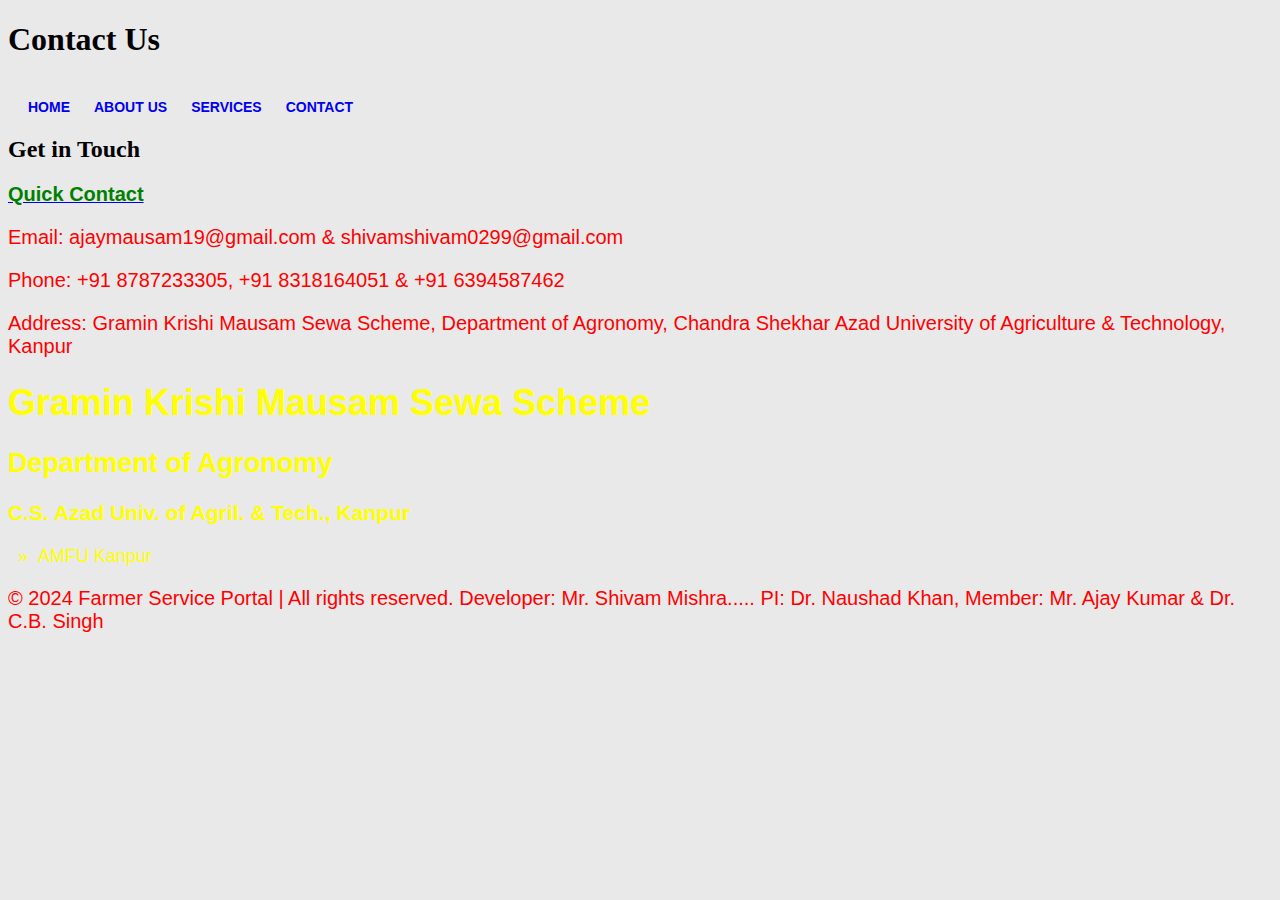
<file: contact.html>
<!DOCTYPE html>
<html lang="en">
<head>
    <meta charset="UTF-8">
    <meta name="viewport" content="width=device-width, initial-scale=1.0">
    <title>Farmer Service Portal</title>
    <link rel="stylesheet" href="contact.css">
</head>
<body>
    <header>
        <h1>Contact Us</h1>
    </header>

    <!-- Navigation-->
        <nav class="navbar navbar-expand-lg navbar-dark navbar-custom fixed-top">
            <div class="container px-5">
                <a class="navbar-brand" href="#page-top"></a>
                
                <div class="collapse navbar-collapse" id="navbarResponsive">
                    
                <a href="index.html">Home</a>
        <a href="about.html">About Us</a>
        <a href="services.html">Services</a>
        <a href="contact.html">Contact</a>
                </div>
            </div>
        </nav>
         

    <div class="container">
        <section>
            <h2>Get in Touch</h2>
		<a href="form.html"><b>Quick Contact</b></a>
            <p>Email: ajaymausam19@gmail.com & shivamshivam0299@gmail.com</p>
            <p>Phone: +91 8787233305, +91 8318164051 & +91 6394587462</p>
            <p>Address: Gramin Krishi Mausam Sewa Scheme, Department of Agronomy, Chandra Shekhar Azad University of Agriculture & Technology, Kanpur </p>
        </section>
    </div>

    <footer>
<section class="hero-wrap hero-wrap-2" style="background-image: url('https://csauk.ac.in/wp-content/themes/chandra/images/inner-banner.jpg');" data-stellar-background-ratio="0.5">
  <div class="in-banner">
    <div class="inheading">
      <div class="container">
        <h1>          Gramin Krishi Mausam Sewa Scheme</h1>
	<h2>         Department of Agronomy</h2>
	<h3>         C.S. Azad Univ. of Agril. & Tech., Kanpur</h3>

        <div class="breed-crum-div">
          <a href="https://csauk.ac.in" rel="nofollow"></a>&nbsp;&nbsp;&#187;&nbsp;&nbsp;AMFU Kanpur        </div>
      </div>
    </div>
  </div>
</section>
        <p>&copy; 2024 Farmer Service Portal | All rights reserved. Developer: Mr. Shivam Mishra..... PI: Dr. Naushad Khan, Member: Mr. Ajay Kumar & Dr. C.B. Singh </p>
    </footer>
</body>
</html>
</file>
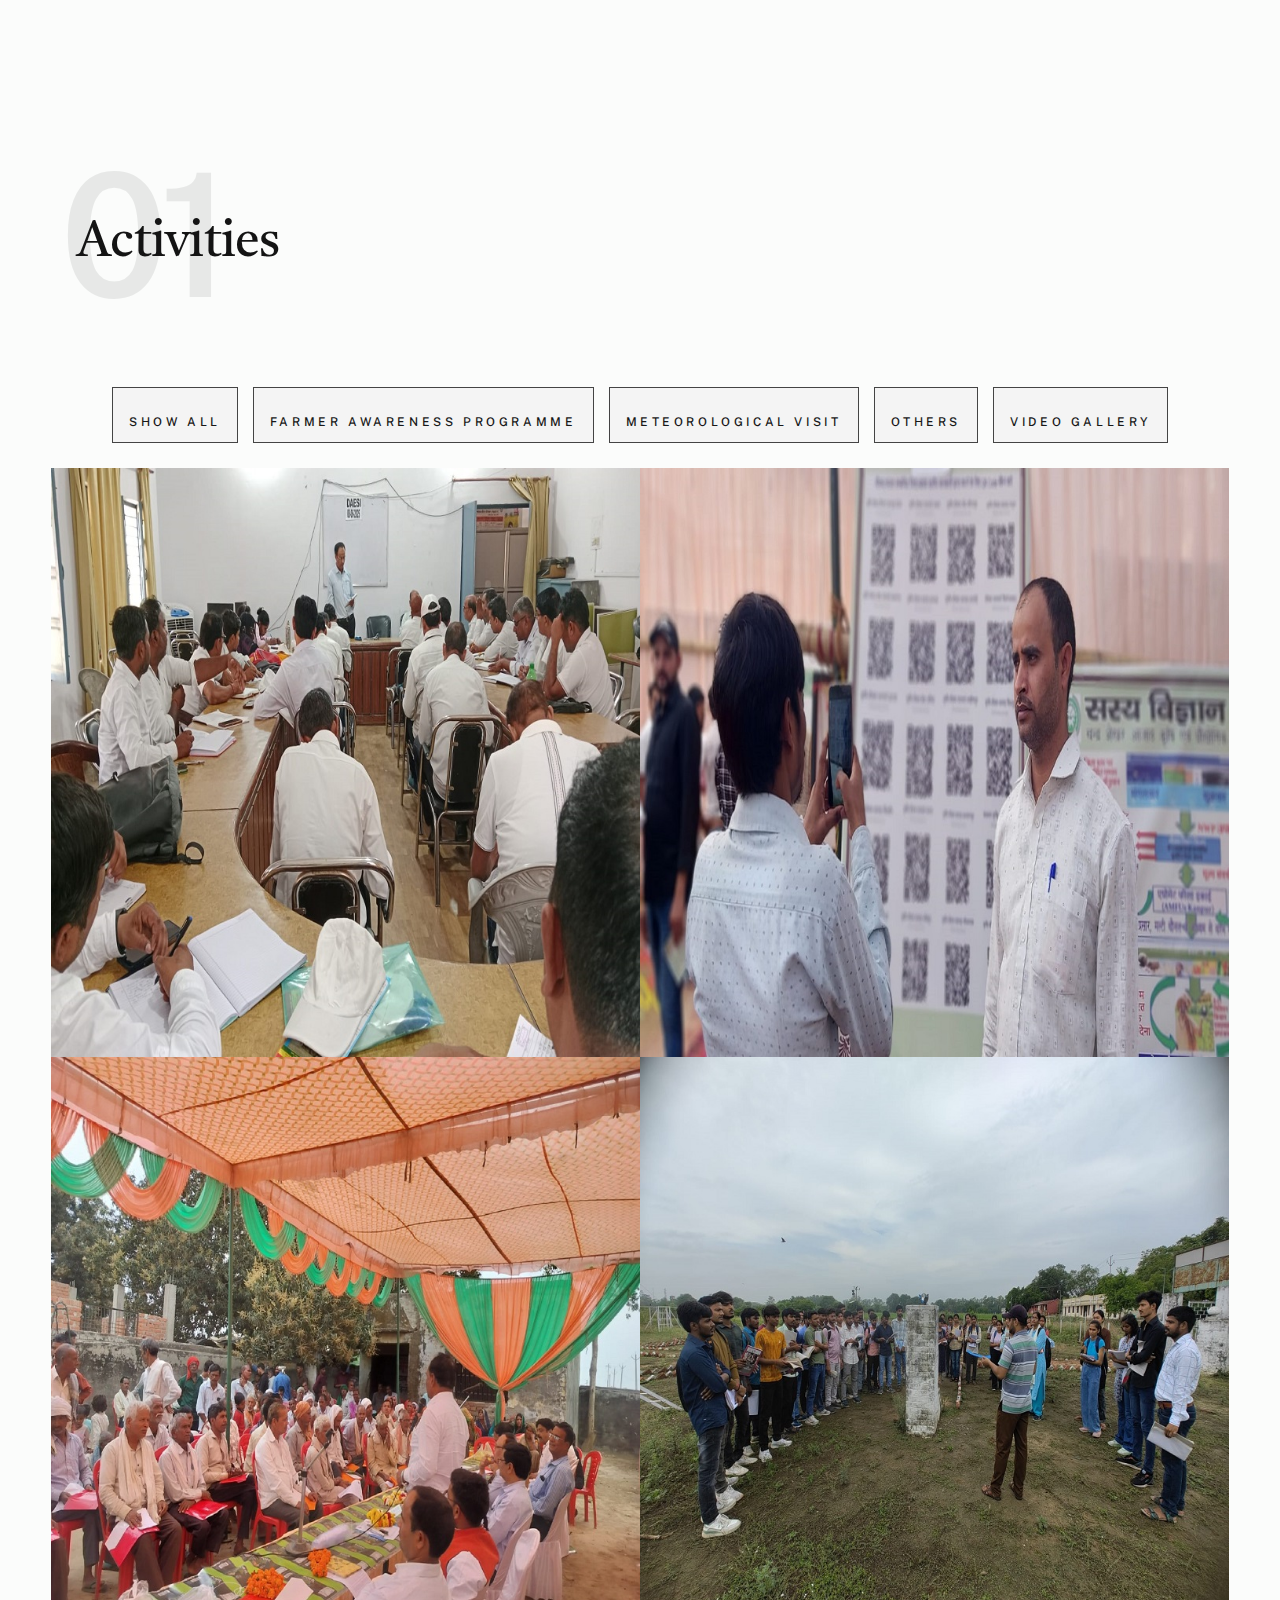
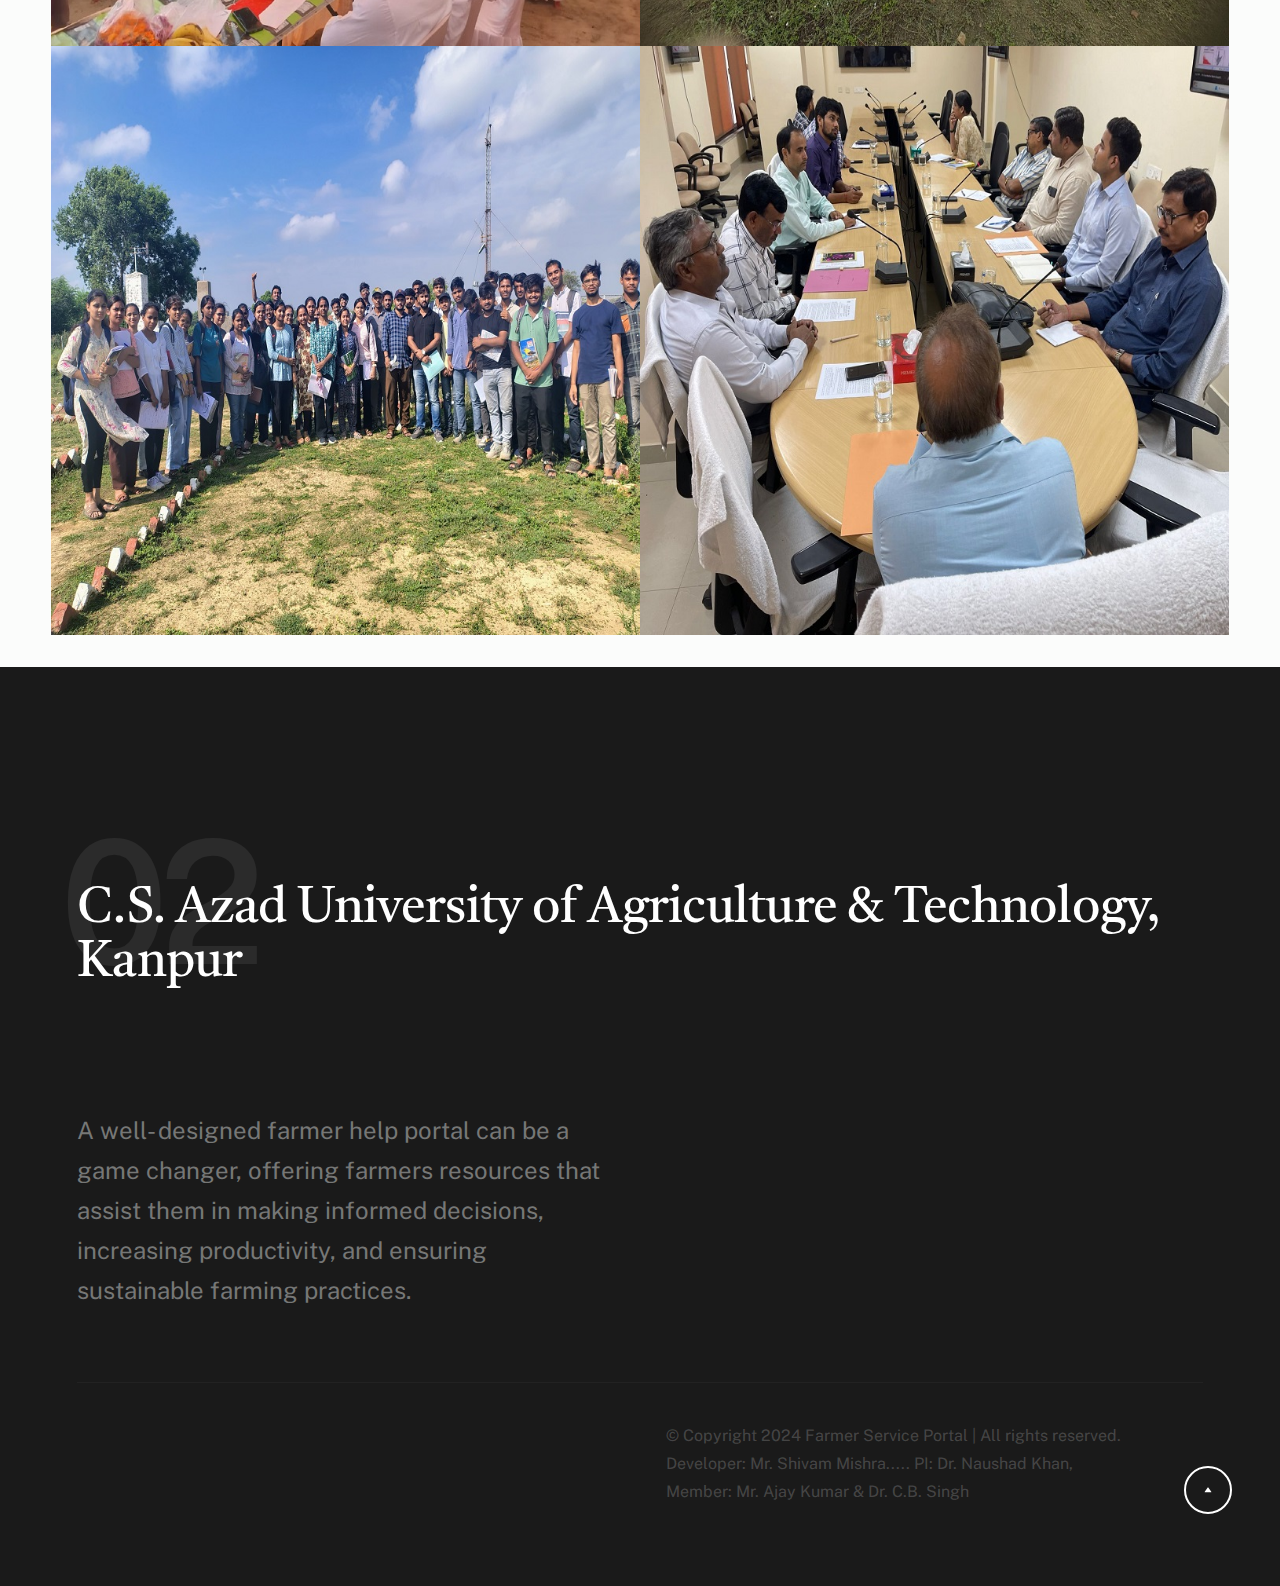
<file: fap.html>
<!DOCTYPE html>
<html lang="en" class="no-js">
<head>
    <meta charset="utf-8"/>
    <meta name="viewport" content="width=device-width, initial-scale=1">
    <title>Farmer Service Portal</title>

    <script>
        document.documentElement.classList.remove('no-js');
        document.documentElement.classList.add('js');
    </script>

    <!-- CSS -->
    <link rel="stylesheet" href="css/vendor.css">
    <link rel="stylesheet" href="css/activity.css">

    <!-- favicons -->
    <link rel="apple-touch-icon" sizes="180x180" href="apple-touch-icon.png">
    <link rel="icon" type="image/png" sizes="32x32" href="favicon-32x32.png">
    <link rel="icon" type="image/png" sizes="16x16" href="favicon-16x16.png">
    <link rel="manifest" href="site.webmanifest">

    <script>
      document.addEventListener('contextmenu', function(e) {
        e.preventDefault();
      });
    </script>

    <style>
        /* Submenu structure */
        .s-header__menu-links li {
            position: relative;
        }

        .sub-menu {
            display: none;
            position: absolute;
            top: 100%;
            left: 0;
            background-color: white;
            list-style: none;
            margin: 0;
            padding: 0;
            min-width: 220px;
            box-shadow: 0 2px 5px rgba(0, 0, 0, 0.15);
            z-index: 999;
        }

        .sub-menu li a {
            display: block;
            padding: 10px 20px;
            text-decoration: none;
            color: #222;
            background-color: #fff;
            transition: background 0.3s ease;
        }

        .sub-menu li a:hover {
            background-color: #f2f2f2;
        }

        .has-children:hover .sub-menu {
            display: block;
        }

        /* Filter bar styling */
        .filter-bar {
            text-align: center; 
            margin-bottom: 20px;
        }

        .filter-bar button {
            padding: 8px 16px;
            margin: 5px;
            border: 1px solid #444;
            background: #f4f4f4;
            cursor: pointer;
        }

        .filter-bar button:hover {
            background: #ddd;
        }
    </style>
</head>

<body id="top">

    <!-- preloader -->
    <div id="preloader">
        <div id="loader" class="dots-fade">
            <div></div>
            <div></div>
            <div></div>
        </div>
    </div>

    <!-- page wrap -->
    <div id="page" class="s-pagewrap">

        <!-- # site header -->
        <header class="s-header">
            <div class="row s-header__inner">

                <div class="s-header__block">
                    <div class="s-header__logo">
                        <a class="logo" href="index.html"></a>
                    </div>

                    <a class="s-header__menu-toggle" href="#0"><span>Menu</span></a>
                </div>

                <nav class="s-header__nav">    
                    <ul class="s-header__menu-links">
                        <li><a href="index.html">Home</a></li>
                        <li><a href="about.html">About Us</a></li>
                        <li><a href="services.html">Services</a></li>

                        <li class="has-children">
                            <a href="fap.html">Activities</a>
                            <ul class="sub-menu">
                                <li><a href="fap.html">Photo Gallery</a></li>
                                <!-- Video Gallery removed from submenu -->
                            </ul>
                        </li>

                        <li><a href="contact.html">Contact</a></li>
                    </ul>    
                </nav>

            </div>
        </header>

        <!-- # works -->
        <section id="works" class="s-works target-section">

            <div class="row">
                <div class="column xl-12">
                    <div class="section-header" data-num="01">
                        <h2 class="text-display-title">Activities</h2>
                    </div>
                </div>
            </div>

            <!-- Filter Bar -->
            <div class="filter-bar">
                <button class="filter-btn" data-filter="all">Show All</button>
                <button class="filter-btn" data-filter="farmer-awareness">Farmer Awareness Programme</button>
                <button class="filter-btn" data-filter="meteorological">Meteorological Visit</button>
                <button class="filter-btn" data-filter="others">Others</button>
                <button onclick="window.location.href='video-gallery.html'">Video Gallery</button>
            </div>

            <div class="row folio-entries">

                <!-- Entry 1 - Farmer Awareness Programme -->
                <div class="column entry farmer-awareness">
                    <a href="images/folio/gallery/g-turban1.jpeg" class="entry__link glightbox" data-glightbox="title: Farmer Awareness Programme; description: .entry__desc-01">
                        <div class="entry__thumb">
                            <img src="images/folio/white_turban1.jpeg" alt="">
                        </div>
                        <div class="entry__info">
                            <h4 class="entry__title">AMFU</h4>
                            <div class="entry__cat">Kanpur</div>
                        </div>
                    </a>
                    <div class="glightbox-desc entry__desc-01">
                        <p>Gramin Krishi Mausam Sewa Scheme, AMFU Kanpur</p>
                    </div>
                </div>

                <!-- Entry 2 - Others -->
                <div class="column entry others">
                    <a href="images/folio/gallery/g-woodcraft.jpeg" class="entry__link glightbox" data-glightbox="title: Kisan Mela; description: .entry__desc-02">
                        <div class="entry__thumb">
                            <img src="images/folio/woodcraft.jpeg" alt="">
                        </div>
                        <div class="entry__info">
                            <h4 class="entry__title">AMFU</h4>
                            <div class="entry__cat">Kanpur</div>
                        </div>
                    </a>
                    <div class="glightbox-desc entry__desc-02">
                        <p>Gramin Krishi Mausam Sewa Scheme, AMFU Kanpur</p>
                    </div>
                </div>

                <!-- Entry 3 - Farmer Awareness Programme -->
                <div class="column entry farmer-awareness">
                    <a href="images/folio/gallery/g-tulips.jpeg" class="entry__link glightbox" data-glightbox="title: Farmer Awareness Programme; description: .entry__desc-03">
                        <div class="entry__thumb">
                            <img src="images/folio/caffeine_and_tulips.jpeg" alt="">
                        </div>
                        <div class="entry__info">
                            <h4 class="entry__title">AMFU</h4>
                            <div class="entry__cat">Kanpur</div>
                        </div>
                    </a>
                    <div class="glightbox-desc entry__desc-03">
                        <p>Gramin Krishi Mausam Sewa Scheme, AMFU Kanpur</p>
                    </div>
                </div>

                <!-- Entry 4 - Meteorological Visit -->
                <div class="column entry meteorological">
                    <a href="images/folio/gallery/g-grayscale1.jpeg" class="entry__link glightbox" data-glightbox="title: Meteorological Visit; description: .entry__desc-04">
                        <div class="entry__thumb">
                            <img src="images/folio/grayscale1.jpeg" alt="">
                        </div>
                        <div class="entry__info">
                            <h4 class="entry__title">AMFU</h4>
                            <div class="entry__cat">Kanpur</div>
                        </div>
                    </a>
                    <div class="glightbox-desc entry__desc-04">
                        <p>Gramin Krishi Mausam Sewa Scheme, AMFU Kanpur</p>
                    </div>
                </div>

                <!-- Entry 5 - Meteorological Visit -->
                <div class="column entry meteorological">
                    <a href="images/folio/gallery/g-lamp3.jpeg" class="entry__link glightbox" data-glightbox="title: Meteorological Visit; description: .entry__desc-05">
                        <div class="entry__thumb">
                            <img src="images/folio/lamp3.jpeg" alt="">
                        </div>
                        <div class="entry__info">
                            <h4 class="entry__title">AMFU</h4>
                            <div class="entry__cat">Kanpur</div>
                        </div>
                    </a>
                    <div class="glightbox-desc entry__desc-05">
                        <p>Gramin Krishi Mausam Sewa Scheme, AMFU Kanpur</p>
                    </div>
                </div>

                <!-- Entry 6 - Others -->
                <div class="column entry others">
                    <a href="images/folio/gallery/g-tropical1.jpeg" class="entry__link glightbox" data-glightbox="title: Crop Weather Meeting for preparing AAS bulletin; description: .entry__desc-06">
                        <div class="entry__thumb">
                            <img src="images/folio/tropical1.jpeg" alt="">
                        </div>
                        <div class="entry__info">
                            <h4 class="entry__title">AMFU</h4>
                            <div class="entry__cat">Kanpur</div>
                        </div>
                    </a>
                    <div class="glightbox-desc entry__desc-06">
                        <p>Gramin Krishi Mausam Sewa Scheme, AMFU Kanpur</p>
                    </div>
                </div>

                <!-- Entries 7–10 - Others / Farmer Awareness / Meteorological -->
                <!-- Repeat same structure and assign class as needed -->
            </div>

        </section>

        <!-- # footer -->
        <footer id="footer" class="s-footer target-section">
            <div class="row">
                <div class="column lg-12">
                    <div class="section-header light-on-dark" data-num="02">
                        <h2 class="text-display-title">C.S. Azad University of Agriculture & Technology, Kanpur</h2>
                    </div>
                </div>
            </div>

            <div class="row s-footer__content">
                <div class="column xl-6 md-12 s-footer__block s-footer__about">
                    <p class="attention-getter">
                        A well- designed farmer help portal can be a game changer, offering farmers resources that assist them in making informed decisions, increasing productivity, and ensuring sustainable farming practices.
                    </p>
                </div>
            </div>

            <div class="row s-footer__bottom">
                <div class="column xl-6 lg-12">
                    <ul class="s-footer__social social-list">
                        <!-- Social links here -->
                    </ul>
                </div>
                <div class="column xl-6 lg-12">
                    <p class="ss-copyright">
                        © Copyright 2024 Farmer Service Portal | All rights reserved. Developer: Mr. Shivam Mishra..... PI: Dr. Naushad Khan, Member: Mr. Ajay Kumar & Dr. C.B. Singh
                    </p>
                </div>
            </div>

            <div class="ss-go-top">
                <a class="smoothscroll" title="Back to Top" href="#top">
                    <svg xmlns="http://www.w3.org/2000/svg" width="24" height="24" viewBox="0 0 24 24" style="fill: rgba(0, 0, 0, 1);"><path d="M5.536 21.886a1.004 1.004 0 0 0 1.033-.064l13-9a1 1 0 0 0 0-1.644l-13-9A1 1 0 0 0 5 3v18a1 1 0 0 0 .536.886z"></path></svg>
                </a>
                <span>Back To Top</span>
            </div>
        </footer>
    </div>

    <!-- Java Script -->
    <script src="js/plugins.js"></script>
    <script src="js/main.js"></script>

    <script>
        // Filtering JS
        const filterButtons = document.querySelectorAll('.filter-btn');
        const entries = document.querySelectorAll('.folio-entries .entry');

        filterButtons.forEach(button => {
            button.addEventListener('click', () => {
                const filter = button.getAttribute('data-filter');

                entries.forEach(entry => {
                    if(filter === 'all') {
                        entry.style.display = 'block';
                    } else {
                        entry.style.display = entry.classList.contains(filter) ? 'block' : 'none';
                    }
                });
            });
        });
    </script>
</body>
</html>
</file>
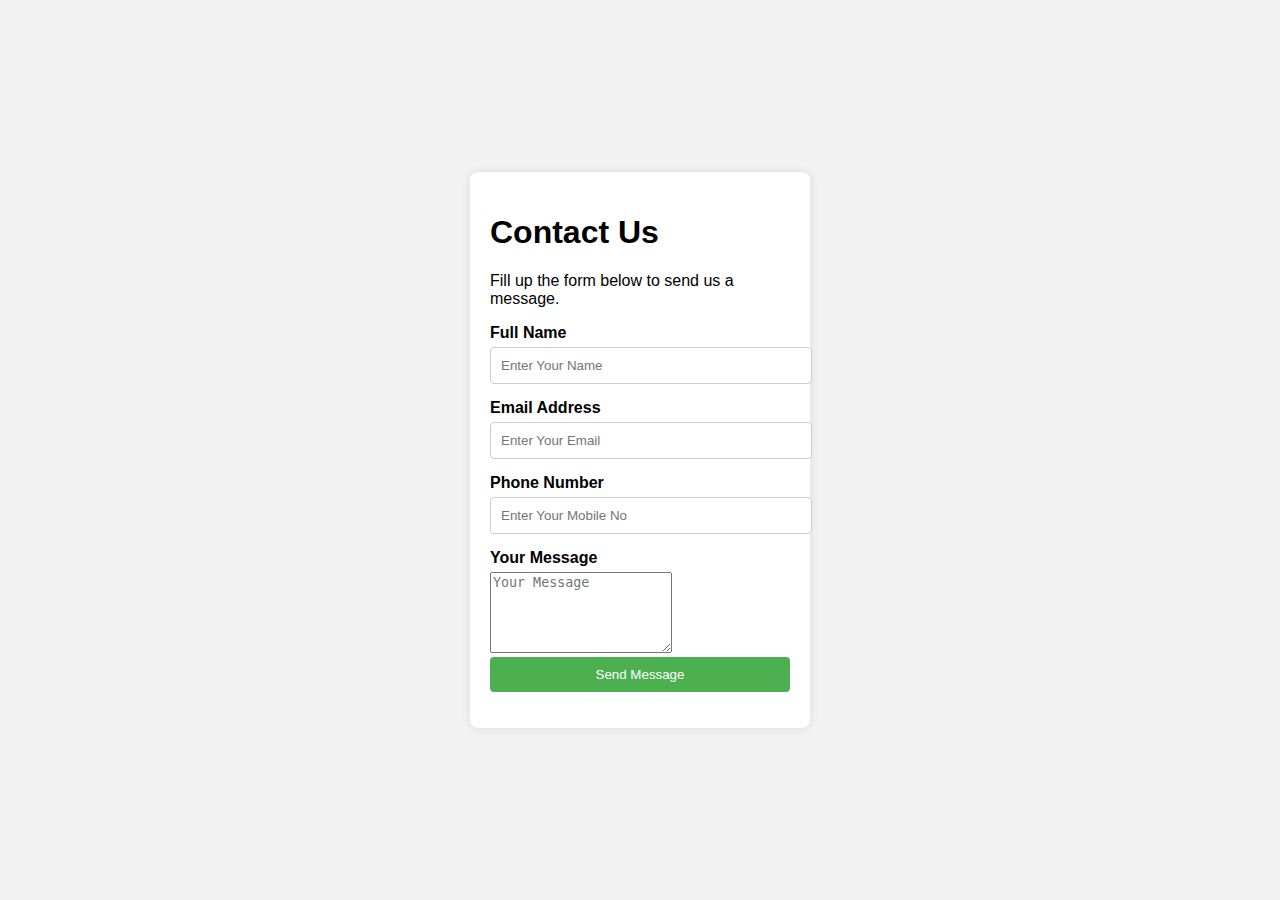
<file: form.html>
<!DOCTYPE html>
<html lang="en">
<head>
    <meta charset="UTF-8">
    <meta name="viewport" content="width=device-width, initial-scale=1.0">
    <title>Farmer Help - Contact Us</title>
    <style>
        body {
            font-family: Arial, sans-serif;
            background-color: #f2f2f2;
            display: flex;
            justify-content: center;
            align-items: center;
            height: 100vh;
            margin: 0;
        }

        .container {
            background-color: #fff;
            padding: 20px;
            border-radius: 8px;
            box-shadow: 0 0 10px rgba(0, 0, 0, 0.1);
            width: 300px;
        }

        label {
            display: block;
            margin-bottom: 5px;
            font-weight: bold;
        }

        input[type="text"],
        input[type="email"],
        input[type="password"] {
            width: 100%;
            padding: 10px;
            margin-bottom: 15px;
            border: 1px solid #ccc;
            border-radius: 4px;
        }

        button {
            width: 100%;
            padding: 10px;
            background-color: #4CAF50;
            color: white;
            border: none;
            border-radius: 4px;
            cursor: pointer;
        }

        button:hover {
            background-color: #45a049;
        }
    </style>
</head>
<body>
    <!-- 
    =======================================================================

    This is a working contact form. To receive email, 
    Replace YOUR_ACCESS_KEY_HERE with your actual Access Key.

    Create Access Key here 👉 https://web3forms.com/

    =======================================================================
 -->

<div class="flex items-center min-h-screen bg-gray-900">
  <div class="container mx-auto">
    <div class="max-w-md mx-auto my-10 bg-gray-800 p-5 rounded-md shadow-sm">
      <div class="text-center">
        <h1 class="my-3 text-3xl font-semibold text-gray-100">
          Contact Us
        </h1>
        <p class="text-gray-400 dark:text-gray-400">
          Fill up the form below to send us a message.
        </p>
      </div>
      <div class="m-7">
        <form action="https://api.web3forms.com/submit" method="POST" id="form">
          <input type="hidden" name="access_key" value="9abf20f3-7825-4f91-bd0c-de9cdc572074" />
          <input type="hidden" name="subject" value="New Submission from Web3Forms" />
          <input type="checkbox" name="botcheck" id="" style="display: none;" />

          <div class="mb-6">
            <label for="name" class="block mb-2 text-sm text-gray-400">Full Name</label>
            <input type="text" name="name" id="name" placeholder="Enter Your Name" required class="w-full px-3 py-2 h-12 rounded-sm placeholder-gray-500 text-gray-900 bg-gray-100 text-sm focus:outline-none" />
          </div>
          <div class="mb-6">
            <label for="email" class="block mb-2 text-sm text-gray-400">Email Address</label>
            <input type="email" name="email" id="email" placeholder="Enter Your Email" required class="w-full px-3 py-2 h-12 rounded-sm placeholder-gray-500 text-gray-900 bg-gray-100 text-sm focus:outline-none" />
          </div>
          <div class="mb-6">
            <label for="phone" class="block mb-2 text-sm text-gray-400">Phone Number</label>
            <input type="text" name="phone" id="phone" placeholder="Enter Your Mobile No" required class="w-full px-3 py-2 h-12 rounded-sm placeholder-gray-500 text-gray-900 bg-gray-100 text-sm focus:outline-none" />
          </div>
 
          <div class="mb-6">
            <label for="message" class="block mb-2 text-sm text-gray-400">Your Message</label>

            <textarea rows="5" name="message" id="message" placeholder="Your Message" class="w-full px-3 py-2 rounded-sm placeholder-gray-500 text-gray-900 bg-gray-100 text-sm focus:outline-none" required></textarea>
          </div>
          <div class="mb-6">
            <button type="submit" class="w-full bg-indigo-600 inline-block text-white no-underline hover:text-indigo-100 py-4 px-4 rounded-sm focus:outline-none">
              Send Message
            </button>
          </div>
          <p class="text-base text-center text-gray-400" id="result"></p>
        </form>
      </div>
    </div>
  </div>
</div>

<script>const form = document.getElementById("form");
const result = document.getElementById("result");

form.addEventListener("submit", function (e) {
  const formData = new FormData(form);
  e.preventDefault();
  var object = {};
  formData.forEach((value, key) => {
    object[key] = value;
  });
  var json = JSON.stringify(object);
  result.innerHTML = "Please wait...";

  fetch("https://api.web3forms.com/submit", {
    method: "POST",
    headers: {
      "Content-Type": "application/json",
      Accept: "application/json"
    },
    body: json
  })
    .then(async (response) => {
      let json = await response.json();
      if (response.status == 200) {
        result.innerHTML = json.message;
        result.classList.remove("text-gray-500");
        result.classList.add("text-green-500");
      } else {
        console.log(response);
        result.innerHTML = json.message;
        result.classList.remove("text-gray-500");
        result.classList.add("text-red-500");
      }
    })
    .catch((error) => {
      console.log(error);
      result.innerHTML = "Something went wrong!";
    })
    .then(function () {
      form.reset();
      setTimeout(() => {
        result.style.display = "none";
      }, 5000);
    });
});</script>
</body>
</html>
</file>
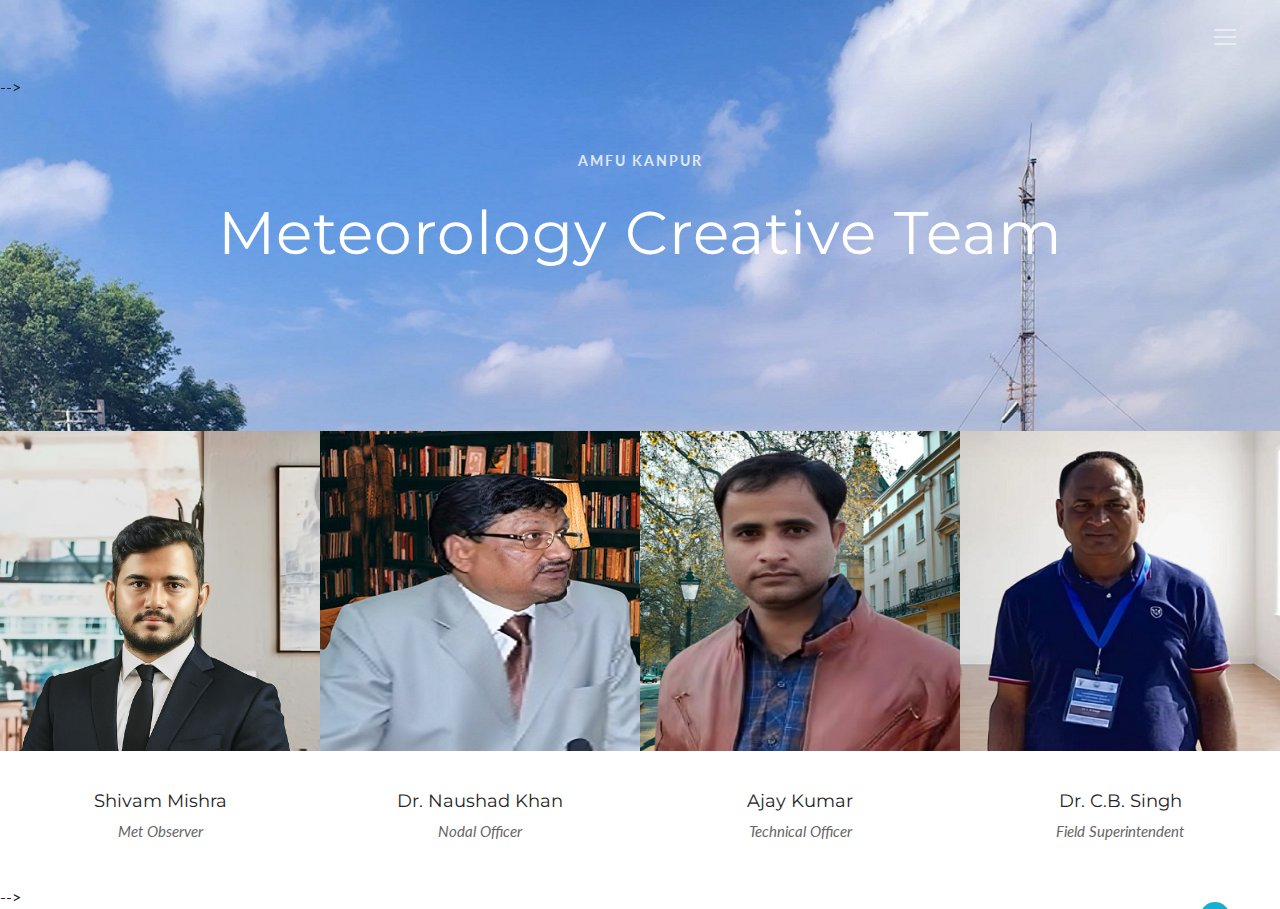
<file: team.html>
<!DOCTYPE html>
<html lang="en" class="no-js">
    <!-- Begin Head -->
    <head>
        <!-- Basic -->
        <meta charset="utf-8"/>
        <meta name="viewport" content="width=device-width, initial-scale=1, shrink-to-fit=no">
        <meta http-equiv="x-ua-compatible" content="ie=edge">
        <title>Megakit - HTML5 Theme</title>
        <meta name="keywords" content="HTML5 Theme" />
        <meta name="description" content="Megakit - HTML5 Theme">
        <meta name="author" content="keenthemes.com">

        <!-- Web Fonts -->
        <link href="https://fonts.googleapis.com/css?family=Lato:300,400,400i|Montserrat:400,700" rel="stylesheet">

        <!-- Vendor Styles -->
        <link href="vendor/bootstrap/css/bootstrap.min.css" rel="stylesheet" type="text/css"/>
        <link href="css/animate.css" rel="stylesheet" type="text/css"/>
        <link href="vendor/themify/themify.css" rel="stylesheet" type="text/css"/>
        <link href="vendor/scrollbar/scrollbar.min.css" rel="stylesheet" type="text/css"/>

        <!-- Theme Styles -->
        <link href="css/style.css" rel="stylesheet" type="text/css"/>
        <link href="css/global/global.css" rel="stylesheet" type="text/css"/>

        <!-- Favicon -->
        <link rel="shortcut icon" href="img/favicon.ico" type="image/x-icon">
        <link rel="apple-touch-icon" href="img/apple-touch-icon.png">
    </head>
    <!-- End Head -->

    <!-- Body -->
    <body>

        <!--========== HEADER ==========-->
        <header class="navbar-fixed-top



 s-header js__header-sticky js__header-overlay">
            <!-- Navbar -->
            <div class="s-header__navbar">
                <div class="s-header__container">
                    <div class="s-header__navbar-row">
                        <div class="s-header__navbar-row-col">
                            <!-- Logo -->
                            <div class="s-header__logo">
                                <a href="index.html" class="s-header__logo-link">
                                <!--    <img class="s-header__logo-img s-header__logo-img-default" src="img/logo.png" alt="Megakit Logo">
                                    <img class="s-header__logo-img s-header__logo-img-shrink" src="img/logo-dark.png" alt="Megakit Logo">
                                </a>-->
                            </div>
                            <!-- End Logo -->
                        </div>
                        <div class="s-header__navbar-row-col">
                            <!-- Trigger -->
                            <a href="javascript:void(0);" class="s-header__trigger js__trigger">
                                <span class="s-header__trigger-icon"></span>
                                <svg x="0rem" y="0rem" width="3.125rem" height="3.125rem" viewbox="0 0 54 54">
                                    <circle fill="transparent" stroke="#fff" stroke-width="1" cx="27" cy="27" r="25" stroke-dasharray="157 157" stroke-dashoffset="157"></circle>
                                </svg>
                            </a>
                            <!-- End Trigger -->
                        </div>
                    </div>
                </div>
            </div>
            <!-- End Navbar -->

            <!-- Overlay -->
            <div class="s-header-bg-overlay js__bg-overlay">
                <!-- Nav -->
                <nav class="s-header__nav js__scrollbar">
                    <div class="container-fluid">
                        <!-- Menu List -->                                
                     <!--   <ul class="list-unstyled s-header__nav-menu">
                            <li class="s-header__nav-menu-item"><a class="s-header__nav-menu-link s-header__nav-menu-link-divider" href="index.html">Corporate</a></li>
                            <li class="s-header__nav-menu-item"><a class="s-header__nav-menu-link s-header__nav-menu-link-divider" href="index_app_landing.html">App Landing</a></li>
                            <li class="s-header__nav-menu-item"><a class="s-header__nav-menu-link s-header__nav-menu-link-divider" href="index_portfolio.html">Portfolio</a></li>
                            <li class="s-header__nav-menu-item"><a class="s-header__nav-menu-link s-header__nav-menu-link-divider" href="index_events.html">Events</a></li>
                            <li class="s-header__nav-menu-item"><a class="s-header__nav-menu-link s-header__nav-menu-link-divider" href="index_lawyer.html">Lawyer</a></li>
                            <li class="s-header__nav-menu-item"><a class="s-header__nav-menu-link s-header__nav-menu-link-divider" href="index_clinic.html">Clinic</a></li>
                            <li class="s-header__nav-menu-item"><a class="s-header__nav-menu-link s-header__nav-menu-link-divider" href="index_coming_soon.html">Coming Soon</a></li>
                        </ul>
                        <!-- End Menu List -->

                        <!-- Menu List -->                                
                        <ul class="list-unstyled s-header__nav-menu">
                            <li class="s-header__nav-menu-item"><a class="s-header__nav-menu-link s-header__nav-menu-link-divider" href="about.html">About</a></li>
                            <li class="s-header__nav-menu-item"><a class="s-header__nav-menu-link s-header__nav-menu-link-divider -is-active" href="team.html">Team</a></li>
                            <li class="s-header__nav-menu-item"><a class="s-header__nav-menu-link s-header__nav-menu-link-divider" href="services.html">Services</a></li>
                            <li class="s-header__nav-menu-item"><a class="s-header__nav-menu-link s-header__nav-menu-link-divider" href="fap.html">Events</a></li>
                           <li class="s-header__nav-menu-item"><a class="s-header__nav-menu-link s-header__nav-menu-link-divider" href="contact.html">Contacts</a></li>
                        </ul>
                        <!-- End Menu List -->
                    </div>
                </nav>
                <!-- End Nav -->
                
                <!-- Action -->
                <ul class="list-inline s-header__action s-header__action--lb">
                    <li class="s-header__action-item"><a class="s-header__action-link -is-active" href="#">En</a></li>
                    <li class="s-header__action-item"><a class="s-header__action-link" href="#">Fr</a></li>
                </ul>
                <!-- End Action -->

                <!-- Action -->
                <ul class="list-inline s-header__action s-header__action--rb">
                    <li class="s-header__action-item">
                        <a class="s-header__action-link" href="https://www.behance.net/keenthemes">
                            <i class="g-padding-r-5--xs ti-facebook"></i>
                            <span class="g-display-none--xs g-display-inline-block--sm">Facebook</span>
                        </a>
                    </li>
                    <li class="s-header__action-item">
                        <a class="s-header__action-link" href="https://twitter.com/keenthemes">
                            <i class="g-padding-r-5--xs ti-twitter"></i>
                            <span class="g-display-none--xs g-display-inline-block--sm">Twitter</span>
                        </a>
                    </li>
                    <li class="s-header__action-item">
                        <a class="s-header__action-link" href="https://dribbble.com/keenthemes">
                            <i class="g-padding-r-5--xs ti-dribbble"></i>
                            <span class="g-display-none--xs g-display-inline-block--sm">Dribbble</span>
                        </a>
                    </li>
                </ul>
                <!-- End Action -->
            </div>
            <!-- End Overlay -->-->
        </header>
        <!--========== END HEADER ==========-->

        <!--========== PROMO BLOCK ==========-->
        <div class="g-bg-position--center js__parallax-window" style="background: url(img/1920x1080/09.jpeg) 50% 0 no-repeat fixed;">
            <div class="g-container--md g-text-center--xs g-padding-y-150--xs">
                <p class="text-uppercase g-font-size-14--xs g-font-weight--700 g-color--white-opacity g-letter-spacing--2 g-margin-b-25--xs">AMFU Kanpur</p>
                <h1 class="g-font-size-40--xs g-font-size-50--sm g-font-size-60--md g-color--white g-letter-spacing--1">Meteorology Creative Team</h1>
            </div>
        </div>
        <!--========== END PROMO BLOCK ==========-->

        <!-- Team -->
        <div class="row g-row-col--0">
            <div class="col-md-3 col-xs-6 g-full-width--xs">
                <div class="wow fadeInUp" data-wow-duration=".3" data-wow-delay=".1s">
                    <!-- Team -->
                    <div class="s-team-v1">
                        <img class="img-responsive g-width-100-percent--xs" src="img/400x400/S.png" alt="Image">
                        <div class="g-text-center--xs g-bg-color--white g-padding-x-30--xs g-padding-y-40--xs">
                            <h2 class="g-font-size-18--xs g-margin-b-5--xs">Shivam Mishra</h2>
                            <span class="g-font-size-15--xs g-color--text"><i>Met Observer</i></span>
                        </div>
                    </div>
                    <!-- End Team -->
                </div>
            </div>
            <div class="col-md-3 col-xs-6 g-full-width--xs">
                <div class="wow fadeInUp" data-wow-duration=".3" data-wow-delay=".2s">
                    <!-- Team -->
                    <div class="s-team-v1">
                        <img class="img-responsive g-width-100-percent--xs" src="img/400x400/N.png" alt="Image">
                        <div class="g-text-center--xs g-bg-color--white g-padding-x-30--xs g-padding-y-40--xs">
                            <h3 class="g-font-size-18--xs g-margin-b-5--xs">Dr. Naushad Khan</h3>
                            <span class="g-font-size-15--xs g-color--text"><i>Nodal Officer</i></span>
                        </div>
                    </div>
                    <!-- End Team -->
                </div>
            </div>
            <div class="col-md-3 col-xs-6 g-full-width--xs">
                <div class="wow fadeInUp" data-wow-duration=".3" data-wow-delay=".3s">
                    <!-- Team -->
                    <div class="s-team-v1">
                        <img class="img-responsive g-width-100-percent--xs" src="img/400x400/A.png" alt="Image">
                        <div class="g-text-center--xs g-bg-color--white g-padding-x-30--xs g-padding-y-40--xs">
                            <h4 class="g-font-size-18--xs g-margin-b-5--xs">Ajay Kumar</h4>
                            <span class="g-font-size-15--xs g-color--text"><i>Technical Officer</i></span>
                        </div>
                    </div>
                    <!-- End Team -->
                </div>
            </div>
            <div class="col-md-3 col-xs-6 g-full-width--xs">
                <div class="wow fadeInUp" data-wow-duration=".3" data-wow-delay=".4s">
                    <!-- Team -->
                    <div class="s-team-v1">
                        <img class="img-responsive g-width-100-percent--xs" src="img/400x400/C.png" alt="Image">
                        <div class="g-text-center--xs g-bg-color--white g-padding-x-30--xs g-padding-y-40--xs">
                            <h4 class="g-font-size-18--xs g-margin-b-5--xs">Dr. C.B. Singh</h4>
                            <span class="g-font-size-15--xs g-color--text"><i>Field Superintendent</i></span>
                        </div>
                    </div>
                    <!-- End Team -->
                </div>
            </div>
        </div>
        <!-- End Team -->

        <!-- Feedback Form -->
                <!-- End Copyright -->
        </footer>
        <!--========== END FOOTER ==========-->

        <!-- Back To Top -->
        <a href="javascript:void(0);" class="s-back-to-top js__back-to-top"></a>

        <!--========== JAVASCRIPTS (Load javascripts at bottom, this will reduce page load time) ==========-->
        <!-- Vendor -->
        <script type="text/javascript" src="vendor/jquery.min.js"></script>
        <script type="text/javascript" src="vendor/jquery.migrate.min.js"></script>
        <script type="text/javascript" src="vendor/bootstrap/js/bootstrap.min.js"></script>
        <script type="text/javascript" src="vendor/jquery.smooth-scroll.min.js"></script>
        <script type="text/javascript" src="vendor/jquery.back-to-top.min.js"></script>
        <script type="text/javascript" src="vendor/scrollbar/jquery.scrollbar.min.js"></script>
        <script type="text/javascript" src="vendor/jquery.parallax.min.js"></script>
        <script type="text/javascript" src="vendor/jquery.wow.min.js"></script>

        <!-- General Components and Settings -->
        <script type="text/javascript" src="js/global.min.js"></script>
        <script type="text/javascript" src="js/components/header-sticky.min.js"></script>
        <script type="text/javascript" src="js/components/scrollbar.min.js"></script>
        <script type="text/javascript" src="js/components/wow.min.js"></script>
        <!--========== END JAVASCRIPTS ==========-->

    </body>
    <!-- End Body -->-->
</html>
</file>
<file: contact.css>
@charset "utf-8";
body{
	background:#E9E9E9;
}
b{	color:green;
	font-family: 'Verdana', sans-serif;
	font-size:20px;
	text-decoration: none;
}
p{
	color:red;
	font-family: 'Verdana', sans-serif;
	font-size:20px;
}

nav a{
    margin-left:20px;
text-decoration: none;
font-size: 14px;
	font-family: Arial, Helvetica, sans-serif;
	text-transform: uppercase;
	font-weight: 600;

}

#formwrap {
	width:720px;
    margin:auto;
	background:#FFF;
	border:1px solid #F1F1F1;
	-moz-border-radius:20px;
	-moz-box-shadow: 2px 2px 5px #999;
	-webkit-border-radius:20px;
	-webkit-box-shadow: 2px 2px 5px #999;
	padding:16px 10px 40px;
}
#wrap{
	border-top: 1px solid #EEE;
	width:720px;
}
#form .row {
	border-bottom:1px dotted #EEE;
	display:block;
	line-height:38px;
	overflow:auto;
	padding:24px 9px;
	width:100%;
}
.row .label {
	font-size:16px;
	font-weight:bold;
	font-family:Arial, Helvetica, sans-serif;
	width:180px;
	text-align:right;
	float:left;
	padding-right:10px;
	margin-right:10px;
}
.row .input {
	float:left;
	margin-right:10px;
	width:285px;
}
.row .input2 {
	float:left;
	margin-right:10px;
	width:466px;
}
.detail{
	width:260px;
	font-family:Arial, Helvetica, sans-serif;
	font-size:20px;
	padding:7px 8px;
	margin:0;
	display:block;
	border-radius:5px 5px 5px 5px;
	background:#E9E9E9;
	border:1px solid #CCC;
}

.mess{
	width:450px;
	height:280px;
	max-width:450px;
	overflow:auto;
	font-family:Arial, Helvetica, sans-serif;
	font-size:20px;
	padding: 7px 8px;
	line-height:16px;
	margin:0;
	display:block;
	border-radius:5px 5px 5px 5px;
	background:#E9E9E9;
	border:1px solid #CCC;
	 
}
.detail:focus{
	background-color:#FFF;
	border:1px solid #999;
	outline:none;
}
.mess:focus{
	background-color:#FFF;
	border:1px solid #999;
	outline:none;
}

.row .context {
	color:#999;
	font-size:11px;
	font-style:italic;
	line-height:14px;
	font-family:Arial, Helvetica, sans-serif;
	width:200px;
	float:left;
}
input[type=submit] {
	font-family:Arial, Helvetica, sans-serif;
	margin-top:25px;
	margin-left:200px;
	color:#000;
	font-size:16px;
	text-shadow:1px 1px 1px #999;
	padding:10px;
	
}
span.error{
	color:#000;
	display:block;
	font-family:Arial, Helvetica, sans-serif;
	font-size:12px;
	background-image:url(../image/x.png);
	background-repeat:no-repeat;
	background-position:left 6px;
	padding-left:25px;
}
#formwrap h2{
	font-family:Arial, Helvetica, sans-serif;
	text-shadow:1px 1px 1px #CCC;
	color:#255E67;
	margin-left:25px;
}
footer{
	color:yellow;
	font-family: 'Verdana', sans-serif;
	font-size:18px;
}
</file>
<file: css/vendor.css>
/* ===================================================================
 * Hudson Third-party Stylesheets
 * Template Ver. 1.0.0
 * 04-03-2023
 * -------------------------------------------------------------------
 *
 * TOC:
 * # PrismJS 
 * # Swiper
 * # GLightbox
 *
 * ------------------------------------------------------------------- */
 

/* ===================================================================
 * # PrismJS 1.20.0
 *   https://prismjs.com/download.html#themes=prism-okaidia&languages=markup+css+clike+javascript+markup-templating+php 
 *   
 *   okaidia theme for JavaScript, CSS and HTML
 *   Loosely based on Monokai textmate theme by http://www.monokai.nl/
 *   @author ocodia
 * ------------------------------------------------------------------- */
code[class*=language-],
pre[class*=language-] {
    color          : #f8f8f2;
    background     : none;
    text-shadow    : 0 1px rgba(0, 0, 0, 0.3);
    font-family    : var(--font-mono);
    font-size      : calc(var(--text-size) * 0.9444);
    text-align     : left;
    white-space    : pre;
    word-spacing   : normal;
    word-break     : normal;
    word-wrap      : normal;
    line-height    : var(--vspace-1);
    -moz-tab-size  : 4;
    -o-tab-size    : 4;
    tab-size       : 4;
    -webkit-hyphens: none;
    hyphens        : none;
}

/* Code blocks */
pre[class*=language-] {
    padding : var(--vspace-0_5) 0 var(--vspace-1);
    margin  : var(--vspace-1) 0;
    overflow: auto;
}

:not(pre)>code[class*=language-],
pre[class*=language-] {
    background: #272822;
}

/* Inline code */
:not(pre)>code[class*=language-] {
    padding    : 0.1em;
    white-space: normal;
}

.token.comment,
.token.prolog,
.token.doctype,
.token.cdata {
    color: slategray;
}

.token.punctuation {
    color: #f8f8f2;
}

.token.namespace {
    opacity: 0.7;
}

.token.property,
.token.tag,
.token.constant,
.token.symbol,
.token.deleted {
    color: #f92672;
}

.token.boolean,
.token.number {
    color: #ae81ff;
}

.token.selector,
.token.attr-name,
.token.string,
.token.char,
.token.builtin,
.token.inserted {
    color: #a6e22e;
}

.token.operator,
.token.entity,
.token.url,
.language-css .token.string,
.style .token.string,
.token.variable {
    color: #f8f8f2;
}

.token.atrule,
.token.attr-value,
.token.function,
.token.class-name {
    color: #e6db74;
}

.token.keyword {
    color: #66d9ef;
}

.token.regex,
.token.important {
    color: #fd971f;
}

.token.important,
.token.bold {
    font-weight: bold;
}

.token.italic {
    font-style: italic;
}

.token.entity {
    cursor: help;
}


/* ===================================================================
 * # Swiper 6.4.5
 *   Most modern mobile touch slider and framework with hardware accelerated transitions
 *   https://swiperjs.com
 *
 *   Copyright 2014-2020 Vladimir Kharlampidi
 *
 *   Released under the MIT License
 *
 *   Released on: December 18, 2020
 * ------------------------------------------------------------------- */
@font-face {
    font-family: "swiper-icons";
    src        : url("data:application/font-woff;charset=utf-8;base64, [base64]//wADZ2x5ZgAAAywAAADMAAAD2MHtryVoZWFkAAABbAAAADAAAAA2E2+eoWhoZWEAAAGcAAAAHwAAACQC9gDzaG10eAAAAigAAAAZAAAArgJkABFsb2NhAAAC0AAAAFoAAABaFQAUGG1heHAAAAG8AAAAHwAAACAAcABAbmFtZQAAA/gAAAE5AAACXvFdBwlwb3N0AAAFNAAAAGIAAACE5s74hXjaY2BkYGAAYpf5Hu/j+W2+MnAzMYDAzaX6QjD6/4//Bxj5GA8AuRwMYGkAPywL13jaY2BkYGA88P8Agx4j+/8fQDYfA1AEBWgDAIB2BOoAeNpjYGRgYNBh4GdgYgABEMnIABJzYNADCQAACWgAsQB42mNgYfzCOIGBlYGB0YcxjYGBwR1Kf2WQZGhhYGBiYGVmgAFGBiQQkOaawtDAoMBQxXjg/wEGPcYDDA4wNUA2CCgwsAAAO4EL6gAAeNpj2M0gyAACqxgGNWBkZ2D4/wMA+xkDdgAAAHjaY2BgYGaAYBkGRgYQiAHyGMF8FgYHIM3DwMHABGQrMOgyWDLEM1T9/w8UBfEMgLzE////P/5//f/V/xv+r4eaAAeMbAxwIUYmIMHEgKYAYjUcsDAwsLKxc3BycfPw8jEQA/[base64]/uznmfPFBNODM2K7MTQ45YEAZqGP81AmGGcF3iPqOop0r1SPTaTbVkfUe4HXj97wYE+yNwWYxwWu4v1ugWHgo3S1XdZEVqWM7ET0cfnLGxWfkgR42o2PvWrDMBSFj/IHLaF0zKjRgdiVMwScNRAoWUoH78Y2icB/yIY09An6AH2Bdu/UB+yxopYshQiEvnvu0dURgDt8QeC8PDw7Fpji3fEA4z/PEJ6YOB5hKh4dj3EvXhxPqH/SKUY3rJ7srZ4FZnh1PMAtPhwP6fl2PMJMPDgeQ4rY8YT6Gzao0eAEA409DuggmTnFnOcSCiEiLMgxCiTI6Cq5DZUd3Qmp10vO0LaLTd2cjN4fOumlc7lUYbSQcZFkutRG7g6JKZKy0RmdLY680CDnEJ+UMkpFFe1RN7nxdVpXrC4aTtnaurOnYercZg2YVmLN/d/gczfEimrE/fs/bOuq29Zmn8tloORaXgZgGa78yO9/cnXm2BpaGvq25Dv9S4E9+5SIc9PqupJKhYFSSl47+Qcr1mYNAAAAeNptw0cKwkAAAMDZJA8Q7OUJvkLsPfZ6zFVERPy8qHh2YER+3i/BP83vIBLLySsoKimrqKqpa2hp6+jq6RsYGhmbmJqZSy0sraxtbO3sHRydnEMU4uR6yx7JJXveP7WrDycAAAAAAAH//wACeNpjYGRgYOABYhkgZgJCZgZNBkYGLQZtIJsFLMYAAAw3ALgAeNolizEKgDAQBCchRbC2sFER0YD6qVQiBCv/H9ezGI6Z5XBAw8CBK/m5iQQVauVbXLnOrMZv2oLdKFa8Pjuru2hJzGabmOSLzNMzvutpB3N42mNgZGBg4GKQYzBhYMxJLMlj4GBgAYow/P/PAJJhLM6sSoWKfWCAAwDAjgbRAAB42mNgYGBkAIIbCZo5IPrmUn0hGA0AO8EFTQAA") format("woff");
    font-weight: 400;
    font-style : normal;
}

:root {
    --swiper-theme-color: #007aff;
}

.swiper-container {
    margin-left : auto;
    margin-right: auto;
    position    : relative;
    overflow    : hidden;
    list-style  : none;
    padding     : 0;
    /* Fix of Webkit flickering */
    z-index     : 1;
}

.swiper-container-vertical>.swiper-wrapper {
    flex-direction: column;
}

.swiper-wrapper {
    position           : relative;
    width              : 100%;
    height             : 100%;
    z-index            : 1;
    display            : flex;
    transition-property: transform;
    box-sizing         : content-box;
}

.swiper-container-android .swiper-slide,
.swiper-wrapper {
    transform: translate3d(0px, 0, 0);
}

.swiper-container-multirow>.swiper-wrapper {
    flex-wrap: wrap;
}

.swiper-container-multirow-column>.swiper-wrapper {
    flex-wrap     : wrap;
    flex-direction: column;
}

.swiper-container-free-mode>.swiper-wrapper {
    transition-timing-function: ease-out;
    margin                    : 0 auto;
}

.swiper-slide {
    flex-shrink        : 0;
    width              : 100%;
    height             : 100%;
    position           : relative;
    transition-property: transform;
}

.swiper-slide-invisible-blank {
    visibility: hidden;
}

/* Auto Height */
.swiper-container-autoheight,
.swiper-container-autoheight .swiper-slide {
    height: auto;
}

.swiper-container-autoheight .swiper-wrapper {
    align-items        : flex-start;
    transition-property: transform, height;
}

/* 3D Effects */
.swiper-container-3d {
    perspective: 1200px;
}

.swiper-container-3d .swiper-wrapper,
.swiper-container-3d .swiper-slide,
.swiper-container-3d .swiper-slide-shadow-left,
.swiper-container-3d .swiper-slide-shadow-right,
.swiper-container-3d .swiper-slide-shadow-top,
.swiper-container-3d .swiper-slide-shadow-bottom,
.swiper-container-3d .swiper-cube-shadow {
    transform-style: preserve-3d;
}

.swiper-container-3d .swiper-slide-shadow-left,
.swiper-container-3d .swiper-slide-shadow-right,
.swiper-container-3d .swiper-slide-shadow-top,
.swiper-container-3d .swiper-slide-shadow-bottom {
    position      : absolute;
    left          : 0;
    top           : 0;
    width         : 100%;
    height        : 100%;
    pointer-events: none;
    z-index       : 10;
}

.swiper-container-3d .swiper-slide-shadow-left {
    background-image: linear-gradient(to left, rgba(0, 0, 0, 0.5), rgba(0, 0, 0, 0));
}

.swiper-container-3d .swiper-slide-shadow-right {
    background-image: linear-gradient(to right, rgba(0, 0, 0, 0.5), rgba(0, 0, 0, 0));
}

.swiper-container-3d .swiper-slide-shadow-top {
    background-image: linear-gradient(to top, rgba(0, 0, 0, 0.5), rgba(0, 0, 0, 0));
}

.swiper-container-3d .swiper-slide-shadow-bottom {
    background-image: linear-gradient(to bottom, rgba(0, 0, 0, 0.5), rgba(0, 0, 0, 0));
}

/* CSS Mode */
.swiper-container-css-mode>.swiper-wrapper {
    overflow          : auto;
    scrollbar-width   : none;
    /* For Firefox */
    -ms-overflow-style: none;
    /* For Internet Explorer and Edge */
}

.swiper-container-css-mode>.swiper-wrapper::-webkit-scrollbar {
    display: none;
}

.swiper-container-css-mode>.swiper-wrapper>.swiper-slide {
    scroll-snap-align: start start;
}

.swiper-container-horizontal.swiper-container-css-mode>.swiper-wrapper {
    scroll-snap-type: x mandatory;
}

.swiper-container-vertical.swiper-container-css-mode>.swiper-wrapper {
    scroll-snap-type: y mandatory;
}

:root {
    --swiper-navigation-size : 44px;
    /*
    --swiper-navigation-color: var(--swiper-theme-color);
    */
}

.swiper-button-prev,
.swiper-button-next {
    position       : absolute;
    top            : 50%;
    width          : calc(var(--swiper-navigation-size) / 44 * 27);
    height         : var(--swiper-navigation-size);
    margin-top     : calc(-1 * var(--swiper-navigation-size) / 2);
    z-index        : 10;
    cursor         : pointer;
    display        : flex;
    align-items    : center;
    justify-content: center;
    color          : var(--swiper-navigation-color, var(--swiper-theme-color));
}

.swiper-button-prev.swiper-button-disabled,
.swiper-button-next.swiper-button-disabled {
    opacity       : 0.35;
    cursor        : auto;
    pointer-events: none;
}

.swiper-button-prev:after,
.swiper-button-next:after {
    font-family   : swiper-icons;
    font-size     : var(--swiper-navigation-size);
    text-transform: none !important;
    letter-spacing: 0;
    text-transform: none;
    font-variant  : initial;
    line-height   : 1;
}

.swiper-button-prev,
.swiper-container-rtl .swiper-button-next {
    left : 10px;
    right: auto;
}

.swiper-button-prev:after,
.swiper-container-rtl .swiper-button-next:after {
    content: "prev";
}

.swiper-button-next,
.swiper-container-rtl .swiper-button-prev {
    right: 10px;
    left : auto;
}

.swiper-button-next:after,
.swiper-container-rtl .swiper-button-prev:after {
    content: "next";
}

.swiper-button-prev.swiper-button-white,
.swiper-button-next.swiper-button-white {
    --swiper-navigation-color: #ffffff;
}

.swiper-button-prev.swiper-button-black,
.swiper-button-next.swiper-button-black {
    --swiper-navigation-color: #000000;
}

.swiper-button-lock {
    display: none;
}

:root {
    /*
    --swiper-pagination-color: var(--swiper-theme-color);
    */
}

.swiper-pagination {
    position  : absolute;
    text-align: center;
    transition: 300ms opacity;
    transform : translate3d(0, 0, 0);
    z-index   : 10;
}

.swiper-pagination.swiper-pagination-hidden {
    opacity: 0;
}

/* Common Styles */
.swiper-pagination-fraction,
.swiper-pagination-custom,
.swiper-container-horizontal>.swiper-pagination-bullets {
    bottom: 10px;
    left  : 0;
    width : 100%;
}

/* Bullets */
.swiper-pagination-bullets-dynamic {
    overflow : hidden;
    font-size: 0;
}

.swiper-pagination-bullets-dynamic .swiper-pagination-bullet {
    transform: scale(0.33);
    position : relative;
}

.swiper-pagination-bullets-dynamic .swiper-pagination-bullet-active {
    transform: scale(1);
}

.swiper-pagination-bullets-dynamic .swiper-pagination-bullet-active-main {
    transform: scale(1);
}

.swiper-pagination-bullets-dynamic .swiper-pagination-bullet-active-prev {
    transform: scale(0.66);
}

.swiper-pagination-bullets-dynamic .swiper-pagination-bullet-active-prev-prev {
    transform: scale(0.33);
}

.swiper-pagination-bullets-dynamic .swiper-pagination-bullet-active-next {
    transform: scale(0.66);
}

.swiper-pagination-bullets-dynamic .swiper-pagination-bullet-active-next-next {
    transform: scale(0.33);
}

.swiper-pagination-bullet {
    width        : 8px;
    height       : 8px;
    display      : inline-block;
    border-radius: 100%;
    background   : #000;
    opacity      : 0.2;
}

button.swiper-pagination-bullet {
    border            : none;
    margin            : 0;
    padding           : 0;
    box-shadow        : none;
    -webkit-appearance: none;
    -moz-appearance   : none;
    appearance        : none;
}

.swiper-pagination-clickable .swiper-pagination-bullet {
    cursor: pointer;
}

.swiper-pagination-bullet-active {
    opacity   : 1;
    background: var(--swiper-pagination-color, var(--swiper-theme-color));
}

.swiper-container-vertical>.swiper-pagination-bullets {
    right    : 10px;
    top      : 50%;
    transform: translate3d(0px, -50%, 0);
}

.swiper-container-vertical>.swiper-pagination-bullets .swiper-pagination-bullet {
    margin : 6px 0;
    display: block;
}

.swiper-container-vertical>.swiper-pagination-bullets.swiper-pagination-bullets-dynamic {
    top      : 50%;
    transform: translateY(-50%);
    width    : 8px;
}

.swiper-container-vertical>.swiper-pagination-bullets.swiper-pagination-bullets-dynamic .swiper-pagination-bullet {
    display   : inline-block;
    transition: 200ms transform, 200ms top;
}

.swiper-container-horizontal>.swiper-pagination-bullets .swiper-pagination-bullet {
    margin: 0 4px;
}

.swiper-container-horizontal>.swiper-pagination-bullets.swiper-pagination-bullets-dynamic {
    left       : 50%;
    transform  : translateX(-50%);
    white-space: nowrap;
}

.swiper-container-horizontal>.swiper-pagination-bullets.swiper-pagination-bullets-dynamic .swiper-pagination-bullet {
    transition: 200ms transform, 200ms left;
}

.swiper-container-horizontal.swiper-container-rtl>.swiper-pagination-bullets-dynamic .swiper-pagination-bullet {
    transition: 200ms transform, 200ms right;
}

/* Progress */
.swiper-pagination-progressbar {
    background: rgba(0, 0, 0, 0.25);
    position  : absolute;
}

.swiper-pagination-progressbar .swiper-pagination-progressbar-fill {
    background      : var(--swiper-pagination-color, var(--swiper-theme-color));
    position        : absolute;
    left            : 0;
    top             : 0;
    width           : 100%;
    height          : 100%;
    transform       : scale(0);
    transform-origin: left top;
}

.swiper-container-rtl .swiper-pagination-progressbar .swiper-pagination-progressbar-fill {
    transform-origin: right top;
}

.swiper-container-horizontal>.swiper-pagination-progressbar,
.swiper-container-vertical>.swiper-pagination-progressbar.swiper-pagination-progressbar-opposite {
    width : 100%;
    height: 4px;
    left  : 0;
    top   : 0;
}

.swiper-container-vertical>.swiper-pagination-progressbar,
.swiper-container-horizontal>.swiper-pagination-progressbar.swiper-pagination-progressbar-opposite {
    width : 4px;
    height: 100%;
    left  : 0;
    top   : 0;
}

.swiper-pagination-white {
    --swiper-pagination-color: #ffffff;
}

.swiper-pagination-black {
    --swiper-pagination-color: #000000;
}

.swiper-pagination-lock {
    display: none;
}

/* Scrollbar */
.swiper-scrollbar {
    border-radius   : 10px;
    position        : relative;
    -ms-touch-action: none;
    background      : rgba(0, 0, 0, 0.1);
}

.swiper-container-horizontal>.swiper-scrollbar {
    position: absolute;
    left    : 1%;
    bottom  : 3px;
    z-index : 50;
    height  : 5px;
    width   : 98%;
}

.swiper-container-vertical>.swiper-scrollbar {
    position: absolute;
    right   : 3px;
    top     : 1%;
    z-index : 50;
    width   : 5px;
    height  : 98%;
}

.swiper-scrollbar-drag {
    height       : 100%;
    width        : 100%;
    position     : relative;
    background   : rgba(0, 0, 0, 0.5);
    border-radius: 10px;
    left         : 0;
    top          : 0;
}

.swiper-scrollbar-cursor-drag {
    cursor: move;
}

.swiper-scrollbar-lock {
    display: none;
}

.swiper-zoom-container {
    width          : 100%;
    height         : 100%;
    display        : flex;
    justify-content: center;
    align-items    : center;
    text-align     : center;
}

.swiper-zoom-container>img,
.swiper-zoom-container>svg,
.swiper-zoom-container>canvas {
    max-width    : 100%;
    max-height   : 100%;
    -o-object-fit: contain;
    object-fit   : contain;
}

.swiper-slide-zoomed {
    cursor: move;
}

/* Preloader */
:root {
    /*
    --swiper-preloader-color: var(--swiper-theme-color);
    */
}

.swiper-lazy-preloader {
    width           : 42px;
    height          : 42px;
    position        : absolute;
    left            : 50%;
    top             : 50%;
    margin-left     : -21px;
    margin-top      : -21px;
    z-index         : 10;
    transform-origin: 50%;
    animation       : swiper-preloader-spin 1s infinite linear;
    box-sizing      : border-box;
    border          : 4px solid var(--swiper-preloader-color, var(--swiper-theme-color));
    border-radius   : 50%;
    border-top-color: transparent;
}

.swiper-lazy-preloader-white {
    --swiper-preloader-color: #fff;
}

.swiper-lazy-preloader-black {
    --swiper-preloader-color: #000;
}

@keyframes swiper-preloader-spin {
    100% {
        transform: rotate(360deg);
    }
}

/* a11y */
.swiper-container .swiper-notification {
    position      : absolute;
    left          : 0;
    top           : 0;
    pointer-events: none;
    opacity       : 0;
    z-index       : -1000;
}

.swiper-container-fade.swiper-container-free-mode .swiper-slide {
    transition-timing-function: ease-out;
}

.swiper-container-fade .swiper-slide {
    pointer-events     : none;
    transition-property: opacity;
}

.swiper-container-fade .swiper-slide .swiper-slide {
    pointer-events: none;
}

.swiper-container-fade .swiper-slide-active,
.swiper-container-fade .swiper-slide-active .swiper-slide-active {
    pointer-events: auto;
}

.swiper-container-cube {
    overflow: visible;
}

.swiper-container-cube .swiper-slide {
    pointer-events             : none;
    -webkit-backface-visibility: hidden;
    backface-visibility        : hidden;
    z-index                    : 1;
    visibility                 : hidden;
    transform-origin           : 0 0;
    width                      : 100%;
    height                     : 100%;
}

.swiper-container-cube .swiper-slide .swiper-slide {
    pointer-events: none;
}

.swiper-container-cube.swiper-container-rtl .swiper-slide {
    transform-origin: 100% 0;
}

.swiper-container-cube .swiper-slide-active,
.swiper-container-cube .swiper-slide-active .swiper-slide-active {
    pointer-events: auto;
}

.swiper-container-cube .swiper-slide-active,
.swiper-container-cube .swiper-slide-next,
.swiper-container-cube .swiper-slide-prev,
.swiper-container-cube .swiper-slide-next+.swiper-slide {
    pointer-events: auto;
    visibility    : visible;
}

.swiper-container-cube .swiper-slide-shadow-top,
.swiper-container-cube .swiper-slide-shadow-bottom,
.swiper-container-cube .swiper-slide-shadow-left,
.swiper-container-cube .swiper-slide-shadow-right {
    z-index                    : 0;
    -webkit-backface-visibility: hidden;
    backface-visibility        : hidden;
}

.swiper-container-cube .swiper-cube-shadow {
    position  : absolute;
    left      : 0;
    bottom    : 0px;
    width     : 100%;
    height    : 100%;
    background: #000;
    opacity   : 0.6;
    filter    : blur(50px);
    z-index   : 0;
}

.swiper-container-flip {
    overflow: visible;
}

.swiper-container-flip .swiper-slide {
    pointer-events             : none;
    -webkit-backface-visibility: hidden;
    backface-visibility        : hidden;
    z-index                    : 1;
}

.swiper-container-flip .swiper-slide .swiper-slide {
    pointer-events: none;
}

.swiper-container-flip .swiper-slide-active,
.swiper-container-flip .swiper-slide-active .swiper-slide-active {
    pointer-events: auto;
}

.swiper-container-flip .swiper-slide-shadow-top,
.swiper-container-flip .swiper-slide-shadow-bottom,
.swiper-container-flip .swiper-slide-shadow-left,
.swiper-container-flip .swiper-slide-shadow-right {
    z-index                    : 0;
    -webkit-backface-visibility: hidden;
    backface-visibility        : hidden;
}


/* ==========================================================================
 * # GLightbox
 *
 * GLightbox 3.2.0
 * https://biati-digital.github.io/glightbox/
 * -------------------------------------------------------------------------- 
 */
.glightbox-container {
    width                      : 100%;
    height                     : 100%;
    position                   : fixed;
    top                        : 0;
    left                       : 0;
    z-index                    : 999999 !important;
    overflow                   : hidden;
    touch-action               : none;
    -webkit-text-size-adjust   : 100%;
    -moz-text-size-adjust      : 100%;
    text-size-adjust           : 100%;
    -webkit-backface-visibility: hidden;
    backface-visibility        : hidden;
    outline                    : none;
}

.glightbox-container.inactive {
    display: none;
}

.glightbox-container .gcontainer {
    position: relative;
    width   : 100%;
    height  : 100%;
    z-index : 9999;
    overflow: hidden;
}

.glightbox-container .gslider {
    transition     : transform 0.4s ease;
    height         : 100%;
    left           : 0;
    top            : 0;
    width          : 100%;
    position       : relative;
    overflow       : hidden;
    display        : flex !important;
    justify-content: center;
    align-items    : center;
    transform      : translate3d(0, 0, 0);
}

.glightbox-container .gslide {
    width              : 100%;
    position           : absolute;
    -webkit-user-select: none;
    -moz-user-select   : none;
    user-select        : none;
    display            : flex;
    align-items        : center;
    justify-content    : center;
    opacity            : 0;
}

.glightbox-container .gslide.current {
    opacity : 1;
    z-index : 99999;
    position: relative;
}

.glightbox-container .gslide.prev {
    opacity: 1;
    z-index: 9999;
}

.glightbox-container .gslide-inner-content {
    width: 100%;
}

.glightbox-container .ginner-container {
    position       : relative;
    width          : 100%;
    display        : flex;
    justify-content: center;
    flex-direction : column;
    max-width      : 100%;
    margin         : auto;
    height         : 100vh;
}

.glightbox-container .ginner-container.gvideo-container {
    width: 100%;
}

.glightbox-container .ginner-container.desc-bottom,
.glightbox-container .ginner-container.desc-top {
    flex-direction: column;
}

.glightbox-container .ginner-container.desc-left,
.glightbox-container .ginner-container.desc-right {
    max-width: 100% !important;
}

.gslide iframe,
.gslide video {
    outline                   : none !important;
    border                    : none;
    min-height                : 165px;
    -webkit-overflow-scrolling: touch;
    touch-action              : auto;
}

.gslide:not(.current) {
    pointer-events: none;
}

.gslide-image {
    align-items: center;
}

.gslide-image img {
    max-height         : 100vh;
    display            : block;
    padding            : 0;
    float              : none;
    outline            : none;
    border             : none;
    -webkit-user-select: none;
    -moz-user-select   : none;
    user-select        : none;
    max-width          : 100vw;
    width              : auto;
    height             : auto;
    -o-object-fit      : cover;
    object-fit         : cover;
    touch-action       : none;
    margin             : auto;
    min-width          : 200px;
}

.desc-top .gslide-image img,
.desc-bottom .gslide-image img {
    width: auto;
}

.desc-left .gslide-image img,
.desc-right .gslide-image img {
    width    : auto;
    max-width: 100%;
}

.gslide-image img.zoomable {
    position: relative;
}

.gslide-image img.dragging {
    cursor    : grabbing !important;
    transition: none;
}

.gslide-video {
    position : relative;
    max-width: 100vh;
    width    : 100% !important;
}

.gslide-video .plyr__poster-enabled.plyr--loading .plyr__poster {
    display: none;
}

.gslide-video .gvideo-wrapper {
    width       : 100%;
    /* max-width: 160vmin; */
    margin      : auto;
}

.gslide-video::before {
    content   : "";
    position  : absolute;
    width     : 100%;
    height    : 100%;
    background: rgba(255, 0, 0, 0.34);
    display   : none;
}

.gslide-video.playing::before {
    display: none;
}

.gslide-video.fullscreen {
    max-width: 100% !important;
    min-width: 100%;
    height   : 75vh;
}

.gslide-video.fullscreen video {
    max-width: 100% !important;
    width    : 100% !important;
}

.gslide-inline {
    background: #fff;
    text-align: left;
    max-height: calc(100vh - 40px);
    overflow  : auto;
    max-width : 100%;
    margin    : auto;
}

.gslide-inline .ginlined-content {
    padding: 20px;
    width  : 100%;
}

.gslide-inline .dragging {
    cursor    : grabbing !important;
    transition: none;
}

.ginlined-content {
    overflow: auto;
    display : block !important;
    opacity : 1;
}

.gslide-external {
    display   : flex;
    width     : 100%;
    min-width : 100%;
    background: #fff;
    padding   : 0;
    overflow  : auto;
    max-height: 75vh;
    height    : 100%;
}

.gslide-media {
    display: flex;
    width  : auto;
}

.zoomed .gslide-media {
    box-shadow: none !important;
}

.desc-top .gslide-media,
.desc-bottom .gslide-media {
    margin        : 0 auto;
    flex-direction: column;
}

.gslide-description {
    position: relative;
    flex    : 1 0 100%;
}

.gslide-description.description-left,
.gslide-description.description-right {
    max-width: 100%;
}

.gslide-description.description-bottom,
.gslide-description.description-top {
    margin: 0 auto;
    width : 100%;
}

.gslide-description p {
    margin-bottom: 12px;
}

.gslide-description p:last-child {
    margin-bottom: 0;
}

.zoomed .gslide-description {
    display: none;
}

.glightbox-button-hidden {
    display: none;
}

/*
 * Description for mobiles
 * something like facebook does the description
 * for the photos
*/
.glightbox-mobile .glightbox-container .gslide-description {
    height        : auto !important;
    width         : 100%;
    position      : absolute;
    bottom        : 0;
    padding       : 19px 11px;
    max-width     : 100vw !important;
    order         : 2 !important;
    max-height    : 78vh;
    overflow      : auto !important;
    background    : linear-gradient(to bottom, rgba(0, 0, 0, 0) 0%, rgba(0, 0, 0, 0.75) 100%);
    transition    : opacity 0.3s linear;
    padding-bottom: 50px;
}

.glightbox-mobile .glightbox-container .gslide-title {
    color    : #fff;
    font-size: 1em;
}

.glightbox-mobile .glightbox-container .gslide-desc {
    color: #a1a1a1;
}

.glightbox-mobile .glightbox-container .gslide-desc a {
    color      : #fff;
    font-weight: bold;
}

.glightbox-mobile .glightbox-container .gslide-desc * {
    color: inherit;
}

.glightbox-mobile .glightbox-container .gslide-desc .desc-more {
    color  : #fff;
    opacity: 0.4;
}

.gdesc-open .gslide-media {
    transition: opacity 0.5s ease;
    opacity   : 0.4;
}

.gdesc-open .gdesc-inner {
    padding-bottom: 30px;
}

.gdesc-closed .gslide-media {
    transition: opacity 0.5s ease;
    opacity   : 1;
}

.greset {
    transition: all 0.3s ease;
}

.gabsolute {
    position: absolute;
}

.grelative {
    position: relative;
}

.glightbox-desc {
    display: none !important;
}

.glightbox-open {
    overflow: hidden;
}

.gloader {
    height            : 25px;
    width             : 25px;
    animation         : lightboxLoader 0.8s infinite linear;
    border            : 2px solid #fff;
    border-right-color: transparent;
    border-radius     : 50%;
    position          : absolute;
    display           : block;
    z-index           : 9999;
    left              : 0;
    right             : 0;
    margin            : 0 auto;
    top               : 47%;
}

.goverlay {
    width      : 100%;
    height     : calc(100vh + 1px);
    position   : fixed;
    top        : -1px;
    left       : 0;
    background : #000;
    will-change: opacity;
}

.glightbox-mobile .goverlay {
    background: #000;
}

.gprev,
.gnext,
.gclose {
    z-index        : 99999;
    cursor         : pointer;
    width          : 26px;
    height         : 44px;
    border         : none;
    display        : flex;
    justify-content: center;
    align-items    : center;
    flex-direction : column;
}

.gprev svg,
.gnext svg,
.gclose svg {
    display: block;
    width  : 25px;
    height : auto;
    margin : 0;
    padding: 0;
}

.gprev.disabled,
.gnext.disabled,
.gclose.disabled {
    opacity: 0.2;
}

.gprev .garrow,
.gnext .garrow,
.gclose .garrow {
    stroke: #fff;
}

.gbtn.focused {
    outline: 2px solid #0f3d81;
}

iframe.wait-autoplay {
    opacity: 0;
}

.glightbox-closing .gnext,
.glightbox-closing .gprev,
.glightbox-closing .gclose {
    opacity: 0 !important;
}

/*Skin */
.glightbox-clean .gslide-description {
    background: #fff;
}

.glightbox-clean .gdesc-inner {
    padding: 22px 20px;
}

.glightbox-clean .gslide-title {
    font-size    : 1em;
    font-weight  : normal;
    font-family  : arial;
    color        : #000;
    margin-bottom: 19px;
    line-height  : 1.4em;
}

.glightbox-clean .gslide-desc {
    font-size    : 0.86em;
    margin-bottom: 0;
    font-family  : arial;
    line-height  : 1.4em;
}

.glightbox-clean .gslide-video {
    background: #000;
}

.glightbox-clean .gprev,
.glightbox-clean .gnext,
.glightbox-clean .gclose {
    background-color: rgba(0, 0, 0, 0.75);
    border-radius   : 4px;
}

.glightbox-clean .gprev path,
.glightbox-clean .gnext path,
.glightbox-clean .gclose path {
    fill: #fff;
}

.glightbox-clean .gprev {
    position: absolute;
    top     : -100%;
    left    : 30px;
    width   : 40px;
    height  : 50px;
}

.glightbox-clean .gnext {
    position: absolute;
    top     : -100%;
    right   : 30px;
    width   : 40px;
    height  : 50px;
}

.glightbox-clean .gclose {
    width   : 35px;
    height  : 35px;
    top     : 15px;
    right   : 10px;
    position: absolute;
}

.glightbox-clean .gclose svg {
    width : 18px;
    height: auto;
}

.glightbox-clean .gclose:hover {
    opacity: 1;
}

/*CSS Animations*/
.gfadeIn {
    animation: gfadeIn 0.5s ease;
}

.gfadeOut {
    animation: gfadeOut 0.5s ease;
}

.gslideOutLeft {
    animation: gslideOutLeft 0.3s ease;
}

.gslideInLeft {
    animation: gslideInLeft 0.3s ease;
}

.gslideOutRight {
    animation: gslideOutRight 0.3s ease;
}

.gslideInRight {
    animation: gslideInRight 0.3s ease;
}

.gzoomIn {
    animation: gzoomIn 0.5s ease;
}

.gzoomOut {
    animation: gzoomOut 0.5s ease;
}

@keyframes lightboxLoader {
    0% {
        transform: rotate(0deg);
    }

    100% {
        transform: rotate(360deg);
    }
}

@keyframes gfadeIn {
    from {
        opacity: 0;
    }

    to {
        opacity: 1;
    }
}

@keyframes gfadeOut {
    from {
        opacity: 1;
    }

    to {
        opacity: 0;
    }
}

@keyframes gslideInLeft {
    from {
        opacity  : 0;
        transform: translate3d(-60%, 0, 0);
    }

    to {
        visibility: visible;
        transform : translate3d(0, 0, 0);
        opacity   : 1;
    }
}

@keyframes gslideOutLeft {
    from {
        opacity   : 1;
        visibility: visible;
        transform : translate3d(0, 0, 0);
    }

    to {
        transform : translate3d(-60%, 0, 0);
        opacity   : 0;
        visibility: hidden;
    }
}

@keyframes gslideInRight {
    from {
        opacity   : 0;
        visibility: visible;
        transform : translate3d(60%, 0, 0);
    }

    to {
        transform: translate3d(0, 0, 0);
        opacity  : 1;
    }
}

@keyframes gslideOutRight {
    from {
        opacity   : 1;
        visibility: visible;
        transform : translate3d(0, 0, 0);
    }

    to {
        transform: translate3d(60%, 0, 0);
        opacity  : 0;
    }
}

@keyframes gzoomIn {
    from {
        opacity  : 0;
        transform: scale3d(0.3, 0.3, 0.3);
    }

    to {
        opacity: 1;
    }
}

@keyframes gzoomOut {
    from {
        opacity: 1;
    }

    50% {
        opacity  : 0;
        transform: scale3d(0.3, 0.3, 0.3);
    }

    to {
        opacity: 0;
    }
}

@media (min-width: 769px) {
    .glightbox-container .ginner-container {
        width         : auto;
        height        : auto;
        flex-direction: row;
    }

    .glightbox-container .ginner-container.desc-top .gslide-description {
        order: 0;
    }

    .glightbox-container .ginner-container.desc-top .gslide-image,
    .glightbox-container .ginner-container.desc-top .gslide-image img {
        order: 1;
    }

    .glightbox-container .ginner-container.desc-left .gslide-description {
        order: 0;
    }

    .glightbox-container .ginner-container.desc-left .gslide-image {
        order: 1;
    }

    .gslide-image img {
        max-height: 97vh;
        max-width : 100%;
    }

    .gslide-image img.zoomable {
        cursor: zoom-in;
    }

    .zoomed .gslide-image img.zoomable {
        cursor: grab;
    }

    .gslide-inline {
        max-height: 95vh;
    }

    .gslide-external {
        max-height: 100vh;
    }

    .gslide-description.description-left,
    .gslide-description.description-right {
        max-width: 275px;
    }

    .glightbox-open {
        height: auto;
    }

    .goverlay {
        background: rgba(0, 0, 0, 0.92);
    }

    .glightbox-clean .gslide-media {
        box-shadow: 1px 2px 9px 0px rgba(0, 0, 0, 0.65);
    }

    .glightbox-clean .description-left .gdesc-inner,
    .glightbox-clean .description-right .gdesc-inner {
        position  : absolute;
        height    : 100%;
        overflow-y: auto;
    }

    .glightbox-clean .gprev,
    .glightbox-clean .gnext,
    .glightbox-clean .gclose {
        background-color: rgba(0, 0, 0, 0.32);
    }

    .glightbox-clean .gprev:hover,
    .glightbox-clean .gnext:hover,
    .glightbox-clean .gclose:hover {
        background-color: rgba(0, 0, 0, 0.7);
    }

    .glightbox-clean .gprev {
        top: 45%;
    }

    .glightbox-clean .gnext {
        top: 45%;
    }
}

@media (min-width: 992px) {
    .glightbox-clean .gclose {
        right: 24px;
    }
}

@media screen and (max-height: 420px) {
    .goverlay {
        background: #000;
    }
}
</file>
<file: css/activity.css>
@charset "UTF-8";

/* =================================================================== 
 * Hudson Main Stylesheet
 * Template Ver. 1.0.0
 * 04-03-2023
 * ------------------------------------------------------------------
 *
 * TOC:
 * # SETTINGS
 *      ## fonts 
 *      ## colors
 *      ## spacing and typescale
 *      ## grid variables
 * # CSS RESET
 * # GRID
 * # BASE SETUP
 * # UTILITY CLASSES
 * # TYPOGRAPHY 
 *      ## base type styles
 *      ## additional typography & helper classes
 *      ## lists
 *      ## media 
 *      ## spacing
 * # PRELOADER
 *      ## page loaded
 * # FORM 
 *      ## style placeholder text
 * # BUTTONS
 * # TABLE
 * # COMPONENTS
 *      ## pagination
 *      ## alert box 
 *      ## skillbars
 *      ## stats tabs
 * # PROJECT-WIDE SHARED STYLES
 *      ## section header
 *      ## social list
 *      ## swiper overrides
 *      ## glightbox overrides
 * # GRID-BASED LAYOUTS
 *      ## grid block
 *      ## list grid
 * # PAGE WRAP
 * # SITE HEADER
 *      ## logo
 *      ## main navigation
 *      ## mobile menu toggle
 * # INTRO
 *      ## intro content
 *      ## intro btn cv download
 *      ## intro social
 *      ## intro scroll down
 *      ## intro transitions
 * # ABOUT
 *      ## about blocks
 * # WORKS
 *      ## folio entries 
 *      ## testimonials
 * # NUMBERS
 * # FOOTER
 *      ## copyright
 *      ## go top
 *
 * ------------------------------------------------------------------ */


/* ===================================================================
 * # SETTINGS
 *
 *
 * ------------------------------------------------------------------- */

/* ------------------------------------------------------------------- 
 * ## fonts 
 * ------------------------------------------------------------------- */
@import url("https://fonts.googleapis.com/css2?family=Castoro:ital@0;1&family=Public+Sans:ital,wght@0,300;0,400;0,500;0,600;0,700;1,300;1,400;1,500;1,600;1,700&display=swap");

:root {
    --font-1: "Public Sans", Sans-serif;
    --font-2: "Castoro", Serif;

  /* monospace
   */
    --font-mono: Consolas, "Andale Mono", Courier, "Courier New", monospace;
}

/* ------------------------------------------------------------------- 
 * ## colors
 * ------------------------------------------------------------------- */
:root {

  /* color-1(#C73E1D)
   * color-2(#2F352B)
   * color-3(#1A1A1A)
   */
    --color-1: hsla(12, 75%, 45%, 1);
    --color-2: hsla(96, 10%, 19%, 1);
    --color-3: hsla(0, 0%, 10%, 1);

  /* theme color variations
   */
    --color-1-lightest: hsla(12, 75%, 75%, 1);
    --color-1-lighter : hsla(12, 75%, 65%, 1);
    --color-1-light   : hsla(12, 75%, 55%, 1);
    --color-1-dark    : hsla(12, 75%, 35%, 1);
    --color-1-darker  : hsla(12, 75%, 25%, 1);
    --color-1-darkest : hsla(12, 75%, 15%, 1);

    --color-2-lightest: hsla(96, 10%, 49%, 1);
    --color-2-lighter : hsla(96, 10%, 39%, 1);
    --color-2-light   : hsla(96, 10%, 29%, 1);
    --color-2-dark    : hsla(96, 10%, 10%, 1);
    --color-2-darker  : hsla(96, 10%, 1%, 1);

    --color-3-light: hsla(0, 0%, 16%, 1);
    --color-3-dark : hsla(0, 0%, 8%, 1);

  /* feedback colors
   * color-error(#ffd1d2), color-success(#c8e675), 
   * color-info(#d7ecfb), color-notice(#fff099)
   */
    --color-error          : hsla(359, 100%, 91%, 1);
    --color-success        : hsla(76, 69%, 68%, 1);
    --color-info           : hsla(205, 82%, 91%, 1);
    --color-notice         : hsla(51, 100%, 80%, 1);
    --color-error-content  : hsla(359, 50%, 50%, 1);
    --color-success-content: hsla(76, 29%, 28%, 1);
    --color-info-content   : hsla(205, 32%, 31%, 1);
    --color-notice-content : hsla(51, 30%, 30%, 1);

  /* neutrals
   * generated using 
   * Tint & Shade Generator 
   * (https://maketintsandshades.com/)
   */
    --color-black  : #000000;
    --color-gray-19: #181818;
    --color-gray-18: #2f302f;
    --color-gray-17: #474747;
    --color-gray-16: #5e5f5e;
    --color-gray-15: #767776;
    --color-gray-14: #8e8f8e;
    --color-gray-13: #a5a7a5;
    --color-gray-12: #bdbebd;
    --color-gray-11: #d4d6d4;
    --color-gray-10: #eceeec;
    --color-gray-9 : #eef0ee;
    --color-gray-8 : #f0f1f0;
    --color-gray-7 : #f2f3f2;
    --color-gray-6 : #f4f5f4;
    --color-gray-5 : #f6f7f6;
    --color-gray-4 : #f7f8f7;
    --color-gray-3 : #f9faf9;
    --color-gray-2 : #fbfcfb;
    --color-gray-1 : #fbfcfb;
    --color-white  : #ffffff;

  /* text
   */
    --color-text       : var(--color-gray-19);
    --color-text-dark  : var(--color-3-dark);
    --color-text-light : var(--color-gray-15);
    --color-placeholder: var(--color-gray-13);

  /* link
   */
    --color-link       : var(--color-1);
    --color-link-hover : var(--color-2-lighter);
    --color-link-active: var(--color-2-lighter);

  /* buttons
   */
    --color-btn                   : var(--color-gray-10);
    --color-btn-text              : var(--color-text);
    --color-btn-hover             : var(--color-gray-11);
    --color-btn-hover-text        : var(--color-text);
    --color-btn-primary           : var(--color-1);
    --color-btn-primary-text      : var(--color-white);
    --color-btn-primary-hover     : var(--color-1-light);
    --color-btn-primary-hover-text: var(--color-white);
    --color-btn-stroke            : var(--color-text-dark);
    --color-btn-stroke-text       : var(--color-text-dark);
    --color-btn-stroke-hover      : var(--color-text-dark);
    --color-btn-stroke-hover-text : var(--color-white);

  /* preloader
   */
    --color-preloader-bg: var(--color-gray-10);
    --color-loader      : var(--color-3);
    --color-loader-light: var(--color-gray-14);

  /* others
   */
    --color-body-bg: var(--color-gray-1);
    --color-border : rgba(0, 0, 0, .1);
    --border-radius: 5px;
}

/* ------------------------------------------------------------------- 
 * ## spacing and typescale
 * ------------------------------------------------------------------- */
:root {

  /* spacing
   * base font size: 20px 
   * vertical space unit : 32px
   */
    --base-size     : 62.5%;
    --multiplier    : 1;
    --base-font-size: calc(2rem * var(--multiplier));
    --space         : calc(3.2rem * var(--multiplier));

  /* vertical spacing 
   */
    --vspace-0_125: calc(0.125 * var(--space));
    --vspace-0_25 : calc(0.25 * var(--space));
    --vspace-0_375: calc(0.375 * var(--space));
    --vspace-0_5  : calc(0.5 * var(--space));
    --vspace-0_625: calc(0.625 * var(--space));
    --vspace-0_75 : calc(0.75 * var(--space));
    --vspace-0_875: calc(0.875 * var(--space));
    --vspace-1    : calc(var(--space));
    --vspace-1_25 : calc(1.25 * var(--space));
    --vspace-1_5  : calc(1.5 * var(--space));
    --vspace-1_75 : calc(1.75 * var(--space));
    --vspace-2    : calc(2 * var(--space));
    --vspace-2_5  : calc(2.5 * var(--space));
    --vspace-3    : calc(3 * var(--space));
    --vspace-3_5  : calc(3.5 * var(--space));
    --vspace-4    : calc(4 * var(--space));
    --vspace-4_5  : calc(4.5 * var(--space));
    --vspace-5    : calc(5 * var(--space));
    --vspace-5_5  : calc(5.5 * var(--space));
    --vspace-6    : calc(6 * var(--space));
    --vspace-6_5  : calc(6.5 * var(--space));
    --vspace-7    : calc(7 * var(--space));
    --vspace-7_5  : calc(7.5 * var(--space));
    --vspace-8    : calc(8 * var(--space));
    --vspace-8_5  : calc(8.5 * var(--space));
    --vspace-9    : calc(9 * var(--space));
    --vspace-9_5  : calc(9.5 * var(--space));
    --vspace-10   : calc(10 * var(--space));

  /* type scale
   * ratio 1        :2 | base: 20px
   * -------------------------------------------------------
   *
   * --text-huge-3    = (148.60px)
   * --text-huge-2    = (123.83px)
   * --text-huge-1    = (103.20px)
   * --text-display-3 = (86.00px)
   * --text-display-2 = (71.66px)
   * --text-display-1 = (59.72px)
   * --text-xxxl      = (49.77px)
   * --text-xxl       = (41.47px)
   * --text-xl        = (34.56px)
   * --text-lg        = (28.80px)
   * --text-md        = (24.00px)
   * --text-size      = (20.00px) BASE
   * --text-sm        = (16.67px)
   * --text-xs        = (13.89px)
   *
   * ---------------------------------------------------------
   */
    --text-scale-ratio: 1.2;
    --text-size       : var(--base-font-size);
    --text-xs         : calc((var(--text-size) / var(--text-scale-ratio)) / var(--text-scale-ratio));
    --text-sm         : calc(var(--text-xs) * var(--text-scale-ratio));
    --text-md         : calc(var(--text-sm) * var(--text-scale-ratio) * var(--text-scale-ratio));
    --text-lg         : calc(var(--text-md) * var(--text-scale-ratio));
    --text-xl         : calc(var(--text-lg) * var(--text-scale-ratio));
    --text-xxl        : calc(var(--text-xl) * var(--text-scale-ratio));
    --text-xxxl       : calc(var(--text-xxl) * var(--text-scale-ratio));
    --text-display-1  : calc(var(--text-xxxl) * var(--text-scale-ratio));
    --text-display-2  : calc(var(--text-display-1) * var(--text-scale-ratio));
    --text-display-3  : calc(var(--text-display-2) * var(--text-scale-ratio));
    --text-huge-1     : calc(var(--text-display-3) * var(--text-scale-ratio));
    --text-huge-2     : calc(var(--text-huge-1) * var(--text-scale-ratio));
    --text-huge-3     : calc(var(--text-huge-2) * var(--text-scale-ratio));

  /* default button height
   */
    --vspace-btn: var(--vspace-1_75);
}

/* on mobile devices below 600px, change the value of '--multiplier' 
 * to adjust the values of base font size and vertical space unit.
 */
@media screen and (max-width: 600px) {
    :root {
        --multiplier: .9375;
    }
}

/* ------------------------------------------------------------------- 
 * ## grid variables
 * ------------------------------------------------------------------- */
:root {

  /* widths for rows and containers
   */
    --width-sixteen-cols: 1760px;
    --width-default     : 1280px;
    --width-wide        : 1600px;
    --width-wider       : 1800px;
    --width-narrow      : 1200px;
    --width-narrower    : 1000px;
    --width-narrowest   : 800px;
    --width-full        : 100%;
    --width-grid-max    : var(--width-default);

  /* gutter
   */
    --gutter: 2.6rem;
}

/* on large screen devices
 */
@media screen and (max-width: 1000px) {
    :root {
        --gutter: 2.2rem;
    }
}

/* on small devices
 */
@media screen and (max-width: 600px) {
    :root {
        --gutter: 1rem;
    }
}


/* ====================================================================
 * # CSS RESET
 *
 *
 * --------------------------------------------------------------------
 * http://meyerweb.com/eric/tools/css/reset/ 
 * v2.0 | 20110126
 * License: none (public domain)
 * -------------------------------------------------------------------- */
html,
body,
div,
span,
applet,
object,
iframe,
h1,
h2,
h3,
h4,
h5,
h6,
p,
blockquote,
pre,
a,
abbr,
acronym,
address,
big,
cite,
code,
del,
dfn,
em,
img,
ins,
kbd,
q,
s,
samp,
small,
strike,
strong,
sub,
sup,
tt,
var,
b,
u,
i,
center,
dl,
dt,
dd,
ol,
ul,
li,
fieldset,
form,
label,
legend,
table,
caption,
tbody,
tfoot,
thead,
tr,
th,
td,
article,
aside,
canvas,
details,
embed,
figure,
figcaption,
footer,
header,
hgroup,
menu,
nav,
output,
ruby,
section,
summary,
time,
mark,
audio,
video {
    margin        : 0;
    padding       : 0;
    border        : 0;
    font-size     : 100%;
    font          : inherit;
    vertical-align: baseline;
}

/* HTML5 display-role reset for older browsers */
article,
aside,
details,
figcaption,
figure,
footer,
header,
hgroup,
menu,
nav,
section {
    display: block;
}

body {
    line-height: 1;
}

ol,
ul {
    list-style: none;
}

blockquote,
q {
    quotes: none;
}

blockquote:before,
blockquote:after,
q:before,
q:after {
    content: "";
    content: none;
}

table {
    border-collapse: collapse;
    border-spacing : 0;
}


/* ===================================================================
 * # GRID v5.0.0
 *
 *
 * -------------------------------------------------------------------
 * - Grid system based on the flex display property.
 *
 * - Grid breakpoints are based on MAXIMUM WIDTH media queries, 
 *   meaning they apply to that one breakpoint and ALL THOSE BELOW IT.
 *
 * - Grid columns without a specified width will automatically layout 
 *   as equal width columns.
 *
 * - On viewports 400px and below, all grid columns will stacked 
 *   vertically
 *
 * ------------------------------------------------------------------- */

/* row 
 */
.row {
    display  : flex;
    flex-flow: row wrap;
    width    : min(92%, var(--width-grid-max));
    margin   : 0 auto;
}

.row .row {
    width       : auto;
    margin-left : calc(var(--gutter) * -1);
    margin-right: calc(var(--gutter) * -1);
}

/* column
 */
.column {
    flex   : 1;
    padding: 0 var(--gutter);
}

.collapse>.column,
.column.collapse {
    padding: 0;
}

/* row utility classes
 */
.row.row-wrap {
    flex-wrap: wrap;
}

.row.row-nowrap {
    flex-wrap: nowrap;
}

.row.row-y-top {
    align-items: flex-start;
}

.row.row-y-bottom {
    align-items: flex-end;
}

.row.row-y-center {
    align-items: center;
}

.row.row-stretch {
    align-items: stretch;
}

.row.row-baseline {
    align-items: baseline;
}

.row.row-x-left {
    justify-content: flex-start;
}

.row.row-x-right {
    justify-content: flex-end;
}

.row.row-x-center {
    justify-content: center;
}

.row.row-center {
    align-items    : center;
    justify-content: center;
}

/* ------------------------- -------------------------------------------
 * ## extra large devices (1201px and above)
 * -------------------------------------------------------------------- */
.xl-1 {
    flex : none;
    width: 8.3333333333%;
}

.xl-2 {
    flex : none;
    width: 16.6666666667%;
}

.xl-3 {
    flex : none;
    width: 25%;
}

.xl-4 {
    flex : none;
    width: 33.3333333333%;
}

.xl-5 {
    flex : none;
    width: 41.6666666667%;
}

.xl-6 {
    flex : none;
    width: 50%;
}

.xl-7 {
    flex : none;
    width: 58.3333333333%;
}

.xl-8 {
    flex : none;
    width: 66.6666666667%;
}

.xl-9 {
    flex : none;
    width: 75%;
}

.xl-10 {
    flex : none;
    width: 83.3333333333%;
}

.xl-11 {
    flex : none;
    width: 91.6666666667%;
}

.xl-12 {
    flex : none;
    width: 100%;
}

/* --------------------------------------------------------------------
 * ## large devices (1001px to 1200px)
 * -------------------------------------------------------------------- */
@media screen and (max-width: 1200px) {
    .lg-1 {
        flex : none;
        width: 8.3333333333%;
    }

    .lg-2 {
        flex : none;
        width: 16.6666666667%;
    }

    .lg-3 {
        flex : none;
        width: 25%;
    }

    .lg-4 {
        flex : none;
        width: 33.3333333333%;
    }

    .lg-5 {
        flex : none;
        width: 41.6666666667%;
    }

    .lg-6 {
        flex : none;
        width: 50%;
    }

    .lg-7 {
        flex : none;
        width: 58.3333333333%;
    }

    .lg-8 {
        flex : none;
        width: 66.6666666667%;
    }

    .lg-9 {
        flex : none;
        width: 75%;
    }

    .lg-10 {
        flex : none;
        width: 83.3333333333%;
    }

    .lg-11 {
        flex : none;
        width: 91.6666666667%;
    }

    .lg-12 {
        flex : none;
        width: 100%;
    }
}

/* --------------------------------------------------------------------
 * ## medium devices (801px to 1000px)
 * -------------------------------------------------------------------- */
@media screen and (max-width: 1000px) {
    .md-1 {
        flex : none;
        width: 8.3333333333%;
    }

    .md-2 {
        flex : none;
        width: 16.6666666667%;
    }

    .md-3 {
        flex : none;
        width: 25%;
    }

    .md-4 {
        flex : none;
        width: 33.3333333333%;
    }

    .md-5 {
        flex : none;
        width: 41.6666666667%;
    }

    .md-6 {
        flex : none;
        width: 50%;
    }

    .md-7 {
        flex : none;
        width: 58.3333333333%;
    }

    .md-8 {
        flex : none;
        width: 66.6666666667%;
    }

    .md-9 {
        flex : none;
        width: 75%;
    }

    .md-10 {
        flex : none;
        width: 83.3333333333%;
    }

    .md-11 {
        flex : none;
        width: 91.6666666667%;
    }

    .md-12 {
        flex : none;
        width: 100%;
    }
}

/* --------------------------------------------------------------------
 * ## tablet devices (601px to 800px)  
 * -------------------------------------------------------------------- */
@media screen and (max-width: 800px) {
    .tab-1 {
        flex : none;
        width: 8.3333333333%;
    }

    .tab-2 {
        flex : none;
        width: 16.6666666667%;
    }

    .tab-3 {
        flex : none;
        width: 25%;
    }

    .tab-4 {
        flex : none;
        width: 33.3333333333%;
    }

    .tab-5 {
        flex : none;
        width: 41.6666666667%;
    }

    .tab-6 {
        flex : none;
        width: 50%;
    }

    .tab-7 {
        flex : none;
        width: 58.3333333333%;
    }

    .tab-8 {
        flex : none;
        width: 66.6666666667%;
    }

    .tab-9 {
        flex : none;
        width: 75%;
    }

    .tab-10 {
        flex : none;
        width: 83.3333333333%;
    }

    .tab-11 {
        flex : none;
        width: 91.6666666667%;
    }

    .tab-12 {
        flex : none;
        width: 100%;
    }
}

/* --------------------------------------------------------------------
 * ## mobile devices (401px to 600px)  
 * -------------------------------------------------------------------- */
@media screen and (max-width: 600px) {
    .row {
        width        : 100%;
        padding-left : 6vw;
        padding-right: 6vw;
    }

    .row .row {
        padding-left : 0;
        padding-right: 0;
    }

    .mob-1 {
        flex : none;
        width: 8.3333333333%;
    }

    .mob-2 {
        flex : none;
        width: 16.6666666667%;
    }

    .mob-3 {
        flex : none;
        width: 25%;
    }

    .mob-4 {
        flex : none;
        width: 33.3333333333%;
    }

    .mob-5 {
        flex : none;
        width: 41.6666666667%;
    }

    .mob-6 {
        flex : none;
        width: 50%;
    }

    .mob-7 {
        flex : none;
        width: 58.3333333333%;
    }

    .mob-8 {
        flex : none;
        width: 66.6666666667%;
    }

    .mob-9 {
        flex : none;
        width: 75%;
    }

    .mob-10 {
        flex : none;
        width: 83.3333333333%;
    }

    .mob-11 {
        flex : none;
        width: 91.6666666667%;
    }

    .mob-12 {
        flex : none;
        width: 100%;
    }
}

/* --------------------------------------------------------------------
 * ## small mobile devices (up to 400px)
 * -------------------------------------------------------------------- */

 /* stack columns vertically
 */
@media screen and (max-width: 400px) {
    .row .row {
        margin-left : 0;
        margin-right: 0;
    }

    .column {
        flex        : none;
        width       : 100%;
        margin-left : 0;
        margin-right: 0;
        padding     : 0;
    }
}

/* --------------------------------------------------------------------
 * ## additional column stackpoints 
 * -------------------------------------------------------------------- */
@media screen and (max-width: 900px) {
    .stack-on-900 {
        flex        : none;
        width       : 100%;
        margin-left : 0;
        margin-right: 0;
    }
}

@media screen and (max-width: 700px) {
    .stack-on-700 {
        flex        : none;
        width       : 100%;
        margin-left : 0;
        margin-right: 0;
    }
}

@media screen and (max-width: 550px) {
    .stack-on-550 {
        flex        : none;
        width       : 100%;
        margin-left : 0;
        margin-right: 0;
    }
}


/* ===================================================================
 * # BASE SETUP
 *
 *
 * ------------------------------------------------------------------- */
html {
    font-size : var(--base-size);
    box-sizing: border-box;
}

*,
*::before,
*::after {
    box-sizing: inherit;
}

body {
    background-color          : var(--color-body-bg);
    -webkit-overflow-scrolling: touch;
    -webkit-text-size-adjust  : 100%;
    -webkit-font-smoothing    : antialiased;
    -moz-osx-font-smoothing   : grayscale;
}

p {
    font-size     : inherit;
    text-rendering: optimizeLegibility;
}

a {
    text-decoration: none;
}

svg,
img,
video {
    max-width: 100%;
    height   : auto;
}

pre {
    overflow: auto;
}

/* Remove margins and paddings for common elements 
 */
div,
dl,
dt,
dd,
ul,
ol,
li,
h1,
h2,
h3,
h4,
h5,
h6,
pre,
form,
p,
blockquote,
th,
td {
    margin : 0;
    padding: 0;
}

/* Remove default styles for input elements 
 */
input[type=email],
input[type=number],
input[type=search],
input[type=text],
input[type=tel],
input[type=url],
input[type=password],
textarea {
    -webkit-appearance: none;
    -moz-appearance   : none;
    appearance        : none;
}


/* ===================================================================
 * # UTILITY CLASSES
 *
 *
 * ------------------------------------------------------------------- */

/* flex item alignment classes
 */
.u-flexitem-center {
    margin    : auto;
    align-self: center;
}

.u-flexitem-left {
    margin-right: auto;
    align-self  : center;
}

.u-flexitem-right {
    margin-left: auto;
    align-self : center;
}

.u-flexitem-x-center {
    margin-right: auto;
    margin-left : auto;
}

.u-flexitem-x-left {
    margin-right: auto;
}

.u-flexitem-x-right {
    margin-left: auto;
}

.u-flexitem-y-center {
    align-self: center;
}

.u-flexitem-y-top {
    align-self: flex-start;
}

.u-flexitem-y-bottom {
    align-self: flex-end;
}

/* misc helper classes
 */
.u-screen-reader-text {
    clip             : rect(1px, 1px, 1px, 1px);
    -webkit-clip-path: inset(50%);
    clip-path        : inset(50%);
    height           : 1px;
    width            : 1px;
    margin           : -1px;
    overflow         : hidden;
    padding          : 0;
    border           : 0;
    position         : absolute;
    word-wrap        : normal !important;
}

.u-clearfix:after {
    content: "";
    display: table;
    clear  : both;
}

.u-flex-center {
    align-items    : center;
    justify-content: center;
}

.u-hidden {
    display: none;
}

.u-invisible {
    visibility: hidden;
}

.u-antialiased {
    -webkit-font-smoothing : antialiased;
    -moz-osx-font-smoothing: grayscale;
}

.u-overflow-hidden {
    overflow: hidden;
}

.u-remove-top {
    margin-top: 0;
}

.u-remove-bottom {
    margin-bottom: 0;
}

.u-add-half-bottom {
    margin-bottom: var(--vspace-0_5);
}

.u-add-bottom {
    margin-bottom: var(--vspace-1);
}

.u-no-border {
    border: none;
}

.u-fullwidth {
    width: 100%;
}

.u-pull-left {
    float: left;
}

.u-pull-right {
    float: right;
}


/* ===================================================================
 * # TYPOGRAPHY 
 *
 *
 * ------------------------------------------------------------------- 
 * type scale - ratio 1:2 | base: 20px
 * -------------------------------------------------------------------
 *
 * --text-huge-3    = (148.60px)
 * --text-huge-2    = (123.83px)
 * --text-huge-1    = (103.20px)
 * --text-display-3 = (86.00px)
 * --text-display-2 = (71.66px)
 * --text-display-1 = (59.72px)
 * --text-xxxl      = (49.77px)
 * --text-xxl       = (41.47px)
 * --text-xl        = (34.56px)
 * --text-lg        = (28.80px)
 * --text-md        = (24.00px)
 * --text-size      = (20.00px) BASE
 * --text-sm        = (16.67px)
 * --text-xs        = (13.89px)
 *
 * -------------------------------------------------------------------- */

/* --------------------------------------------------------------------
 * ## base type styles
 * -------------------------------------------------------------------- */
body {
    font-family: var(--font-1);
    font-size  : var(--base-font-size);
    font-weight: 400;
    line-height: var(--vspace-1);
    color      : var(--color-text);
}

/* links
 */
a {
    color     : var(--color-link);
    transition: all 0.3s ease-in-out;
}

a:focus,
a:hover,
a:active {
    color: var(--color-link-hover);
}

a:hover,
a:active {
    outline: 0;
}

/* headings
 */
h1,
h2,
h3,
h4,
h5,
h6,
.h1,
.h2,
.h3,
.h4,
.h5,
.h6 {
    font-family           : var(--font-2);
    font-weight           : 400;
    color                 : var(--color-text-dark);
    font-variant-ligatures: common-ligatures;
    text-rendering        : optimizeLegibility;
}

h1,
.h1 {
    margin-top   : var(--vspace-2_5);
    margin-bottom: var(--vspace-0_75);
}

h2,
.h2,
h3,
.h3,
h4,
.h4 {
    margin-top   : var(--vspace-2);
    margin-bottom: var(--vspace-0_75);
}

h5,
.h5,
h6,
.h6 {
    margin-top   : var(--vspace-1_75);
    margin-bottom: var(--vspace-0_5);
}

h1,
.h1 {
    font-size     : var(--text-display-2);
    line-height   : calc(2.25 * var(--space));
    letter-spacing: -0.02em;
}

@media screen and (max-width: 500px) {

    h1,
    .h1 {
        font-size  : var(--text-xxxl);
        line-height: calc(1.625 * var(--space));
    }
}

h2,
.h2 {
    font-size     : var(--text-xxl);
    line-height   : calc(1.375 * var(--space));
    letter-spacing: -0.02em;
}

h3,
.h3 {
    font-size  : var(--text-xl);
    line-height: calc(1.125 * var(--space));
}

h4,
.h4 {
    font-size  : var(--text-lg);
    line-height: var(--vspace-1);
}

h5,
.h5 {
    font-size  : var(--text-md);
    line-height: var(--vspace-0_875);
}

h6,
.h6 {
    font-family   : var(--font-1);
    font-weight   : 600;
    font-size     : var(--text-sm);
    line-height   : var(--vspace-0_75);
    text-transform: uppercase;
    letter-spacing: 0.25rem;
}

/* emphasis, italic,
 * strong, bold and small text
 */
em,
i,
strong,
b {
    font-size  : inherit;
    line-height: inherit;
}

em,
i {
    font-style: italic;
}

strong,
b {
    font-weight: 600;
    color      : var(--color-text-dark);
}

small {
    font-size  : 80%;
    font-weight: 400;
    line-height: var(--vspace-0_5);
}

/* blockquotes
 */
blockquote {
    margin     : 0 0 var(--vspace-1) 0;
    padding    : var(--vspace-1) var(--vspace-1_5);
    border-left: 2px solid var(--color-text-dark);
    position   : relative;
}

blockquote p {
    font-family: var(--font-1);
    font-weight: 400;
    font-size  : var(--text-lg);
    font-style : normal;
    line-height: var(--vspace-1_25);
    color      : var(--color-text-dark);
    padding    : 0;
}

blockquote cite {
    display    : block;
    font-family: var(--font-1);
    font-weight: 400;
    font-size  : var(--text-sm);
    line-height: var(--vspace-0_75);
    font-style : normal;
}

blockquote cite:before {
    content: "— ";
}

blockquote cite,
blockquote cite a,
blockquote cite a:visited {
    color : var(--color-text-light);
    border: none;
}

@media screen and (max-width: 500px) {
    blockquote {
        padding: var(--vspace-0_75) var(--vspace-0_75);
    }

    blockquote p {
        font-size  : var(--text-md);
        line-height: var(--vspace-1);
    }
}

/* figures
 */
figure img,
p img {
    margin        : 0;
    vertical-align: bottom;
}

figure {
    display     : block;
    margin-left : 0;
    margin-right: 0;
}

figure img+figcaption {
    margin-top: var(--vspace-1);
}

figcaption {
    /* font-style: italic; */
    font-size    : var(--text-sm);
    text-align   : center;
    margin-bottom: 0;
}

/* preformatted, code
 */
var,
kbd,
samp,
code,
pre {
    font-family: var(--font-mono);
}

pre {
    padding   : var(--vspace-0_75) var(--vspace-1) var(--vspace-1);
    background: var(--color-gray-5);
    overflow-x: auto;
}

code {
    font-size    : var(--text-sm);
    line-height  : 1.6rem;
    margin       : 0 0.2rem;
    padding      : calc((var(--vspace-1) - 1.6rem) / 2 - 0.1rem) 0.7rem;
    white-space  : nowrap;
    background   : var(--color-gray-5);
    border       : 1px solid var(--color-gray-10);
    color        : var(--color-text);
    border-radius: 3px;
}

pre>code {
    display    : block;
    white-space: pre;
    line-height: var(--vspace-1);
    padding    : 0;
    margin     : 0;
    border     : none;
}

/* deleted text, abbreviation,
 * & mark text
 */
del {
    text-decoration: line-through;
}

abbr {
    font-family   : var(--font-1);
    font-weight   : 600;
    font-variant  : small-caps;
    text-transform: lowercase;
    letter-spacing: 0.1em;
    color         : var(--color-text-dark);
}

abbr[title],
dfn[title] {
    border-bottom  : 1px dotted;
    cursor         : help;
    text-decoration: none;
}

mark {
    background: var(--color-1-lightest);
    color     : var(--color-text);
}

/* horizontal rule
 */
hr {
    border      : solid var(--color-border);
    border-width: 0.1rem 0 0;
    clear       : both;
    margin      : var(--vspace-2) 0 calc(var(--vspace-2) - 1px);
    height      : 0;
}

hr.fancy {
    border    : none;
    margin    : var(--vspace-2) 0;
    height    : var(--vspace-1);
    text-align: center;
}

hr.fancy::before {
    content       : "*****";
    letter-spacing: 0.3em;
}

/* --------------------------------------------------------------------
 * ## additional typography & helper classes
 * -------------------------------------------------------------------- */
.lead,
.attention-getter {
    font-family: var(--font-1);
    font-size  : var(--text-md);
    line-height: var(--vspace-1_25);
}

@media screen and (max-width: 800px) {

    .lead,
    .attention-getter {
        font-size  : calc(var(--text-size) * 1.1);
        line-height: calc(1.125 * var(--space));
    }
}

@media screen and (max-width: 400px) {

    .lead,
    .attention-getter {
        font-size  : var(--text-size);
        line-height: var(--vspace-1);
    }
}

.pull-quote {
    position  : relative;
    padding   : 0;
    margin-top: 0;
    text-align: center;
}

.pull-quote blockquote {
    border     : none;
    margin     : 0 auto;
    max-width  : 62rem;
    padding-top: var(--vspace-2_5);
    position   : relative;
}

.pull-quote blockquote p {
    font-weight: 400;
    color      : var(--color-text-dark);
}

.pull-quote blockquote:before {
    content          : "";
    display          : block;
    height           : var(--vspace-1);
    width            : var(--vspace-1);
    background-repeat: no-repeat;
    background       : center center;
    background-size  : contain;
    background-image : url(../images/icons/icon-quote.svg);
    transform        : translate(-50%, 0, 0);
    position         : absolute;
    top              : var(--vspace-1);
    left             : 50%;
}

.drop-cap:first-letter {
    float         : left;
    font-family   : var(--font-1);
    font-weight   : 700;
    font-size     : calc(3 * var(--space));
    line-height   : 1;
    padding       : 0 0.125em 0 0;
    text-transform: uppercase;
    background    : transparent;
    color         : var(--color-text-dark);
}

.text-center {
    text-align: center;
}

.text-left {
    text-align: left;
}

.text-right {
    text-align: right;
}

/* --------------------------------------------------------------------
 * ## lists
 * -------------------------------------------------------------------- */
ol {
    list-style: decimal;
}

ul {
    list-style: disc;
}

li {
    display: list-item;
}

ol,
ul {
    margin-left: 1.6rem;
}

ul li {
    padding-left: 0.4rem;
}

ul ul,
ul ol,
ol ol,
ol ul {
    margin: 1.6rem 0 1.6rem 1.6rem;
}

ul.disc li {
    display   : list-item;
    list-style: none;
    padding   : 0 0 0 0.8rem;
    position  : relative;
}

ul.disc li::before {
    content       : "";
    display       : inline-block;
    width         : 6px;
    height        : 6px;
    border-radius : 50%;
    background    : var(--color-1);
    position      : absolute;
    left          : -0.8em;
    top           : calc(50% - 4px);
    vertical-align: middle;
}

dt {
    margin: 0;
    color : var(--color-1);
}

dt strong {
    color: var(--color-1);
}

dd {
    margin: 0 0 0 2rem;
}

/* definition list line style 
 */
.lining dt,
.lining dd {
    display: inline;
    margin : 0;
}

.lining dt+dt:before,
.lining dd+dt:before {
    content    : "\a";
    white-space: pre;
}

.lining dd+dd:before {
    content: ", ";
}

.lining dd+dd:before {
    content: ", ";
}

.lining dd:before {
    content    : ": ";
    margin-left: -0.2em;
}

/* definition list dictionary style 
 */
.dictionary-style dt {
    display      : inline;
    counter-reset: definitions;
}

.dictionary-style dt+dt:before {
    content    : ", ";
    margin-left: -0.2em;
}

.dictionary-style dd {
    display          : block;
    counter-increment: definitions;
}

.dictionary-style dd:before {
    content: counter(definitions, decimal) ". ";
}

/* ------------------------------------------------------------------- 
 * ## media 
 * ------------------------------------------------------------------- */

/* floated image
 */
img.u-pull-right {
    margin: var(--vspace-0_5) 0 var(--vspace-0_5) var(--vspace-0_875);
}

img.u-pull-left {
    margin: var(--vspace-0_5) var(--vspace-0_875) var(--vspace-0_5) 0;
}

/* responsive video container
 */
.video-container {
    --aspect-ratio: 16/9;
    position      : relative;
    height        : 0;
    overflow      : hidden;
    padding-bottom: calc(100% / (var(--aspect-ratio)));
}

.video-container iframe,
.video-container object,
.video-container embed,
.video-container video {
    position: absolute;
    top     : 0;
    left    : 0;
    width   : 100%;
    height  : 100%;
}

/* --------------------------------------------------------------------
 * ## spacing
 * -------------------------------------------------------------------- */
fieldset,
button,
.btn {
    margin-bottom: var(--vspace-0_5);
}

input,
textarea,
select,
pre,
blockquote,
figure,
figcaption,
table,
p,
ul,
ol,
dl,
form,
img,
.video-container,
.ss-custom-select {
    margin-bottom: var(--vspace-1);
}


/* ===================================================================
 * # PRELOADER
 * 
 * 
 * -------------------------------------------------------------------
 * - markup:
 *
 * <div id="preloader">
 *     <div id="loader" class="dots-fade">
 *         <div></div>
 *         <div></div>
 *         <div></div>
 *     </div>
 * </div>
 *
 * - loader class:
 * <dots-fade | dots-jump | dots-pulse>
 *
 * ------------------------------------------------------------------- */
#preloader {
    position       : fixed;
    display        : flex;
    flex-flow      : row wrap;
    justify-content: center;
    align-items    : center;
    background     : var(--color-preloader-bg);
    z-index        : 500;
    height         : 100vh;
    width          : 100%;
    opacity        : 1;
    overflow       : hidden;
}

.no-js #preloader {
    display: none;
}

#loader {
    position: relative;
    width   : 4px;
    height  : 4px;
    padding : 0;
    display : inline-block;
}

#loader>div {
    content      : "";
    background   : var(--color-loader);
    width        : 4px;
    height       : 4px;
    position     : absolute;
    top          : 0;
    left         : 0;
    border-radius: 50%;
}

#loader>div:nth-of-type(1) {
    left: 15px;
}

#loader>div:nth-of-type(3) {
    left: -15px;
}

/* dots jump */
.dots-jump>div {
    animation      : dots-jump 1.2s infinite ease;
    animation-delay: 0.2s;
}

.dots-jump>div:nth-of-type(1) {
    animation-delay: 0.4s;
}

.dots-jump>div:nth-of-type(3) {
    animation-delay: 0s;
}

@keyframes dots-jump {
    0% {
        top: 0;
    }

    40% {
        top: -6px;
    }

    80% {
        top: 0;
    }
}

/* dots fade */
.dots-fade>div {
    animation      : dots-fade 1.6s infinite ease;
    animation-delay: 0.4s;
}

.dots-fade>div:nth-of-type(1) {
    animation-delay: 0.8s;
}

.dots-fade>div:nth-of-type(3) {
    animation-delay: 0s;
}

@keyframes dots-fade {
    0% {
        opacity: 1;
    }

    40% {
        opacity: 0.2;
    }

    80% {
        opacity: 1;
    }
}

/* dots pulse */
.dots-pulse>div {
    animation      : dots-pulse 1.2s infinite ease;
    animation-delay: 0.2s;
}

.dots-pulse>div:nth-of-type(1) {
    animation-delay: 0.4s;
}

.dots-pulse>div:nth-of-type(3) {
    animation-delay: 0s;
}

@keyframes dots-pulse {
    0% {
        transform: scale(1);
    }

    40% {
        transform: scale(1.3);
    }

    80% {
        transform: scale(1);
    }
}

/* ------------------------------------------------------------------- 
 * ## page loaded
 * ------------------------------------------------------------------- */
.ss-loaded #preloader {
    opacity   : 0;
    visibility: hidden;
    transition: all 0.6s 0.9s ease-in-out;
}

.ss-loaded #preloader #loader {
    opacity   : 0;
    transition: opacity 0.6s ease-in-out;
}


/* ===================================================================
 * # FORM 
 *
 *
 * ------------------------------------------------------------------- */
fieldset {
    border: none;
}

input[type=email],
input[type=number],
input[type=search],
input[type=text],
input[type=tel],
input[type=url],
input[type=password],
textarea,
select {
    --input-height     : var(--vspace-2);
    --input-line-height: var(--vspace-1);
    --input-vpadding   : calc((var(--input-height) - var(--input-line-height)) / 2);
    display            : block;
    height             : var(--input-height);
    padding            : var(--input-vpadding) 0 calc(var(--input-vpadding) - 1px);
    border             : 0;
    outline            : 0;
    color              : var(--color-text-light);
    font-family        : var(--font-1);
    font-size          : calc(var(--text-size) * 0.8);
    line-height        : var(--input-line-height);
    max-width          : 100%;
    background         : transparent;
    border-bottom      : 1px solid var(--color-text-light);
    transition         : all 0.3s ease-in-out;
}

.ss-custom-select {
    position: relative;
    padding : 0;
}

.ss-custom-select select {
    -webkit-appearance: none;
    -moz-appearance   : none;
    appearance        : none;
    text-indent       : 0.01px;
    text-overflow     : "";
    margin            : 0;
    vertical-align    : middle;
    line-height       : var(--vspace-1);
}

.ss-custom-select select option {
    padding-left    : 2rem;
    padding-right   : 2rem;
    background-color: var(--color-body);
}

.ss-custom-select select::-ms-expand {
    display: none;
}

.ss-custom-select::after {
    border-bottom   : 1px solid rgb(20, 20, 20);
    border-right    : 1px solid rgb(20, 20, 20);
    content         : "";
    display         : block;
    height          : 8px;
    width           : 8px;
    margin-top      : -7px;
    pointer-events  : none;
    position        : absolute;
    right           : 2.4rem;
    top             : 50%;
    transition      : all 0.15s ease-in-out;
    transform-origin: 66% 66%;
    transform       : rotate(45deg);
}

textarea {
    min-height: calc(8 * var(--space));
}

input[type=email]:focus,
input[type=number]:focus,
input[type=search]:focus,
input[type=text]:focus,
input[type=tel]:focus,
input[type=url]:focus,
input[type=password]:focus,
textarea:focus,
select:focus {
    color        : var(--color-text);
    border-bottom: 1px solid var(--color-1);
}

label,
legend {
    font-family  : var(--font-1);
    font-weight  : 600;
    font-size    : var(--text-sm);
    line-height  : var(--vspace-0_5);
    margin-bottom: var(--vspace-0_5);
    color        : var(--color-text-dark);
    display      : block;
}

input[type=checkbox],
input[type=radio] {
    display: inline;
}

label>.label-text {
    display    : inline-block;
    margin-left: 1rem;
    font-family: var(--font-1);
    line-height: inherit;
}

label>input[type=checkbox],
label>input[type=radio] {
    margin  : 0;
    position: relative;
    top     : 2px;
}

/* ------------------------------------------------------------------- 
 * ## style placeholder text
 * ------------------------------------------------------------------- */
::-moz-placeholder {
    /* Mozilla Firefox 19+ */
    color  : var(--color-placeholder);
    opacity: 1;
}

::placeholder {
    /* Most modern browsers support this now. */
    color: var(--color-placeholder);
}

/* ------------------------------------------------------------------- 
 * ## change autocomplete styles in Chrome
 * ------------------------------------------------------------------- */
input:-webkit-autofill,
input:-webkit-autofill:hover,
input:-webkit-autofill:focus,
textarea:-webkit-autofill,
textarea:-webkit-autofill:hover,
textarea:-webkit-autofill:focus,
select:-webkit-autofill,
select:-webkit-autofill:hover,
select:-webkit-autofill:focus {
    -webkit-text-fill-color: var(--color-1);
    -webkit-transition     : background-color 5000s ease-in-out 0s;
    transition             : background-color 5000s ease-in-out 0s;
}


/* ===================================================================
 * # BUTTONS
 *
 *
 * ------------------------------------------------------------------- */
.btn,
button,
input[type=submit],
input[type=reset],
input[type=button] {
    --btn-height           : var(--vspace-btn);
    display                : inline-block;
    font-family            : var(--font-1);
    font-weight            : 500;
    font-size              : calc(var(--text-size) * 0.6);
    text-transform         : uppercase;
    letter-spacing         : 0.3em;
    height                 : var(--btn-height);
    line-height            : calc(var(--btn-height) - 4px);
    padding                : 0 3.6rem;
    margin                 : 0 0.4rem var(--vspace-0_5) 0;
    color                  : var(--color-btn-text);
    text-decoration        : none;
    text-align             : center;
    white-space            : nowrap;
    cursor                 : pointer;
    transition             : all 0.3s;
    background-color       : var(--color-btn);
    border                 : 2px solid var(--color-btn);
    -webkit-font-smoothing : antialiased;
    -moz-osx-font-smoothing: grayscale;
}

.btn:focus,
button:focus,
input[type=submit]:focus,
input[type=reset]:focus,
input[type=button]:focus,
.btn:hover,
button:hover,
input[type=submit]:hover,
input[type=reset]:hover,
input[type=button]:hover {
    background-color: var(--color-btn-hover);
    border-color    : var(--color-btn-hover);
    color           : var(--color-btn-hover-text);
    outline         : 0;
}

/* button primary
 */
.btn.btn--primary,
button.btn--primary,
input[type=submit].btn--primary,
input[type=reset].btn--primary,
input[type=button].btn--primary {
    background  : var(--color-btn-primary);
    border-color: var(--color-btn-primary);
    color       : var(--color-btn-primary-text);
}

.btn.btn--primary:focus,
button.btn--primary:focus,
input[type=submit].btn--primary:focus,
input[type=reset].btn--primary:focus,
input[type=button].btn--primary:focus,
.btn.btn--primary:hover,
button.btn--primary:hover,
input[type=submit].btn--primary:hover,
input[type=reset].btn--primary:hover,
input[type=button].btn--primary:hover {
    background  : var(--color-btn-primary-hover);
    border-color: var(--color-btn-primary-hover);
    color       : var(--color-btn-primary-hover-text);
}

/* button modifiers
 */
.btn.u-fullwidth,
button.u-fullwidth {
    width       : 100%;
    margin-right: 0;
}

.btn--small,
button.btn--small {
    --btn-height: calc(var(--vspace-btn) - 1.6rem);
}

.btn--medium,
button.btn--medium {
    --btn-height: calc(var(--vspace-btn) + .8rem);
}

.btn--large,
button.btn--large {
    --btn-height: calc(var(--vspace-btn) + 1.6rem);
    font-size   : var(--text-xs);
}

.btn--stroke,
button.btn--stroke {
    background : transparent !important;
    font-weight: 700;
    border     : 2px solid var(--color-btn-stroke);
    color      : var(--color-btn-stroke-text);
}

.btn--stroke:focus,
button.btn--stroke:focus,
.btn--stroke:hover,
button.btn--stroke:hover {
    background: var(--color-btn-stroke-hover) !important;
    border    : 2px solid var(--color-btn-stroke-hover);
    color     : var(--color-btn-stroke-hover-text);
}

.btn--pill,
button.btn--pill {
    padding-left : 3.2rem !important;
    padding-right: 3.2rem !important;
    border-radius: 1000px !important;
}


/* ===================================================================
 * # TABLE
 *
 *
 * ------------------------------------------------------------------- */
table {
    border-width   : 0;
    width          : 100%;
    max-width      : 100%;
    font-family    : var(--font-1);
    border-collapse: collapse;
}

th,
td {
    padding      : var(--vspace-0_5) 3.2rem calc(var(--vspace-0_5) - 1px);
    text-align   : left;
    border-bottom: 1px solid var(--color-border);
}

th {
    padding    : var(--vspace-0_5) 3.2rem;
    color      : var(--color-text-dark);
    font-family: var(--font-1);
    font-weight: 600;
    font-size  : var(--text-sm);
}

th:first-child,
td:first-child {
    padding-left: 0;
}

th:last-child,
td:last-child {
    padding-right: 0;
}

.table-responsive {
    overflow-x                : auto;
    -webkit-overflow-scrolling: touch;
}


/* ===================================================================
 * # COMPONENTS
 *
 *
 * ------------------------------------------------------------------- */

/* -------------------------------------------------------------------
 * ## pagination
 * ------------------------------------------------------------------- */
.pgn {
    --pgn-num-height: calc(var(--vspace-1) + .4rem);
    margin          : 0 auto var(--vspace-1);
    text-align      : center;
}

.pgn ul {
    display        : inline-flex;
    flex-flow      : row wrap;
    justify-content: center;
    list-style     : none;
    margin-left    : 0;
    position       : relative;
    padding        : 0 6rem;
}

.pgn ul li {
    margin : 0;
    padding: 0;
}

.pgn__num {
    font-family  : var(--font-1);
    font-weight  : 600;
    font-size    : var(--text-size);
    line-height  : var(--vspace-1);
    display      : block;
    padding      : 0.2rem 1.2rem;
    height       : var(--pgn-num-height);
    margin       : 0.2rem 0.2rem;
    color        : var(--color-text-dark);
    border-radius: var(--border-radius);
    transition   : all, 0.3s, ease-in-out;
}

.pgn__num:focus,
.pgn__num:hover {
    background: var(--color-text-dark);
    color     : var(--color-white);
}

.pgn .current,
.pgn .current:focus,
.pgn .current:hover {
    background: var(--color-text-dark);
    color     : var(--color-white);
}

.pgn .inactive,
.pgn .inactive:focus,
.pgn .inactive:hover {
    opacity: 0.4;
    cursor : default;
}

.pgn__prev,
.pgn__next {
    display        : inline-flex;
    flex-flow      : row wrap;
    justify-content: center;
    align-items    : center;
    height         : var(--pgn-num-height);
    width          : 4.8rem;
    line-height    : var(--vspace-1);
    border-radius  : 4px;
    padding        : 0;
    margin         : 0;
    opacity        : 1;
    font           : 0/0 a;
    text-shadow    : none;
    color          : transparent;
    transition     : all, 0.3s, ease-in-out;
    position       : absolute;
    top            : 50%;
    transform      : translate(0, -50%);
}

.pgn__prev:focus,
.pgn__prev:hover,
.pgn__next:focus,
.pgn__next:hover {
    background: var(--color-text-dark);
}

.pgn__prev svg,
.pgn__next svg {
    height    : 2.4rem;
    width     : 2.4rem;
    transition: all, 0.3s, ease-in-out;
}

.pgn__prev svg path,
.pgn__next svg path {
    fill: var(--color-text-dark);
}

.pgn__prev:focus svg path,
.pgn__prev:hover svg path,
.pgn__next:focus svg path,
.pgn__next:hover svg path {
    fill: white;
}

.pgn__prev {
    left: 0;
}

.pgn__next {
    right: 0;
}

.pgn__prev.inactive,
.pgn__next.inactive {
    opacity: 0.4;
    cursor : default;
}

.pgn__prev.inactive:focus,
.pgn__prev.inactive:hover,
.pgn__next.inactive:focus,
.pgn__next.inactive:hover {
    background-color: transparent;
}

/* ------------------------------------------------------------------- 
 * responsive:
 * pagination
 * ------------------------------------------------------------------- */
@media screen and (max-width: 600px) {
    .pgn ul {
        padding: 0 5.2rem;
    }
}

/* ------------------------------------------------------------------- 
 * ## alert box 
 * ------------------------------------------------------------------- */
.alert-box {
    padding      : var(--vspace-0_75) 4rem var(--vspace-0_75) 3.2rem;
    margin-bottom: var(--vspace-1);
    border-radius: var(--border-radius);
    font-family  : var(--font-1);
    font-weight  : 500;
    font-size    : var(--text-sm);
    line-height  : var(--vspace-0_75);
    opacity      : 1;
    visibility   : visible;
    position     : relative;
}

.alert-box__close {
    position: absolute;
    display : block;
    right   : 1.6rem;
    top     : 1.6rem;
    cursor  : pointer;
    width   : 12px;
    height  : 12px;
}

.alert-box__close::before,
.alert-box__close::after {
    content : "";
    display : inline-block;
    width   : 1px;
    height  : 12px;
    position: absolute;
    top     : 0;
    left    : 5px;
}

.alert-box__close::before {
    transform: rotate(45deg);
}

.alert-box__close::after {
    transform: rotate(-45deg);
}

.alert-box--error {
    background-color: var(--color-error);
    color           : var(--color-error-content);
}

.alert-box--error .alert-box__close::before,
.alert-box--error .alert-box__close::after {
    background-color: var(--color-error-content);
}

.alert-box--success {
    background-color: var(--color-success);
    color           : var(--color-success-content);
}

.alert-box--success .alert-box__close::before,
.alert-box--success .alert-box__close::after {
    background-color: var(--color-success-content);
}

.alert-box--info {
    background-color: var(--color-info);
    color           : var(--color-info-content);
}

.alert-box--info .alert-box__close::before,
.alert-box--info .alert-box__close::after {
    background-color: var(--color-info-content);
}

.alert-box--notice {
    background-color: var(--color-notice);
    color           : var(--color-notice-content);
}

.alert-box--notice .alert-box__close::before,
.alert-box--notice .alert-box__close::after {
    background-color: var(--color-notice-content);
}

.alert-box.hideit {
    opacity   : 0;
    visibility: hidden;
    transition: all 0.5s;
}

/* ------------------------------------------------------------------- 
 * ## skillbars
 * ------------------------------------------------------------------- */
.skill-bars {
    list-style: none;
    margin    : var(--vspace-2) 0 var(--vspace-1);
}

.skill-bars li {
    height       : 0.4rem;
    background   : var(--color-gray-5);
    width        : 100%;
    margin-bottom: calc(var(--vspace-2) - 0.4rem);
    padding      : 0;
    position     : relative;
}

.skill-bars li strong {
    position      : absolute;
    left          : 0;
    top           : calc(var(--vspace-1) * 1.25 * -1);
    font-family   : var(--font-1);
    font-weight   : 600;
    color         : var(--color-text);
    text-transform: uppercase;
    letter-spacing: 0.2em;
    font-size     : var(--text-xs);
    line-height   : var(--vspace-0_75);
}

.skill-bars li .progress {
    background: var(--color-text);
    position  : relative;
    height    : 100%;
}

.skill-bars li .progress span {
    display      : block;
    font-family  : var(--font-1);
    color        : white;
    font-size    : 1rem;
    line-height  : 1;
    background   : var(--color-text);
    padding      : var(--vspace-0_25);
    border-radius: 4px;
    position     : absolute;
    right        : 0;
    top          : calc((var(--vspace-1) + 0.8rem) * -1);
}

.skill-bars li .progress span::after {
    position        : absolute;
    left            : 50%;
    bottom          : -10px;
    margin-left     : -5px;
    width           : 0;
    height          : 0;
    border          : 5px solid transparent;
    border-top-color: var(--color-text, var(--color-black));
    content         : "";
}

.skill-bars li .percent5 {
    width: 5%;
}

.skill-bars li .percent10 {
    width: 10%;
}

.skill-bars li .percent15 {
    width: 15%;
}

.skill-bars li .percent20 {
    width: 20%;
}

.skill-bars li .percent25 {
    width: 25%;
}

.skill-bars li .percent30 {
    width: 30%;
}

.skill-bars li .percent35 {
    width: 35%;
}

.skill-bars li .percent40 {
    width: 40%;
}

.skill-bars li .percent45 {
    width: 45%;
}

.skill-bars li .percent50 {
    width: 50%;
}

.skill-bars li .percent55 {
    width: 55%;
}

.skill-bars li .percent60 {
    width: 60%;
}

.skill-bars li .percent65 {
    width: 65%;
}

.skill-bars li .percent70 {
    width: 70%;
}

.skill-bars li .percent75 {
    width: 75%;
}

.skill-bars li .percent80 {
    width: 80%;
}

.skill-bars li .percent85 {
    width: 85%;
}

.skill-bars li .percent90 {
    width: 90%;
}

.skill-bars li .percent95 {
    width: 95%;
}

.skill-bars li .percent100 {
    width: 100%;
}

/* --------------------------------------------------------------------
 * ## stats tabs
 * -------------------------------------------------------------------- */
.stats-tabs {
    padding: 0;
    margin : var(--vspace-1) 0;
}

.stats-tabs li {
    display     : inline-block;
    margin      : 0 1.6rem var(--vspace-0_5) 0;
    padding     : 0 1.5rem 0 0;
    border-right: 1px solid var(--color-border);
}

.stats-tabs li:last-child {
    margin : 0;
    padding: 0;
    border : none;
}

.stats-tabs li a {
    display    : block;
    font-family: var(--font-1);
    font-size  : var(--text-lg);
    font-weight: 600;
    line-height: var(--vspace-1_5);
    border     : none;
    color      : var(--color-text-dark);
}

.stats-tabs li a:hover {
    color: var(--color-1);
}

.stats-tabs li a em {
    display    : block;
    margin     : 0;
    font-family: var(--font-1);
    font-size  : var(--text-sm);
    line-height: var(--vspace-0_5);
    font-weight: 400;
    font-style : normal;
    color      : var(--color-text-light);
}


/* ===================================================================
 * # PROJECT-WIDE SHARED STYLES
 *
 *
 * ------------------------------------------------------------------- */
.width-sixteen-col {
    --width-grid-max: var(--width-sixteen-cols);
}

.width-narrower {
    --width-grid-max: var(--width-narrower);
}

.text-body-sm {
    font-size  : calc(var(--text-size) * 0.95);
    line-height: calc(0.9375 * var(--space));
}

.text-pretitle {
    font-family   : var(--font-1);
    font-weight   : 600;
    font-size     : var(--text-size);
    line-height   : var(--vspace-1);
    text-transform: uppercase;
    letter-spacing: 0.15em;
    color         : var(--color-1);
    transform     : translate(0.2em, 0);
    margin-top    : 0;
}

.text-display-title {
    font-size     : var(--text-display-1);
    line-height   : 1.0717;
    letter-spacing: -0.015em;
    margin-top    : 0;
    margin-bottom : var(--vspace-1_5);
}

/* ------------------------------------------------------------------- 
 * ## section header
 * ------------------------------------------------------------------- */
.section-header {
    display      : flex;
    align-items  : flex-start;
    margin-bottom: var(--vspace-3_5);
    position     : relative;
}

.section-header .text-display-title {
    padding-top  : 0.5em;
    margin-bottom: 0;
    position     : relative;
}

.section-header::before {
    content       : attr(data-num);
    font-family   : var(--font-1);
    font-weight   : 600;
    font-size     : 10em;
    letter-spacing: -0.05em;
    line-height   : 1;
    color         : var(--color-gray-11);
    margin-right  : var(--vspace-0_5);
    position      : absolute;
    top           : -0.25em;
    left          : -0.1em;
    opacity       : 0.5;
}

.section-header.light-on-dark .text-display-title {
    color: white;
}

.section-header.light-on-dark::before {
    color: rgba(255, 255, 255, 0.15);
}

/* ------------------------------------------------------------------- 
 * ## social list
 * ------------------------------------------------------------------- */
.social-list {
    display    : flex;
    align-items: center;
    list-style : none;
    margin     : 0;
}

.social-list li {
    padding-left: 0;
    margin-right: 0.8rem;
}

.social-list li:last-child {
    margin-right: 0;
}

.social-list a {
    display    : flex;
    align-items: center;
}

.social-list a:focus svg path,
.social-list a:focus svg circle,
.social-list a:hover svg path,
.social-list a:hover svg circle {
    fill: var(--color-white);
}

.social-list svg {
    height: var(--vspace-0_875);
    width : var(--vspace-0_875);
}

.social-list svg path,
.social-list svg circle {
    fill      : rgba(255, 255, 255, 0.5);
    transition: all 0.5s;
}

/* ------------------------------------------------------------------- 
 * ## swiper overrides
 * ------------------------------------------------------------------- */
.swiper-container .swiper-pagination-bullets .swiper-pagination-bullet {
    margin: 0 1.2rem;
}

.swiper-container .swiper-pagination-bullet {
    width     : 8px;
    height    : 8px;
    background: var(--color-gray-11);
    opacity   : 1;
}

.swiper-container .swiper-pagination-bullet-active {
    background: var(--color-gray-19);
    opacity   : 1;
}

.swiper-container .swiper-pagination-bullet:only-child {
    visibility: hidden;
}

/* ------------------------------------------------------------------- 
 * ## glightbox overrides
 * ------------------------------------------------------------------- */
.glightbox-container a {
    font-weight  : 500 !important;
    color        : var(--color-1);
    border-bottom: 1px dotted var(--color-1);
}

.glightbox-container .gslide-inner-content {
    width      : min(100%, 1050px);
    padding-top: 10vh;
}

.glightbox-container .gslide-description {
    background: rgb(0, 0, 0);
    width     : 100%;
    text-align: center;
}

.glightbox-container .gdesc-inner {
    padding: var(--vspace-1_25) var(--vspace-0_75) var(--vspace-2);
}

.glightbox-container .gslide-title,
.glightbox-container .gslide-desc {
    width : min(100%, 600px);
    margin: 0 auto;
}

.glightbox-container .gslide-title {
    font-family  : var(--font-1);
    font-weight  : 400;
    font-size    : 1.7rem !important;
    color        : white;
    margin-top   : 0;
    margin-bottom: var(--vspace-0_375);
}

.glightbox-container .gslide-desc {
    font-family: var(--font-1);
    font-weight: 300;
    font-size  : 1.4rem;
    line-height: 1.571;
    color      : rgba(255, 255, 255, 0.5) !important;
}

.glightbox-container .gprev,
.glightbox-container .gnext,
.glightbox-container .gclose {
    margin : 0;
    padding: 0;
}

.glightbox-container .gprev svg,
.glightbox-container .gnext svg,
.glightbox-container .gclose svg {
    width: 24px;
}

.glightbox-container .goverlay {
    background: #000;
}

.glightbox-mobile .gslide-inner-content {
    padding-top: 0;
}

.glightbox-mobile .glightbox-container .gslide-desc a,
.glightbox-mobile .glightbox-container .gslide-desc .desc-more {
    color: var(--color-link);
}

.glightbox-mobile .glightbox-container .gslide-desc .desc-more {
    opacity: 1;
}

/* ------------------------------------------------------------------- 
 * responsive:
 * project-wide and shared styles
 * ------------------------------------------------------------------- */
@media screen and (max-width: 1400px) {
    .section-header .text-display-title {
        font-size: var(--text-xxxl);
    }

    .section-header::before {
        font-size: 8.6em;
    }
}

@media screen and (max-width: 800px) {
    .testimonials__slide {
        text-align: center;
    }

    .testimonials__cite {
        text-align: left;
    }
}

@media screen and (max-width: 500px) {
    .text-pretitle {
        font-size  : var(--text-size);
        line-height: var(--vspace-0_75);
    }

    .section-header {
        margin-bottom: var(--vspace-2_5);
    }

    .section-header .text-display-title {
        font-size: var(--text-xxl);
    }

    .section-header::before {
        font-size: 7em;
        left     : 0;
    }
}


/* ===================================================================
 * # GRID-BASED LAYOUTS
 *
 *
 * ------------------------------------------------------------------- */

/* --------------------------------------------------------------------
 * ## grid block
 * -------------------------------------------------------------------- */
.grid-block {
    --col                : 12;
    --grid-gap-h         : calc(var(--gutter) * 2);
    --grid-gap-v         : var(--vspace-1);
    display              : grid;
    grid-template-columns: repeat(var(--col), [col] 1fr);
    -moz-column-gap      : var(--grid-gap-h);
    column-gap           : var(--grid-gap-h);
    row-gap              : var(--grid-gap-v);
}

.grid-block.no-h-gutter {
    --grid-gap-h: 0;
}

.grid-block.no-v-gutter {
    --grid-gap-h: 0;
}

.grid-block.grid-16 {
    --col: 16;
}

.grid-block .grid-full {
    grid-column: 1/-1;
}

/* ------------------------------------------------------------------- 
 * ## list grid
 * ------------------------------------------------------------------- */
.grid-list-items {
    --gap                : calc(var(--gutter) * 2);
    --min-width          : 300px;
    display              : grid;
    grid-template-columns: repeat(auto-fit, minmax(min(var(--min-width), 100%), 1fr));
    -moz-column-gap      : var(--gap);
    column-gap           : var(--gap);
}

.grid-list-items__item {
    margin-bottom: var(--vspace-1);
}

/* ------------------------------------------------------------------- 
 * responsive:
 * grid layouts
 * ------------------------------------------------------------------- */
@media screen and (max-width: 800px) {

    .grid-block,
    .grid-block.grid-16 {
        --col: 8;
    }
}

@media screen and (max-width: 600px) {

    .grid-block,
    .grid-block.grid-16 {
        --col: 4;
    }
}


/* ===================================================================
 * # PAGE WRAP
 *
 *
 * ------------------------------------------------------------------- */
.s-pagewrap {
    display       : flex;
    flex-direction: column;
    min-height    : 100%;
    overflow      : hidden;
    position      : relative;
}


/* ===================================================================
 * # SITE HEADER
 *
 *
 * ------------------------------------------------------------------- */
.s-header {
    --header-height : 72px;
    --logo-width    : 10.2rem;
    --width-grid-max: calc(var(--width-sixteen-cols) - calc(var(--gutter) * 2));
    --box-shadow    : 0 1px 1px rgba(0, 0, 0, 0.02),
                      0 2px 2px rgba(0, 0, 0, 0.02),
                      0 4px 4px rgba(0, 0, 0, 0.02),
                      0 8px 8px rgba(0, 0, 0, 0.02);
    --box-shadow-2: 0 2px 2px rgba(0, 0, 0, 0.03),
                    0 4px 4px rgba(0, 0, 0, 0.03),
                    0 8px 8px rgba(0, 0, 0, 0.03),
                    0 16px 16px rgba(0, 0, 0, 0.03);
    z-index         : 100;
    background-color: transparent;
    height          : var(--header-height);
    width           : 100%;
    position        : absolute;
    top             : min(var(--vspace-0_75), 4vh);
    left            : 0;
}

.s-header.offset {
    transform          : translateY(-100%);
    transition-property: transform, background-color;
    transition-duration: 0.5s;
}

.s-header.scrolling {
    transform: translateY(0);
}

.s-header.sticky {
    opacity         : 0;
    visibility      : hidden;
    background-color: var(--color-3);
    box-shadow      : var(--box-shadow);
    border          : none;
    border-bottom   : 1px solid rgba(255, 255, 255, 0.03);
    position        : fixed;
    top             : 0;
    left            : 0;
}

.s-header.sticky .s-header__inner {
    --width-grid-max: var(--width-default);
    background-color: transparent;
    border          : none;
    box-shadow      : none;
}

.s-header.sticky.scrolling {
    opacity   : 1;
    visibility: visible;
}

.s-header__inner {
    height          : var(--header-height);
    align-items     : center;
    justify-content : space-between;
    background-color: var(--color-3);
    border          : 1px solid rgba(255, 255, 255, 0.03);
    padding         : 0 var(--gutter);
    box-shadow      : var(--box-shadow);
}

.s-header__block {
    z-index : 101;
    position: relative;
}

/* --------------------------------------------------------------------
 * ## logo
 * -------------------------------------------------------------------- */
.s-header__logo {
    z-index    : 3;
    line-height: 1;
    transform  : translate(0.2rem, -0.05em);
}

.s-header__logo a {
    display: block;
    margin : 0;
    padding: 0;
    outline: 0;
    border : none;
}

.s-header__logo img {
    width         : var(--logo-width);
    margin        : 0;
    vertical-align: bottom;
}

/* --------------------------------------------------------------------
 * ## main navigation
 * -------------------------------------------------------------------- */
.s-header__nav {
    margin-left: var(--vspace-1);
}

.s-header__menu-links {
    list-style: none;
    display   : inline-flex;
    flex-flow : row nowrap;
    margin    : 0;
    padding   : 0;
}

.s-header__menu-links li {
    padding-left: 0;
}

.s-header__menu-links a {
    display            : block;
    font-family        : var(--font-1);
    font-weight        : 400;
    font-size          : 1.5rem;
    line-height        : var(--vspace-1);
    color              : var(--color-gray-14);
    padding            : 0 1.2rem;
    transition-property: color, background-color;
}

.s-header__menu-links .current a {
    color: white;
}

/* --------------------------------------------------------------------
 * ## mobile menu toggle
 * -------------------------------------------------------------------- */
.s-header__menu-toggle {
    --toggle-block-width: 44px;
    --toggle-line-width : 28px;
    --toggle-line-height: 1px;
    display             : none;
    width               : var(--toggle-block-width);
    height              : var(--toggle-block-width);
    position            : absolute;
    top                 : calc((var(--header-height) - var(--toggle-block-width)) / 2);
    right               : calc(var(--gutter) * 2 - 0.8rem);
}

.s-header__menu-toggle span {
    display         : block;
    background-color: white;
    width           : var(--toggle-line-width);
    height          : var(--toggle-line-height);
    margin-top      : -1px;
    font            : 0/0 a;
    text-shadow     : none;
    color           : transparent;
    transition      : all 0.5s;
    position        : absolute;
    right           : calc((var(--toggle-block-width) - var(--toggle-line-width)) / 2);
    top             : 50%;
    bottom          : auto;
    left            : auto;
}

.s-header__menu-toggle span::before,
.s-header__menu-toggle span::after {
    content         : "";
    width           : 100%;
    height          : 100%;
    background-color: inherit;
    transition      : all 0.5s;
    position        : absolute;
    left            : 0;
}

.s-header__menu-toggle span::before {
    top: -10px;
}

.s-header__menu-toggle span::after {
    bottom: -10px;
}

/* is clicked 
 */
.s-header__menu-toggle.is-clicked span {
    background-color: rgba(255, 255, 255, 0);
    transition      : all 0.1s;
}

.s-header__menu-toggle.is-clicked span::before,
.s-header__menu-toggle.is-clicked span::after {
    background-color: white;
}

.s-header__menu-toggle.is-clicked span::before {
    top      : 0;
    transform: rotate(135deg);
}

.s-header__menu-toggle.is-clicked span::after {
    bottom   : 0;
    transform: rotate(225deg);
}

/* ------------------------------------------------------------------- 
 * responsive:
 * site-header
 * ------------------------------------------------------------------- */
@media screen and (max-width: 900px) {
    .s-header {
        --header-height: 80px;
        top            : 0;
    }

    .s-header.sticky {
        box-shadow: none;
        border    : none;
    }

    .s-header__inner {
        width     : 100%;
        margin    : 0;
        padding   : 0;
        border    : none;
        box-shadow: none;
    }

    .s-header__block {
        width        : 100%;
        height       : var(--header-height);
        box-shadow   : var(--box-shadow);
        border       : none;
        border-bottom: 1px solid rgba(255, 255, 255, 0.03);
    }

    .s-header__logo {
        position : absolute;
        left     : calc(var(--gutter) * 2);
        top      : 50%;
        transform: translate(0, -50%);
    }

    .s-header__nav {
        display         : block;
        width           : 100%;
        transform       : scaleY(0);
        transform-origin: center top;
        background-color: var(--color-3);
        box-shadow      : var(--box-shadow-2);
        border-bottom   : 1px solid rgba(255, 255, 255, 0.03);
        padding-top     : calc(var(--header-height) + var(--vspace-1_25));
        padding-right   : calc(var(--gutter) * 2);
        padding-left    : calc(var(--gutter) * 2);
        padding-bottom  : var(--vspace-1_5);
        margin          : 0;
        position        : absolute;
        top             : 0;
        left            : 0;
    }

    .s-header__menu-links {
        margin    : 0;
        transform : translateY(-2rem);
        opacity   : 0;
        visibility: hidden;
    }

    .s-header__menu-links a {
        font-size: var(--text-size);
        padding  : var(--vspace-0_25) 0;
    }

    .s-header__menu-links {
        display: block;
    }

    .s-header__contact {
        margin-top: var(--vspace-1_5);
    }

    .s-header__contact .btn {
        width : 100%;
        margin: 0;
    }

    .s-header__menu-toggle {
        display: block;
    }

    .menu-is-open .s-header {
        height: auto;
    }

    .menu-is-open .s-header__block {
        box-shadow: none;
    }

    .menu-is-open .s-header__nav {
        transform       : scaleY(1);
        transition      : transform 0.4s cubic-bezier(0.215, 0.61, 0.355, 1);
        transition-delay: 0s;
    }

    .menu-is-open .s-header__menu-links,
    .menu-is-open .s-header__contact {
        transform       : translateY(0);
        opacity         : 1;
        visibility      : visible;
        transition      : all 0.6s cubic-bezier(0.215, 0.61, 0.355, 1);
        transition-delay: 0.3s;
    }
}

@media screen and (max-width: 600px) {
    .s-header__logo {
        left: calc(var(--gutter) * 2 + 2vw);
    }

    .s-header__menu-toggle {
        right: calc(var(--gutter) * 2 + 0.4rem);
    }

    .s-header__nav {
        padding-left : calc(var(--gutter) * 2 + 2.2vw);
        padding-right: calc(var(--gutter) * 2 + 2vw);
    }
}

@media screen and (max-width: 400px) {
    .s-header__menu-toggle {
        right: calc(var(--gutter) * 2);
    }
}


/* ===================================================================
 * # INTRO
 *
 *
 * ------------------------------------------------------------------- */
.s-intro {
    --content-padding-top   : max(20rem, 18vh);
    --content-padding-bottom: 8rem;
    --content-min-height    : calc(var(--vspace-1) * 27);
    z-index                 : 2;
    background-color        : var(--color-gray-10);
    width                   : 100%;
    height                  : max(var(--content-min-height), 100vh);
    overflow                : hidden;
    position                : relative;
}

/* --------------------------------------------------------------------
 * ## intro content
 * -------------------------------------------------------------------- */
.s-intro__content {
    z-index       : 2;
    align-items   : flex-end;
    height        : 100%;
    padding-top   : var(--content-padding-top);
    padding-bottom: var(--content-padding-bottom);
    position      : relative;
}

.s-intro__content-text {
    z-index    : 2;
    grid-column: 1/span 8;
    margin-top : var(--vspace-1);
}

.s-intro__content-pretitle {
    font-weight  : 600;
    margin-bottom: var(--vspace-0_125);
    color        : var(--color-1);
}

.s-intro__content-title {
    font-size     : clamp(3.8rem, 4.8vw, 8.8rem);
    line-height   : 1.045;
    letter-spacing: -0.025em;
    margin-top    : 0;
    margin-bottom : var(--vspace-1_25);
}

.s-intro__content-btns {
    --color-btn           : var(--color-text-dark);
    --color-btn-text      : var(--color-white);
    --color-btn-hover     : var(--color-1);
    --color-btn-hover-text: var(--color-white);
    margin-top            : var(--vspace-2);
}

.s-intro__content-btns .btn {
    margin-right: var(--vspace-0_375);
}

.s-intro__content-btns .btn:last-child {
    margin-right: 0;
}

.s-intro__content-media {
    position: absolute;
    top     : 0;
    right   : 0;
    bottom  : 0;
    left    : 50%;
}

.s-intro__content-media::before {
    display       : block;
    content       : "";
    position      : absolute;
    top           : 0;
    left          : 0;
    right         : 0;
    bottom        : 0;
    width         : 100%;
    height        : 100%;
    background    : rgba(0, 0, 0, 0);
    pointer-events: none;
}

.s-intro__content-media::after {
    display       : block;
    content       : "";
    position      : absolute;
    top           : 0;
    left          : 0;
    right         : 0;
    bottom        : 0;
    width         : 100%;
    height        : 100%;
    background    : linear-gradient(0deg, rgb(0, 0, 0) 15%, rgba(0, 0, 0, 0) 100%);
    pointer-events: none;
    opacity       : 0.3;
}

.s-intro__content-media img {
    z-index       : 2;
    -o-object-fit : cover;
    object-fit    : cover;
    vertical-align: bottom;
    width         : 100%;
    height        : 100%;
    margin        : 0;
    padding       : 0;
}

/* --------------------------------------------------------------------
 * ## intro btn cv download
 * -------------------------------------------------------------------- */
.s-intro__btn-download {
    --color-btn-stroke           : white;
    --color-btn-stroke-text      : white;
    --color-btn-stroke-hover     : white;
    --color-btn-stroke-hover-text: var(--color-text-dark);
    --hline-width                : min(16rem, 8vw);
    z-index                      : 2;
    position                     : absolute;
    bottom                       : var(--content-padding-bottom);
    left                         : calc(50% + var(--hline-width) / 2);
}

.s-intro__btn-download .btn--stroke {
    position: relative;
}

.s-intro__btn-download .btn--stroke::before {
    content         : "";
    display         : block;
    height          : 2px;
    width           : var(--hline-width);
    background-color: white;
    position        : absolute;
    top             : calc(50% - 2px);
    left            : calc(var(--hline-width) * -1);
}

/* --------------------------------------------------------------------
 * ## intro social
 * -------------------------------------------------------------------- */
.s-intro__social {
    z-index : 2;
    display : block;
    position: absolute;
    bottom  : calc(var(--vspace-2) + var(--vspace-1_75) + 12rem);
    right   : calc(var(--gutter) + var(--vspace-1_25));
}

.s-intro__social li {
    padding-right: 0;
    margin-right : 0;
    margin-bottom: var(--vspace-0_625);
}

.s-intro__social svg {
    height: var(--vspace-0_75);
    width : var(--vspace-0_75);
}

.s-intro__social svg path,
.s-intro__social svg circle {
    fill: rgb(255, 255, 255);
}

/* --------------------------------------------------------------------
 * ## intro scroll down
 * -------------------------------------------------------------------- */
.s-intro__scroll-down {
    --line-length: 8rem;
    z-index      : 2;
    position     : absolute;
    bottom       : var(--vspace-2);
    right        : calc(var(--gutter) + var(--vspace-0_75));
}

.s-intro__scroll-down::before {
    content         : "";
    display         : block;
    height          : var(--line-length);
    width           : 1px;
    background-color: rgba(255, 255, 255, 0.5);
    position        : absolute;
    top             : calc(var(--line-length) * -1 - var(--vspace-1));
    left            : 50%;
}

.s-intro__scroll-down a {
    display    : inline-flex;
    align-items: center;
    color      : var(--color-3);
}

.s-intro__scroll-down span {
    display    : block;
    font-family: var(--font-1);
    font-size  : var(--text-size);
    font-weight: 300;
    line-height: var(--vspace-2);
}

.s-intro__scroll-down .scroll-icon {
    display        : flex;
    justify-content: center;
    align-items    : center;
    height         : var(--vspace-1_75);
    width          : var(--vspace-1_75);
    border-radius  : 50%;
    border         : 2px solid white;
}

.s-intro__scroll-down svg {
    height: calc(0.3 * var(--space));
    width : calc(0.3 * var(--space));
}

.s-intro__scroll-down svg path {
    fill: white;
}

/* --------------------------------------------------------------------
 * ## intro transitions
 * -------------------------------------------------------------------- */
.s-header__inner,
.s-intro__content-media,
.s-intro__content-title,
.s-intro__content-pretitle,
.s-intro__content-btns,
.s-intro__btn-download,
.s-intro__social,
.s-intro__scroll-down {
    transition-timing-function: cubic-bezier(0.28, 0.12, 0.22, 1);
    transition-duration       : 0.6s;
    transition-delay          : 0s;
    opacity                   : 0;
}

.s-header__inner,
.s-intro__content-media,
.s-intro__social,
.s-intro__scroll-down {
    transition-property: opacity;
}

.s-intro__content-pretitle {
    transition-property: opacity, transform;
    transform          : translate(0.2em, 150px);
}

.s-intro__content-title,
.s-intro__content-btns {
    transition-property: opacity, transform;
    transform          : translateY(150px);
}

.s-intro__btn-download {
    transition-property: opacity, transform;
    transform          : translateX(-150px);
}

.no-js .s-header__inner,
.no-js .s-intro__content-media,
.no-js .s-intro__social,
.no-js .s-intro__scroll-down,
.ss-show .s-header__inner,
.ss-show .s-intro__content-media,
.ss-show .s-intro__social,
.ss-show .s-intro__scroll-down {
    opacity: 1;
}

.no-js .s-intro__content-pretitle,
.ss-show .s-intro__content-pretitle {
    opacity  : 1;
    transform: translate(0.2em, 0);
}

.no-js .s-intro__content-title,
.no-js .s-intro__content-btns,
.ss-show .s-intro__content-title,
.ss-show .s-intro__content-btns {
    opacity  : 1;
    transform: translateY(0);
}

.no-js .s-intro__btn-download,
.ss-show .s-intro__btn-download {
    opacity  : 1;
    transform: translateX(0);
}

.no-js .s-intro__content-media img,
.ss-show .s-intro__content-media img {
    transition-delay: 0.15s;
}

.no-js .s-intro__content-pretitle,
.ss-show .s-intro__content-pretitle {
    transition-delay: 0.3s;
}

.no-js .s-intro__content-title,
.ss-show .s-intro__content-title {
    transition-delay: 0.45s;
}

.no-js .s-intro__content-btns,
.ss-show .s-intro__content-btns {
    transition-delay: 0.6s;
}

.no-js .s-intro__btn-download,
.ss-show .s-intro__btn-download {
    transition-delay: 0.75s;
}

.no-js .s-intro__social,
.no-js .s-intro__scroll-down,
.ss-show .s-intro__social,
.ss-show .s-intro__scroll-down {
    transition-delay: 1.2s;
}

.no-js .s-header__inner,
.ss-show .s-header__inner {
    transition-delay: 1.5s;
}

/* ------------------------------------------------------------------- 
 * responsive:
 * intro
 * ------------------------------------------------------------------- */
@media screen and (max-width: 1400px) {
    .s-intro__content-pretitle {
        font-size  : var(--text-sm);
        line-height: var(--vspace-0_75);
    }

    .s-intro__social {
        right: calc(var(--gutter) + var(--vspace-0_5));
    }

    .s-intro__scroll-down {
        right: var(--gutter);
    }
}

@media screen and (max-width: 1200px) {
    .s-intro__content-btns {
        padding-right: min(2rem, 2vw);
    }

    .s-intro__content-btns .btn {
        width       : 100%;
        margin-right: 0;
    }

    .s-intro__btn-download {
        --hline-width: min(4rem, 4vw);
        left         : calc(50% + var(--hline-width) - 2px);
    }
}

@media screen and (max-width: 1080px) {
    .s-intro {
        --content-padding-top   : max(12rem, 16vh);
        --content-padding-bottom: 9.6rem;
    }

    .s-intro__content {
        padding-bottom: var(--vspace-0_75);
        align-items   : center;
    }

    .s-intro__content-text {
        grid-column: 1/-1;
        text-align : center;
        max-width  : 70vw;
        margin     : 0 auto;
    }

    .s-intro__content-title {
        font-size: clamp(4.2rem, 8.2vw, 8.8rem);
        color    : white;
    }

    .s-intro__content-title br {
        display: none;
    }

    .s-intro__content-btns {
        --color-btn                  : white;
        --color-btn-text             : var(--color-text-dark);
        --color-btn-hover            : var(--color-1);
        --color-btn-hover-text       : white;
        --color-btn-stroke           : white;
        --color-btn-stroke-text      : white;
        --color-btn-stroke-hover     : white;
        --color-btn-stroke-hover-text: var(--color-text-dark);
        padding-right                : 0;
        max-width                    : 400px;
        margin                       : var(--vspace-1) auto 0;
    }

    .s-intro__content-btns .btn {
        margin-right: 0;
    }

    .s-intro__content-media {
        left: 0;
    }

    .s-intro__content-media::before {
        opacity: 0.2;
    }

    .s-intro__social {
        right: calc(2.4rem + var(--vspace-0_375));
    }

    .s-intro__social svg {
        height: var(--vspace-0_625);
        width : var(--vspace-0_625);
    }

    .s-intro__btn-download {
        --hline-width: 8vw;
        left         : var(--hline-width);
        bottom       : var(--vspace-0_75);
    }

    .s-intro__btn-download .btn--stroke {
        --btn-height: var(--vspace-1_25);
        background  : transparent !important;
        border      : 2px solid transparent;
        padding     : 0 2.4rem;
    }

    .s-intro__btn-download .btn--stroke::before {
        height : 1px;
        opacity: 0.5;
        top    : calc(50% - 1px);
    }

    .s-intro__btn-download .btn--stroke::after {
        content         : "";
        display         : block;
        background-color: var(--color-1);
        height          : 2px;
        width           : 0;
        bottom          : 0;
        left            : 2rem;
        transition      : width 0.2s ease-in-out;
    }

    .s-intro__btn-download .btn--stroke:hover {
        color: white;
    }

    .s-intro__btn-download .btn--stroke:hover::after {
        width: 100%;
    }

    .s-intro__scroll-down {
        bottom: var(--vspace-1);
        right : 2.4rem;
    }

    .s-intro__scroll-down .scroll-icon {
        height: var(--vspace-1_5);
        width : var(--vspace-1_5);
    }
}

@media screen and (max-width: 600px) {
    .s-intro__content-text {
        max-width: 80vw;
    }

    .s-intro__social {
        display: none;
    }

    .s-intro__scroll-down {
        bottom: var(--vspace-1_25);
    }

    .s-intro__scroll-down::before {
        display: none;
    }
}

@media screen and (max-width: 400px) {
    .s-intro {
        --content-padding-top: max(10rem, 10vh);
    }
}


/* ===================================================================
 * # ABOUT
 *
 *
 * ------------------------------------------------------------------- */
.s-about {
    padding-top: var(--vspace-7);
    color      : var(--color-3);
}

/* --------------------------------------------------------------------
 * ## about blocks
 * -------------------------------------------------------------------- */
.s-about__blocks {
    margin-top: var(--vspace-3);
}

.s-about__blocks .s-about__block-title {
    margin-top   : 0;
    margin-bottom: var(--vspace-1);
    padding-left : 1.45rem;
    position     : relative;
}

.s-about__blocks .s-about__block-title::before {
    content         : "";
    height          : 0.7em;
    width           : 3px;
    background-color: var(--color-1);
    transform       : translateY(-50%);
    position        : absolute;
    left            : 0;
    top             : 50%;
}

.s-about__list {
    list-style : none;
    font-size  : calc(var(--text-size) * 1.05);
    margin-left: 0;
}

.s-about__list a {
    color: var(--color-text);
}

.s-about__list li {
    font-weight  : 500;
    margin-bottom: var(--vspace-0_625);
    padding-left : 0;
}

.s-about__list span {
    display    : block;
    font-size  : var(--text-sm);
    font-weight: 300;
    line-height: 1.2;
    color      : var(--color-text-light) !important;
}

/* ------------------------------------------------------------------- 
 * responsive:
 * about
 * ------------------------------------------------------------------- */
@media screen and (max-width: 800px) {
    .s-about {
        padding-top: var(--vspace-5);
    }
}


/* ===================================================================
 * # WORKS
 *
 *
 * ------------------------------------------------------------------- */
.s-works {
    padding-top   : var(--vspace-6);
    padding-bottom: var(--vspace-1);
}

.folio-entries {
    --width-grid-max: 1400px;
    margin-top      : var(--vspace-0_5);
}

/* ------------------------------------------------------------------- 
 * ## folio entries 
 * ------------------------------------------------------------------- */
.folio-entries .entry {
    flex    : none;
    width   : 50%;
    margin  : 0;
    padding : 0;
    overflow: hidden;
    position: relative;
}

.folio-entries .entry__link {
    display : block;
    position: relative;
}

.folio-entries .entry__link img {
    vertical-align: bottom;
    transition    : all 0.3s ease-in-out;
    margin        : 0;
}

.folio-entries .entry__link::before {
    z-index         : 1;
    content         : "";
    display         : block;
    background-color: var(--color-text-dark);
    width           : 100%;
    height          : 100%;
    transition      : all, 0.3s cubic-bezier(0.215, 0.61, 0.355, 1);
    opacity         : 0;
    visibility      : hidden;
    position        : absolute;
    top             : 0;
    left            : 0;
}

.folio-entries .entry {
    position: relative;
}

.folio-entries .entry__info {
    z-index   : 2;
    transform : translate(-50%, 100%);
    opacity   : 0;
    visibility: hidden;
    text-align: center;
    position  : absolute;
    top       : 50%;
    left      : 50%;
}

.folio-entries .entry__cat,
.folio-entries .entry__title {
    font-family: var(--font-1);
}

.folio-entries .entry__cat {
    font-size  : calc(var(--text-size) * 0.8);
    line-height: 1.75;
    color      : var(--color-gray-15);
}

.folio-entries .entry__title {
    font-weight  : 500;
    font-size    : var(--text-size);
    line-height  : 1.2;
    margin-top   : 0;
    margin-bottom: var(--vspace-0_125);
    color        : white;
}

/* on hover
 */
.folio-entries .entry:focus .entry__link::before,
.folio-entries .entry:hover .entry__link::before {
    opacity   : 1;
    visibility: visible;
}

.folio-entries .entry:focus .entry__info,
.folio-entries .entry:hover .entry__info {
    transform       : translate(-50%, -50%);
    transition      : all 0.3s cubic-bezier(0.215, 0.61, 0.355, 1);
    transition-delay: 0.3s;
    opacity         : 1;
    visibility      : visible;
}

/* ------------------------------------------------------------------- 
 * ## testimonials
 * ------------------------------------------------------------------- */
.s-testimonials {
    padding-top   : var(--vspace-4_5);
    padding-bottom: var(--vspace-4);
}

.s-testimonials__header {
    margin-top   : 0;
    margin-bottom: var(--vspace-2);
    text-align   : center;
}

.s-testimonials .swiper-container {
    padding-bottom: var(--vspace-2);
}

.s-testimonials__slide {
    position: relative;
}

.s-testimonials__author {
    display      : inline-block;
    min-height   : var(--vspace-2);
    margin-bottom: var(--vspace-0_625);
    padding-left : calc(2.25 * var(--space));
    position     : relative;
}

.s-testimonials__avatar {
    width        : var(--vspace-1_75);
    height       : var(--vspace-1_75);
    border-radius: 100%;
    outline      : none;
    position     : absolute;
    top          : 0;
    left         : 0;
}

.s-testimonials__cite {
    display: block;
}

.s-testimonials__cite strong,
.s-testimonials__cite span {
    font-style: normal;
    transition: all 0.3s ease-in-out;
}

.s-testimonials__cite strong {
    font-size  : calc(var(--text-size) * 0.9);
    font-weight: 500;
    line-height: var(--vspace-0_75);
    color      : var(--color-text-dark);
}

.s-testimonials__cite span {
    display    : block;
    font-size  : calc(var(--text-size) * 0.75);
    font-weight: 400;
    line-height: var(--vspace-0_5);
    color      : var(--color-text-light);
}

/* ------------------------------------------------------------------- 
 * responsive:
 * works
 * ------------------------------------------------------------------- */
@media screen and (max-width: 800px) {
    .folio-entries .entry__cat {
        font-size: calc(var(--text-size) * 0.7);
    }

    .folio-entries .entry__title {
        font-size: calc(var(--text-size) * 0.85);
    }

    .s-testimonials__slide {
        text-align: center;
    }

    .s-testimonials__cite {
        text-align: left;
    }
}

@media screen and (max-width: 500px) {
    .folio-entries .entry {
        width: 100%;
    }
}


/* ===================================================================
 * # NUMBERS
 *
 *
 * ------------------------------------------------------------------- */
.s-numbers {
    padding-top     : var(--vspace-5_5);
    padding-bottom  : var(--vspace-4);
    background-color: var(--color-gray-10);
    color           : var(--color-text-light);
}

.s-numbers h5 {
    font-family  : var(--font-1);
    font-weight  : 500;
    margin-top   : 0;
    margin-bottom: var(--vspace-0_75);
}

.counter-items__item {
    flex         : none;
    width        : 50%;
    margin-bottom: var(--vspace-0_625);
}

.counter-items .num {
    display       : inline-flex;
    align-items   : center;
    font-family   : var(--font-1);
    font-weight   : 700;
    font-size     : var(--text-huge-3);
    letter-spacing: -0.035em;
    line-height   : 1;
    color         : var(--color-3-dark);
}

.counter-items span {
    font-size  : 0.5em;
    margin-left: 0.1em;
}

/* ------------------------------------------------------------------- 
 * responsive:
 * numbers
 * ------------------------------------------------------------------- */
@media screen and (max-width: 1000px) {
    .counter-items .num {
        font-size: var(--text-huge-1);
    }
}

@media screen and (max-width: 700px) {
    .counter-items__item {
        width: 100%;
    }
}


/* ===================================================================
 * # FOOTER
 *
 *
 * ------------------------------------------------------------------- */
.s-footer {
    --bottom-padding: var(--vspace-2_5);
    background-color: var(--color-3);
    margin-top      : auto;
    padding-top     : var(--vspace-6);
    padding-bottom  : var(--bottom-padding);
    color           : var(--color-gray-15);
}

.s-footer h5 {
    color     : white;
    margin-top: 0;
}

.s-footer__block {
    margin-bottom: var(--vspace-0_5);
}

.s-footer__block a {
    color: var(--color-gray-12);
}

.s-footer__block a:focus,
.s-footer__block a:hover {
    color: white;
}

.s-footer__about {
    padding-top: var(--vspace-0_25);
}

.s-footer__about>* {
    width: min(100%, 560px);
}

.s-footer__buttons {
    --color-btn-stroke           : white;
    --color-btn-stroke-text      : white;
    --color-btn-stroke-hover     : white;
    --color-btn-stroke-hover-text: var(--color-text-dark);
    margin-top                   : var(--vspace-0_75);
    margin-bottom                : var(--vspace-2_5);
}

.s-footer__bottom {
    font-size  : calc(var(--text-size) * 0.8);
    color      : rgba(255, 255, 255, 0.2);
    padding-top: var(--vspace-1_25);
    margin-top : var(--vspace-0_75);
    position   : relative;
}

.s-footer__bottom::before {
    content         : "";
    display         : block;
    height          : 1px;
    width           : calc(100% - 2 * var(--gutter));
    background-color: rgba(255, 255, 255, 0.04);
    position        : absolute;
    top             : 0;
    left            : var(--gutter);
}

.s-footer__social svg path,
.s-footer__social svg circle {
    fill      : var(--color-gray-15);
    transition: all 0.5s;
}

.s-footer .link-list {
    list-style : none;
    margin-left: 0;
}

.s-footer .link-list li {
    padding: 0;
}

.s-footer .link-list a {
    color : var(--color-gray-15);
    border: none;
}

.s-footer .link-list a:focus,
.s-footer .link-list a:hover {
    color: white;
}

/* ------------------------------------------------------------------- 
 * ## copyright
 * ------------------------------------------------------------------- */
.ss-copyright {
    margin     : 0 var(--vspace-2) 0 0;
    line-height: var(--vspace-0_875);
}

.ss-copyright a {
    color: var(--color-gray-5);
}

.ss-copyright a:focus,
.ss-copyright a:hover {
    color: var(--color-1);
}

.ss-copyright span {
    display: inline-block;
}

.ss-copyright span::after {
    content: "|";
    display: inline-block;
    padding: 0 0.8rem 0 1rem;
    color  : rgba(255, 255, 255, 0.04);
}

.ss-copyright span:last-child::after {
    display: none;
}

/* ------------------------------------------------------------------- 
 * ## go top
 * ------------------------------------------------------------------- */
.ss-go-top {
    --width-label   : 11rem;
    z-index         : 2;
    display         : flex;
    align-items     : center;
    position        : absolute;
    bottom          : calc(var(--bottom-padding) - var(--vspace-0_5));
    right           : calc(var(--gutter) + var(--vspace-0_75) - var(--width-label) - var(--vspace-1_75) - var(--vspace-0_75));
    transform       : rotate(-90deg);
    transform-origin: left bottom;
}

.ss-go-top span {
    display       : block;
    width         : var(--width-label);
    font-size     : 1.1rem;
    font-weight   : 300;
    text-transform: uppercase;
    letter-spacing: 0.3em;
    color         : var(--color-gray-15);
    position      : relative;
}

.ss-go-top a {
    display        : flex;
    align-items    : center;
    justify-content: center;
    text-decoration: none;
    border         : none;
    height         : var(--vspace-1_75);
    width          : var(--vspace-1_75);
    border-radius  : 50%;
    border         : 2px solid white;
    margin-right   : var(--vspace-0_75);
    position       : relative;
}

.ss-go-top svg {
    height: calc(0.3 * var(--space));
    width : calc(0.3 * var(--space));
}

.ss-go-top svg path {
    fill: white;
}

/* ------------------------------------------------------------------- 
 * responsive:
 * footer
 * ------------------------------------------------------------------- */
@media screen and (max-width: 1600px) {
    .ss-go-top {
        bottom: calc(var(--bottom-padding) - var(--vspace-0_25));
        right : 0;
    }

    .ss-go-top span {
        display: none;
    }

    .ss-go-top a {
        margin: 0;
        height: var(--vspace-1_5);
        width : var(--vspace-1_5);
    }

    .ss-go-top svg {
        height: calc(0.25 * var(--space));
        width : calc(0.25 * var(--space));
    }
}

@media screen and (max-width: 1200px) {
    .ss-copyright {
        margin-top: var(--vspace-0_5);
    }

    .ss-go-top {
        bottom: calc(var(--bottom-padding) + var(--vspace-0_75));
        right : calc(var(--gutter) - 1.2rem);
    }
}

@media screen and (max-width: 1000px) {
    .s-footer__about>* {
        width: 100%;
    }

    .ss-go-top {
        right: calc(var(--gutter) / 2);
    }
}

@media screen and (max-width: 800px) {
    .ss-copyright span {
        display: block;
    }

    .ss-copyright span::after {
        display: none;
    }

    .ss-go-top {
        right: calc(var(--gutter) / 2 - var(--vspace-0_25));
    }
}

@media screen and (max-width: 600px) {
    .ss-go-top {
        right: calc(var(--vspace-0_25) * -1);
    }
}

@media screen and (max-width: 400px) {
    .ss-go-top {
        right: -2rem;
    }
}
</file>
<file: vendor/themify/themify.css>
@font-face {
	font-family: 'themify';
	src:url('fonts/themify.eot?-fvbane');
	src:url('fonts/themify.eot?#iefix-fvbane') format('embedded-opentype'),
		url('fonts/themify.woff?-fvbane') format('woff'),
		url('fonts/themify.ttf?-fvbane') format('truetype'),
		url('fonts/themify.svg?-fvbane#themify') format('svg');
	font-weight: normal;
	font-style: normal;
}

[class^="ti-"], [class*=" ti-"] {
	font-family: 'themify';
	speak: none;
	font-style: normal;
	font-weight: normal;
	font-variant: normal;
	text-transform: none;
	line-height: 1;

	/* Better Font Rendering =========== */
	-webkit-font-smoothing: antialiased;
	-moz-osx-font-smoothing: grayscale;
}

.ti-wand:before {
	content: "\e600";
}
.ti-volume:before {
	content: "\e601";
}
.ti-user:before {
	content: "\e602";
}
.ti-unlock:before {
	content: "\e603";
}
.ti-unlink:before {
	content: "\e604";
}
.ti-trash:before {
	content: "\e605";
}
.ti-thought:before {
	content: "\e606";
}
.ti-target:before {
	content: "\e607";
}
.ti-tag:before {
	content: "\e608";
}
.ti-tablet:before {
	content: "\e609";
}
.ti-star:before {
	content: "\e60a";
}
.ti-spray:before {
	content: "\e60b";
}
.ti-signal:before {
	content: "\e60c";
}
.ti-shopping-cart:before {
	content: "\e60d";
}
.ti-shopping-cart-full:before {
	content: "\e60e";
}
.ti-settings:before {
	content: "\e60f";
}
.ti-search:before {
	content: "\e610";
}
.ti-zoom-in:before {
	content: "\e611";
}
.ti-zoom-out:before {
	content: "\e612";
}
.ti-cut:before {
	content: "\e613";
}
.ti-ruler:before {
	content: "\e614";
}
.ti-ruler-pencil:before {
	content: "\e615";
}
.ti-ruler-alt:before {
	content: "\e616";
}
.ti-bookmark:before {
	content: "\e617";
}
.ti-bookmark-alt:before {
	content: "\e618";
}
.ti-reload:before {
	content: "\e619";
}
.ti-plus:before {
	content: "\e61a";
}
.ti-pin:before {
	content: "\e61b";
}
.ti-pencil:before {
	content: "\e61c";
}
.ti-pencil-alt:before {
	content: "\e61d";
}
.ti-paint-roller:before {
	content: "\e61e";
}
.ti-paint-bucket:before {
	content: "\e61f";
}
.ti-na:before {
	content: "\e620";
}
.ti-mobile:before {
	content: "\e621";
}
.ti-minus:before {
	content: "\e622";
}
.ti-medall:before {
	content: "\e623";
}
.ti-medall-alt:before {
	content: "\e624";
}
.ti-marker:before {
	content: "\e625";
}
.ti-marker-alt:before {
	content: "\e626";
}
.ti-arrow-up:before {
	content: "\e627";
}
.ti-arrow-right:before {
	content: "\e628";
}
.ti-arrow-left:before {
	content: "\e629";
}
.ti-arrow-down:before {
	content: "\e62a";
}
.ti-lock:before {
	content: "\e62b";
}
.ti-location-arrow:before {
	content: "\e62c";
}
.ti-link:before {
	content: "\e62d";
}
.ti-layout:before {
	content: "\e62e";
}
.ti-layers:before {
	content: "\e62f";
}
.ti-layers-alt:before {
	content: "\e630";
}
.ti-key:before {
	content: "\e631";
}
.ti-import:before {
	content: "\e632";
}
.ti-image:before {
	content: "\e633";
}
.ti-heart:before {
	content: "\e634";
}
.ti-heart-broken:before {
	content: "\e635";
}
.ti-hand-stop:before {
	content: "\e636";
}
.ti-hand-open:before {
	content: "\e637";
}
.ti-hand-drag:before {
	content: "\e638";
}
.ti-folder:before {
	content: "\e639";
}
.ti-flag:before {
	content: "\e63a";
}
.ti-flag-alt:before {
	content: "\e63b";
}
.ti-flag-alt-2:before {
	content: "\e63c";
}
.ti-eye:before {
	content: "\e63d";
}
.ti-export:before {
	content: "\e63e";
}
.ti-exchange-vertical:before {
	content: "\e63f";
}
.ti-desktop:before {
	content: "\e640";
}
.ti-cup:before {
	content: "\e641";
}
.ti-crown:before {
	content: "\e642";
}
.ti-comments:before {
	content: "\e643";
}
.ti-comment:before {
	content: "\e644";
}
.ti-comment-alt:before {
	content: "\e645";
}
.ti-close:before {
	content: "\e646";
}
.ti-clip:before {
	content: "\e647";
}
.ti-angle-up:before {
	content: "\e648";
}
.ti-angle-right:before {
	content: "\e649";
}
.ti-angle-left:before {
	content: "\e64a";
}
.ti-angle-down:before {
	content: "\e64b";
}
.ti-check:before {
	content: "\e64c";
}
.ti-check-box:before {
	content: "\e64d";
}
.ti-camera:before {
	content: "\e64e";
}
.ti-announcement:before {
	content: "\e64f";
}
.ti-brush:before {
	content: "\e650";
}
.ti-briefcase:before {
	content: "\e651";
}
.ti-bolt:before {
	content: "\e652";
}
.ti-bolt-alt:before {
	content: "\e653";
}
.ti-blackboard:before {
	content: "\e654";
}
.ti-bag:before {
	content: "\e655";
}
.ti-move:before {
	content: "\e656";
}
.ti-arrows-vertical:before {
	content: "\e657";
}
.ti-arrows-horizontal:before {
	content: "\e658";
}
.ti-fullscreen:before {
	content: "\e659";
}
.ti-arrow-top-right:before {
	content: "\e65a";
}
.ti-arrow-top-left:before {
	content: "\e65b";
}
.ti-arrow-circle-up:before {
	content: "\e65c";
}
.ti-arrow-circle-right:before {
	content: "\e65d";
}
.ti-arrow-circle-left:before {
	content: "\e65e";
}
.ti-arrow-circle-down:before {
	content: "\e65f";
}
.ti-angle-double-up:before {
	content: "\e660";
}
.ti-angle-double-right:before {
	content: "\e661";
}
.ti-angle-double-left:before {
	content: "\e662";
}
.ti-angle-double-down:before {
	content: "\e663";
}
.ti-zip:before {
	content: "\e664";
}
.ti-world:before {
	content: "\e665";
}
.ti-wheelchair:before {
	content: "\e666";
}
.ti-view-list:before {
	content: "\e667";
}
.ti-view-list-alt:before {
	content: "\e668";
}
.ti-view-grid:before {
	content: "\e669";
}
.ti-uppercase:before {
	content: "\e66a";
}
.ti-upload:before {
	content: "\e66b";
}
.ti-underline:before {
	content: "\e66c";
}
.ti-truck:before {
	content: "\e66d";
}
.ti-timer:before {
	content: "\e66e";
}
.ti-ticket:before {
	content: "\e66f";
}
.ti-thumb-up:before {
	content: "\e670";
}
.ti-thumb-down:before {
	content: "\e671";
}
.ti-text:before {
	content: "\e672";
}
.ti-stats-up:before {
	content: "\e673";
}
.ti-stats-down:before {
	content: "\e674";
}
.ti-split-v:before {
	content: "\e675";
}
.ti-split-h:before {
	content: "\e676";
}
.ti-smallcap:before {
	content: "\e677";
}
.ti-shine:before {
	content: "\e678";
}
.ti-shift-right:before {
	content: "\e679";
}
.ti-shift-left:before {
	content: "\e67a";
}
.ti-shield:before {
	content: "\e67b";
}
.ti-notepad:before {
	content: "\e67c";
}
.ti-server:before {
	content: "\e67d";
}
.ti-quote-right:before {
	content: "\e67e";
}
.ti-quote-left:before {
	content: "\e67f";
}
.ti-pulse:before {
	content: "\e680";
}
.ti-printer:before {
	content: "\e681";
}
.ti-power-off:before {
	content: "\e682";
}
.ti-plug:before {
	content: "\e683";
}
.ti-pie-chart:before {
	content: "\e684";
}
.ti-paragraph:before {
	content: "\e685";
}
.ti-panel:before {
	content: "\e686";
}
.ti-package:before {
	content: "\e687";
}
.ti-music:before {
	content: "\e688";
}
.ti-music-alt:before {
	content: "\e689";
}
.ti-mouse:before {
	content: "\e68a";
}
.ti-mouse-alt:before {
	content: "\e68b";
}
.ti-money:before {
	content: "\e68c";
}
.ti-microphone:before {
	content: "\e68d";
}
.ti-menu:before {
	content: "\e68e";
}
.ti-menu-alt:before {
	content: "\e68f";
}
.ti-map:before {
	content: "\e690";
}
.ti-map-alt:before {
	content: "\e691";
}
.ti-loop:before {
	content: "\e692";
}
.ti-location-pin:before {
	content: "\e693";
}
.ti-list:before {
	content: "\e694";
}
.ti-light-bulb:before {
	content: "\e695";
}
.ti-Italic:before {
	content: "\e696";
}
.ti-info:before {
	content: "\e697";
}
.ti-infinite:before {
	content: "\e698";
}
.ti-id-badge:before {
	content: "\e699";
}
.ti-hummer:before {
	content: "\e69a";
}
.ti-home:before {
	content: "\e69b";
}
.ti-help:before {
	content: "\e69c";
}
.ti-headphone:before {
	content: "\e69d";
}
.ti-harddrives:before {
	content: "\e69e";
}
.ti-harddrive:before {
	content: "\e69f";
}
.ti-gift:before {
	content: "\e6a0";
}
.ti-game:before {
	content: "\e6a1";
}
.ti-filter:before {
	content: "\e6a2";
}
.ti-files:before {
	content: "\e6a3";
}
.ti-file:before {
	content: "\e6a4";
}
.ti-eraser:before {
	content: "\e6a5";
}
.ti-envelope:before {
	content: "\e6a6";
}
.ti-download:before {
	content: "\e6a7";
}
.ti-direction:before {
	content: "\e6a8";
}
.ti-direction-alt:before {
	content: "\e6a9";
}
.ti-dashboard:before {
	content: "\e6aa";
}
.ti-control-stop:before {
	content: "\e6ab";
}
.ti-control-shuffle:before {
	content: "\e6ac";
}
.ti-control-play:before {
	content: "\e6ad";
}
.ti-control-pause:before {
	content: "\e6ae";
}
.ti-control-forward:before {
	content: "\e6af";
}
.ti-control-backward:before {
	content: "\e6b0";
}
.ti-cloud:before {
	content: "\e6b1";
}
.ti-cloud-up:before {
	content: "\e6b2";
}
.ti-cloud-down:before {
	content: "\e6b3";
}
.ti-clipboard:before {
	content: "\e6b4";
}
.ti-car:before {
	content: "\e6b5";
}
.ti-calendar:before {
	content: "\e6b6";
}
.ti-book:before {
	content: "\e6b7";
}
.ti-bell:before {
	content: "\e6b8";
}
.ti-basketball:before {
	content: "\e6b9";
}
.ti-bar-chart:before {
	content: "\e6ba";
}
.ti-bar-chart-alt:before {
	content: "\e6bb";
}
.ti-back-right:before {
	content: "\e6bc";
}
.ti-back-left:before {
	content: "\e6bd";
}
.ti-arrows-corner:before {
	content: "\e6be";
}
.ti-archive:before {
	content: "\e6bf";
}
.ti-anchor:before {
	content: "\e6c0";
}
.ti-align-right:before {
	content: "\e6c1";
}
.ti-align-left:before {
	content: "\e6c2";
}
.ti-align-justify:before {
	content: "\e6c3";
}
.ti-align-center:before {
	content: "\e6c4";
}
.ti-alert:before {
	content: "\e6c5";
}
.ti-alarm-clock:before {
	content: "\e6c6";
}
.ti-agenda:before {
	content: "\e6c7";
}
.ti-write:before {
	content: "\e6c8";
}
.ti-window:before {
	content: "\e6c9";
}
.ti-widgetized:before {
	content: "\e6ca";
}
.ti-widget:before {
	content: "\e6cb";
}
.ti-widget-alt:before {
	content: "\e6cc";
}
.ti-wallet:before {
	content: "\e6cd";
}
.ti-video-clapper:before {
	content: "\e6ce";
}
.ti-video-camera:before {
	content: "\e6cf";
}
.ti-vector:before {
	content: "\e6d0";
}
.ti-themify-logo:before {
	content: "\e6d1";
}
.ti-themify-favicon:before {
	content: "\e6d2";
}
.ti-themify-favicon-alt:before {
	content: "\e6d3";
}
.ti-support:before {
	content: "\e6d4";
}
.ti-stamp:before {
	content: "\e6d5";
}
.ti-split-v-alt:before {
	content: "\e6d6";
}
.ti-slice:before {
	content: "\e6d7";
}
.ti-shortcode:before {
	content: "\e6d8";
}
.ti-shift-right-alt:before {
	content: "\e6d9";
}
.ti-shift-left-alt:before {
	content: "\e6da";
}
.ti-ruler-alt-2:before {
	content: "\e6db";
}
.ti-receipt:before {
	content: "\e6dc";
}
.ti-pin2:before {
	content: "\e6dd";
}
.ti-pin-alt:before {
	content: "\e6de";
}
.ti-pencil-alt2:before {
	content: "\e6df";
}
.ti-palette:before {
	content: "\e6e0";
}
.ti-more:before {
	content: "\e6e1";
}
.ti-more-alt:before {
	content: "\e6e2";
}
.ti-microphone-alt:before {
	content: "\e6e3";
}
.ti-magnet:before {
	content: "\e6e4";
}
.ti-line-double:before {
	content: "\e6e5";
}
.ti-line-dotted:before {
	content: "\e6e6";
}
.ti-line-dashed:before {
	content: "\e6e7";
}
.ti-layout-width-full:before {
	content: "\e6e8";
}
.ti-layout-width-default:before {
	content: "\e6e9";
}
.ti-layout-width-default-alt:before {
	content: "\e6ea";
}
.ti-layout-tab:before {
	content: "\e6eb";
}
.ti-layout-tab-window:before {
	content: "\e6ec";
}
.ti-layout-tab-v:before {
	content: "\e6ed";
}
.ti-layout-tab-min:before {
	content: "\e6ee";
}
.ti-layout-slider:before {
	content: "\e6ef";
}
.ti-layout-slider-alt:before {
	content: "\e6f0";
}
.ti-layout-sidebar-right:before {
	content: "\e6f1";
}
.ti-layout-sidebar-none:before {
	content: "\e6f2";
}
.ti-layout-sidebar-left:before {
	content: "\e6f3";
}
.ti-layout-placeholder:before {
	content: "\e6f4";
}
.ti-layout-menu:before {
	content: "\e6f5";
}
.ti-layout-menu-v:before {
	content: "\e6f6";
}
.ti-layout-menu-separated:before {
	content: "\e6f7";
}
.ti-layout-menu-full:before {
	content: "\e6f8";
}
.ti-layout-media-right-alt:before {
	content: "\e6f9";
}
.ti-layout-media-right:before {
	content: "\e6fa";
}
.ti-layout-media-overlay:before {
	content: "\e6fb";
}
.ti-layout-media-overlay-alt:before {
	content: "\e6fc";
}
.ti-layout-media-overlay-alt-2:before {
	content: "\e6fd";
}
.ti-layout-media-left-alt:before {
	content: "\e6fe";
}
.ti-layout-media-left:before {
	content: "\e6ff";
}
.ti-layout-media-center-alt:before {
	content: "\e700";
}
.ti-layout-media-center:before {
	content: "\e701";
}
.ti-layout-list-thumb:before {
	content: "\e702";
}
.ti-layout-list-thumb-alt:before {
	content: "\e703";
}
.ti-layout-list-post:before {
	content: "\e704";
}
.ti-layout-list-large-image:before {
	content: "\e705";
}
.ti-layout-line-solid:before {
	content: "\e706";
}
.ti-layout-grid4:before {
	content: "\e707";
}
.ti-layout-grid3:before {
	content: "\e708";
}
.ti-layout-grid2:before {
	content: "\e709";
}
.ti-layout-grid2-thumb:before {
	content: "\e70a";
}
.ti-layout-cta-right:before {
	content: "\e70b";
}
.ti-layout-cta-left:before {
	content: "\e70c";
}
.ti-layout-cta-center:before {
	content: "\e70d";
}
.ti-layout-cta-btn-right:before {
	content: "\e70e";
}
.ti-layout-cta-btn-left:before {
	content: "\e70f";
}
.ti-layout-column4:before {
	content: "\e710";
}
.ti-layout-column3:before {
	content: "\e711";
}
.ti-layout-column2:before {
	content: "\e712";
}
.ti-layout-accordion-separated:before {
	content: "\e713";
}
.ti-layout-accordion-merged:before {
	content: "\e714";
}
.ti-layout-accordion-list:before {
	content: "\e715";
}
.ti-ink-pen:before {
	content: "\e716";
}
.ti-info-alt:before {
	content: "\e717";
}
.ti-help-alt:before {
	content: "\e718";
}
.ti-headphone-alt:before {
	content: "\e719";
}
.ti-hand-point-up:before {
	content: "\e71a";
}
.ti-hand-point-right:before {
	content: "\e71b";
}
.ti-hand-point-left:before {
	content: "\e71c";
}
.ti-hand-point-down:before {
	content: "\e71d";
}
.ti-gallery:before {
	content: "\e71e";
}
.ti-face-smile:before {
	content: "\e71f";
}
.ti-face-sad:before {
	content: "\e720";
}
.ti-credit-card:before {
	content: "\e721";
}
.ti-control-skip-forward:before {
	content: "\e722";
}
.ti-control-skip-backward:before {
	content: "\e723";
}
.ti-control-record:before {
	content: "\e724";
}
.ti-control-eject:before {
	content: "\e725";
}
.ti-comments-smiley:before {
	content: "\e726";
}
.ti-brush-alt:before {
	content: "\e727";
}
.ti-youtube:before {
	content: "\e728";
}
.ti-vimeo:before {
	content: "\e729";
}
.ti-twitter:before {
	content: "\e72a";
}
.ti-time:before {
	content: "\e72b";
}
.ti-tumblr:before {
	content: "\e72c";
}
.ti-skype:before {
	content: "\e72d";
}
.ti-share:before {
	content: "\e72e";
}
.ti-share-alt:before {
	content: "\e72f";
}
.ti-rocket:before {
	content: "\e730";
}
.ti-pinterest:before {
	content: "\e731";
}
.ti-new-window:before {
	content: "\e732";
}
.ti-microsoft:before {
	content: "\e733";
}
.ti-list-ol:before {
	content: "\e734";
}
.ti-linkedin:before {
	content: "\e735";
}
.ti-layout-sidebar-2:before {
	content: "\e736";
}
.ti-layout-grid4-alt:before {
	content: "\e737";
}
.ti-layout-grid3-alt:before {
	content: "\e738";
}
.ti-layout-grid2-alt:before {
	content: "\e739";
}
.ti-layout-column4-alt:before {
	content: "\e73a";
}
.ti-layout-column3-alt:before {
	content: "\e73b";
}
.ti-layout-column2-alt:before {
	content: "\e73c";
}
.ti-instagram:before {
	content: "\e73d";
}
.ti-google:before {
	content: "\e73e";
}
.ti-github:before {
	content: "\e73f";
}
.ti-flickr:before {
	content: "\e740";
}
.ti-facebook:before {
	content: "\e741";
}
.ti-dropbox:before {
	content: "\e742";
}
.ti-dribbble:before {
	content: "\e743";
}
.ti-apple:before {
	content: "\e744";
}
.ti-android:before {
	content: "\e745";
}
.ti-save:before {
	content: "\e746";
}
.ti-save-alt:before {
	content: "\e747";
}
.ti-yahoo:before {
	content: "\e748";
}
.ti-wordpress:before {
	content: "\e749";
}
.ti-vimeo-alt:before {
	content: "\e74a";
}
.ti-twitter-alt:before {
	content: "\e74b";
}
.ti-tumblr-alt:before {
	content: "\e74c";
}
.ti-trello:before {
	content: "\e74d";
}
.ti-stack-overflow:before {
	content: "\e74e";
}
.ti-soundcloud:before {
	content: "\e74f";
}
.ti-sharethis:before {
	content: "\e750";
}
.ti-sharethis-alt:before {
	content: "\e751";
}
.ti-reddit:before {
	content: "\e752";
}
.ti-pinterest-alt:before {
	content: "\e753";
}
.ti-microsoft-alt:before {
	content: "\e754";
}
.ti-linux:before {
	content: "\e755";
}
.ti-jsfiddle:before {
	content: "\e756";
}
.ti-joomla:before {
	content: "\e757";
}
.ti-html5:before {
	content: "\e758";
}
.ti-flickr-alt:before {
	content: "\e759";
}
.ti-email:before {
	content: "\e75a";
}
.ti-drupal:before {
	content: "\e75b";
}
.ti-dropbox-alt:before {
	content: "\e75c";
}
.ti-css3:before {
	content: "\e75d";
}
.ti-rss:before {
	content: "\e75e";
}
.ti-rss-alt:before {
	content: "\e75f";
}
</file>
<file: css/style.css>
/*----------------------------------
	Common HTML elements and more for easier usage
------------------------------------*/
html {
  overflow-x: hidden;
}

html, html a, body {
  -webkit-font-smoothing: antialiased;
}

html {
  font-size: 16px;
  -webkit-tap-highlight-color: transparent;
}

body {
  font-size: 1rem;
  font-family: Lato, sans-serif;
  color: #222324;
  line-height: 1.6;
  background-color: #fff;
}

/* Typography */
h1, h2, h3, h4, h5, h6 {
  font-weight: 400;
  font-family: Montserrat, sans-serif;
  line-height: 1.2;
  color: #242424;
  margin-top: 0;
  margin-bottom: .5rem;
}

h1,
h2,
h3,
h4,
h5,
h6 {
  text-transform: capitalize;
  margin-bottom: 0.75rem;
}

h1 a,
h2 a,
h3 a,
h4 a,
h5 a,
h6 a {
  color: #242424;
  transition-duration: 200ms;
  transition-property: all;
  transition-timing-function: cubic-bezier(0.7, 1, 0.7, 1);
}

h1 a:focus, h1 a:hover,
h2 a:focus,
h2 a:hover,
h3 a:focus,
h3 a:hover,
h4 a:focus,
h4 a:hover,
h5 a:focus,
h5 a:hover,
h6 a:focus,
h6 a:hover {
  color: #13b1cd;
  transition-duration: 200ms;
  transition-property: all;
  transition-timing-function: cubic-bezier(0.7, 1, 0.7, 1);
}

h1 {
  font-size: 2.5rem;
}

h2 {
  font-size: 2rem;
}

h3 {
  font-size: 1.75rem;
}

h4 {
  font-size: 1.5rem;
}

h5 {
  font-size: 1.25rem;
}

h6 {
  font-size: 1rem;
}

em,
li {
  font-size: 1rem;
  font-weight: 300;
  color: #242424;
}

em > a,
li > a {
  color: #242424;
}

em > a:hover,
li > a:hover {
  color: #13b1cd;
}

small {
  color: #656565;
}

label {
  font-size: 0.8125rem;
  font-weight: 700;
  color: #242424;
  margin-bottom: .25rem;
}

i {
  line-height: 1;
}

/* Paragraph */
p {
  font-size: 0.9375rem;
  font-weight: 300;
  color: #656565;
  line-height: 1.6;
  margin-top: 0;
  margin-bottom: 1rem;
}

/* Links */
a {
  color: #13b1cd;
  text-decoration: none;
}

a:focus, a:hover {
  color: #1095ac;
  text-decoration: none;
}

a:focus {
  outline: none;
}

/*----------------------------------
  Selection
------------------------------------*/
::selection {
  color: #fff;
  background: #13b1cd;
  text-shadow: none;
}

::-webkit-selection {
  color: #fff;
  background: #13b1cd;
  text-shadow: none;
}

:active,
:focus {
  outline: none;
}

/*----------------------------------
  Button
------------------------------------*/
.s-btn {
  display: inline-block;
  text-align: center;
  vertical-align: middle;
  border: none;
  white-space: nowrap;
  touch-action: manipulation;
  cursor: pointer;
  user-select: none;
  transition-duration: 300ms;
  transition-property: all;
  transition-timing-function: cubic-bezier(0.7, 1, 0.7, 1);
}

.s-btn:focus, .s-btn:hover {
  text-decoration: none;
  transition-duration: 300ms;
  transition-property: all;
  transition-timing-function: cubic-bezier(0.7, 1, 0.7, 1);
}

.s-btn.focus {
  text-decoration: none;
}

.s-btn:active, .s-btn.active {
  background-image: none;
  outline: 0;
}

.s-btn.disabled, .s-btn:disabled,
fieldset[disabled] .s-btn {
  cursor: not-allowed;
  opacity: .65;
}

.s-btn__element--left, .s-btn__element--right {
  display: table-cell;
  vertical-align: middle;
  text-align: left;
}

/* Sizes
------------------------------ */
.s-btn--xs {
  font-size: 0.75rem;
  font-weight: 400;
  padding: 0.5rem 1.25rem;
}

.s-btn--sm {
  font-size: 0.875rem;
  font-weight: 400;
  padding: 0.75rem 1.25rem;
}

.s-btn--md {
  font-size: 0.8125rem;
  font-weight: 400;
  padding: 1rem 2.5rem;
}

.s-btn-icon--md {
  font-size: 1rem;
  padding: 0.9375rem 1.5625rem 0.75rem;
}

/* Styles
------------------------------ */
.s-btn--white-brd {
  color: #fff;
  background: transparent;
  border-width: 0.0625rem;
  border-style: solid;
  border-color: #fff;
}

.s-btn--white-brd:focus, .s-btn--white-brd:hover {
  color: #222324;
  background: #fff;
  border-color: #fff;
}

.s-btn--white-bg {
  color: #222324;
  background: #fff;
}

.s-btn--white-bg:focus, .s-btn--white-bg:hover {
  color: #13b1cd;
  background: #fff;
}

.s-btn--dark-bg {
  color: #fff;
  background: #222324;
  border-width: 0.0625rem;
  border-style: solid;
  border-color: #222324;
}

.s-btn--dark-bg:focus, .s-btn--dark-bg:hover {
  color: #fff;
  background: #13b1cd;
  border-color: #13b1cd;
}

.s-btn--dark-brd {
  color: #222324;
  background: transparent;
  border-width: 0.0625rem;
  border-style: solid;
  border-color: #222324;
}

.s-btn--dark-brd:focus, .s-btn--dark-brd:hover {
  color: #fff;
  background: #222324;
  border-color: #222324;
}

.s-btn--primary-bg {
  color: #fff;
  background: #13b1cd;
  border-width: 0.0625rem;
  border-style: solid;
  border-color: #13b1cd;
}

.s-btn--primary-bg:focus, .s-btn--primary-bg:hover {
  color: #fff;
  background: #13b1cd;
  border-color: #13b1cd;
}

.s-btn--primary-brd {
  color: #13b1cd;
  background: transparent;
  border-width: 0.0625rem;
  border-style: solid;
  border-color: #13b1cd;
}

.s-btn--primary-brd:focus, .s-btn--primary-brd:hover {
  color: #fff;
  background: #13b1cd;
  border-color: #13b1cd;
}

.s-btn-icon--white-brd {
  border-left: none;
}

.s-btn-icon--dark-brd {
  border-left: none;
}

/*----------------------------------
  Clients v1
------------------------------------*/
.s-clients-v1 {
  display: block;
  width: 6.25rem;
  height: auto;
  margin: 0 auto;
  opacity: 1;
  cursor: pointer;
  transition-duration: 200ms;
  transition-property: all;
  transition-timing-function: cubic-bezier(0.7, 1, 0.7, 1);
}

.s-clients-v1:hover {
  opacity: .8;
  transition-duration: 200ms;
  transition-property: all;
  transition-timing-function: cubic-bezier(0.7, 1, 0.7, 1);
}

/*----------------------------------
  FAQ
------------------------------------*/
.s-faq__pseudo {
  position: relative;
}

.s-faq__pseudo:before {
  position: absolute;
  left: 12.5rem;
  bottom: -1rem;
  z-index: -1;
  font-size: 9.375rem;
  font-family: Playfair Display, serif;
  color: rgba(245, 248, 249, 0.8);
  content: "\0026";
}

.s-faq-grid__divider {
  display: inline-block;
  border-bottom: 0.0625rem solid rgba(255, 255, 255, 0.3);
  margin: .3125rem 0;
}

.s-faq-grid__title {
  font-size: 1rem;
  color: #fff;
  margin: .3125rem 0 0 .5rem;
}

.s-faq .cbp-caption {
  border-bottom: none;
}

/*----------------------------------
  Form Input
------------------------------------*/
/* Form Input v1 */
.s-form-v1__input {
  height: 3.375rem;
  color: #fff;
  font-size: 0.875rem;
  font-weight: 300;
  background: transparent;
  border-color: #fff;
  border-right: none;
  box-shadow: none;
  letter-spacing: .1rem;
  text-transform: uppercase;
  padding: .625rem 2.5rem;
}

.s-form-v1__input::-webkit-input-placeholder {
  color: #fff;
}

.s-form-v1__input::-moz-placeholder {
  color: #fff;
}

.s-form-v1__input:-ms-input-placeholder {
  color: #fff;
}

.s-form-v1__input::placeholder {
  color: #fff;
}

.s-form-v1__input:focus {
  box-shadow: none;
  border-color: #fff;
  background: rgba(255, 255, 255, 0.1);
}

/* Form Input v2 */
.s-form-v2__input {
  height: 3.5rem;
  font-size: 0.875rem;
  font-weight: 300;
  color: #656565;
  border: none;
  box-shadow: none;
  letter-spacing: .1rem;
  text-transform: uppercase;
  padding: .625rem 1.25rem;
  transition-duration: 300ms;
  transition-property: all;
  transition-timing-function: cubic-bezier(0.7, 1, 0.7, 1);
}

.s-form-v2__input::-webkit-input-placeholder {
  color: #656565;
}

.s-form-v2__input::-moz-placeholder {
  color: #656565;
}

.s-form-v2__input:-ms-input-placeholder {
  color: #656565;
}

.s-form-v2__input::placeholder {
  color: #656565;
}

.s-form-v2__input:focus {
  font-weight: 400;
  color: #656565;
  box-shadow: none;
  transition-duration: 300ms;
  transition-property: all;
  transition-timing-function: cubic-bezier(0.7, 1, 0.7, 1);
}

.s-form-v2__input:focus::-webkit-input-placeholder {
  color: #656565;
}

.s-form-v2__input:focus::-moz-placeholder {
  color: #656565;
}

.s-form-v2__input:focus:-ms-input-placeholder {
  color: #656565;
}

.s-form-v2__input:focus::placeholder {
  color: #656565;
}

/* Form Input v3 */
.s-form-v3__input {
  position: relative;
  height: 3.125rem;
  font-size: 0.8125rem;
  font-weight: 400;
  color: rgba(255, 255, 255, 0.7);
  border: none;
  border-bottom: 0.0625rem solid rgba(255, 255, 255, 0.5);
  background: transparent;
  box-shadow: none;
  border-radius: 0;
  letter-spacing: .1rem;
  text-transform: uppercase;
  padding: 0 1.25rem 0 0;
  transition-duration: 300ms;
  transition-property: all;
  transition-timing-function: cubic-bezier(0.7, 1, 0.7, 1);
}

.s-form-v3__input::-webkit-input-placeholder {
  color: rgba(255, 255, 255, 0.7);
}

.s-form-v3__input::-moz-placeholder {
  color: rgba(255, 255, 255, 0.7);
}

.s-form-v3__input:-ms-input-placeholder {
  color: rgba(255, 255, 255, 0.7);
}

.s-form-v3__input::placeholder {
  color: rgba(255, 255, 255, 0.7);
}

.s-form-v3__input:focus {
  color: #fff;
  border-color: rgba(255, 255, 255, 0.99);
  box-shadow: none;
}

.s-form-v3__input:focus::-webkit-input-placeholder {
  color: #fff;
}

.s-form-v3__input:focus::-moz-placeholder {
  color: #fff;
}

.s-form-v3__input:focus:-ms-input-placeholder {
  color: #fff;
}

.s-form-v3__input:focus::placeholder {
  color: #fff;
}

/* Form Input v4 */
.s-form-v4__input {
  position: relative;
  height: 3.125rem;
  font-size: 0.8125rem;
  font-weight: 400;
  color: rgba(34, 35, 36, 0.5);
  border: none;
  border-bottom: .0625rem solid;
  background: rgba(34, 35, 36, 0.3);
  background: transparent;
  box-shadow: none;
  border-radius: 0;
  letter-spacing: .1rem;
  text-transform: uppercase;
  padding: 0 1.25rem .3125rem 1rem;
  transition-duration: 300ms;
  transition-property: all;
  transition-timing-function: cubic-bezier(0.7, 1, 0.7, 1);
}

.s-form-v4__input::-webkit-input-placeholder {
  color: rgba(34, 35, 36, 0.5);
}

.s-form-v4__input::-moz-placeholder {
  color: rgba(34, 35, 36, 0.5);
}

.s-form-v4__input:-ms-input-placeholder {
  color: rgba(34, 35, 36, 0.5);
}

.s-form-v4__input::placeholder {
  color: rgba(34, 35, 36, 0.5);
}

.s-form-v4__input:focus {
  color: #222324;
  border-color: #222324;
  box-shadow: none;
}

.s-form-v4__input:focus::-webkit-input-placeholder {
  color: #222324;
}

.s-form-v4__input:focus::-moz-placeholder {
  color: #222324;
}

.s-form-v4__input:focus:-ms-input-placeholder {
  color: #222324;
}

.s-form-v4__input:focus::placeholder {
  color: #222324;
}

.s-form-v4__icon {
  font-size: 1.125rem;
  color: rgba(34, 35, 36, 0.7);
  border-bottom: 0.0625rem solid #222324;
  padding: 0 .75rem .95rem;
}

/* Form Input v5 */
.s-form-v5__input {
  height: 3.375rem;
  color: #656565;
  font-size: 0.875rem;
  font-weight: 300;
  background: transparent;
  border-color: #222324;
  border-right: none;
  box-shadow: none;
  letter-spacing: .1rem;
  text-transform: uppercase;
  padding: .625rem 2.5rem;
}

.s-form-v5__input::-webkit-input-placeholder {
  color: #656565;
}

.s-form-v5__input::-moz-placeholder {
  color: #656565;
}

.s-form-v5__input:-ms-input-placeholder {
  color: #656565;
}

.s-form-v5__input::placeholder {
  color: #656565;
}

.s-form-v5__input:focus {
  color: #222324;
  box-shadow: none;
  border-color: #222324;
}

.s-form-v5__input:focus::-webkit-input-placeholder {
  color: #222324;
}

.s-form-v5__input:focus::-moz-placeholder {
  color: #222324;
}

.s-form-v5__input:focus:-ms-input-placeholder {
  color: #222324;
}

.s-form-v5__input:focus::placeholder {
  color: #222324;
}

/*----------------------------------
  Icons
------------------------------------*/
.s-icon {
  display: inline-block;
  text-align: center;
  vertical-align: middle;
  transition-duration: 300ms;
  transition-property: all;
  transition-timing-function: cubic-bezier(0.7, 1, 0.7, 1);
}

.s-icon:focus, .s-icon:hover {
  text-decoration: none;
  transition-duration: 300ms;
  transition-property: all;
  transition-timing-function: cubic-bezier(0.7, 1, 0.7, 1);
}

/* Sizes
------------------------------ */
.s-icon--sm {
  width: 2.5rem;
  height: 2.5rem;
  font-size: 0.8125rem;
  padding: 0.6875rem;
}

.s-icon--md {
  width: 3.125rem;
  height: 3.125rem;
  font-size: 1.125rem;
  padding: 0.75rem;
}

.s-icon--lg {
  width: 3.5rem;
  height: 3.5rem;
  font-size: 1.625rem;
  padding: 0.5625rem 1rem;
}

/* Styles
------------------------------ */
.s-icon--white-brd {
  color: #fff;
  background: transparent;
  border-width: 0.0625rem;
  border-style: solid;
  border-color: #fff;
  line-height: 1.4;
}

.s-icon--white-brd:focus, .s-icon--white-brd:hover {
  color: #fff;
  background: #13b1cd;
  border-color: #13b1cd;
}

.s-icon--white-bg {
  color: #222324;
  background: #fff;
  border-width: 0.0625rem;
  border-style: solid;
  border-color: #fff;
  line-height: 1.4;
}

.s-icon--white-bg:focus, .s-icon--white-bg:hover {
  color: #13b1cd;
  background: #fff;
  border-color: #fff;
}

.s-icon--primary-brd {
  color: #13b1cd;
  background: transparent;
  border-width: 0.0625rem;
  border-style: solid;
  border-color: #13b1cd;
  line-height: 1.4;
}

.s-icon--primary-brd:focus, .s-icon--primary-brd:hover {
  color: #fff;
  background: #13b1cd;
  border-color: #13b1cd;
}

.s-icon--primary-bg {
  color: #fff;
  background: #13b1cd;
  line-height: 1.6;
}

/*----------------------------------
  Promo Block
------------------------------------*/
/* Promo Block v1 */
.s-promo-block-v1__square-effect {
  position: relative;
}

.s-promo-block-v1__square-effect:before {
  position: absolute;
  top: -5rem;
  left: -1.875rem;
  width: 18.75rem;
  height: 10.9375rem;
  border: .625rem solid;
  border-color: rgba(255, 255, 255, 0.2);
  content: " ";
}

.s-promo-block-v1__square-effect:after {
  position: absolute;
  right: 0;
  bottom: -2rem;
  width: 9.375rem;
  height: 9.375rem;
  border: .625rem solid;
  z-index: -1;
  border-color: rgba(108, 184, 237, 0.9);
  content: " ";
}

/* Promo Block v2 */
.s-promo-block-v2 {
  position: relative;
  z-index: 1;
}

.s-promo-block-v2:before {
  position: absolute;
  top: 0;
  left: 0;
  right: 0;
  bottom: 0;
  z-index: -1;
  width: 100%;
  height: 100%;
  background-image: linear-gradient(145deg, rgba(152, 119, 234, 0.7) -25%, #13b1cd 100%);
  background-repeat: repeat-x;
  content: " ";
}

.s-promo-block-v2__form {
  position: absolute;
  top: 50%;
  right: 0;
  -webkit-transform: translate3d(0, -50%, 0);
  transform: translate3d(0, -50%, 0);
}

@media (max-width: 61.9em) {
  .s-promo-block-v2__form {
    position: static;
    -webkit-transform: translate3d(0, 0, 0);
    transform: translate3d(0, 0, 0);
  }
}

/* Promo Block v3 */
.s-promo-block-v3__divider {
  position: relative;
  padding-bottom: 1.875rem;
}

.s-promo-block-v3__divider:before {
  position: absolute;
  top: 0;
  left: 0;
  right: 0;
  bottom: 0;
  width: 100%;
  height: 0.1875rem;
  background-image: linear-gradient(145deg, rgba(152, 119, 234, 0.9) -25%, #13b1cd 100%);
  background-repeat: repeat-x;
  content: " ";
}

.s-promo-block-v3__date {
  line-height: .8;
  margin-right: 1rem;
}

.s-promo-block-v3__month, .s-promo-block-v3__year {
  display: block;
  line-height: 1.3;
}

.s-promo-block-v3__month {
  vertical-align: top;
}

/* Promo Block v4 */
.s-promo-block-v4 {
  position: relative;
  z-index: 1;
}

.s-promo-block-v4:before {
  position: absolute;
  top: 0;
  left: 0;
  right: 0;
  bottom: 0;
  z-index: -1;
  width: 100%;
  height: 100%;
  background-image: linear-gradient(to bottom, rgba(34, 35, 36, 0.3) 0%, rgba(19, 177, 205, 0.6) 100%);
  background-repeat: repeat-x;
  content: " ";
}

/* Promo Block v5 */
.s-promo-block-v5 {
  position: relative;
  z-index: 1;
}

.s-promo-block-v5:before {
  position: absolute;
  top: 0;
  left: 0;
  right: 0;
  bottom: 0;
  z-index: -1;
  width: 100%;
  height: 100%;
  background-image: linear-gradient(90deg, rgba(28, 123, 172, 0.93) 0%, rgba(19, 177, 205, 0.93) 100%);
  background-repeat: repeat-x;
  content: " ";
}

/* Promo Block v6 */
.s-promo-block-v6 {
  position: relative;
  z-index: 1;
}

.s-promo-block-v6:before {
  position: absolute;
  top: 0;
  left: 0;
  right: 0;
  bottom: 0;
  z-index: -1;
  width: 100%;
  height: 100%;
  background-image: linear-gradient(-180deg, rgba(28, 123, 172, 0.1) 0%, #13b1cd 80%);
  background-repeat: repeat-x;
  content: " ";
}

/* Promo Block v7 */
.s-promo-block-v7 {
  position: relative;
  z-index: 1;
}

.s-promo-block-v7:before {
  position: absolute;
  top: 0;
  left: 0;
  right: 0;
  bottom: 0;
  z-index: -1;
  width: 100%;
  height: 100%;
  background-image: linear-gradient(145deg, rgba(19, 177, 205, 0.97) 0%, rgba(152, 119, 234, 0.97) 100%);
  background-repeat: repeat-x;
  content: " ";
}

/*----------------------------------
  Mockup
------------------------------------*/
/* Mockup v1 */
.s-mockup-v1 {
  position: relative;
  width: 55rem;
  height: auto;
  z-index: 1;
}

@media (max-width: 61.9em) {
  .s-mockup-v1 {
    width: 100%;
    height: auto;
  }
}

/* Mockup v2 */
.s-mockup-v2 {
  position: absolute;
  left: 6.25rem;
  bottom: 6.25rem;
  width: 25rem;
  height: auto;
}

@media (max-width: 33.9em) {
  .s-mockup-v2 {
    display: none;
  }
}

@media (min-width: 34em) {
  .s-mockup-v2 {
    position: absolute;
    left: 0.625rem;
    bottom: 0.625rem;
    width: 18.75rem;
    height: auto;
  }
}

@media (min-width: 48em) {
  .s-mockup-v2 {
    position: absolute;
    left: 5rem;
    bottom: 5rem;
    width: 18.75rem;
    height: auto;
  }
}

/*----------------------------------
  Plan
------------------------------------*/
/* Plan v1 */
.s-plan-v1 {
  box-shadow: 0.625rem 0.625rem 0.9375rem 0 rgba(31, 31, 31, 0.075);
}

.s-plan-v1__price-mark, .s-plan-v1__price-tag {
  color: #13b1cd;
}

.s-plan-v1__price-mark {
  font-size: 1.375rem;
  vertical-align: top;
}

.s-plan-v1__price-tag {
  font-size: 1.875rem;
  line-height: 1.1;
}

/* Plan v2 */
@media (min-width: 62em) {
  .s-plan-v2__main {
    position: relative;
    z-index: 1;
    box-shadow: 0 -1.25rem 3.125rem 0 rgba(34, 35, 36, 0.05);
    margin-top: -.4375rem;
  }
}

/*----------------------------------
  Process v1
------------------------------------*/
.s-process-v1 {
  position: relative;
}

.s-process-v1:before {
  position: absolute;
  top: 3.125rem;
  left: 60%;
  width: 80%;
  height: 0.0625rem;
  background: rgba(255, 255, 255, 0.2);
  content: " ";
  margin-top: -.03125rem;
}

@media (max-width: 47.9em) {
  .s-process-v1:before {
    display: none;
  }
}

.s-process-v1:last-child:before {
  display: none;
}

/*----------------------------------
  Scroll To Section
------------------------------------*/
/* Scroll To Section v1 */
.s-scroll-to-section-v1--bc {
  position: absolute;
  left: 50%;
  bottom: 0.625rem;
  z-index: 1;
  -webkit-transform: translate3d(-50%, 0, 0);
  transform: translate3d(-50%, 0, 0);
  text-align: center;
}

/*----------------------------------
  Team v1
------------------------------------*/
.s-team-v1 {
  position: relative;
  cursor: pointer;
}

.s-team-v1:before {
  position: absolute;
  top: 0;
  left: 0;
  z-index: 1;
  width: 100%;
  height: 100%;
  content: " ";
  transition-duration: 300ms;
  transition-property: all;
  transition-timing-function: cubic-bezier(0.7, 1, 0.7, 1);
}

.s-team-v1:hover:before {
  box-shadow: 0 0 1.25rem 0.3125rem rgba(34, 35, 36, 0.07);
}

/*----------------------------------
  Video
------------------------------------*/
.s-video__bg {
  position: relative;
}

.s-video__bg:before {
  position: absolute;
  top: 0;
  left: 0;
  width: 100%;
  height: 100%;
  z-index: 1;
  background-image: linear-gradient(145deg, rgba(103, 181, 241, 0.8) 0, rgba(152, 119, 234, 0.8) 100%);
  background-repeat: repeat-x;
  content: " ";
}

/* Video v2 */
.s-video-v2__bg {
  position: relative;
}

.s-video-v2__bg:before {
  position: absolute;
  top: 0;
  left: 0;
  width: 100%;
  height: 100%;
  z-index: 1;
  background: rgba(34, 35, 36, 0.85);
  content: " ";
}

/*----------------------------------
  Header
------------------------------------*/
.s-header__navbar {
  background: transparent;
  transition-duration: 300ms;
  transition-property: all;
  transition-timing-function: cubic-bezier(0.7, 1, 0.7, 1);
}

/* Container
------------------------------ */
.s-header__container {
  width: 100%;
  height: auto;
  display: table;
  padding: .75rem 1.875rem;
}

.s-header__container:before, .s-header__container:after {
  content: " ";
  display: table;
}

.s-header__container:after {
  clear: both;
}

.container-fluid {
  padding-left: 2.1875rem;
  padding-right: 2.1875rem;
}

/* Navbar Row
------------------------------ */
.s-header__navbar-row {
  position: relative;
  display: table-row;
  clear: both;
}

.s-header__navbar-row-col {
  width: 50%;
  display: table-cell;
  vertical-align: middle;
}

/* Logo
------------------------------ */
.s-header__logo {
  position: relative;
  z-index: 9999;
  width: 100%;
  height: auto;
  float: left;
}

.s-header__logo-link {
  display: inline-block;
  padding: 1rem 0;
}

.s-header__logo-link:focus, .s-header__logo-link:hover {
  text-decoration: none;
}

.s-header__logo-img-default, .s-header__logo-img-shrink {
  display: block;
  transition-duration: 300ms;
  transition-property: all;
  transition-timing-function: cubic-bezier(0.7, 1, 0.7, 1);
}

.s-header__logo-img-default {
  opacity: 1;
}

.s-header__logo-img-shrink {
  position: absolute;
  top: 1rem;
  left: 0;
  opacity: 0;
}

@media (max-width: 61.9em) {
  .s-header__logo {
    width: auto;
    height: auto;
    float: left;
  }
}

/* Trigger
------------------------------ */
.s-header__trigger {
  position: relative;
  z-index: 9999;
  width: 3.125rem;
  height: 3.125rem;
  float: right;
  overflow: hidden;
  transition-duration: 500ms;
  transition-property: all;
  transition-timing-function: cubic-bezier(0.7, 1, 0.7, 1);
}

/* Trigger Icon */
.s-header__trigger-icon {
  position: absolute;
  top: 50%;
  left: 50%;
  right: auto;
  bottom: auto;
  width: 1.375rem;
  height: 0.0625rem;
  background: #fff;
  -webkit-transform: translate3d(-50%, -50%, 0);
  transform: translate3d(-50%, -50%, 0);
  transition-duration: 500ms;
  transition-property: all;
  transition-timing-function: cubic-bezier(0.7, 1, 0.7, 1);
}

.s-header__trigger-icon:before, .s-header__trigger-icon:after {
  position: absolute;
  top: 0;
  width: 100%;
  height: 100%;
  background: inherit;
  content: " ";
  -webkit-transform: translate3d(0, 0, 0);
  transform: translate3d(0, 0, 0);
  -webkit-backface-visibility: hidden;
  backface-visibility: hidden;
  -webkit-transition: transform 0.5s, width 0.5s, top 0.3s;
  transition: transform 0.5s, width 0.5s, top 0.3s;
}

.s-header__trigger-icon:before {
  -webkit-transform-origin: left top;
  transform-origin: left top;
  -webkit-transform: translate3d(0, 0.4375rem, 0);
  transform: translate3d(0, 0.4375rem, 0);
}

.s-header__trigger-icon:after {
  -webkit-transform-origin: left top;
  transform-origin: left top;
  -webkit-transform: translate3d(0, -0.4375rem, 0);
  transform: translate3d(0, -0.4375rem, 0);
}

.s-header__trigger--dark .s-header__trigger-icon {
  background: #222324;
}

.s-header__trigger svg {
  position: absolute;
  top: 0;
  left: 0;
}

.s-header__trigger circle {
  -webkit-transition: stroke-dashoffset 0.4s 0s;
  transition: stroke-dashoffset 0.4s 0s;
}

/* Trigger Is Active Style */
.-is-active.s-header__trigger {
  -webkit-transform: rotate(90deg);
  transform: rotate(90deg);
}

.-is-active .s-header__trigger-icon {
  background: #fff;
}

.-is-active .s-header__trigger-icon:before, .-is-active .s-header__trigger-icon:after {
  width: 50%;
  -webkit-transition: transform 0.5s, width 0.5s;
  transition: transform 0.5s, width 0.5s;
}

.-is-active .s-header__trigger-icon:before {
  -webkit-transform: rotate(45deg);
  transform: rotate(45deg);
}

.-is-active .s-header__trigger-icon:after {
  -webkit-transform: rotate(-45deg);
  transform: rotate(-45deg);
}

.-is-active.s-header__trigger circle {
  stroke-dashoffset: 0;
  -webkit-transition: stroke-dashoffset 0.4s 0.3s;
  transition: stroke-dashoffset 0.4s 0.3s;
}

/* Overlay
------------------------------ */
.s-header-bg-overlay {
  position: fixed;
  top: 0;
  left: 0;
  z-index: 999;
  width: 100%;
  height: 100%;
  background: rgba(34, 35, 36, 0);
  visibility: hidden;
  -webkit-transition: all 1s ease-in 0.4s;
  transition: all 1s ease-in 0.4s;
}

.s-header-bg-overlay.-is-open {
  background: rgba(34, 35, 36, 0.99);
  visibility: visible;
  -webkit-transition: all 0.2s ease-out;
  transition: all 0.2s ease-out;
}

/* Nav
------------------------------ */
.s-header__nav {
  height: 100%;
  padding: 7.5rem 0;
}

/* Menu List */
.s-header__nav-menu {
  width: 18.75rem;
  float: right;
  text-align: right;
  margin-bottom: 0;
}

@media (max-width: 47.9em) {
  .s-header__nav-menu {
    width: 50%;
  }
}

@media (max-width: 33.9em) {
  .s-header__nav-menu {
    width: 100%;
    float: none;
  }
}

.s-header__nav-menu-item {
  padding: 0 0 0 5.625rem;
  margin-bottom: .3125rem;
}

@media (max-width: 47.9em) {
  .s-header__nav-menu-item {
    padding-left: 0;
  }
}

.s-header__nav-menu-link {
  display: inline-block;
  font-size: 1.25rem;
  font-weight: 300;
  color: #fff;
  opacity: .85;
  padding: .3125rem;
  transition-duration: 300ms;
  transition-property: all;
  transition-timing-function: cubic-bezier(0.7, 1, 0.7, 1);
}

.s-header__nav-menu-link-divider {
  position: relative;
}

.s-header__nav-menu-link-divider:before {
  position: absolute;
  top: 50%;
  right: -2.5rem;
  width: 2.1875rem;
  height: 0.0625rem;
  background: rgba(255, 255, 255, 0);
  content: " ";
  transition-duration: 300ms;
  transition-property: all;
  transition-timing-function: cubic-bezier(0.7, 1, 0.7, 1);
}

.s-header__nav-menu-link-divider[href]:focus, .s-header__nav-menu-link-divider[href]:hover {
  color: #fff;
}

.s-header__nav-menu-link-divider[href]:hover:before {
  right: 0;
  background: white;
}

.s-header__nav-menu-link-divider:focus, .s-header__nav-menu-link-divider:hover {
  color: #fff;
}

.s-header__nav-menu-link-divider:hover {
  opacity: 1;
  padding-right: 2.5rem;
}

.s-header__nav-menu-link-divider.-is-active {
  padding-right: 2.5rem;
}

.s-header__nav-menu-link-divider.-is-active:before {
  right: 0;
  background: white;
}

/* Action
------------------------------ */
.s-header__action {
  margin-bottom: 0;
}

.s-header__action--lb {
  position: absolute;
  left: 1.875rem;
  bottom: 1.875rem;
}

.s-header__action--rb {
  position: absolute;
  right: 1.875rem;
  bottom: 1.875rem;
}

.s-header__action-item {
  padding: 0;
  margin-left: .1875rem;
  margin-right: .3125rem;
}

.s-header__action-link {
  position: relative;
  font-size: 0.75rem;
  color: rgba(255, 255, 255, 0.4);
  text-transform: uppercase;
  padding: .3125rem;
}

.s-header__action-link:first-child {
  padding-left: 0;
}

.s-header__action-link:last-child {
  padding-right: 0;
}

.s-header__action-link:hover {
  color: rgba(255, 255, 255, 0.7);
}

.s-header__action-link.-is-active {
  color: white;
}

/* Menu Open/Close
------------------------------ */
.s-header-bg-overlay .s-header__nav-menu-item {
  opacity: 0;
  -webkit-transition: all 0.4s ease-in;
  transition: all 0.4s ease-in;
  -webkit-transform: translate3d(0, 1.25rem, 0);
  transform: translate3d(0, 1.25rem, 0);
}

.s-header-bg-overlay .s-header__action-item {
  opacity: 0;
  -webkit-transition: all 0.3s ease-in;
  transition: all 0.3s ease-in;
}

@media (max-width: 47.9em) {
  .s-header-bg-overlay.-is-open .s-header__nav-menu-item,
  .s-header-bg-overlay.-is-open .s-header__action-item {
    opacity: 1;
  }
}

@media (min-width: 34em) {
  .s-header-bg-overlay.-is-open .s-header__nav-menu-item {
    opacity: 1;
  }
  .s-header-bg-overlay.-is-open .s-header__nav-menu-item:nth-child(1) {
    -webkit-transition: all 0.4s 0.2s ease-out;
    transition: all 0.4s 0.2s ease-out;
    -webkit-transform: translate3d(0, 0, 0);
    transform: translate3d(0, 0, 0);
  }
  .s-header-bg-overlay.-is-open .s-header__nav-menu-item:nth-child(2) {
    -webkit-transition: all 0.4s 0.4s ease-out;
    transition: all 0.4s 0.4s ease-out;
    -webkit-transform: translate3d(0, 0, 0);
    transform: translate3d(0, 0, 0);
  }
  .s-header-bg-overlay.-is-open .s-header__nav-menu-item:nth-child(3) {
    -webkit-transition: all 0.4s 0.6s ease-out;
    transition: all 0.4s 0.6s ease-out;
    -webkit-transform: translate3d(0, 0, 0);
    transform: translate3d(0, 0, 0);
  }
  .s-header-bg-overlay.-is-open .s-header__nav-menu-item:nth-child(4) {
    -webkit-transition: all 0.4s 0.8s ease-out;
    transition: all 0.4s 0.8s ease-out;
    -webkit-transform: translate3d(0, 0, 0);
    transform: translate3d(0, 0, 0);
  }
  .s-header-bg-overlay.-is-open .s-header__nav-menu-item:nth-child(5) {
    -webkit-transition: all 0.4s 1s ease-out;
    transition: all 0.4s 1s ease-out;
    -webkit-transform: translate3d(0, 0, 0);
    transform: translate3d(0, 0, 0);
  }
  .s-header-bg-overlay.-is-open .s-header__nav-menu-item:nth-child(6) {
    -webkit-transition: all 0.4s 1.2s ease-out;
    transition: all 0.4s 1.2s ease-out;
    -webkit-transform: translate3d(0, 0, 0);
    transform: translate3d(0, 0, 0);
  }
  .s-header-bg-overlay.-is-open .s-header__nav-menu-item:nth-child(7) {
    -webkit-transition: all 0.4s 1.4s ease-out;
    transition: all 0.4s 1.4s ease-out;
    -webkit-transform: translate3d(0, 0, 0);
    transform: translate3d(0, 0, 0);
  }
  .s-header-bg-overlay.-is-open .s-header__nav-menu-item:nth-child(8) {
    -webkit-transition: all 0.4s 1.6s ease-out;
    transition: all 0.4s 1.6s ease-out;
    -webkit-transform: translate3d(0, 0, 0);
    transform: translate3d(0, 0, 0);
  }
  .s-header-bg-overlay.-is-open .s-header__nav-menu-item:nth-child(9) {
    -webkit-transition: all 0.4s 1.8s ease-out;
    transition: all 0.4s 1.8s ease-out;
    -webkit-transform: translate3d(0, 0, 0);
    transform: translate3d(0, 0, 0);
  }
  .s-header-bg-overlay.-is-open .s-header__nav-menu-item:nth-child(10) {
    -webkit-transition: all 0.4s 2s ease-out;
    transition: all 0.4s 2s ease-out;
    -webkit-transform: translate3d(0, 0, 0);
    transform: translate3d(0, 0, 0);
  }
  .s-header-bg-overlay.-is-open .s-header__action-item {
    opacity: 1;
  }
  .s-header-bg-overlay.-is-open .s-header__action-item:nth-child(1) {
    -webkit-transition: all 0.4s 0.4s ease-out;
    transition: all 0.4s 0.4s ease-out;
  }
  .s-header-bg-overlay.-is-open .s-header__action-item:nth-child(2) {
    -webkit-transition: all 0.4s 0.8s ease-out;
    transition: all 0.4s 0.8s ease-out;
  }
  .s-header-bg-overlay.-is-open .s-header__action-item:nth-child(3) {
    -webkit-transition: all 0.4s 1.2s ease-out;
    transition: all 0.4s 1.2s ease-out;
  }
}

/* Shrink
------------------------------ */
/* Navbar */
.s-header__shrink .s-header__navbar {
  box-shadow: 0 0 0.9375rem 0 rgba(34, 35, 36, 0.05);
}

.s-header__shrink.-is-open .s-header__navbar {
  background: transparent;
}

/* Logo */
.s-header__shrink.-is-open .s-header__logo-img-default {
  opacity: 1;
}

.s-header__shrink.-is-open .s-header__logo-img-shrink {
  opacity: 0;
}

.s-header__shrink .s-header__navbar {
  background: #fff;
}

.s-header__shrink .s-header__logo-img-default {
  opacity: 0;
}

.s-header__shrink .s-header__logo-img-shrink {
  opacity: 1;
}

/* Trigger Icon */
.s-header__shrink.-is-open .s-header__trigger-icon {
  background: #fff;
}

.s-header__shrink .s-header__trigger-icon {
  background: #222324;
}

/*----------------------------------
  Header v2
------------------------------------*/
/* Navbar
------------------------------ */
.s-header-v2__navbar {
  position: relative;
  z-index: 1000;
  min-height: 3.125rem;
  border-bottom: 0.0625rem solid rgba(255, 255, 255, 0.3);
  transition-duration: 300ms;
  transition-property: all;
  transition-timing-function: cubic-bezier(0.7, 1, 0.7, 1);
}

.s-header-v2__navbar:before, .s-header-v2__navbar:after {
  content: " ";
  display: table;
}

.s-header-v2__navbar:after {
  clear: both;
}

@media (max-width: 61.9em) {
  .s-header-v2__navbar {
    background: #fff;
    box-shadow: 0 0 0.9375rem 0.25rem rgba(34, 35, 36, 0.05);
  }
}

/* Navbar Row
------------------------------ */
.s-header-v2__navbar-row {
  display: table-row;
  clear: both;
}

@media (max-width: 61.9em) {
  .s-header-v2__navbar-row {
    display: inherit;
  }
}

/* Columns */
.s-header-v2__navbar-col {
  display: table-cell;
  vertical-align: middle;
}

@media (max-width: 61.9em) {
  .s-header-v2__navbar-col {
    display: block;
  }
}

/* Space */
.s-header-v2__navbar-col-width--180 {
  width: 11.250rem;
}

@media (max-width: 61.9em) {
  .s-header-v2__navbar-col-width--180 {
    width: auto;
  }
}

/* Variations */
@media (min-width: 62em) {
  .s-header-v2__navbar-col--left {
    float: left;
  }
  .s-header-v2__navbar-col--left .dropdown__mega-menu {
    right: auto;
    left: 10rem;
  }
}

@media (min-width: 62em) {
  .s-header-v2__navbar-col--right {
    float: right;
  }
}

/* Navbar Toggle
------------------------------ */
.s-header-v2__toggle {
  position: relative;
  display: none;
  float: right;
  background: transparent;
  border: none;
  outline: none;
  line-height: 4.3rem;
  padding: .5625rem .3125rem .5625rem .625rem;
  margin: 0;
}

.s-header-v2__toggle-icon-bar {
  position: relative;
  width: 1.315rem;
  height: 0.0625rem;
  display: inline-block;
  transition-duration: 300ms;
  transition-property: all;
  transition-timing-function: cubic-bezier(0.7, 1, 0.7, 1);
}

.s-header-v2__toggle-icon-bar, .s-header-v2__toggle-icon-bar:before, .s-header-v2__toggle-icon-bar:after {
  background: #222324;
}

.s-header-v2__toggle-icon-bar:before, .s-header-v2__toggle-icon-bar:after {
  position: absolute;
  left: 0;
  content: " ";
  transition-duration: 300ms;
  transition-property: all;
  transition-timing-function: cubic-bezier(0.7, 1, 0.7, 1);
}

.s-header-v2__toggle-icon-bar:before {
  width: 0.625rem;
  height: 0.0625rem;
  bottom: .625rem;
}

.s-header-v2__toggle-icon-bar:after {
  width: 1rem;
  height: 0.0625rem;
  top: -.3125rem;
}

.s-header-v2__toggle:hover .s-header-v2__toggle-icon-bar:before, .s-header-v2__toggle:hover .s-header-v2__toggle-icon-bar:after {
  width: 1.315rem;
  height: 0.0625rem;
}

@media (max-width: 61.9em) {
  .s-header-v2__toggle {
    display: block;
  }
}

/* Logo
------------------------------ */
.s-header-v2__logo {
  width: 100%;
  height: auto;
  float: left;
}

.s-header-v2__logo-link {
  display: inline-block;
  padding: 1rem 1.25rem 1rem 0;
  transition-duration: 300ms;
  transition-property: all;
  transition-timing-function: cubic-bezier(0.7, 1, 0.7, 1);
}

.s-header-v2__logo-link:focus, .s-header-v2__logo-link:hover {
  text-decoration: none;
}

.s-header-v2__logo-img {
  display: inline-block;
}

.s-header-v2__logo-img--default {
  display: block;
}

@media (max-width: 61.9em) {
  .s-header-v2__logo-img--default {
    display: none;
  }
}

.s-header-v2__logo-img--shrink {
  display: none;
}

@media (max-width: 61.9em) {
  .s-header-v2__logo-img--shrink {
    display: block;
  }
}

@media (max-width: 61.9em) {
  .s-header-v2__logo {
    width: auto;
    height: auto;
    float: left;
  }
  .s-header-v2__logo-link {
    padding-left: .875rem;
    padding-right: .625rem;
  }
}

/* Collapse
------------------------------ */
@media (max-width: 61.9em) {
  .s-header-v2__navbar-collapse {
    width: 100%;
    padding: 0 .9375rem !important;
  }
}

@media (max-width: 61.9em) {
  .s-header-v2__navbar-collapse.collapse {
    display: none !important;
  }
  .s-header-v2__navbar-collapse.collapse.in {
    display: block !important;
    max-height: 35rem;
    overflow-y: auto !important;
  }
}

/* Nav Menu
------------------------------ */
.s-header-v2__nav {
  list-style: none;
  padding-left: 0;
  margin-bottom: 0;
}

.s-header-v2__nav:before, .s-header-v2__nav:after {
  content: " ";
  display: table;
}

.s-header-v2__nav:after {
  clear: both;
}

@media (max-width: 61.9em) {
  .s-header-v2__nav {
    background: #fff;
    padding: 1.25rem 0;
  }
}

.s-header-v2__nav-item {
  position: relative;
  display: block;
  float: left;
}

.s-header-v2__nav-item:last-child .s-header-v2__nav-link {
  margin-right: 0;
}

@media (max-width: 61.9em) {
  .s-header-v2__nav-item {
    float: none;
  }
}

.s-header-v2__nav-item .dropdown-backdrop {
  position: relative;
}

.s-header-v2__nav-link {
  position: relative;
  display: block;
  font-size: 0.8125rem;
  font-weight: 700;
  font-family: Montserrat, sans-serif;
  color: rgba(255, 255, 255, 0.75);
  line-height: 5.5rem;
  text-transform: uppercase;
  margin: 0 .9rem;
  transition-duration: 300ms;
  transition-property: all;
  transition-timing-function: cubic-bezier(0.7, 1, 0.7, 1);
}

.s-header-v2__nav-link:hover {
  color: #fff;
}

.s-header-v2__nav-link:focus {
  color: rgba(255, 255, 255, 0.75);
}

.s-header-v2__nav-link.-is-active {
  color: #fff;
}

@media (max-width: 61.9em) {
  .s-header-v2__nav-link {
    color: rgba(34, 35, 36, 0.7);
    line-height: 1.6;
    margin: 1.5rem 0;
  }
  .s-header-v2__nav-link:focus, .s-header-v2__nav-link:hover {
    color: rgba(34, 35, 36, 0.7);
  }
  .s-header-v2__nav-link.-is-active {
    color: #13b1cd;
  }
}

/* Dropdown
------------------------------ */
.s-header-v2__dropdown-menu {
  display: none;
  font-size: 0.8125rem;
  min-width: 13.750rem;
  background: #fff;
  border: none;
  border-radius: 0;
  box-shadow: 0 0.3125rem 0.75rem rgba(34, 35, 36, 0.05);
  padding: .9375rem 0;
  margin-top: 0;
}

@media (max-width: 61.9em) {
  .s-header-v2__dropdown-menu {
    position: static;
    float: none;
    box-shadow: none;
  }
}

.s-header-v2__dropdown-menu:focus .s-header-v2__dropdown-menu-link, .s-header-v2__dropdown-menu:hover .s-header-v2__dropdown-menu-link {
  background: transparent;
}

.s-header-v2__dropdown-menu-link {
  font-size: 0.875rem;
  font-weight: 400;
  font-family: Lato, sans-serif;
  color: rgba(34, 35, 36, 0.7) !important;
  padding: .4375rem 2rem .4375rem 1.375rem !important;
  transition-duration: 300ms;
  transition-property: all;
  transition-timing-function: cubic-bezier(0.7, 1, 0.7, 1);
}

.s-header-v2__dropdown-menu-link:hover {
  color: #13b1cd !important;
}

.s-header-v2__dropdown-menu-link.-is-active {
  color: #13b1cd !important;
}

/* Dropdown Menu Open On Hover
------------------------------ */
@media (min-width: 62em) {
  .s-header-v2__dropdown-on-hover:hover > .s-header-v2__dropdown-menu {
    display: block;
  }
}

/* Shrink
------------------------------ */
@media (min-width: 62em) {
  .s-header__shrink .s-header-v2__navbar {
    background: #fff;
    box-shadow: 0 0 0.9375rem 0.25rem rgba(34, 35, 36, 0.05);
  }
  /* Toggle */
  .s-header__shrink .s-header-v2__toggle-icon-bar--white, .s-header__shrink .s-header-v2__toggle-icon-bar--white:before, .s-header__shrink .s-header-v2__toggle-icon-bar--white:after {
    background: #222324;
  }
  /* Logo */
  .s-header__shrink .s-header-v2__logo-img--default {
    display: none;
  }
  .s-header__shrink .s-header-v2__logo-img--shrink {
    display: block;
  }
  /* Nav Link */
  .s-header__shrink .s-header-v2__nav-link {
    color: rgba(34, 35, 36, 0.7);
  }
  .s-header__shrink .s-header-v2__nav-link:hover {
    color: #13b1cd;
  }
  .s-header__shrink .s-header-v2__nav-link:focus {
    color: rgba(34, 35, 36, 0.7);
  }
  .s-header__shrink .s-header-v2__nav-link.-is-active {
    color: #13b1cd;
  }
}

/*----------------------------------
  Footer
------------------------------------*/
.s-footer__logo {
  position: relative;
  z-index: 1;
}

.s-footer__logo:before {
  position: absolute;
  top: 0;
  left: 0.9375rem;
  bottom: 0;
  width: 70%;
  height: auto;
  z-index: -1;
  background: url("../img/widgets/worldmap.png") no-repeat center center;
  background-size: cover;
  content: " ";
}

/*----------------------------------
  Back To Top
------------------------------------*/
.s-back-to-top {
  position: fixed;
  right: 3.125rem;
  bottom: -3.125rem;
  display: block;
  width: 1.875rem;
  height: 3rem;
  z-index: 9;
  background: #13b1cd;
  border-radius: 3.125rem;
  text-align: center;
  transition-duration: 300ms;
  transition-property: all;
  transition-timing-function: cubic-bezier(0.7, 1, 0.7, 1);
}

.s-back-to-top:before {
  display: block;
  font-size: 0.75rem;
  font-style: normal;
  font-family: themify;
  color: #fff;
  line-height: 3rem;
  content: "\e627";
  transition-duration: 300ms;
  transition-property: all;
  transition-timing-function: cubic-bezier(0.7, 1, 0.7, 1);
}

.s-back-to-top:hover {
  background: #fff;
}

.s-back-to-top:hover:before {
  color: #13b1cd;
}

.s-back-to-top:focus, .s-back-to-top:hover {
  text-decoration: none;
}

/* The button becomes visible */
.s-back-to-top.-is-visible {
  bottom: 3.125rem;
  opacity: .8;
}

.s-back-to-top.-is-visible:hover {
  opacity: 1;
}

/* If the user keeps scrolling down, the button is out of focus and becomes less visible */
.s-back-to-top.-zoom-out {
  opacity: .6;
}

/*----------------------------------
  Cubeportfolio
------------------------------------*/
.s-portfolio__filter-v1-item {
  font-size: 0.8125rem;
  color: #656565 !important;
  text-transform: uppercase;
  margin-bottom: 0 !important;
}

.s-portfolio__filter-v1-item:hover {
  color: #242424 !important;
}

.s-portfolio__filter-v1-item.cbp-filter-item-active {
  color: #13b1cd !important;
}

.s-portfolio__filter-v1.cbp-l-filters-text {
  margin-bottom: 0;
}

/* Image Effect
------------------------------ */
.s-portfolio__img-effect {
  position: relative;
  display: block;
}

.s-portfolio__img-effect:after {
  position: absolute;
  top: 0;
  left: 0;
  right: 0;
  width: 100%;
  height: 100%;
  background: rgba(19, 177, 205, 0.95);
  content: " ";
  -webkit-transform: translate3d(0, 100%, 0);
  transform: translate3d(0, 100%, 0);
  transition-duration: 400ms;
  transition-property: all;
  transition-timing-function: cubic-bezier(0.7, 1, 0.7, 1);
}

.s-portfolio__item:hover .s-portfolio__img-effect:after {
  -webkit-transform: translate3d(0, 0, 0);
  transform: translate3d(0, 0, 0);
}

/* Position
------------------------------ */
.s-portfolio__caption-hover--cc {
  position: absolute;
  top: 50%;
  left: 0;
  right: 0;
  text-align: center;
  padding: 1.875rem;
  opacity: 0;
  -webkit-transform: translate3d(0, 100%, 0);
  transform: translate3d(0, 100%, 0);
  transition-duration: 400ms;
  transition-property: all;
  transition-timing-function: cubic-bezier(0.7, 1, 0.7, 1);
}

.s-portfolio__item:hover .s-portfolio__caption-hover--cc {
  opacity: 1;
  -webkit-transform: translate3d(0, -50%, 0);
  transform: translate3d(0, -50%, 0);
}

/* Paginations v1
------------------------------ */
.s-portfolio__paginations-v1 .cbp-nav-controls {
  display: none;
}

.s-portfolio__paginations-v1 .cbp-nav-pagination {
  padding-left: .625rem;
}

.s-portfolio__paginations-v1 .cbp-nav-pagination-item {
  margin: 0 .9375rem;
}

.s-portfolio__paginations-v1 .cbp-nav-pagination-active {
  background: #13b1cd;
}

/* Tab v1
------------------------------ */
.s-tab__filter-v1 {
  display: block;
  font-size: 1.75rem;
  color: #fff;
  text-align: center;
  border: none;
  cursor: pointer;
  letter-spacing: .0625rem;
  line-height: 2rem;
  padding: 0 0 2rem;
  margin: 0 0 2rem;
  transition-duration: 300ms;
  transition-property: all;
  transition-timing-function: cubic-bezier(0.7, 1, 0.7, 1);
}

.s-tab__filter-v1:before {
  position: absolute;
  left: 50%;
  bottom: 0;
  width: 5rem;
  height: 0.0625rem;
  background: rgba(255, 255, 255, 0.3);
  content: " ";
  margin-left: -2.5rem;
}

.s-tab__filter-v1:last-child {
  padding: 0;
  margin: 0;
}

.s-tab__filter-v1:last-child:before {
  display: none;
}

.s-tab__filter-v1.cbp-filter-item-active {
  color: #13b1cd;
}

.s-tab__grid-v1-item {
  font-size: 0.9375rem;
  font-weight: 300;
  color: #656565;
}

/*----------------------------------
  Google Map
------------------------------------*/
/* Custom Style */
.s-google-map,
.s-google-map .s-google-container {
  position: relative;
}

/* Info Window: White background and box outline */
.gm-style > div:first-child > div + div > div:last-child > div > div:first-child > div {
  background-color: #fff !important;
  box-shadow: none !important;
}

/* Info Window: Arrow colour */
.gm-style > div:first-child > div + div > div:last-child > div > div:first-child > div > div > div {
  background-color: #fff !important;
  box-shadow: none !important;
}

.gm-style > div:first-child > div + div > div:last-child > div > div:first-child > div:first-child {
  display: none;
}

/* Info Window: Let's remove image icon inside close button */
.gm-style > div:first-child > div + div > div:last-child > div > div:last-child > img {
  display: none;
}

/* Info Window: New arrow style */
.gm-style > div:first-child > div + div > div:last-child > div > div:last-child {
  overflow: inherit !important;
}

.gm-style > div:first-child > div + div > div:last-child > div > div:last-child:after {
  position: absolute;
  top: 0;
  right: 0;
  font-size: 0.75rem;
  font-family: themify;
  color: #656565;
  content: "\e646";
}

/* Info Window: Positioning of infowindow */
.gm-style-iw {
  top: 1.375rem !important;
  left: 1.375rem !important;
}

/*----------------------------------
  Swiper
------------------------------------*/
.s-swiper {
  position: relative;
  width: 100%;
  overflow: hidden;
}

/* Arrows v1
------------------------------ */
.s-swiper__arrow-v1--left, .s-swiper__arrow-v1--right {
  position: absolute;
  top: 50%;
  z-index: 1;
  -webkit-transform: translate3d(0, -50%, 0);
  transform: translate3d(0, -50%, 0);
}

@media (max-width: 47.9em) {
  .s-swiper__arrow-v1--left, .s-swiper__arrow-v1--right {
    opacity: 0;
  }
}

.s-swiper__arrow-v1--left {
  left: 2rem;
}

.s-swiper__arrow-v1--right {
  right: 2rem;
}

@media (max-width: 47.9em) {
  .s-swiper:hover .s-swiper__arrow-v1--left, .s-swiper:hover .s-swiper__arrow-v1--right {
    opacity: 1;
  }
}

/* Pagination v1
------------------------------ */
.s-swiper__pagination-v1--bc {
  position: absolute;
  bottom: 1.875rem !important;
  text-align: center;
  z-index: 1;
}

.s-swiper__pagination-v1 .swiper-pagination-bullet {
  width: 1rem;
  height: 0.5625rem;
  border-radius: 0.9375rem;
  opacity: .7;
  transition-duration: 300ms;
  transition-property: all;
  transition-timing-function: cubic-bezier(0.7, 1, 0.7, 1);
}

.s-swiper__pagination-v1 .swiper-pagination-bullet-active {
  width: 1.875rem;
  background: #13b1cd;
  opacity: 1;
}

.s-swiper__pagination-v1--white .swiper-pagination-bullet {
  background: #fff;
}

.s-swiper__pagination-v1--white .swiper-pagination-bullet-active {
  background: #13b1cd;
}

.s-swiper__pagination-v1--dark .swiper-pagination-bullet {
  background: #b2b2b2;
}

.s-swiper__pagination-v1--dark .swiper-pagination-bullet-active {
  background: #13b1cd;
}
</file>
<file: css/global/global.css>
/*----------------------------------
  Font Size
------------------------------------*/
.g-font-size-10--xs {
  font-size: 0.625rem !important;
}

.g-font-size-11--xs {
  font-size: 0.6875rem !important;
}

.g-font-size-12--xs {
  font-size: 0.75rem !important;
}

.g-font-size-13--xs {
  font-size: 0.8125rem !important;
}

.g-font-size-14--xs {
  font-size: 0.875rem !important;
}

.g-font-size-15--xs {
  font-size: 0.9375rem !important;
}

.g-font-size-16--xs {
  font-size: 1rem !important;
}

.g-font-size-17--xs {
  font-size: 1.0625rem !important;
}

.g-font-size-18--xs {
  font-size: 1.125rem !important;
}

.g-font-size-19--xs {
  font-size: 1.1875rem !important;
}

.g-font-size-20--xs {
  font-size: 1.25rem !important;
}

.g-font-size-22--xs {
  font-size: 1.375rem !important;
}

.g-font-size-24--xs {
  font-size: 1.5rem !important;
}

.g-font-size-26--xs {
  font-size: 1.625rem !important;
}

.g-font-size-28--xs {
  font-size: 1.75rem !important;
}

.g-font-size-30--xs {
  font-size: 1.875rem !important;
}

.g-font-size-32--xs {
  font-size: 2rem !important;
}

.g-font-size-34--xs {
  font-size: 2.125rem !important;
}

.g-font-size-36--xs {
  font-size: 2.25rem !important;
}

.g-font-size-38--xs {
  font-size: 2.375rem !important;
}

.g-font-size-40--xs {
  font-size: 2.5rem !important;
}

.g-font-size-42--xs {
  font-size: 2.625rem !important;
}

.g-font-size-44--xs {
  font-size: 2.75rem !important;
}

.g-font-size-46--xs {
  font-size: 2.875rem !important;
}

.g-font-size-48--xs {
  font-size: 3rem !important;
}

.g-font-size-50--xs {
  font-size: 3.125rem !important;
}

.g-font-size-55--xs {
  font-size: 3.4375rem !important;
}

.g-font-size-60--xs {
  font-size: 3.75rem !important;
}

.g-font-size-65--xs {
  font-size: 4.0625rem !important;
}

.g-font-size-70--xs {
  font-size: 4.375rem !important;
}

.g-font-size-75--xs {
  font-size: 4.6875rem !important;
}

.g-font-size-80--xs {
  font-size: 5rem !important;
}

.g-font-size-85--xs {
  font-size: 5.3125rem !important;
}

.g-font-size-90--xs {
  font-size: 5.625rem !important;
}

.g-font-size-95--xs {
  font-size: 5.9375rem !important;
}

.g-font-size-100--xs {
  font-size: 6.25rem !important;
}

.g-font-size-105--xs {
  font-size: 6.5625rem !important;
}

.g-font-size-110--xs {
  font-size: 6.875rem !important;
}

.g-font-size-115--xs {
  font-size: 7.1875rem !important;
}

.g-font-size-120--xs {
  font-size: 7.5rem !important;
}

.g-font-size-125--xs {
  font-size: 7.8125rem !important;
}

.g-font-size-130--xs {
  font-size: 8.125rem !important;
}

.g-font-size-135--xs {
  font-size: 8.4375rem !important;
}

.g-font-size-140--xs {
  font-size: 8.75rem !important;
}

.g-font-size-145--xs {
  font-size: 9.0625rem !important;
}

.g-font-size-150--xs {
  font-size: 9.375rem !important;
}

/* Small screen / phone */
@media (min-width: 34em) {
  .g-font-size-10--sm {
    font-size: 0.625rem !important;
  }
  .g-font-size-11--sm {
    font-size: 0.6875rem !important;
  }
  .g-font-size-12--sm {
    font-size: 0.75rem !important;
  }
  .g-font-size-13--sm {
    font-size: 0.8125rem !important;
  }
  .g-font-size-14--sm {
    font-size: 0.875rem !important;
  }
  .g-font-size-15--sm {
    font-size: 0.9375rem !important;
  }
  .g-font-size-16--sm {
    font-size: 1rem !important;
  }
  .g-font-size-17--sm {
    font-size: 1.0625rem !important;
  }
  .g-font-size-18--sm {
    font-size: 1.125rem !important;
  }
  .g-font-size-19--sm {
    font-size: 1.1875rem !important;
  }
  .g-font-size-20--sm {
    font-size: 1.25rem !important;
  }
  .g-font-size-22--sm {
    font-size: 1.375rem !important;
  }
  .g-font-size-24--sm {
    font-size: 1.5rem !important;
  }
  .g-font-size-26--sm {
    font-size: 1.625rem !important;
  }
  .g-font-size-28--sm {
    font-size: 1.75rem !important;
  }
  .g-font-size-30--sm {
    font-size: 1.875rem !important;
  }
  .g-font-size-32--sm {
    font-size: 2rem !important;
  }
  .g-font-size-34--sm {
    font-size: 2.125rem !important;
  }
  .g-font-size-36--sm {
    font-size: 2.25rem !important;
  }
  .g-font-size-38--sm {
    font-size: 2.375rem !important;
  }
  .g-font-size-40--sm {
    font-size: 2.5rem !important;
  }
  .g-font-size-42--sm {
    font-size: 2.625rem !important;
  }
  .g-font-size-44--sm {
    font-size: 2.75rem !important;
  }
  .g-font-size-46--sm {
    font-size: 2.875rem !important;
  }
  .g-font-size-48--sm {
    font-size: 3rem !important;
  }
  .g-font-size-50--sm {
    font-size: 3.125rem !important;
  }
  .g-font-size-55--sm {
    font-size: 3.4375rem !important;
  }
  .g-font-size-60--sm {
    font-size: 3.75rem !important;
  }
  .g-font-size-65--sm {
    font-size: 4.0625rem !important;
  }
  .g-font-size-70--sm {
    font-size: 4.375rem !important;
  }
  .g-font-size-75--sm {
    font-size: 4.6875rem !important;
  }
  .g-font-size-80--sm {
    font-size: 5rem !important;
  }
  .g-font-size-85--sm {
    font-size: 5.3125rem !important;
  }
  .g-font-size-90--sm {
    font-size: 5.625rem !important;
  }
  .g-font-size-95--sm {
    font-size: 5.9375rem !important;
  }
  .g-font-size-100--sm {
    font-size: 6.25rem !important;
  }
  .g-font-size-105--sm {
    font-size: 6.5625rem !important;
  }
  .g-font-size-110--sm {
    font-size: 6.875rem !important;
  }
  .g-font-size-115--sm {
    font-size: 7.1875rem !important;
  }
  .g-font-size-120--sm {
    font-size: 7.5rem !important;
  }
  .g-font-size-125--sm {
    font-size: 7.8125rem !important;
  }
  .g-font-size-130--sm {
    font-size: 8.125rem !important;
  }
  .g-font-size-135--sm {
    font-size: 8.4375rem !important;
  }
  .g-font-size-140--sm {
    font-size: 8.75rem !important;
  }
  .g-font-size-145--sm {
    font-size: 9.0625rem !important;
  }
  .g-font-size-150--sm {
    font-size: 9.375rem !important;
  }
}

/* Medium screen / tablet */
@media (min-width: 48em) {
  .g-font-size-10--md {
    font-size: 0.625rem !important;
  }
  .g-font-size-11--md {
    font-size: 0.6875rem !important;
  }
  .g-font-size-12--md {
    font-size: 0.75rem !important;
  }
  .g-font-size-13--md {
    font-size: 0.8125rem !important;
  }
  .g-font-size-14--md {
    font-size: 0.875rem !important;
  }
  .g-font-size-15--md {
    font-size: 0.9375rem !important;
  }
  .g-font-size-16--md {
    font-size: 1rem !important;
  }
  .g-font-size-17--md {
    font-size: 1.0625rem !important;
  }
  .g-font-size-18--md {
    font-size: 1.125rem !important;
  }
  .g-font-size-19--md {
    font-size: 1.1875rem !important;
  }
  .g-font-size-20--md {
    font-size: 1.25rem !important;
  }
  .g-font-size-22--md {
    font-size: 1.375rem !important;
  }
  .g-font-size-24--md {
    font-size: 1.5rem !important;
  }
  .g-font-size-26--md {
    font-size: 1.625rem !important;
  }
  .g-font-size-28--md {
    font-size: 1.75rem !important;
  }
  .g-font-size-30--md {
    font-size: 1.875rem !important;
  }
  .g-font-size-32--md {
    font-size: 2rem !important;
  }
  .g-font-size-34--md {
    font-size: 2.125rem !important;
  }
  .g-font-size-36--md {
    font-size: 2.25rem !important;
  }
  .g-font-size-38--md {
    font-size: 2.375rem !important;
  }
  .g-font-size-40--md {
    font-size: 2.5rem !important;
  }
  .g-font-size-42--md {
    font-size: 2.625rem !important;
  }
  .g-font-size-44--md {
    font-size: 2.75rem !important;
  }
  .g-font-size-46--md {
    font-size: 2.875rem !important;
  }
  .g-font-size-48--md {
    font-size: 3rem !important;
  }
  .g-font-size-50--md {
    font-size: 3.125rem !important;
  }
  .g-font-size-55--md {
    font-size: 3.4375rem !important;
  }
  .g-font-size-60--md {
    font-size: 3.75rem !important;
  }
  .g-font-size-65--md {
    font-size: 4.0625rem !important;
  }
  .g-font-size-70--md {
    font-size: 4.375rem !important;
  }
  .g-font-size-75--md {
    font-size: 4.6875rem !important;
  }
  .g-font-size-80--md {
    font-size: 5rem !important;
  }
  .g-font-size-85--md {
    font-size: 5.3125rem !important;
  }
  .g-font-size-90--md {
    font-size: 5.625rem !important;
  }
  .g-font-size-95--md {
    font-size: 5.9375rem !important;
  }
  .g-font-size-100--md {
    font-size: 6.25rem !important;
  }
  .g-font-size-105--md {
    font-size: 6.5625rem !important;
  }
  .g-font-size-110--md {
    font-size: 6.875rem !important;
  }
  .g-font-size-115--md {
    font-size: 7.1875rem !important;
  }
  .g-font-size-120--md {
    font-size: 7.5rem !important;
  }
  .g-font-size-125--md {
    font-size: 7.8125rem !important;
  }
  .g-font-size-130--md {
    font-size: 8.125rem !important;
  }
  .g-font-size-135--md {
    font-size: 8.4375rem !important;
  }
  .g-font-size-140--md {
    font-size: 8.75rem !important;
  }
  .g-font-size-145--md {
    font-size: 9.0625rem !important;
  }
  .g-font-size-150--md {
    font-size: 9.375rem !important;
  }
}

/* Extra large screen / wide desktop */
@media (min-width: 62em) {
  .g-font-size-10--lg {
    font-size: 0.625rem !important;
  }
  .g-font-size-11--lg {
    font-size: 0.6875rem !important;
  }
  .g-font-size-12--lg {
    font-size: 0.75rem !important;
  }
  .g-font-size-13--lg {
    font-size: 0.8125rem !important;
  }
  .g-font-size-14--lg {
    font-size: 0.875rem !important;
  }
  .g-font-size-15--lg {
    font-size: 0.9375rem !important;
  }
  .g-font-size-16--lg {
    font-size: 1rem !important;
  }
  .g-font-size-17--lg {
    font-size: 1.0625rem !important;
  }
  .g-font-size-18--lg {
    font-size: 1.125rem !important;
  }
  .g-font-size-19--lg {
    font-size: 1.1875rem !important;
  }
  .g-font-size-20--lg {
    font-size: 1.25rem !important;
  }
  .g-font-size-22--lg {
    font-size: 1.375rem !important;
  }
  .g-font-size-24--lg {
    font-size: 1.5rem !important;
  }
  .g-font-size-26--lg {
    font-size: 1.625rem !important;
  }
  .g-font-size-28--lg {
    font-size: 1.75rem !important;
  }
  .g-font-size-30--lg {
    font-size: 1.875rem !important;
  }
  .g-font-size-32--lg {
    font-size: 2rem !important;
  }
  .g-font-size-34--lg {
    font-size: 2.125rem !important;
  }
  .g-font-size-36--lg {
    font-size: 2.25rem !important;
  }
  .g-font-size-38--lg {
    font-size: 2.375rem !important;
  }
  .g-font-size-40--lg {
    font-size: 2.5rem !important;
  }
  .g-font-size-42--lg {
    font-size: 2.625rem !important;
  }
  .g-font-size-44--lg {
    font-size: 2.75rem !important;
  }
  .g-font-size-46--lg {
    font-size: 2.875rem !important;
  }
  .g-font-size-48--lg {
    font-size: 3rem !important;
  }
  .g-font-size-50--lg {
    font-size: 3.125rem !important;
  }
  .g-font-size-55--lg {
    font-size: 3.4375rem !important;
  }
  .g-font-size-60--lg {
    font-size: 3.75rem !important;
  }
  .g-font-size-65--lg {
    font-size: 4.0625rem !important;
  }
  .g-font-size-70--lg {
    font-size: 4.375rem !important;
  }
  .g-font-size-75--lg {
    font-size: 4.6875rem !important;
  }
  .g-font-size-80--lg {
    font-size: 5rem !important;
  }
  .g-font-size-85--lg {
    font-size: 5.3125rem !important;
  }
  .g-font-size-90--lg {
    font-size: 5.625rem !important;
  }
  .g-font-size-95--lg {
    font-size: 5.9375rem !important;
  }
  .g-font-size-100--lg {
    font-size: 6.25rem !important;
  }
  .g-font-size-105--lg {
    font-size: 6.5625rem !important;
  }
  .g-font-size-110--lg {
    font-size: 6.875rem !important;
  }
  .g-font-size-115--lg {
    font-size: 7.1875rem !important;
  }
  .g-font-size-120--lg {
    font-size: 7.5rem !important;
  }
  .g-font-size-125--lg {
    font-size: 7.8125rem !important;
  }
  .g-font-size-130--lg {
    font-size: 8.125rem !important;
  }
  .g-font-size-135--lg {
    font-size: 8.4375rem !important;
  }
  .g-font-size-140--lg {
    font-size: 8.75rem !important;
  }
  .g-font-size-145--lg {
    font-size: 9.0625rem !important;
  }
  .g-font-size-150--lg {
    font-size: 9.375rem !important;
  }
}

/*----------------------------------
  Font Family
------------------------------------*/
.g-font-family--primary {
  font-family: Lato, sans-serif !important;
}

.g-font-family--secondary {
  font-family: Montserrat, sans-serif !important;
}

.g-font-family--playfair {
  font-family: Playfair Display, serif !important;
}

/*----------------------------------
  Font Weight
------------------------------------*/
.g-font-weight--300 {
  font-weight: 300 !important;
}

.g-font-weight--400 {
  font-weight: 400 !important;
}

.g-font-weight--500 {
  font-weight: 500 !important;
}

.g-font-weight--600 {
  font-weight: 600 !important;
}

.g-font-weight--700 {
  font-weight: 700 !important;
}

/*----------------------------------
  Letter Spacing
------------------------------------*/
.g-letter-spacing--1 {
  letter-spacing: .0625rem;
}

.g-letter-spacing--2 {
  letter-spacing: .125rem;
}

.g-letter-spacing--3 {
  letter-spacing: .1875rem;
}

/*----------------------------------
  Display
------------------------------------*/
.g-display-none--xs {
  display: none;
}

.g-display-block--xs {
  display: block;
}

.g-display-inline--xs {
  display: inline;
}

.g-display-inline-block--xs {
  display: inline-block;
}

.g-display-inherit--xs {
  display: inherit;
}

.g-display-table--xs {
  display: table;
}

/* Small screen / phone */
@media (min-width: 34em) {
  .g-display-none--sm {
    display: none;
  }
  .g-display-block--sm {
    display: block;
  }
  .g-display-inline--sm {
    display: inline;
  }
  .g-display-inline-block--sm {
    display: inline-block;
  }
  .g-display-inherit--sm {
    display: inherit;
  }
  .g-display-table--sm {
    display: table;
  }
}

/* Medium screen / tablet */
@media (min-width: 48em) {
  .g-display-none--md {
    display: none;
  }
  .g-display-block--md {
    display: block;
  }
  .g-display-inline--md {
    display: inline;
  }
  .g-display-inline-block--md {
    display: inline-block;
  }
  .g-display-inherit--md {
    display: inherit;
  }
  .g-display-table--md {
    display: table;
  }
}

/* Extra large screen / wide desktop */
@media (min-width: 62em) {
  .g-display-none--lg {
    display: none;
  }
  .g-display-block--lg {
    display: block;
  }
  .g-display-inline--lg {
    display: inline;
  }
  .g-display-inline-block--lg {
    display: inline-block;
  }
  .g-display-inherit--lg {
    display: inherit;
  }
  .g-display-table--lg {
    display: table;
  }
}

/*----------------------------------
  Text Alignment
------------------------------------*/
.g-text-center--xs {
  text-align: center;
}

.g-text-left--xs {
  text-align: left;
}

.g-text-right--xs {
  text-align: right;
}

.g-text-inherit--xs {
  text-align: inherit;
}

/* Small screen / phone */
@media (min-width: 34em) {
  .g-text-center--sm {
    text-align: center;
  }
  .g-text-left--sm {
    text-align: left;
  }
  .g-text-right--sm {
    text-align: right;
  }
  .g-text-inherit--sm {
    text-align: inherit;
  }
}

/* Medium screen / tablet */
@media (min-width: 48em) {
  .g-text-center--md {
    text-align: center;
  }
  .g-text-left--md {
    text-align: left;
  }
  .g-text-right--md {
    text-align: right;
  }
  .g-text-inherit--md {
    text-align: inherit;
  }
}

/* Extra large screen / wide desktop */
@media (min-width: 62em) {
  .g-text-center--lg {
    text-align: center;
  }
  .g-text-left--lg {
    text-align: left;
  }
  .g-text-right--lg {
    text-align: right;
  }
  .g-text-inherit--lg {
    text-align: inherit;
  }
}

/*----------------------------------
  Pulls
------------------------------------*/
.g-pull-left--xs {
  float: left;
}

.g-pull-right--xs {
  float: right;
}

.g-pull-none--xs {
  float: none;
}

/* Small screen / phone */
@media (min-width: 34em) {
  .g-pull-left--sm {
    float: left;
  }
  .g-pull-right--sm {
    float: right;
  }
  .g-pull-none--sm {
    float: none;
  }
}

/* Medium screen / tablet */
@media (min-width: 48em) {
  .g-pull-left--md {
    float: left;
  }
  .g-pull-right--md {
    float: right;
  }
  .g-pull-none--md {
    float: none;
  }
}

/* Extra large screen / wide desktop */
@media (min-width: 62em) {
  .g-pull-left--lg {
    float: left;
  }
  .g-pull-right--lg {
    float: right;
  }
  .g-pull-none--lg {
    float: none;
  }
}

/*----------------------------------
  Fullheight
------------------------------------*/
.g-fullheight--xs {
  height: 100vh;
}

/* Small screen / phone */
@media (min-width: 34em) {
  .g-fullheight--sm {
    height: 100vh;
  }
}

/* Medium screen / tablet */
@media (min-width: 48em) {
  .g-fullheight--md {
    height: 100vh;
  }
}

/* Extra large screen / wide desktop */
@media (min-width: 62em) {
  .g-fullheight--lg {
    height: 100vh;
  }
}

/*----------------------------------
  Vertical Center Align
------------------------------------*/
.g-ver-center--xs {
  position: absolute;
  top: 50%;
  left: 0;
  right: 0;
  -webkit-transform: translate3d(0, -50%, 0);
  transform: translate3d(0, -50%, 0);
}

/* Small screen / phone */
@media (min-width: 34em) {
  .g-ver-center--sm {
    position: absolute;
    top: 50%;
    left: 0;
    right: 0;
    -webkit-transform: translate3d(0, -50%, 0);
    transform: translate3d(0, -50%, 0);
  }
}

/* Medium screen / tablet */
@media (min-width: 48em) {
  .g-ver-center--md {
    position: absolute;
    top: 50%;
    left: 0;
    right: 0;
    -webkit-transform: translate3d(0, -50%, 0);
    transform: translate3d(0, -50%, 0);
  }
}

/* Extra large screen / wide desktop */
@media (min-width: 62em) {
  .g-ver-center--lg {
    position: absolute;
    top: 50%;
    left: 0;
    right: 0;
    -webkit-transform: translate3d(0, -50%, 0);
    transform: translate3d(0, -50%, 0);
  }
}

/*----------------------------------
  Overflow
------------------------------------*/
.g-overflow--hidden {
  overflow: hidden;
}

/*----------------------------------
  Overlay
------------------------------------*/
.g-overlay {
  position: relative;
  z-index: 1;
}

.g-overlay:before {
  position: absolute;
  top: 0;
  left: 0;
  right: 0;
  z-index: -1;
  height: 100%;
  content: " ";
}

/*----------------------------------
  Background Position
------------------------------------*/
.g-bg-position--center {
  background-size: cover !important;
  background-position: center center !important;
}

.g-bg--fixed {
  background-attachment: fixed;
  min-height: 100%;
}

/*----------------------------------
  Promo Section
------------------------------------*/
.g-promo-section {
  position: relative;
}

.g-promo-section .g-promo-section__img-left--xs {
  position: absolute;
  top: 0;
  left: 0;
}

.g-promo-section .g-promo-section__img-right--xs {
  position: absolute;
  top: 0;
  right: 0;
}

/* Small screen / phone */
@media (min-width: 34em) {
  .g-promo-section__img-left--sm {
    position: absolute;
    top: 0;
    left: 0;
  }
  .g-promo-section__img-right--sm {
    position: absolute;
    top: 0;
    right: 0;
  }
}

/* Medium screen / tablet */
@media (min-width: 48em) {
  .g-promo-section__img-left--md {
    position: absolute;
    top: 0;
    left: 0;
  }
  .g-promo-section__img-right--md {
    position: absolute;
    top: 0;
    right: 0;
  }
}

/* Extra large screen / wide desktop */
@media (min-width: 62em) {
  .g-promo-section__img-left--lg {
    position: absolute;
    top: 0;
    left: 0;
  }
  .g-promo-section__img-right--lg {
    position: absolute;
    top: 0;
    right: 0;
  }
}

/*----------------------------------
  Horizontal Center Align
------------------------------------*/
.g-hor-centered-row--xs {
  width: 100%;
  display: table;
}

.g-hor-centered-row--xs .g-hor-centered-row__col {
  display: table-cell;
  float: none;
  vertical-align: middle;
}

/* Medium screen / tablet */
@media (min-width: 34em) {
  .g-hor-centered-row--sm {
    width: 100%;
    display: table;
  }
  .g-hor-centered-row--sm .g-hor-centered-row__col {
    display: table-cell;
    float: none;
    vertical-align: middle;
  }
}

/* Large screen / desktop */
@media (min-width: 48em) {
  .g-hor-centered-row--md {
    width: 100%;
    display: table;
  }
  .g-hor-centered-row--md .g-hor-centered-row__col {
    display: table-cell;
    float: none;
    vertical-align: middle;
  }
}

/* Extra large screen / wide desktop */
@media (min-width: 62em) {
  .g-hor-centered-row--lg {
    width: 100%;
    display: table;
  }
  .g-hor-centered-row--lg .g-hor-centered-row__col {
    display: table-cell;
    float: none;
    vertical-align: middle;
  }
}

/*----------------------------------
  Z-index
------------------------------------*/
.g-z-index--1 {
  z-index: 1;
}

.g-z-index--2 {
  z-index: 2;
}

/*----------------------------------
  Line Height
------------------------------------*/
.g-line-height--normal {
  line-height: normal;
}

.g-line-height--exs {
  line-height: .7;
}

.g-line-height--xs {
  line-height: 1;
}

.g-line-height--sm {
  line-height: 1.2;
}

.g-line-height {
  line-height: 1.4;
}

.g-line-height--lg {
  line-height: 1.6;
}

/*----------------------------------
  Media
------------------------------------*/
.g-media {
  float: left;
}

.g-media__body {
  overflow: hidden;
}

/*----------------------------------
  Box Shadow
------------------------------------*/
.g-position--relative {
  position: relative;
}

.g-position--absolute {
  position: absolute;
}

.g-position--overlay {
  position: relative;
  z-index: 1;
}

/*----------------------------------
  Divider
------------------------------------*/
.g-hor-divider__dashed--sky-light {
  border-bottom: 0.0625rem dashed #d5e2e6;
}

.g-hor-divider__solid--sky-light {
  border-bottom: 0.0625rem solid #f5f8f9;
}

.g-hor-divider__solid--white {
  border-bottom: 0.0625rem solid #fff;
}

.g-hor-divider__solid--heading-light {
  border-bottom: 0.0625rem solid #717171;
}

.g-hor-divider__dashed--white-opacity-lightest {
  border-bottom: 0.0625rem solid rgba(255, 255, 255, 0.1);
}

/*----------------------------------
  Border
------------------------------------*/
.g-hor-border-1__solid--primary {
  border: 0.0625rem solid #13b1cd;
}

.g-hor-border-4__solid--white {
  border: 0.25rem solid #fff;
}

/*----------------------------------
  Box Shadow
------------------------------------*/
.g-box-shadow__primary-v1 {
  box-shadow: 0 0.3125rem 1rem 0 rgba(19, 177, 205, 0.2);
}

.g-box-shadow__blueviolet-v1 {
  box-shadow: 0 0 3.125rem 0 rgba(152, 119, 234, 0.3);
}

.g-box-shadow__dark-lightest-v1 {
  box-shadow: 0 -5rem 2.5rem rgba(34, 35, 36, 0.05);
}

.g-box-shadow__dark-lightest-v2 {
  box-shadow: 0 1.25rem 1.25rem rgba(34, 35, 36, 0.05);
}

.g-box-shadow__dark-lightest-v3 {
  box-shadow: 0 0 2.5rem 0.3125rem rgba(34, 35, 36, 0.05);
}

.g-box-shadow__dark-lightest-v4 {
  box-shadow: 0 0.3125rem 1rem 0 rgba(34, 35, 36, 0.2);
}

/*----------------------------------
  Border Radius
------------------------------------*/
.g-radius--3 {
  border-radius: 0.1875rem !important;
}

.g-radius--4 {
  border-radius: 0.25rem !important;
}

.g-radius--10 {
  border-radius: 0.625rem !important;
}

.g-radius--50 {
  border-radius: 3.125rem !important;
}

.g-radius--circle {
  border-radius: 50% !important;
}

.g-radius--left-4 {
  border-top-left-radius: 0.25rem !important;
  border-bottom-left-radius: 0.25rem !important;
}

.g-radius--right-4 {
  border-top-right-radius: 0.25rem !important;
  border-bottom-right-radius: 0.25rem !important;
}

.g-radius--left-50 {
  border-top-left-radius: 3.125rem !important;
  border-bottom-left-radius: 3.125rem !important;
}

.g-radius--right-50 {
  border-top-right-radius: 3.125rem !important;
  border-bottom-right-radius: 3.125rem !important;
}

/*----------------------------------
  Media Queries
------------------------------------*/
@media (max-width: 33.9em) {
  .g-full-width--xs {
    width: 100%;
  }
}

@media (max-width: 33.9em) {
  .g-full-width-offset-0--xs {
    margin-left: 0;
  }
}

/*----------------------------------
  Container
------------------------------------*/
/* Small container */
.g-container--sm {
  padding-right: .9375rem;
  padding-left: .9375rem;
  margin-right: auto;
  margin-left: auto;
}

.g-container--sm:before, .g-container--sm:after {
  content: " ";
  display: table;
}

.g-container--sm:after {
  clear: both;
}

@media (min-width: 48em) {
  .g-container--sm {
    width: 750px;
  }
}

/* Medium container */
.g-container--md {
  padding-right: .9375rem;
  padding-left: .9375rem;
  margin-right: auto;
  margin-left: auto;
}

.g-container--md:before, .g-container--md:after {
  content: " ";
  display: table;
}

.g-container--md:after {
  clear: both;
}

@media (min-width: 48em) {
  .g-container--md {
    width: 750px;
  }
}

@media (min-width: 62em) {
  .g-container--md {
    width: 970px;
  }
}

/*----------------------------------
  Row
------------------------------------*/
/* No Space in a row class */
.g-row-col--0 {
  margin-right: 0;
  margin-left: 0;
}

.g-row-col--0 > [class*="col-"] {
  padding-left: 0;
  padding-right: 0;
}

.g-row-col--2 {
  margin-right: -.125rem;
  margin-left: -.125rem;
}

.g-row-col--2 > [class*="col-"] {
  padding-left: .125rem;
  padding-right: .125rem;
}

/* 5px space row class */
.g-row-col--5 {
  margin-right: -.3125rem;
  margin-left: -.3125rem;
}

.g-row-col--5 > [class*="col-"] {
  padding-left: .3125rem;
  padding-right: .3125rem;
}

/* 10px space row class */
.g-row-col--10 {
  margin-right: -.625rem;
  margin-left: -.625rem;
}

.g-row-col--10 > [class*="col-"] {
  padding-left: .625rem;
  padding-right: .625rem;
}

/*----------------------------------
  Width
------------------------------------*/
.g-width-auto--xs {
  width: auto;
}

.g-width-100-percent--xs {
  width: 100%;
}

.g-width-5--xs {
  width: 0.3125rem;
}

.g-width-10--xs {
  width: 0.625rem;
}

.g-width-15--xs {
  width: 0.9375rem;
}

.g-width-20--xs {
  width: 1.25rem;
}

.g-width-25--xs {
  width: 1.5625rem;
}

.g-width-30--xs {
  width: 1.875rem;
}

.g-width-35--xs {
  width: 2.1875rem;
}

.g-width-40--xs {
  width: 2.5rem;
}

.g-width-45--xs {
  width: 2.8125rem;
}

.g-width-50--xs {
  width: 3.125rem;
}

.g-width-60--xs {
  width: 3.75rem;
}

.g-width-70--xs {
  width: 4.375rem;
}

.g-width-80--xs {
  width: 5rem;
}

.g-width-90--xs {
  width: 5.625rem;
}

.g-width-100--xs {
  width: 6.25rem;
}

.g-width-150--xs {
  width: 9.375rem;
}

.g-width-200--xs {
  width: 12.5rem;
}

.g-width-250--xs {
  width: 15.625rem;
}

.g-width-300--xs {
  width: 18.75rem;
}

.g-width-350--xs {
  width: 21.875rem;
}

.g-width-400--xs {
  width: 25rem;
}

.g-width-450--xs {
  width: 28.125rem;
}

.g-width-500--xs {
  width: 31.25rem;
}

.g-width-550--xs {
  width: 34.375rem;
}

.g-width-600--xs {
  width: 37.5rem;
}

/* Small screen / phone */
@media (min-width: 34em) {
  .g-width-auto--sm {
    width: auto;
  }
  .g-width-100-percent--sm {
    width: 100%;
  }
  .g-width-5--sm {
    width: 0.3125rem;
  }
  .g-width-10--sm {
    width: 0.625rem;
  }
  .g-width-15--sm {
    width: 0.9375rem;
  }
  .g-width-20--sm {
    width: 1.25rem;
  }
  .g-width-25--sm {
    width: 1.5625rem;
  }
  .g-width-30--sm {
    width: 1.875rem;
  }
  .g-width-35--sm {
    width: 2.1875rem;
  }
  .g-width-40--sm {
    width: 2.5rem;
  }
  .g-width-45--sm {
    width: 2.8125rem;
  }
  .g-width-50--sm {
    width: 3.125rem;
  }
  .g-width-60--sm {
    width: 3.75rem;
  }
  .g-width-70--sm {
    width: 4.375rem;
  }
  .g-width-80--sm {
    width: 5rem;
  }
  .g-width-90--sm {
    width: 5.625rem;
  }
  .g-width-100--sm {
    width: 6.25rem;
  }
  .g-width-150--sm {
    width: 9.375rem;
  }
  .g-width-200--sm {
    width: 12.5rem;
  }
  .g-width-250--sm {
    width: 15.625rem;
  }
  .g-width-300--sm {
    width: 18.75rem;
  }
  .g-width-350--sm {
    width: 21.875rem;
  }
  .g-width-400--sm {
    width: 25rem;
  }
  .g-width-450--sm {
    width: 28.125rem;
  }
  .g-width-500--sm {
    width: 31.25rem;
  }
  .g-width-550--sm {
    width: 34.375rem;
  }
  .g-width-600--sm {
    width: 37.5rem;
  }
}

/* Medium screen / tablet */
@media (min-width: 48em) {
  .g-width-auto--md {
    width: auto;
  }
  .g-width-100-percent--md {
    width: 100%;
  }
  .g-width-5--md {
    width: 0.3125rem;
  }
  .g-width-10--md {
    width: 0.625rem;
  }
  .g-width-15--md {
    width: 0.9375rem;
  }
  .g-width-20--md {
    width: 1.25rem;
  }
  .g-width-25--md {
    width: 1.5625rem;
  }
  .g-width-30--md {
    width: 1.875rem;
  }
  .g-width-35--md {
    width: 2.1875rem;
  }
  .g-width-40--md {
    width: 2.5rem;
  }
  .g-width-45--md {
    width: 2.8125rem;
  }
  .g-width-50--md {
    width: 3.125rem;
  }
  .g-width-60--md {
    width: 3.75rem;
  }
  .g-width-70--md {
    width: 4.375rem;
  }
  .g-width-80--md {
    width: 5rem;
  }
  .g-width-90--md {
    width: 5.625rem;
  }
  .g-width-100--md {
    width: 6.25rem;
  }
  .g-width-150--md {
    width: 9.375rem;
  }
  .g-width-200--md {
    width: 12.5rem;
  }
  .g-width-250--md {
    width: 15.625rem;
  }
  .g-width-300--md {
    width: 18.75rem;
  }
  .g-width-350--md {
    width: 21.875rem;
  }
  .g-width-400--md {
    width: 25rem;
  }
  .g-width-450--md {
    width: 28.125rem;
  }
  .g-width-500--md {
    width: 31.25rem;
  }
  .g-width-550--md {
    width: 34.375rem;
  }
  .g-width-600--md {
    width: 37.5rem;
  }
}

/* Extra large screen / wide desktop */
@media (min-width: 62em) {
  .g-width-auto--lg {
    width: auto;
  }
  .g-width-100-percent--lg {
    width: 100%;
  }
  .g-width-5--lg {
    width: 0.3125rem;
  }
  .g-width-10--lg {
    width: 0.625rem;
  }
  .g-width-15--lg {
    width: 0.9375rem;
  }
  .g-width-20--lg {
    width: 1.25rem;
  }
  .g-width-25--lg {
    width: 1.5625rem;
  }
  .g-width-30--lg {
    width: 1.875rem;
  }
  .g-width-35--lg {
    width: 2.1875rem;
  }
  .g-width-40--lg {
    width: 2.5rem;
  }
  .g-width-45--lg {
    width: 2.8125rem;
  }
  .g-width-50--lg {
    width: 3.125rem;
  }
  .g-width-60--lg {
    width: 3.75rem;
  }
  .g-width-70--lg {
    width: 4.375rem;
  }
  .g-width-80--lg {
    width: 5rem;
  }
  .g-width-90--lg {
    width: 5.625rem;
  }
  .g-width-100--lg {
    width: 6.25rem;
  }
  .g-width-150--lg {
    width: 9.375rem;
  }
  .g-width-200--lg {
    width: 12.5rem;
  }
  .g-width-250--lg {
    width: 15.625rem;
  }
  .g-width-300--lg {
    width: 18.75rem;
  }
  .g-width-350--lg {
    width: 21.875rem;
  }
  .g-width-400--lg {
    width: 25rem;
  }
  .g-width-450--lg {
    width: 28.125rem;
  }
  .g-width-500--lg {
    width: 31.25rem;
  }
  .g-width-550--lg {
    width: 34.375rem;
  }
  .g-width-600--lg {
    width: 37.5rem;
  }
}

/*----------------------------------
  Height
------------------------------------*/
.g-height-auto--xs {
  height: auto;
}

.g-height-100-percent--xs {
  height: 100%;
}

.g-height-5--xs {
  height: 0.3125rem;
}

.g-height-10--xs {
  height: 0.625rem;
}

.g-height-15--xs {
  height: 0.9375rem;
}

.g-height-20--xs {
  height: 1.25rem;
}

.g-height-25--xs {
  height: 1.5625rem;
}

.g-height-30--xs {
  height: 1.875rem;
}

.g-height-35--xs {
  height: 2.1875rem;
}

.g-height-40--xs {
  height: 2.5rem;
}

.g-height-45--xs {
  height: 2.8125rem;
}

.g-height-50--xs {
  height: 3.125rem;
}

.g-height-60--xs {
  height: 3.75rem;
}

.g-height-70--xs {
  height: 4.375rem;
}

.g-height-80--xs {
  height: 5rem;
}

.g-height-90--xs {
  height: 5.625rem;
}

.g-height-100--xs {
  height: 6.25rem;
}

.g-height-150--xs {
  height: 9.375rem;
}

.g-height-200--xs {
  height: 12.5rem;
}

.g-height-250--xs {
  height: 15.625rem;
}

.g-height-300--xs {
  height: 18.75rem;
}

.g-height-350--xs {
  height: 21.875rem;
}

.g-height-400--xs {
  height: 25rem;
}

.g-height-450--xs {
  height: 28.125rem;
}

.g-height-500--xs {
  height: 31.25rem;
}

.g-height-550--xs {
  height: 34.375rem;
}

.g-height-600--xs {
  height: 37.5rem;
}

/* Small screen / phone */
@media (min-width: 34em) {
  .g-height-auto--sm {
    height: auto;
  }
  .g-height-100-percent--sm {
    height: 100%;
  }
  .g-height-5--sm {
    height: 0.3125rem;
  }
  .g-height-10--sm {
    height: 0.625rem;
  }
  .g-height-15--sm {
    height: 0.9375rem;
  }
  .g-height-20--sm {
    height: 1.25rem;
  }
  .g-height-25--sm {
    height: 1.5625rem;
  }
  .g-height-30--sm {
    height: 1.875rem;
  }
  .g-height-35--sm {
    height: 2.1875rem;
  }
  .g-height-40--sm {
    height: 2.5rem;
  }
  .g-height-45--sm {
    height: 2.8125rem;
  }
  .g-height-50--sm {
    height: 3.125rem;
  }
  .g-height-60--sm {
    height: 3.75rem;
  }
  .g-height-70--sm {
    height: 4.375rem;
  }
  .g-height-80--sm {
    height: 5rem;
  }
  .g-height-90--sm {
    height: 5.625rem;
  }
  .g-height-100--sm {
    height: 6.25rem;
  }
  .g-height-150--sm {
    height: 9.375rem;
  }
  .g-height-200--sm {
    height: 12.5rem;
  }
  .g-height-250--sm {
    height: 15.625rem;
  }
  .g-height-300--sm {
    height: 18.75rem;
  }
  .g-height-350--sm {
    height: 21.875rem;
  }
  .g-height-400--sm {
    height: 25rem;
  }
  .g-height-450--sm {
    height: 28.125rem;
  }
  .g-height-500--sm {
    height: 31.25rem;
  }
  .g-height-550--sm {
    height: 34.375rem;
  }
  .g-height-600--sm {
    height: 37.5rem;
  }
}

/* Medium screen / tablet */
@media (min-width: 48em) {
  .g-height-auto--md {
    height: auto;
  }
  .g-height-100-percent--md {
    height: 100%;
  }
  .g-height-5--md {
    height: 0.3125rem;
  }
  .g-height-10--md {
    height: 0.625rem;
  }
  .g-height-15--md {
    height: 0.9375rem;
  }
  .g-height-20--md {
    height: 1.25rem;
  }
  .g-height-25--md {
    height: 1.5625rem;
  }
  .g-height-30--md {
    height: 1.875rem;
  }
  .g-height-35--md {
    height: 2.1875rem;
  }
  .g-height-40--md {
    height: 2.5rem;
  }
  .g-height-45--md {
    height: 2.8125rem;
  }
  .g-height-50--md {
    height: 3.125rem;
  }
  .g-height-60--md {
    height: 3.75rem;
  }
  .g-height-70--md {
    height: 4.375rem;
  }
  .g-height-80--md {
    height: 5rem;
  }
  .g-height-90--md {
    height: 5.625rem;
  }
  .g-height-100--md {
    height: 6.25rem;
  }
  .g-height-150--md {
    height: 9.375rem;
  }
  .g-height-200--md {
    height: 12.5rem;
  }
  .g-height-250--md {
    height: 15.625rem;
  }
  .g-height-300--md {
    height: 18.75rem;
  }
  .g-height-350--md {
    height: 21.875rem;
  }
  .g-height-400--md {
    height: 25rem;
  }
  .g-height-450--md {
    height: 28.125rem;
  }
  .g-height-500--md {
    height: 31.25rem;
  }
  .g-height-550--md {
    height: 34.375rem;
  }
  .g-height-600--md {
    height: 37.5rem;
  }
}

/* Extra large screen / wide desktop */
@media (min-width: 62em) {
  .g-height-auto--lg {
    height: auto;
  }
  .g-height-100-percent--lg {
    height: 100%;
  }
  .g-height-5--lg {
    height: 0.3125rem;
  }
  .g-height-10--lg {
    height: 0.625rem;
  }
  .g-height-15--lg {
    height: 0.9375rem;
  }
  .g-height-20--lg {
    height: 1.25rem;
  }
  .g-height-25--lg {
    height: 1.5625rem;
  }
  .g-height-30--lg {
    height: 1.875rem;
  }
  .g-height-35--lg {
    height: 2.1875rem;
  }
  .g-height-40--lg {
    height: 2.5rem;
  }
  .g-height-45--lg {
    height: 2.8125rem;
  }
  .g-height-50--lg {
    height: 3.125rem;
  }
  .g-height-60--lg {
    height: 3.75rem;
  }
  .g-height-70--lg {
    height: 4.375rem;
  }
  .g-height-80--lg {
    height: 5rem;
  }
  .g-height-90--lg {
    height: 5.625rem;
  }
  .g-height-100--lg {
    height: 6.25rem;
  }
  .g-height-150--lg {
    height: 9.375rem;
  }
  .g-height-200--lg {
    height: 12.5rem;
  }
  .g-height-250--lg {
    height: 15.625rem;
  }
  .g-height-300--lg {
    height: 18.75rem;
  }
  .g-height-350--lg {
    height: 21.875rem;
  }
  .g-height-400--lg {
    height: 25rem;
  }
  .g-height-450--lg {
    height: 28.125rem;
  }
  .g-height-500--lg {
    height: 31.25rem;
  }
  .g-height-550--lg {
    height: 34.375rem;
  }
  .g-height-600--lg {
    height: 37.5rem;
  }
}

/*----------------------------------
  Margin Bottom
------------------------------------*/
.g-margin-b-2--xs {
  margin-bottom: .125rem;
}

.g-margin-b-4--xs {
  margin-bottom: .25rem;
}

.g-margin-b-0--xs {
  margin-bottom: 0rem;
}

.g-margin-b-5--xs {
  margin-bottom: 0.3125rem;
}

.g-margin-b-10--xs {
  margin-bottom: 0.625rem;
}

.g-margin-b-15--xs {
  margin-bottom: 0.9375rem;
}

.g-margin-b-20--xs {
  margin-bottom: 1.25rem;
}

.g-margin-b-25--xs {
  margin-bottom: 1.5625rem;
}

.g-margin-b-30--xs {
  margin-bottom: 1.875rem;
}

.g-margin-b-35--xs {
  margin-bottom: 2.1875rem;
}

.g-margin-b-40--xs {
  margin-bottom: 2.5rem;
}

.g-margin-b-45--xs {
  margin-bottom: 2.8125rem;
}

.g-margin-b-50--xs {
  margin-bottom: 3.125rem;
}

.g-margin-b-55--xs {
  margin-bottom: 3.4375rem;
}

.g-margin-b-60--xs {
  margin-bottom: 3.75rem;
}

.g-margin-b-65--xs {
  margin-bottom: 4.0625rem;
}

.g-margin-b-70--xs {
  margin-bottom: 4.375rem;
}

.g-margin-b-75--xs {
  margin-bottom: 4.6875rem;
}

.g-margin-b-80--xs {
  margin-bottom: 5rem;
}

.g-margin-b-85--xs {
  margin-bottom: 5.3125rem;
}

.g-margin-b-90--xs {
  margin-bottom: 5.625rem;
}

.g-margin-b-95--xs {
  margin-bottom: 5.9375rem;
}

.g-margin-b-100--xs {
  margin-bottom: 6.25rem;
}

.g-margin-b-105--xs {
  margin-bottom: 6.5625rem;
}

.g-margin-b-110--xs {
  margin-bottom: 6.875rem;
}

.g-margin-b-115--xs {
  margin-bottom: 7.1875rem;
}

.g-margin-b-120--xs {
  margin-bottom: 7.5rem;
}

.g-margin-b-125--xs {
  margin-bottom: 7.8125rem;
}

.g-margin-b-130--xs {
  margin-bottom: 8.125rem;
}

.g-margin-b-135--xs {
  margin-bottom: 8.4375rem;
}

.g-margin-b-140--xs {
  margin-bottom: 8.75rem;
}

.g-margin-b-145--xs {
  margin-bottom: 9.0625rem;
}

.g-margin-b-150--xs {
  margin-bottom: 9.375rem;
}

.g-margin-b-250--xs {
  margin-bottom: 15.625rem;
}

/* Small screen / phone */
@media (min-width: 34em) {
  .g-margin-b-2--sm {
    margin-bottom: .125rem;
  }
  .g-margin-b-4--sm {
    margin-bottom: .25rem;
  }
  .g-margin-b-0--sm {
    margin-bottom: 0rem;
  }
  .g-margin-b-250--sm {
    margin-bottom: 15.625rem;
  }
  .g-margin-b-5--sm {
    margin-bottom: 0.3125rem;
  }
  .g-margin-b-250--sm {
    margin-bottom: 15.625rem;
  }
  .g-margin-b-10--sm {
    margin-bottom: 0.625rem;
  }
  .g-margin-b-250--sm {
    margin-bottom: 15.625rem;
  }
  .g-margin-b-15--sm {
    margin-bottom: 0.9375rem;
  }
  .g-margin-b-250--sm {
    margin-bottom: 15.625rem;
  }
  .g-margin-b-20--sm {
    margin-bottom: 1.25rem;
  }
  .g-margin-b-250--sm {
    margin-bottom: 15.625rem;
  }
  .g-margin-b-25--sm {
    margin-bottom: 1.5625rem;
  }
  .g-margin-b-250--sm {
    margin-bottom: 15.625rem;
  }
  .g-margin-b-30--sm {
    margin-bottom: 1.875rem;
  }
  .g-margin-b-250--sm {
    margin-bottom: 15.625rem;
  }
  .g-margin-b-35--sm {
    margin-bottom: 2.1875rem;
  }
  .g-margin-b-250--sm {
    margin-bottom: 15.625rem;
  }
  .g-margin-b-40--sm {
    margin-bottom: 2.5rem;
  }
  .g-margin-b-250--sm {
    margin-bottom: 15.625rem;
  }
  .g-margin-b-45--sm {
    margin-bottom: 2.8125rem;
  }
  .g-margin-b-250--sm {
    margin-bottom: 15.625rem;
  }
  .g-margin-b-50--sm {
    margin-bottom: 3.125rem;
  }
  .g-margin-b-250--sm {
    margin-bottom: 15.625rem;
  }
  .g-margin-b-55--sm {
    margin-bottom: 3.4375rem;
  }
  .g-margin-b-250--sm {
    margin-bottom: 15.625rem;
  }
  .g-margin-b-60--sm {
    margin-bottom: 3.75rem;
  }
  .g-margin-b-250--sm {
    margin-bottom: 15.625rem;
  }
  .g-margin-b-65--sm {
    margin-bottom: 4.0625rem;
  }
  .g-margin-b-250--sm {
    margin-bottom: 15.625rem;
  }
  .g-margin-b-70--sm {
    margin-bottom: 4.375rem;
  }
  .g-margin-b-250--sm {
    margin-bottom: 15.625rem;
  }
  .g-margin-b-75--sm {
    margin-bottom: 4.6875rem;
  }
  .g-margin-b-250--sm {
    margin-bottom: 15.625rem;
  }
  .g-margin-b-80--sm {
    margin-bottom: 5rem;
  }
  .g-margin-b-250--sm {
    margin-bottom: 15.625rem;
  }
  .g-margin-b-85--sm {
    margin-bottom: 5.3125rem;
  }
  .g-margin-b-250--sm {
    margin-bottom: 15.625rem;
  }
  .g-margin-b-90--sm {
    margin-bottom: 5.625rem;
  }
  .g-margin-b-250--sm {
    margin-bottom: 15.625rem;
  }
  .g-margin-b-95--sm {
    margin-bottom: 5.9375rem;
  }
  .g-margin-b-250--sm {
    margin-bottom: 15.625rem;
  }
  .g-margin-b-100--sm {
    margin-bottom: 6.25rem;
  }
  .g-margin-b-250--sm {
    margin-bottom: 15.625rem;
  }
  .g-margin-b-105--sm {
    margin-bottom: 6.5625rem;
  }
  .g-margin-b-250--sm {
    margin-bottom: 15.625rem;
  }
  .g-margin-b-110--sm {
    margin-bottom: 6.875rem;
  }
  .g-margin-b-250--sm {
    margin-bottom: 15.625rem;
  }
  .g-margin-b-115--sm {
    margin-bottom: 7.1875rem;
  }
  .g-margin-b-250--sm {
    margin-bottom: 15.625rem;
  }
  .g-margin-b-120--sm {
    margin-bottom: 7.5rem;
  }
  .g-margin-b-250--sm {
    margin-bottom: 15.625rem;
  }
  .g-margin-b-125--sm {
    margin-bottom: 7.8125rem;
  }
  .g-margin-b-250--sm {
    margin-bottom: 15.625rem;
  }
  .g-margin-b-130--sm {
    margin-bottom: 8.125rem;
  }
  .g-margin-b-250--sm {
    margin-bottom: 15.625rem;
  }
  .g-margin-b-135--sm {
    margin-bottom: 8.4375rem;
  }
  .g-margin-b-250--sm {
    margin-bottom: 15.625rem;
  }
  .g-margin-b-140--sm {
    margin-bottom: 8.75rem;
  }
  .g-margin-b-250--sm {
    margin-bottom: 15.625rem;
  }
  .g-margin-b-145--sm {
    margin-bottom: 9.0625rem;
  }
  .g-margin-b-250--sm {
    margin-bottom: 15.625rem;
  }
  .g-margin-b-150--sm {
    margin-bottom: 9.375rem;
  }
  .g-margin-b-250--sm {
    margin-bottom: 15.625rem;
  }
}

/* Medium screen / tablet */
@media (min-width: 48em) {
  .g-margin-b-2--md {
    margin-bottom: .125rem;
  }
  .g-margin-b-4--md {
    margin-bottom: .25rem;
  }
  .g-margin-b-0--md {
    margin-bottom: 0rem;
  }
  .g-margin-b-5--md {
    margin-bottom: 0.3125rem;
  }
  .g-margin-b-10--md {
    margin-bottom: 0.625rem;
  }
  .g-margin-b-15--md {
    margin-bottom: 0.9375rem;
  }
  .g-margin-b-20--md {
    margin-bottom: 1.25rem;
  }
  .g-margin-b-25--md {
    margin-bottom: 1.5625rem;
  }
  .g-margin-b-30--md {
    margin-bottom: 1.875rem;
  }
  .g-margin-b-35--md {
    margin-bottom: 2.1875rem;
  }
  .g-margin-b-40--md {
    margin-bottom: 2.5rem;
  }
  .g-margin-b-45--md {
    margin-bottom: 2.8125rem;
  }
  .g-margin-b-50--md {
    margin-bottom: 3.125rem;
  }
  .g-margin-b-55--md {
    margin-bottom: 3.4375rem;
  }
  .g-margin-b-60--md {
    margin-bottom: 3.75rem;
  }
  .g-margin-b-65--md {
    margin-bottom: 4.0625rem;
  }
  .g-margin-b-70--md {
    margin-bottom: 4.375rem;
  }
  .g-margin-b-75--md {
    margin-bottom: 4.6875rem;
  }
  .g-margin-b-80--md {
    margin-bottom: 5rem;
  }
  .g-margin-b-85--md {
    margin-bottom: 5.3125rem;
  }
  .g-margin-b-90--md {
    margin-bottom: 5.625rem;
  }
  .g-margin-b-95--md {
    margin-bottom: 5.9375rem;
  }
  .g-margin-b-100--md {
    margin-bottom: 6.25rem;
  }
  .g-margin-b-105--md {
    margin-bottom: 6.5625rem;
  }
  .g-margin-b-110--md {
    margin-bottom: 6.875rem;
  }
  .g-margin-b-115--md {
    margin-bottom: 7.1875rem;
  }
  .g-margin-b-120--md {
    margin-bottom: 7.5rem;
  }
  .g-margin-b-125--md {
    margin-bottom: 7.8125rem;
  }
  .g-margin-b-130--md {
    margin-bottom: 8.125rem;
  }
  .g-margin-b-135--md {
    margin-bottom: 8.4375rem;
  }
  .g-margin-b-140--md {
    margin-bottom: 8.75rem;
  }
  .g-margin-b-145--md {
    margin-bottom: 9.0625rem;
  }
  .g-margin-b-150--md {
    margin-bottom: 9.375rem;
  }
  .g-margin-b-250--md {
    margin-bottom: 15.625rem;
  }
}

/* Extra large screen / wide desktop */
@media (min-width: 62em) {
  .g-margin-b-2--lg {
    margin-bottom: .125rem;
  }
  .g-margin-b-4--lg {
    margin-bottom: .25rem;
  }
  .g-margin-b-0--lg {
    margin-bottom: 0rem;
  }
  .g-margin-b-5--lg {
    margin-bottom: 0.3125rem;
  }
  .g-margin-b-10--lg {
    margin-bottom: 0.625rem;
  }
  .g-margin-b-15--lg {
    margin-bottom: 0.9375rem;
  }
  .g-margin-b-20--lg {
    margin-bottom: 1.25rem;
  }
  .g-margin-b-25--lg {
    margin-bottom: 1.5625rem;
  }
  .g-margin-b-30--lg {
    margin-bottom: 1.875rem;
  }
  .g-margin-b-35--lg {
    margin-bottom: 2.1875rem;
  }
  .g-margin-b-40--lg {
    margin-bottom: 2.5rem;
  }
  .g-margin-b-45--lg {
    margin-bottom: 2.8125rem;
  }
  .g-margin-b-50--lg {
    margin-bottom: 3.125rem;
  }
  .g-margin-b-55--lg {
    margin-bottom: 3.4375rem;
  }
  .g-margin-b-60--lg {
    margin-bottom: 3.75rem;
  }
  .g-margin-b-65--lg {
    margin-bottom: 4.0625rem;
  }
  .g-margin-b-70--lg {
    margin-bottom: 4.375rem;
  }
  .g-margin-b-75--lg {
    margin-bottom: 4.6875rem;
  }
  .g-margin-b-80--lg {
    margin-bottom: 5rem;
  }
  .g-margin-b-85--lg {
    margin-bottom: 5.3125rem;
  }
  .g-margin-b-90--lg {
    margin-bottom: 5.625rem;
  }
  .g-margin-b-95--lg {
    margin-bottom: 5.9375rem;
  }
  .g-margin-b-100--lg {
    margin-bottom: 6.25rem;
  }
  .g-margin-b-105--lg {
    margin-bottom: 6.5625rem;
  }
  .g-margin-b-110--lg {
    margin-bottom: 6.875rem;
  }
  .g-margin-b-115--lg {
    margin-bottom: 7.1875rem;
  }
  .g-margin-b-120--lg {
    margin-bottom: 7.5rem;
  }
  .g-margin-b-125--lg {
    margin-bottom: 7.8125rem;
  }
  .g-margin-b-130--lg {
    margin-bottom: 8.125rem;
  }
  .g-margin-b-135--lg {
    margin-bottom: 8.4375rem;
  }
  .g-margin-b-140--lg {
    margin-bottom: 8.75rem;
  }
  .g-margin-b-145--lg {
    margin-bottom: 9.0625rem;
  }
  .g-margin-b-150--lg {
    margin-bottom: 9.375rem;
  }
  .g-margin-b-250--lg {
    margin-bottom: 15.625rem;
  }
}

/*----------------------------------
  Margin Top
------------------------------------*/
.g-margin-t-0--xs {
  margin-top: 0rem;
}

.g-margin-t-5--xs {
  margin-top: 0.3125rem;
}

.g-margin-t-10--xs {
  margin-top: 0.625rem;
}

.g-margin-t-15--xs {
  margin-top: 0.9375rem;
}

.g-margin-t-20--xs {
  margin-top: 1.25rem;
}

.g-margin-t-25--xs {
  margin-top: 1.5625rem;
}

.g-margin-t-30--xs {
  margin-top: 1.875rem;
}

.g-margin-t-35--xs {
  margin-top: 2.1875rem;
}

.g-margin-t-40--xs {
  margin-top: 2.5rem;
}

.g-margin-t-45--xs {
  margin-top: 2.8125rem;
}

.g-margin-t-50--xs {
  margin-top: 3.125rem;
}

.g-margin-t-55--xs {
  margin-top: 3.4375rem;
}

.g-margin-t-60--xs {
  margin-top: 3.75rem;
}

.g-margin-t-65--xs {
  margin-top: 4.0625rem;
}

.g-margin-t-70--xs {
  margin-top: 4.375rem;
}

.g-margin-t-75--xs {
  margin-top: 4.6875rem;
}

.g-margin-t-80--xs {
  margin-top: 5rem;
}

.g-margin-t-85--xs {
  margin-top: 5.3125rem;
}

.g-margin-t-90--xs {
  margin-top: 5.625rem;
}

.g-margin-t-95--xs {
  margin-top: 5.9375rem;
}

.g-margin-t-100--xs {
  margin-top: 6.25rem;
}

.g-margin-t-105--xs {
  margin-top: 6.5625rem;
}

.g-margin-t-110--xs {
  margin-top: 6.875rem;
}

.g-margin-t-115--xs {
  margin-top: 7.1875rem;
}

.g-margin-t-120--xs {
  margin-top: 7.5rem;
}

.g-margin-t-125--xs {
  margin-top: 7.8125rem;
}

.g-margin-t-130--xs {
  margin-top: 8.125rem;
}

.g-margin-t-135--xs {
  margin-top: 8.4375rem;
}

.g-margin-t-140--xs {
  margin-top: 8.75rem;
}

.g-margin-t-145--xs {
  margin-top: 9.0625rem;
}

.g-margin-t-150--xs {
  margin-top: 9.375rem;
}

/* Small screen / phone */
@media (min-width: 34em) {
  .g-margin-t-0--sm {
    margin-top: 0rem;
  }
  .g-margin-t-5--sm {
    margin-top: 0.3125rem;
  }
  .g-margin-t-10--sm {
    margin-top: 0.625rem;
  }
  .g-margin-t-15--sm {
    margin-top: 0.9375rem;
  }
  .g-margin-t-20--sm {
    margin-top: 1.25rem;
  }
  .g-margin-t-25--sm {
    margin-top: 1.5625rem;
  }
  .g-margin-t-30--sm {
    margin-top: 1.875rem;
  }
  .g-margin-t-35--sm {
    margin-top: 2.1875rem;
  }
  .g-margin-t-40--sm {
    margin-top: 2.5rem;
  }
  .g-margin-t-45--sm {
    margin-top: 2.8125rem;
  }
  .g-margin-t-50--sm {
    margin-top: 3.125rem;
  }
  .g-margin-t-55--sm {
    margin-top: 3.4375rem;
  }
  .g-margin-t-60--sm {
    margin-top: 3.75rem;
  }
  .g-margin-t-65--sm {
    margin-top: 4.0625rem;
  }
  .g-margin-t-70--sm {
    margin-top: 4.375rem;
  }
  .g-margin-t-75--sm {
    margin-top: 4.6875rem;
  }
  .g-margin-t-80--sm {
    margin-top: 5rem;
  }
  .g-margin-t-85--sm {
    margin-top: 5.3125rem;
  }
  .g-margin-t-90--sm {
    margin-top: 5.625rem;
  }
  .g-margin-t-95--sm {
    margin-top: 5.9375rem;
  }
  .g-margin-t-100--sm {
    margin-top: 6.25rem;
  }
  .g-margin-t-105--sm {
    margin-top: 6.5625rem;
  }
  .g-margin-t-110--sm {
    margin-top: 6.875rem;
  }
  .g-margin-t-115--sm {
    margin-top: 7.1875rem;
  }
  .g-margin-t-120--sm {
    margin-top: 7.5rem;
  }
  .g-margin-t-125--sm {
    margin-top: 7.8125rem;
  }
  .g-margin-t-130--sm {
    margin-top: 8.125rem;
  }
  .g-margin-t-135--sm {
    margin-top: 8.4375rem;
  }
  .g-margin-t-140--sm {
    margin-top: 8.75rem;
  }
  .g-margin-t-145--sm {
    margin-top: 9.0625rem;
  }
  .g-margin-t-150--sm {
    margin-top: 9.375rem;
  }
}

/* Medium screen / tablet */
@media (min-width: 48em) {
  .g-margin-t-0--md {
    margin-top: 0rem;
  }
  .g-margin-t-5--md {
    margin-top: 0.3125rem;
  }
  .g-margin-t-10--md {
    margin-top: 0.625rem;
  }
  .g-margin-t-15--md {
    margin-top: 0.9375rem;
  }
  .g-margin-t-20--md {
    margin-top: 1.25rem;
  }
  .g-margin-t-25--md {
    margin-top: 1.5625rem;
  }
  .g-margin-t-30--md {
    margin-top: 1.875rem;
  }
  .g-margin-t-35--md {
    margin-top: 2.1875rem;
  }
  .g-margin-t-40--md {
    margin-top: 2.5rem;
  }
  .g-margin-t-45--md {
    margin-top: 2.8125rem;
  }
  .g-margin-t-50--md {
    margin-top: 3.125rem;
  }
  .g-margin-t-55--md {
    margin-top: 3.4375rem;
  }
  .g-margin-t-60--md {
    margin-top: 3.75rem;
  }
  .g-margin-t-65--md {
    margin-top: 4.0625rem;
  }
  .g-margin-t-70--md {
    margin-top: 4.375rem;
  }
  .g-margin-t-75--md {
    margin-top: 4.6875rem;
  }
  .g-margin-t-80--md {
    margin-top: 5rem;
  }
  .g-margin-t-85--md {
    margin-top: 5.3125rem;
  }
  .g-margin-t-90--md {
    margin-top: 5.625rem;
  }
  .g-margin-t-95--md {
    margin-top: 5.9375rem;
  }
  .g-margin-t-100--md {
    margin-top: 6.25rem;
  }
  .g-margin-t-105--md {
    margin-top: 6.5625rem;
  }
  .g-margin-t-110--md {
    margin-top: 6.875rem;
  }
  .g-margin-t-115--md {
    margin-top: 7.1875rem;
  }
  .g-margin-t-120--md {
    margin-top: 7.5rem;
  }
  .g-margin-t-125--md {
    margin-top: 7.8125rem;
  }
  .g-margin-t-130--md {
    margin-top: 8.125rem;
  }
  .g-margin-t-135--md {
    margin-top: 8.4375rem;
  }
  .g-margin-t-140--md {
    margin-top: 8.75rem;
  }
  .g-margin-t-145--md {
    margin-top: 9.0625rem;
  }
  .g-margin-t-150--md {
    margin-top: 9.375rem;
  }
}

/* Extra large screen / wide desktop */
@media (min-width: 62em) {
  .g-margin-t-0--lg {
    margin-top: 0rem;
  }
  .g-margin-t-5--lg {
    margin-top: 0.3125rem;
  }
  .g-margin-t-10--lg {
    margin-top: 0.625rem;
  }
  .g-margin-t-15--lg {
    margin-top: 0.9375rem;
  }
  .g-margin-t-20--lg {
    margin-top: 1.25rem;
  }
  .g-margin-t-25--lg {
    margin-top: 1.5625rem;
  }
  .g-margin-t-30--lg {
    margin-top: 1.875rem;
  }
  .g-margin-t-35--lg {
    margin-top: 2.1875rem;
  }
  .g-margin-t-40--lg {
    margin-top: 2.5rem;
  }
  .g-margin-t-45--lg {
    margin-top: 2.8125rem;
  }
  .g-margin-t-50--lg {
    margin-top: 3.125rem;
  }
  .g-margin-t-55--lg {
    margin-top: 3.4375rem;
  }
  .g-margin-t-60--lg {
    margin-top: 3.75rem;
  }
  .g-margin-t-65--lg {
    margin-top: 4.0625rem;
  }
  .g-margin-t-70--lg {
    margin-top: 4.375rem;
  }
  .g-margin-t-75--lg {
    margin-top: 4.6875rem;
  }
  .g-margin-t-80--lg {
    margin-top: 5rem;
  }
  .g-margin-t-85--lg {
    margin-top: 5.3125rem;
  }
  .g-margin-t-90--lg {
    margin-top: 5.625rem;
  }
  .g-margin-t-95--lg {
    margin-top: 5.9375rem;
  }
  .g-margin-t-100--lg {
    margin-top: 6.25rem;
  }
  .g-margin-t-105--lg {
    margin-top: 6.5625rem;
  }
  .g-margin-t-110--lg {
    margin-top: 6.875rem;
  }
  .g-margin-t-115--lg {
    margin-top: 7.1875rem;
  }
  .g-margin-t-120--lg {
    margin-top: 7.5rem;
  }
  .g-margin-t-125--lg {
    margin-top: 7.8125rem;
  }
  .g-margin-t-130--lg {
    margin-top: 8.125rem;
  }
  .g-margin-t-135--lg {
    margin-top: 8.4375rem;
  }
  .g-margin-t-140--lg {
    margin-top: 8.75rem;
  }
  .g-margin-t-145--lg {
    margin-top: 9.0625rem;
  }
  .g-margin-t-150--lg {
    margin-top: 9.375rem;
  }
}

/*----------------------------------
  Margin Left
------------------------------------*/
.g-margin-l-0--xs {
  margin-left: 0rem;
}

.g-margin-l-5--xs {
  margin-left: 0.3125rem;
}

.g-margin-l-10--xs {
  margin-left: 0.625rem;
}

.g-margin-l-15--xs {
  margin-left: 0.9375rem;
}

.g-margin-l-20--xs {
  margin-left: 1.25rem;
}

.g-margin-l-25--xs {
  margin-left: 1.5625rem;
}

.g-margin-l-30--xs {
  margin-left: 1.875rem;
}

.g-margin-l-35--xs {
  margin-left: 2.1875rem;
}

.g-margin-l-40--xs {
  margin-left: 2.5rem;
}

.g-margin-l-45--xs {
  margin-left: 2.8125rem;
}

.g-margin-l-50--xs {
  margin-left: 3.125rem;
}

.g-margin-l-55--xs {
  margin-left: 3.4375rem;
}

.g-margin-l-60--xs {
  margin-left: 3.75rem;
}

.g-margin-l-65--xs {
  margin-left: 4.0625rem;
}

.g-margin-l-70--xs {
  margin-left: 4.375rem;
}

.g-margin-l-75--xs {
  margin-left: 4.6875rem;
}

.g-margin-l-80--xs {
  margin-left: 5rem;
}

.g-margin-l-85--xs {
  margin-left: 5.3125rem;
}

.g-margin-l-90--xs {
  margin-left: 5.625rem;
}

.g-margin-l-95--xs {
  margin-left: 5.9375rem;
}

.g-margin-l-100--xs {
  margin-left: 6.25rem;
}

.g-margin-l-105--xs {
  margin-left: 6.5625rem;
}

.g-margin-l-110--xs {
  margin-left: 6.875rem;
}

.g-margin-l-115--xs {
  margin-left: 7.1875rem;
}

.g-margin-l-120--xs {
  margin-left: 7.5rem;
}

.g-margin-l-125--xs {
  margin-left: 7.8125rem;
}

.g-margin-l-130--xs {
  margin-left: 8.125rem;
}

.g-margin-l-135--xs {
  margin-left: 8.4375rem;
}

.g-margin-l-140--xs {
  margin-left: 8.75rem;
}

.g-margin-l-145--xs {
  margin-left: 9.0625rem;
}

.g-margin-l-150--xs {
  margin-left: 9.375rem;
}

/* Small screen / phone */
@media (min-width: 34em) {
  .g-margin-l-0--sm {
    margin-left: 0rem;
  }
  .g-margin-l-5--sm {
    margin-left: 0.3125rem;
  }
  .g-margin-l-10--sm {
    margin-left: 0.625rem;
  }
  .g-margin-l-15--sm {
    margin-left: 0.9375rem;
  }
  .g-margin-l-20--sm {
    margin-left: 1.25rem;
  }
  .g-margin-l-25--sm {
    margin-left: 1.5625rem;
  }
  .g-margin-l-30--sm {
    margin-left: 1.875rem;
  }
  .g-margin-l-35--sm {
    margin-left: 2.1875rem;
  }
  .g-margin-l-40--sm {
    margin-left: 2.5rem;
  }
  .g-margin-l-45--sm {
    margin-left: 2.8125rem;
  }
  .g-margin-l-50--sm {
    margin-left: 3.125rem;
  }
  .g-margin-l-55--sm {
    margin-left: 3.4375rem;
  }
  .g-margin-l-60--sm {
    margin-left: 3.75rem;
  }
  .g-margin-l-65--sm {
    margin-left: 4.0625rem;
  }
  .g-margin-l-70--sm {
    margin-left: 4.375rem;
  }
  .g-margin-l-75--sm {
    margin-left: 4.6875rem;
  }
  .g-margin-l-80--sm {
    margin-left: 5rem;
  }
  .g-margin-l-85--sm {
    margin-left: 5.3125rem;
  }
  .g-margin-l-90--sm {
    margin-left: 5.625rem;
  }
  .g-margin-l-95--sm {
    margin-left: 5.9375rem;
  }
  .g-margin-l-100--sm {
    margin-left: 6.25rem;
  }
  .g-margin-l-105--sm {
    margin-left: 6.5625rem;
  }
  .g-margin-l-110--sm {
    margin-left: 6.875rem;
  }
  .g-margin-l-115--sm {
    margin-left: 7.1875rem;
  }
  .g-margin-l-120--sm {
    margin-left: 7.5rem;
  }
  .g-margin-l-125--sm {
    margin-left: 7.8125rem;
  }
  .g-margin-l-130--sm {
    margin-left: 8.125rem;
  }
  .g-margin-l-135--sm {
    margin-left: 8.4375rem;
  }
  .g-margin-l-140--sm {
    margin-left: 8.75rem;
  }
  .g-margin-l-145--sm {
    margin-left: 9.0625rem;
  }
  .g-margin-l-150--sm {
    margin-left: 9.375rem;
  }
}

/* Medium screen / tablet */
@media (min-width: 48em) {
  .g-margin-l-0--md {
    margin-left: 0rem;
  }
  .g-margin-l-5--md {
    margin-left: 0.3125rem;
  }
  .g-margin-l-10--md {
    margin-left: 0.625rem;
  }
  .g-margin-l-15--md {
    margin-left: 0.9375rem;
  }
  .g-margin-l-20--md {
    margin-left: 1.25rem;
  }
  .g-margin-l-25--md {
    margin-left: 1.5625rem;
  }
  .g-margin-l-30--md {
    margin-left: 1.875rem;
  }
  .g-margin-l-35--md {
    margin-left: 2.1875rem;
  }
  .g-margin-l-40--md {
    margin-left: 2.5rem;
  }
  .g-margin-l-45--md {
    margin-left: 2.8125rem;
  }
  .g-margin-l-50--md {
    margin-left: 3.125rem;
  }
  .g-margin-l-55--md {
    margin-left: 3.4375rem;
  }
  .g-margin-l-60--md {
    margin-left: 3.75rem;
  }
  .g-margin-l-65--md {
    margin-left: 4.0625rem;
  }
  .g-margin-l-70--md {
    margin-left: 4.375rem;
  }
  .g-margin-l-75--md {
    margin-left: 4.6875rem;
  }
  .g-margin-l-80--md {
    margin-left: 5rem;
  }
  .g-margin-l-85--md {
    margin-left: 5.3125rem;
  }
  .g-margin-l-90--md {
    margin-left: 5.625rem;
  }
  .g-margin-l-95--md {
    margin-left: 5.9375rem;
  }
  .g-margin-l-100--md {
    margin-left: 6.25rem;
  }
  .g-margin-l-105--md {
    margin-left: 6.5625rem;
  }
  .g-margin-l-110--md {
    margin-left: 6.875rem;
  }
  .g-margin-l-115--md {
    margin-left: 7.1875rem;
  }
  .g-margin-l-120--md {
    margin-left: 7.5rem;
  }
  .g-margin-l-125--md {
    margin-left: 7.8125rem;
  }
  .g-margin-l-130--md {
    margin-left: 8.125rem;
  }
  .g-margin-l-135--md {
    margin-left: 8.4375rem;
  }
  .g-margin-l-140--md {
    margin-left: 8.75rem;
  }
  .g-margin-l-145--md {
    margin-left: 9.0625rem;
  }
  .g-margin-l-150--md {
    margin-left: 9.375rem;
  }
}

/* Extra large screen / wide desktop */
@media (min-width: 62em) {
  .g-margin-l-0--lg {
    margin-left: 0rem;
  }
  .g-margin-l-5--lg {
    margin-left: 0.3125rem;
  }
  .g-margin-l-10--lg {
    margin-left: 0.625rem;
  }
  .g-margin-l-15--lg {
    margin-left: 0.9375rem;
  }
  .g-margin-l-20--lg {
    margin-left: 1.25rem;
  }
  .g-margin-l-25--lg {
    margin-left: 1.5625rem;
  }
  .g-margin-l-30--lg {
    margin-left: 1.875rem;
  }
  .g-margin-l-35--lg {
    margin-left: 2.1875rem;
  }
  .g-margin-l-40--lg {
    margin-left: 2.5rem;
  }
  .g-margin-l-45--lg {
    margin-left: 2.8125rem;
  }
  .g-margin-l-50--lg {
    margin-left: 3.125rem;
  }
  .g-margin-l-55--lg {
    margin-left: 3.4375rem;
  }
  .g-margin-l-60--lg {
    margin-left: 3.75rem;
  }
  .g-margin-l-65--lg {
    margin-left: 4.0625rem;
  }
  .g-margin-l-70--lg {
    margin-left: 4.375rem;
  }
  .g-margin-l-75--lg {
    margin-left: 4.6875rem;
  }
  .g-margin-l-80--lg {
    margin-left: 5rem;
  }
  .g-margin-l-85--lg {
    margin-left: 5.3125rem;
  }
  .g-margin-l-90--lg {
    margin-left: 5.625rem;
  }
  .g-margin-l-95--lg {
    margin-left: 5.9375rem;
  }
  .g-margin-l-100--lg {
    margin-left: 6.25rem;
  }
  .g-margin-l-105--lg {
    margin-left: 6.5625rem;
  }
  .g-margin-l-110--lg {
    margin-left: 6.875rem;
  }
  .g-margin-l-115--lg {
    margin-left: 7.1875rem;
  }
  .g-margin-l-120--lg {
    margin-left: 7.5rem;
  }
  .g-margin-l-125--lg {
    margin-left: 7.8125rem;
  }
  .g-margin-l-130--lg {
    margin-left: 8.125rem;
  }
  .g-margin-l-135--lg {
    margin-left: 8.4375rem;
  }
  .g-margin-l-140--lg {
    margin-left: 8.75rem;
  }
  .g-margin-l-145--lg {
    margin-left: 9.0625rem;
  }
  .g-margin-l-150--lg {
    margin-left: 9.375rem;
  }
}

/*----------------------------------
  Margin Right
------------------------------------*/
.g-margin-r-0--xs {
  margin-right: 0rem;
}

.g-margin-r-5--xs {
  margin-right: 0.3125rem;
}

.g-margin-r-10--xs {
  margin-right: 0.625rem;
}

.g-margin-r-15--xs {
  margin-right: 0.9375rem;
}

.g-margin-r-20--xs {
  margin-right: 1.25rem;
}

.g-margin-r-25--xs {
  margin-right: 1.5625rem;
}

.g-margin-r-30--xs {
  margin-right: 1.875rem;
}

.g-margin-r-35--xs {
  margin-right: 2.1875rem;
}

.g-margin-r-40--xs {
  margin-right: 2.5rem;
}

.g-margin-r-45--xs {
  margin-right: 2.8125rem;
}

.g-margin-r-50--xs {
  margin-right: 3.125rem;
}

.g-margin-r-55--xs {
  margin-right: 3.4375rem;
}

.g-margin-r-60--xs {
  margin-right: 3.75rem;
}

.g-margin-r-65--xs {
  margin-right: 4.0625rem;
}

.g-margin-r-70--xs {
  margin-right: 4.375rem;
}

.g-margin-r-75--xs {
  margin-right: 4.6875rem;
}

.g-margin-r-80--xs {
  margin-right: 5rem;
}

.g-margin-r-85--xs {
  margin-right: 5.3125rem;
}

.g-margin-r-90--xs {
  margin-right: 5.625rem;
}

.g-margin-r-95--xs {
  margin-right: 5.9375rem;
}

.g-margin-r-100--xs {
  margin-right: 6.25rem;
}

.g-margin-r-105--xs {
  margin-right: 6.5625rem;
}

.g-margin-r-110--xs {
  margin-right: 6.875rem;
}

.g-margin-r-115--xs {
  margin-right: 7.1875rem;
}

.g-margin-r-120--xs {
  margin-right: 7.5rem;
}

.g-margin-r-125--xs {
  margin-right: 7.8125rem;
}

.g-margin-r-130--xs {
  margin-right: 8.125rem;
}

.g-margin-r-135--xs {
  margin-right: 8.4375rem;
}

.g-margin-r-140--xs {
  margin-right: 8.75rem;
}

.g-margin-r-145--xs {
  margin-right: 9.0625rem;
}

.g-margin-r-150--xs {
  margin-right: 9.375rem;
}

/* Small screen / phone */
@media (min-width: 34em) {
  .g-margin-r-0--sm {
    margin-right: 0rem;
  }
  .g-margin-r-5--sm {
    margin-right: 0.3125rem;
  }
  .g-margin-r-10--sm {
    margin-right: 0.625rem;
  }
  .g-margin-r-15--sm {
    margin-right: 0.9375rem;
  }
  .g-margin-r-20--sm {
    margin-right: 1.25rem;
  }
  .g-margin-r-25--sm {
    margin-right: 1.5625rem;
  }
  .g-margin-r-30--sm {
    margin-right: 1.875rem;
  }
  .g-margin-r-35--sm {
    margin-right: 2.1875rem;
  }
  .g-margin-r-40--sm {
    margin-right: 2.5rem;
  }
  .g-margin-r-45--sm {
    margin-right: 2.8125rem;
  }
  .g-margin-r-50--sm {
    margin-right: 3.125rem;
  }
  .g-margin-r-55--sm {
    margin-right: 3.4375rem;
  }
  .g-margin-r-60--sm {
    margin-right: 3.75rem;
  }
  .g-margin-r-65--sm {
    margin-right: 4.0625rem;
  }
  .g-margin-r-70--sm {
    margin-right: 4.375rem;
  }
  .g-margin-r-75--sm {
    margin-right: 4.6875rem;
  }
  .g-margin-r-80--sm {
    margin-right: 5rem;
  }
  .g-margin-r-85--sm {
    margin-right: 5.3125rem;
  }
  .g-margin-r-90--sm {
    margin-right: 5.625rem;
  }
  .g-margin-r-95--sm {
    margin-right: 5.9375rem;
  }
  .g-margin-r-100--sm {
    margin-right: 6.25rem;
  }
  .g-margin-r-105--sm {
    margin-right: 6.5625rem;
  }
  .g-margin-r-110--sm {
    margin-right: 6.875rem;
  }
  .g-margin-r-115--sm {
    margin-right: 7.1875rem;
  }
  .g-margin-r-120--sm {
    margin-right: 7.5rem;
  }
  .g-margin-r-125--sm {
    margin-right: 7.8125rem;
  }
  .g-margin-r-130--sm {
    margin-right: 8.125rem;
  }
  .g-margin-r-135--sm {
    margin-right: 8.4375rem;
  }
  .g-margin-r-140--sm {
    margin-right: 8.75rem;
  }
  .g-margin-r-145--sm {
    margin-right: 9.0625rem;
  }
  .g-margin-r-150--sm {
    margin-right: 9.375rem;
  }
}

/* Medium screen / tablet */
@media (min-width: 48em) {
  .g-margin-r-0--md {
    margin-right: 0rem;
  }
  .g-margin-r-5--md {
    margin-right: 0.3125rem;
  }
  .g-margin-r-10--md {
    margin-right: 0.625rem;
  }
  .g-margin-r-15--md {
    margin-right: 0.9375rem;
  }
  .g-margin-r-20--md {
    margin-right: 1.25rem;
  }
  .g-margin-r-25--md {
    margin-right: 1.5625rem;
  }
  .g-margin-r-30--md {
    margin-right: 1.875rem;
  }
  .g-margin-r-35--md {
    margin-right: 2.1875rem;
  }
  .g-margin-r-40--md {
    margin-right: 2.5rem;
  }
  .g-margin-r-45--md {
    margin-right: 2.8125rem;
  }
  .g-margin-r-50--md {
    margin-right: 3.125rem;
  }
  .g-margin-r-55--md {
    margin-right: 3.4375rem;
  }
  .g-margin-r-60--md {
    margin-right: 3.75rem;
  }
  .g-margin-r-65--md {
    margin-right: 4.0625rem;
  }
  .g-margin-r-70--md {
    margin-right: 4.375rem;
  }
  .g-margin-r-75--md {
    margin-right: 4.6875rem;
  }
  .g-margin-r-80--md {
    margin-right: 5rem;
  }
  .g-margin-r-85--md {
    margin-right: 5.3125rem;
  }
  .g-margin-r-90--md {
    margin-right: 5.625rem;
  }
  .g-margin-r-95--md {
    margin-right: 5.9375rem;
  }
  .g-margin-r-100--md {
    margin-right: 6.25rem;
  }
  .g-margin-r-105--md {
    margin-right: 6.5625rem;
  }
  .g-margin-r-110--md {
    margin-right: 6.875rem;
  }
  .g-margin-r-115--md {
    margin-right: 7.1875rem;
  }
  .g-margin-r-120--md {
    margin-right: 7.5rem;
  }
  .g-margin-r-125--md {
    margin-right: 7.8125rem;
  }
  .g-margin-r-130--md {
    margin-right: 8.125rem;
  }
  .g-margin-r-135--md {
    margin-right: 8.4375rem;
  }
  .g-margin-r-140--md {
    margin-right: 8.75rem;
  }
  .g-margin-r-145--md {
    margin-right: 9.0625rem;
  }
  .g-margin-r-150--md {
    margin-right: 9.375rem;
  }
}

/* Extra large screen / wide desktop */
@media (min-width: 62em) {
  .g-margin-r-0--lg {
    margin-right: 0rem;
  }
  .g-margin-r-5--lg {
    margin-right: 0.3125rem;
  }
  .g-margin-r-10--lg {
    margin-right: 0.625rem;
  }
  .g-margin-r-15--lg {
    margin-right: 0.9375rem;
  }
  .g-margin-r-20--lg {
    margin-right: 1.25rem;
  }
  .g-margin-r-25--lg {
    margin-right: 1.5625rem;
  }
  .g-margin-r-30--lg {
    margin-right: 1.875rem;
  }
  .g-margin-r-35--lg {
    margin-right: 2.1875rem;
  }
  .g-margin-r-40--lg {
    margin-right: 2.5rem;
  }
  .g-margin-r-45--lg {
    margin-right: 2.8125rem;
  }
  .g-margin-r-50--lg {
    margin-right: 3.125rem;
  }
  .g-margin-r-55--lg {
    margin-right: 3.4375rem;
  }
  .g-margin-r-60--lg {
    margin-right: 3.75rem;
  }
  .g-margin-r-65--lg {
    margin-right: 4.0625rem;
  }
  .g-margin-r-70--lg {
    margin-right: 4.375rem;
  }
  .g-margin-r-75--lg {
    margin-right: 4.6875rem;
  }
  .g-margin-r-80--lg {
    margin-right: 5rem;
  }
  .g-margin-r-85--lg {
    margin-right: 5.3125rem;
  }
  .g-margin-r-90--lg {
    margin-right: 5.625rem;
  }
  .g-margin-r-95--lg {
    margin-right: 5.9375rem;
  }
  .g-margin-r-100--lg {
    margin-right: 6.25rem;
  }
  .g-margin-r-105--lg {
    margin-right: 6.5625rem;
  }
  .g-margin-r-110--lg {
    margin-right: 6.875rem;
  }
  .g-margin-r-115--lg {
    margin-right: 7.1875rem;
  }
  .g-margin-r-120--lg {
    margin-right: 7.5rem;
  }
  .g-margin-r-125--lg {
    margin-right: 7.8125rem;
  }
  .g-margin-r-130--lg {
    margin-right: 8.125rem;
  }
  .g-margin-r-135--lg {
    margin-right: 8.4375rem;
  }
  .g-margin-r-140--lg {
    margin-right: 8.75rem;
  }
  .g-margin-r-145--lg {
    margin-right: 9.0625rem;
  }
  .g-margin-r-150--lg {
    margin-right: 9.375rem;
  }
}

/*----------------------------------
  Margin Top Overlay
------------------------------------*/
.g-margin-t-o-0--xs {
  margin-top: 0rem;
}

.g-margin-t-o-5--xs {
  margin-top: -0.3125rem;
}

.g-margin-t-o-10--xs {
  margin-top: -0.625rem;
}

.g-margin-t-o-15--xs {
  margin-top: -0.9375rem;
}

.g-margin-t-o-20--xs {
  margin-top: -1.25rem;
}

.g-margin-t-o-25--xs {
  margin-top: -1.5625rem;
}

.g-margin-t-o-30--xs {
  margin-top: -1.875rem;
}

.g-margin-t-o-35--xs {
  margin-top: -2.1875rem;
}

.g-margin-t-o-40--xs {
  margin-top: -2.5rem;
}

.g-margin-t-o-45--xs {
  margin-top: -2.8125rem;
}

.g-margin-t-o-50--xs {
  margin-top: -3.125rem;
}

.g-margin-t-o-55--xs {
  margin-top: -3.4375rem;
}

.g-margin-t-o-60--xs {
  margin-top: -3.75rem;
}

.g-margin-t-o-65--xs {
  margin-top: -4.0625rem;
}

.g-margin-t-o-70--xs {
  margin-top: -4.375rem;
}

.g-margin-t-o-75--xs {
  margin-top: -4.6875rem;
}

.g-margin-t-o-80--xs {
  margin-top: -5rem;
}

.g-margin-t-o-85--xs {
  margin-top: -5.3125rem;
}

.g-margin-t-o-90--xs {
  margin-top: -5.625rem;
}

.g-margin-t-o-95--xs {
  margin-top: -5.9375rem;
}

.g-margin-t-o-100--xs {
  margin-top: -6.25rem;
}

.g-margin-t-o-105--xs {
  margin-top: -6.5625rem;
}

.g-margin-t-o-110--xs {
  margin-top: -6.875rem;
}

.g-margin-t-o-115--xs {
  margin-top: -7.1875rem;
}

.g-margin-t-o-120--xs {
  margin-top: -7.5rem;
}

.g-margin-t-o-125--xs {
  margin-top: -7.8125rem;
}

.g-margin-t-o-130--xs {
  margin-top: -8.125rem;
}

.g-margin-t-o-135--xs {
  margin-top: -8.4375rem;
}

.g-margin-t-o-140--xs {
  margin-top: -8.75rem;
}

.g-margin-t-o-145--xs {
  margin-top: -9.0625rem;
}

.g-margin-t-o-150--xs {
  margin-top: -9.375rem;
}

.g-margin-t-o-230--xs {
  margin-top: -14.375rem;
}

/* Small screen / phone */
@media (min-width: 34em) {
  .g-margin-t-o-0--sm {
    margin-top: 0rem;
  }
  .g-margin-t-o-5--sm {
    margin-top: -0.3125rem;
  }
  .g-margin-t-o-10--sm {
    margin-top: -0.625rem;
  }
  .g-margin-t-o-15--sm {
    margin-top: -0.9375rem;
  }
  .g-margin-t-o-20--sm {
    margin-top: -1.25rem;
  }
  .g-margin-t-o-25--sm {
    margin-top: -1.5625rem;
  }
  .g-margin-t-o-30--sm {
    margin-top: -1.875rem;
  }
  .g-margin-t-o-35--sm {
    margin-top: -2.1875rem;
  }
  .g-margin-t-o-40--sm {
    margin-top: -2.5rem;
  }
  .g-margin-t-o-45--sm {
    margin-top: -2.8125rem;
  }
  .g-margin-t-o-50--sm {
    margin-top: -3.125rem;
  }
  .g-margin-t-o-55--sm {
    margin-top: -3.4375rem;
  }
  .g-margin-t-o-60--sm {
    margin-top: -3.75rem;
  }
  .g-margin-t-o-65--sm {
    margin-top: -4.0625rem;
  }
  .g-margin-t-o-70--sm {
    margin-top: -4.375rem;
  }
  .g-margin-t-o-75--sm {
    margin-top: -4.6875rem;
  }
  .g-margin-t-o-80--sm {
    margin-top: -5rem;
  }
  .g-margin-t-o-85--sm {
    margin-top: -5.3125rem;
  }
  .g-margin-t-o-90--sm {
    margin-top: -5.625rem;
  }
  .g-margin-t-o-95--sm {
    margin-top: -5.9375rem;
  }
  .g-margin-t-o-100--sm {
    margin-top: -6.25rem;
  }
  .g-margin-t-o-105--sm {
    margin-top: -6.5625rem;
  }
  .g-margin-t-o-110--sm {
    margin-top: -6.875rem;
  }
  .g-margin-t-o-115--sm {
    margin-top: -7.1875rem;
  }
  .g-margin-t-o-120--sm {
    margin-top: -7.5rem;
  }
  .g-margin-t-o-125--sm {
    margin-top: -7.8125rem;
  }
  .g-margin-t-o-130--sm {
    margin-top: -8.125rem;
  }
  .g-margin-t-o-135--sm {
    margin-top: -8.4375rem;
  }
  .g-margin-t-o-140--sm {
    margin-top: -8.75rem;
  }
  .g-margin-t-o-145--sm {
    margin-top: -9.0625rem;
  }
  .g-margin-t-o-150--sm {
    margin-top: -9.375rem;
  }
  .g-margin-t-o-230--sm {
    margin-top: -14.375rem;
  }
}

/* Medium screen / tablet */
@media (min-width: 48em) {
  .g-margin-t-o-0--md {
    margin-top: 0rem;
  }
  .g-margin-t-o-5--md {
    margin-top: -0.3125rem;
  }
  .g-margin-t-o-10--md {
    margin-top: -0.625rem;
  }
  .g-margin-t-o-15--md {
    margin-top: -0.9375rem;
  }
  .g-margin-t-o-20--md {
    margin-top: -1.25rem;
  }
  .g-margin-t-o-25--md {
    margin-top: -1.5625rem;
  }
  .g-margin-t-o-30--md {
    margin-top: -1.875rem;
  }
  .g-margin-t-o-35--md {
    margin-top: -2.1875rem;
  }
  .g-margin-t-o-40--md {
    margin-top: -2.5rem;
  }
  .g-margin-t-o-45--md {
    margin-top: -2.8125rem;
  }
  .g-margin-t-o-50--md {
    margin-top: -3.125rem;
  }
  .g-margin-t-o-55--md {
    margin-top: -3.4375rem;
  }
  .g-margin-t-o-60--md {
    margin-top: -3.75rem;
  }
  .g-margin-t-o-65--md {
    margin-top: -4.0625rem;
  }
  .g-margin-t-o-70--md {
    margin-top: -4.375rem;
  }
  .g-margin-t-o-75--md {
    margin-top: -4.6875rem;
  }
  .g-margin-t-o-80--md {
    margin-top: -5rem;
  }
  .g-margin-t-o-85--md {
    margin-top: -5.3125rem;
  }
  .g-margin-t-o-90--md {
    margin-top: -5.625rem;
  }
  .g-margin-t-o-95--md {
    margin-top: -5.9375rem;
  }
  .g-margin-t-o-100--md {
    margin-top: -6.25rem;
  }
  .g-margin-t-o-105--md {
    margin-top: -6.5625rem;
  }
  .g-margin-t-o-110--md {
    margin-top: -6.875rem;
  }
  .g-margin-t-o-115--md {
    margin-top: -7.1875rem;
  }
  .g-margin-t-o-120--md {
    margin-top: -7.5rem;
  }
  .g-margin-t-o-125--md {
    margin-top: -7.8125rem;
  }
  .g-margin-t-o-130--md {
    margin-top: -8.125rem;
  }
  .g-margin-t-o-135--md {
    margin-top: -8.4375rem;
  }
  .g-margin-t-o-140--md {
    margin-top: -8.75rem;
  }
  .g-margin-t-o-145--md {
    margin-top: -9.0625rem;
  }
  .g-margin-t-o-150--md {
    margin-top: -9.375rem;
  }
  .g-margin-t-o-230--md {
    margin-top: -14.375rem;
  }
}

/* Extra large screen / wide desktop */
@media (min-width: 62em) {
  .g-margin-t-o-0--lg {
    margin-top: 0rem;
  }
  .g-margin-t-o-5--lg {
    margin-top: -0.3125rem;
  }
  .g-margin-t-o-10--lg {
    margin-top: -0.625rem;
  }
  .g-margin-t-o-15--lg {
    margin-top: -0.9375rem;
  }
  .g-margin-t-o-20--lg {
    margin-top: -1.25rem;
  }
  .g-margin-t-o-25--lg {
    margin-top: -1.5625rem;
  }
  .g-margin-t-o-30--lg {
    margin-top: -1.875rem;
  }
  .g-margin-t-o-35--lg {
    margin-top: -2.1875rem;
  }
  .g-margin-t-o-40--lg {
    margin-top: -2.5rem;
  }
  .g-margin-t-o-45--lg {
    margin-top: -2.8125rem;
  }
  .g-margin-t-o-50--lg {
    margin-top: -3.125rem;
  }
  .g-margin-t-o-55--lg {
    margin-top: -3.4375rem;
  }
  .g-margin-t-o-60--lg {
    margin-top: -3.75rem;
  }
  .g-margin-t-o-65--lg {
    margin-top: -4.0625rem;
  }
  .g-margin-t-o-70--lg {
    margin-top: -4.375rem;
  }
  .g-margin-t-o-75--lg {
    margin-top: -4.6875rem;
  }
  .g-margin-t-o-80--lg {
    margin-top: -5rem;
  }
  .g-margin-t-o-85--lg {
    margin-top: -5.3125rem;
  }
  .g-margin-t-o-90--lg {
    margin-top: -5.625rem;
  }
  .g-margin-t-o-95--lg {
    margin-top: -5.9375rem;
  }
  .g-margin-t-o-100--lg {
    margin-top: -6.25rem;
  }
  .g-margin-t-o-105--lg {
    margin-top: -6.5625rem;
  }
  .g-margin-t-o-110--lg {
    margin-top: -6.875rem;
  }
  .g-margin-t-o-115--lg {
    margin-top: -7.1875rem;
  }
  .g-margin-t-o-120--lg {
    margin-top: -7.5rem;
  }
  .g-margin-t-o-125--lg {
    margin-top: -7.8125rem;
  }
  .g-margin-t-o-130--lg {
    margin-top: -8.125rem;
  }
  .g-margin-t-o-135--lg {
    margin-top: -8.4375rem;
  }
  .g-margin-t-o-140--lg {
    margin-top: -8.75rem;
  }
  .g-margin-t-o-145--lg {
    margin-top: -9.0625rem;
  }
  .g-margin-t-o-150--lg {
    margin-top: -9.375rem;
  }
  .g-margin-t-o-230--lg {
    margin-top: -14.375rem;
  }
}

/*----------------------------------
  Margin Left Overlay
------------------------------------*/
.g-margin-l-o-0--xs {
  margin-left: 0rem;
}

.g-margin-l-o-5--xs {
  margin-left: -0.3125rem;
}

.g-margin-l-o-10--xs {
  margin-left: -0.625rem;
}

.g-margin-l-o-15--xs {
  margin-left: -0.9375rem;
}

.g-margin-l-o-20--xs {
  margin-left: -1.25rem;
}

.g-margin-l-o-25--xs {
  margin-left: -1.5625rem;
}

.g-margin-l-o-30--xs {
  margin-left: -1.875rem;
}

.g-margin-l-o-35--xs {
  margin-left: -2.1875rem;
}

.g-margin-l-o-40--xs {
  margin-left: -2.5rem;
}

.g-margin-l-o-45--xs {
  margin-left: -2.8125rem;
}

.g-margin-l-o-50--xs {
  margin-left: -3.125rem;
}

.g-margin-l-o-55--xs {
  margin-left: -3.4375rem;
}

.g-margin-l-o-60--xs {
  margin-left: -3.75rem;
}

.g-margin-l-o-65--xs {
  margin-left: -4.0625rem;
}

.g-margin-l-o-70--xs {
  margin-left: -4.375rem;
}

.g-margin-l-o-75--xs {
  margin-left: -4.6875rem;
}

.g-margin-l-o-80--xs {
  margin-left: -5rem;
}

.g-margin-l-o-85--xs {
  margin-left: -5.3125rem;
}

.g-margin-l-o-90--xs {
  margin-left: -5.625rem;
}

.g-margin-l-o-95--xs {
  margin-left: -5.9375rem;
}

.g-margin-l-o-100--xs {
  margin-left: -6.25rem;
}

.g-margin-l-o-105--xs {
  margin-left: -6.5625rem;
}

.g-margin-l-o-110--xs {
  margin-left: -6.875rem;
}

.g-margin-l-o-115--xs {
  margin-left: -7.1875rem;
}

.g-margin-l-o-120--xs {
  margin-left: -7.5rem;
}

.g-margin-l-o-125--xs {
  margin-left: -7.8125rem;
}

.g-margin-l-o-130--xs {
  margin-left: -8.125rem;
}

.g-margin-l-o-135--xs {
  margin-left: -8.4375rem;
}

.g-margin-l-o-140--xs {
  margin-left: -8.75rem;
}

.g-margin-l-o-145--xs {
  margin-left: -9.0625rem;
}

.g-margin-l-o-150--xs {
  margin-left: -9.375rem;
}

/* Small screen / phone */
@media (min-width: 34em) {
  .g-margin-l-o-0--sm {
    margin-left: 0rem;
  }
  .g-margin-l-o-5--sm {
    margin-left: -0.3125rem;
  }
  .g-margin-l-o-10--sm {
    margin-left: -0.625rem;
  }
  .g-margin-l-o-15--sm {
    margin-left: -0.9375rem;
  }
  .g-margin-l-o-20--sm {
    margin-left: -1.25rem;
  }
  .g-margin-l-o-25--sm {
    margin-left: -1.5625rem;
  }
  .g-margin-l-o-30--sm {
    margin-left: -1.875rem;
  }
  .g-margin-l-o-35--sm {
    margin-left: -2.1875rem;
  }
  .g-margin-l-o-40--sm {
    margin-left: -2.5rem;
  }
  .g-margin-l-o-45--sm {
    margin-left: -2.8125rem;
  }
  .g-margin-l-o-50--sm {
    margin-left: -3.125rem;
  }
  .g-margin-l-o-55--sm {
    margin-left: -3.4375rem;
  }
  .g-margin-l-o-60--sm {
    margin-left: -3.75rem;
  }
  .g-margin-l-o-65--sm {
    margin-left: -4.0625rem;
  }
  .g-margin-l-o-70--sm {
    margin-left: -4.375rem;
  }
  .g-margin-l-o-75--sm {
    margin-left: -4.6875rem;
  }
  .g-margin-l-o-80--sm {
    margin-left: -5rem;
  }
  .g-margin-l-o-85--sm {
    margin-left: -5.3125rem;
  }
  .g-margin-l-o-90--sm {
    margin-left: -5.625rem;
  }
  .g-margin-l-o-95--sm {
    margin-left: -5.9375rem;
  }
  .g-margin-l-o-100--sm {
    margin-left: -6.25rem;
  }
  .g-margin-l-o-105--sm {
    margin-left: -6.5625rem;
  }
  .g-margin-l-o-110--sm {
    margin-left: -6.875rem;
  }
  .g-margin-l-o-115--sm {
    margin-left: -7.1875rem;
  }
  .g-margin-l-o-120--sm {
    margin-left: -7.5rem;
  }
  .g-margin-l-o-125--sm {
    margin-left: -7.8125rem;
  }
  .g-margin-l-o-130--sm {
    margin-left: -8.125rem;
  }
  .g-margin-l-o-135--sm {
    margin-left: -8.4375rem;
  }
  .g-margin-l-o-140--sm {
    margin-left: -8.75rem;
  }
  .g-margin-l-o-145--sm {
    margin-left: -9.0625rem;
  }
  .g-margin-l-o-150--sm {
    margin-left: -9.375rem;
  }
}

/* Medium screen / tablet */
@media (min-width: 48em) {
  .g-margin-l-o-0--md {
    margin-left: 0rem;
  }
  .g-margin-l-o-5--md {
    margin-left: -0.3125rem;
  }
  .g-margin-l-o-10--md {
    margin-left: -0.625rem;
  }
  .g-margin-l-o-15--md {
    margin-left: -0.9375rem;
  }
  .g-margin-l-o-20--md {
    margin-left: -1.25rem;
  }
  .g-margin-l-o-25--md {
    margin-left: -1.5625rem;
  }
  .g-margin-l-o-30--md {
    margin-left: -1.875rem;
  }
  .g-margin-l-o-35--md {
    margin-left: -2.1875rem;
  }
  .g-margin-l-o-40--md {
    margin-left: -2.5rem;
  }
  .g-margin-l-o-45--md {
    margin-left: -2.8125rem;
  }
  .g-margin-l-o-50--md {
    margin-left: -3.125rem;
  }
  .g-margin-l-o-55--md {
    margin-left: -3.4375rem;
  }
  .g-margin-l-o-60--md {
    margin-left: -3.75rem;
  }
  .g-margin-l-o-65--md {
    margin-left: -4.0625rem;
  }
  .g-margin-l-o-70--md {
    margin-left: -4.375rem;
  }
  .g-margin-l-o-75--md {
    margin-left: -4.6875rem;
  }
  .g-margin-l-o-80--md {
    margin-left: -5rem;
  }
  .g-margin-l-o-85--md {
    margin-left: -5.3125rem;
  }
  .g-margin-l-o-90--md {
    margin-left: -5.625rem;
  }
  .g-margin-l-o-95--md {
    margin-left: -5.9375rem;
  }
  .g-margin-l-o-100--md {
    margin-left: -6.25rem;
  }
  .g-margin-l-o-105--md {
    margin-left: -6.5625rem;
  }
  .g-margin-l-o-110--md {
    margin-left: -6.875rem;
  }
  .g-margin-l-o-115--md {
    margin-left: -7.1875rem;
  }
  .g-margin-l-o-120--md {
    margin-left: -7.5rem;
  }
  .g-margin-l-o-125--md {
    margin-left: -7.8125rem;
  }
  .g-margin-l-o-130--md {
    margin-left: -8.125rem;
  }
  .g-margin-l-o-135--md {
    margin-left: -8.4375rem;
  }
  .g-margin-l-o-140--md {
    margin-left: -8.75rem;
  }
  .g-margin-l-o-145--md {
    margin-left: -9.0625rem;
  }
  .g-margin-l-o-150--md {
    margin-left: -9.375rem;
  }
}

/* Extra large screen / wide desktop */
@media (min-width: 62em) {
  .g-margin-l-o-0--lg {
    margin-left: 0rem;
  }
  .g-margin-l-o-5--lg {
    margin-left: -0.3125rem;
  }
  .g-margin-l-o-10--lg {
    margin-left: -0.625rem;
  }
  .g-margin-l-o-15--lg {
    margin-left: -0.9375rem;
  }
  .g-margin-l-o-20--lg {
    margin-left: -1.25rem;
  }
  .g-margin-l-o-25--lg {
    margin-left: -1.5625rem;
  }
  .g-margin-l-o-30--lg {
    margin-left: -1.875rem;
  }
  .g-margin-l-o-35--lg {
    margin-left: -2.1875rem;
  }
  .g-margin-l-o-40--lg {
    margin-left: -2.5rem;
  }
  .g-margin-l-o-45--lg {
    margin-left: -2.8125rem;
  }
  .g-margin-l-o-50--lg {
    margin-left: -3.125rem;
  }
  .g-margin-l-o-55--lg {
    margin-left: -3.4375rem;
  }
  .g-margin-l-o-60--lg {
    margin-left: -3.75rem;
  }
  .g-margin-l-o-65--lg {
    margin-left: -4.0625rem;
  }
  .g-margin-l-o-70--lg {
    margin-left: -4.375rem;
  }
  .g-margin-l-o-75--lg {
    margin-left: -4.6875rem;
  }
  .g-margin-l-o-80--lg {
    margin-left: -5rem;
  }
  .g-margin-l-o-85--lg {
    margin-left: -5.3125rem;
  }
  .g-margin-l-o-90--lg {
    margin-left: -5.625rem;
  }
  .g-margin-l-o-95--lg {
    margin-left: -5.9375rem;
  }
  .g-margin-l-o-100--lg {
    margin-left: -6.25rem;
  }
  .g-margin-l-o-105--lg {
    margin-left: -6.5625rem;
  }
  .g-margin-l-o-110--lg {
    margin-left: -6.875rem;
  }
  .g-margin-l-o-115--lg {
    margin-left: -7.1875rem;
  }
  .g-margin-l-o-120--lg {
    margin-left: -7.5rem;
  }
  .g-margin-l-o-125--lg {
    margin-left: -7.8125rem;
  }
  .g-margin-l-o-130--lg {
    margin-left: -8.125rem;
  }
  .g-margin-l-o-135--lg {
    margin-left: -8.4375rem;
  }
  .g-margin-l-o-140--lg {
    margin-left: -8.75rem;
  }
  .g-margin-l-o-145--lg {
    margin-left: -9.0625rem;
  }
  .g-margin-l-o-150--lg {
    margin-left: -9.375rem;
  }
}

/*----------------------------------
  Margin Right Overlay
------------------------------------*/
.g-margin-r-o-0--xs {
  margin-right: 0rem;
}

.g-margin-r-o-5--xs {
  margin-right: -0.3125rem;
}

.g-margin-r-o-10--xs {
  margin-right: -0.625rem;
}

.g-margin-r-o-15--xs {
  margin-right: -0.9375rem;
}

.g-margin-r-o-20--xs {
  margin-right: -1.25rem;
}

.g-margin-r-o-25--xs {
  margin-right: -1.5625rem;
}

.g-margin-r-o-30--xs {
  margin-right: -1.875rem;
}

.g-margin-r-o-35--xs {
  margin-right: -2.1875rem;
}

.g-margin-r-o-40--xs {
  margin-right: -2.5rem;
}

.g-margin-r-o-45--xs {
  margin-right: -2.8125rem;
}

.g-margin-r-o-50--xs {
  margin-right: -3.125rem;
}

.g-margin-r-o-55--xs {
  margin-right: -3.4375rem;
}

.g-margin-r-o-60--xs {
  margin-right: -3.75rem;
}

.g-margin-r-o-65--xs {
  margin-right: -4.0625rem;
}

.g-margin-r-o-70--xs {
  margin-right: -4.375rem;
}

.g-margin-r-o-75--xs {
  margin-right: -4.6875rem;
}

.g-margin-r-o-80--xs {
  margin-right: -5rem;
}

.g-margin-r-o-85--xs {
  margin-right: -5.3125rem;
}

.g-margin-r-o-90--xs {
  margin-right: -5.625rem;
}

.g-margin-r-o-95--xs {
  margin-right: -5.9375rem;
}

.g-margin-r-o-100--xs {
  margin-right: -6.25rem;
}

.g-margin-r-o-105--xs {
  margin-right: -6.5625rem;
}

.g-margin-r-o-110--xs {
  margin-right: -6.875rem;
}

.g-margin-r-o-115--xs {
  margin-right: -7.1875rem;
}

.g-margin-r-o-120--xs {
  margin-right: -7.5rem;
}

.g-margin-r-o-125--xs {
  margin-right: -7.8125rem;
}

.g-margin-r-o-130--xs {
  margin-right: -8.125rem;
}

.g-margin-r-o-135--xs {
  margin-right: -8.4375rem;
}

.g-margin-r-o-140--xs {
  margin-right: -8.75rem;
}

.g-margin-r-o-145--xs {
  margin-right: -9.0625rem;
}

.g-margin-r-o-150--xs {
  margin-right: -9.375rem;
}

/* Small screen / phone */
@media (min-width: 34em) {
  .g-margin-r-o-0--sm {
    margin-right: 0rem;
  }
  .g-margin-r-o-5--sm {
    margin-right: -0.3125rem;
  }
  .g-margin-r-o-10--sm {
    margin-right: -0.625rem;
  }
  .g-margin-r-o-15--sm {
    margin-right: -0.9375rem;
  }
  .g-margin-r-o-20--sm {
    margin-right: -1.25rem;
  }
  .g-margin-r-o-25--sm {
    margin-right: -1.5625rem;
  }
  .g-margin-r-o-30--sm {
    margin-right: -1.875rem;
  }
  .g-margin-r-o-35--sm {
    margin-right: -2.1875rem;
  }
  .g-margin-r-o-40--sm {
    margin-right: -2.5rem;
  }
  .g-margin-r-o-45--sm {
    margin-right: -2.8125rem;
  }
  .g-margin-r-o-50--sm {
    margin-right: -3.125rem;
  }
  .g-margin-r-o-55--sm {
    margin-right: -3.4375rem;
  }
  .g-margin-r-o-60--sm {
    margin-right: -3.75rem;
  }
  .g-margin-r-o-65--sm {
    margin-right: -4.0625rem;
  }
  .g-margin-r-o-70--sm {
    margin-right: -4.375rem;
  }
  .g-margin-r-o-75--sm {
    margin-right: -4.6875rem;
  }
  .g-margin-r-o-80--sm {
    margin-right: -5rem;
  }
  .g-margin-r-o-85--sm {
    margin-right: -5.3125rem;
  }
  .g-margin-r-o-90--sm {
    margin-right: -5.625rem;
  }
  .g-margin-r-o-95--sm {
    margin-right: -5.9375rem;
  }
  .g-margin-r-o-100--sm {
    margin-right: -6.25rem;
  }
  .g-margin-r-o-105--sm {
    margin-right: -6.5625rem;
  }
  .g-margin-r-o-110--sm {
    margin-right: -6.875rem;
  }
  .g-margin-r-o-115--sm {
    margin-right: -7.1875rem;
  }
  .g-margin-r-o-120--sm {
    margin-right: -7.5rem;
  }
  .g-margin-r-o-125--sm {
    margin-right: -7.8125rem;
  }
  .g-margin-r-o-130--sm {
    margin-right: -8.125rem;
  }
  .g-margin-r-o-135--sm {
    margin-right: -8.4375rem;
  }
  .g-margin-r-o-140--sm {
    margin-right: -8.75rem;
  }
  .g-margin-r-o-145--sm {
    margin-right: -9.0625rem;
  }
  .g-margin-r-o-150--sm {
    margin-right: -9.375rem;
  }
}

/* Medium screen / tablet */
@media (min-width: 48em) {
  .g-margin-r-o-0--md {
    margin-right: 0rem;
  }
  .g-margin-r-o-5--md {
    margin-right: -0.3125rem;
  }
  .g-margin-r-o-10--md {
    margin-right: -0.625rem;
  }
  .g-margin-r-o-15--md {
    margin-right: -0.9375rem;
  }
  .g-margin-r-o-20--md {
    margin-right: -1.25rem;
  }
  .g-margin-r-o-25--md {
    margin-right: -1.5625rem;
  }
  .g-margin-r-o-30--md {
    margin-right: -1.875rem;
  }
  .g-margin-r-o-35--md {
    margin-right: -2.1875rem;
  }
  .g-margin-r-o-40--md {
    margin-right: -2.5rem;
  }
  .g-margin-r-o-45--md {
    margin-right: -2.8125rem;
  }
  .g-margin-r-o-50--md {
    margin-right: -3.125rem;
  }
  .g-margin-r-o-55--md {
    margin-right: -3.4375rem;
  }
  .g-margin-r-o-60--md {
    margin-right: -3.75rem;
  }
  .g-margin-r-o-65--md {
    margin-right: -4.0625rem;
  }
  .g-margin-r-o-70--md {
    margin-right: -4.375rem;
  }
  .g-margin-r-o-75--md {
    margin-right: -4.6875rem;
  }
  .g-margin-r-o-80--md {
    margin-right: -5rem;
  }
  .g-margin-r-o-85--md {
    margin-right: -5.3125rem;
  }
  .g-margin-r-o-90--md {
    margin-right: -5.625rem;
  }
  .g-margin-r-o-95--md {
    margin-right: -5.9375rem;
  }
  .g-margin-r-o-100--md {
    margin-right: -6.25rem;
  }
  .g-margin-r-o-105--md {
    margin-right: -6.5625rem;
  }
  .g-margin-r-o-110--md {
    margin-right: -6.875rem;
  }
  .g-margin-r-o-115--md {
    margin-right: -7.1875rem;
  }
  .g-margin-r-o-120--md {
    margin-right: -7.5rem;
  }
  .g-margin-r-o-125--md {
    margin-right: -7.8125rem;
  }
  .g-margin-r-o-130--md {
    margin-right: -8.125rem;
  }
  .g-margin-r-o-135--md {
    margin-right: -8.4375rem;
  }
  .g-margin-r-o-140--md {
    margin-right: -8.75rem;
  }
  .g-margin-r-o-145--md {
    margin-right: -9.0625rem;
  }
  .g-margin-r-o-150--md {
    margin-right: -9.375rem;
  }
}

/* Extra large screen / wide desktop */
@media (min-width: 62em) {
  .g-margin-r-o-0--lg {
    margin-right: 0rem;
  }
  .g-margin-r-o-5--lg {
    margin-right: -0.3125rem;
  }
  .g-margin-r-o-10--lg {
    margin-right: -0.625rem;
  }
  .g-margin-r-o-15--lg {
    margin-right: -0.9375rem;
  }
  .g-margin-r-o-20--lg {
    margin-right: -1.25rem;
  }
  .g-margin-r-o-25--lg {
    margin-right: -1.5625rem;
  }
  .g-margin-r-o-30--lg {
    margin-right: -1.875rem;
  }
  .g-margin-r-o-35--lg {
    margin-right: -2.1875rem;
  }
  .g-margin-r-o-40--lg {
    margin-right: -2.5rem;
  }
  .g-margin-r-o-45--lg {
    margin-right: -2.8125rem;
  }
  .g-margin-r-o-50--lg {
    margin-right: -3.125rem;
  }
  .g-margin-r-o-55--lg {
    margin-right: -3.4375rem;
  }
  .g-margin-r-o-60--lg {
    margin-right: -3.75rem;
  }
  .g-margin-r-o-65--lg {
    margin-right: -4.0625rem;
  }
  .g-margin-r-o-70--lg {
    margin-right: -4.375rem;
  }
  .g-margin-r-o-75--lg {
    margin-right: -4.6875rem;
  }
  .g-margin-r-o-80--lg {
    margin-right: -5rem;
  }
  .g-margin-r-o-85--lg {
    margin-right: -5.3125rem;
  }
  .g-margin-r-o-90--lg {
    margin-right: -5.625rem;
  }
  .g-margin-r-o-95--lg {
    margin-right: -5.9375rem;
  }
  .g-margin-r-o-100--lg {
    margin-right: -6.25rem;
  }
  .g-margin-r-o-105--lg {
    margin-right: -6.5625rem;
  }
  .g-margin-r-o-110--lg {
    margin-right: -6.875rem;
  }
  .g-margin-r-o-115--lg {
    margin-right: -7.1875rem;
  }
  .g-margin-r-o-120--lg {
    margin-right: -7.5rem;
  }
  .g-margin-r-o-125--lg {
    margin-right: -7.8125rem;
  }
  .g-margin-r-o-130--lg {
    margin-right: -8.125rem;
  }
  .g-margin-r-o-135--lg {
    margin-right: -8.4375rem;
  }
  .g-margin-r-o-140--lg {
    margin-right: -8.75rem;
  }
  .g-margin-r-o-145--lg {
    margin-right: -9.0625rem;
  }
  .g-margin-r-o-150--lg {
    margin-right: -9.375rem;
  }
}

/*----------------------------------
  Padding Left
------------------------------------*/
.g-padding-l-0--xs {
  padding-left: 0rem;
}

.g-padding-l-5--xs {
  padding-left: 0.3125rem;
}

.g-padding-l-10--xs {
  padding-left: 0.625rem;
}

.g-padding-l-15--xs {
  padding-left: 0.9375rem;
}

.g-padding-l-20--xs {
  padding-left: 1.25rem;
}

.g-padding-l-25--xs {
  padding-left: 1.5625rem;
}

.g-padding-l-30--xs {
  padding-left: 1.875rem;
}

.g-padding-l-35--xs {
  padding-left: 2.1875rem;
}

.g-padding-l-40--xs {
  padding-left: 2.5rem;
}

.g-padding-l-45--xs {
  padding-left: 2.8125rem;
}

.g-padding-l-50--xs {
  padding-left: 3.125rem;
}

.g-padding-l-55--xs {
  padding-left: 3.4375rem;
}

.g-padding-l-60--xs {
  padding-left: 3.75rem;
}

.g-padding-l-65--xs {
  padding-left: 4.0625rem;
}

.g-padding-l-70--xs {
  padding-left: 4.375rem;
}

.g-padding-l-75--xs {
  padding-left: 4.6875rem;
}

.g-padding-l-80--xs {
  padding-left: 5rem;
}

.g-padding-l-85--xs {
  padding-left: 5.3125rem;
}

.g-padding-l-90--xs {
  padding-left: 5.625rem;
}

.g-padding-l-95--xs {
  padding-left: 5.9375rem;
}

.g-padding-l-100--xs {
  padding-left: 6.25rem;
}

.g-padding-l-105--xs {
  padding-left: 6.5625rem;
}

.g-padding-l-110--xs {
  padding-left: 6.875rem;
}

.g-padding-l-115--xs {
  padding-left: 7.1875rem;
}

.g-padding-l-120--xs {
  padding-left: 7.5rem;
}

.g-padding-l-125--xs {
  padding-left: 7.8125rem;
}

.g-padding-l-130--xs {
  padding-left: 8.125rem;
}

.g-padding-l-135--xs {
  padding-left: 8.4375rem;
}

.g-padding-l-140--xs {
  padding-left: 8.75rem;
}

.g-padding-l-145--xs {
  padding-left: 9.0625rem;
}

.g-padding-l-150--xs {
  padding-left: 9.375rem;
}

/* Small screen / phone */
@media (min-width: 34em) {
  .g-padding-l-0-sm {
    padding-left: 0rem;
  }
  .g-padding-l-5-sm {
    padding-left: 0.3125rem;
  }
  .g-padding-l-10-sm {
    padding-left: 0.625rem;
  }
  .g-padding-l-15-sm {
    padding-left: 0.9375rem;
  }
  .g-padding-l-20-sm {
    padding-left: 1.25rem;
  }
  .g-padding-l-25-sm {
    padding-left: 1.5625rem;
  }
  .g-padding-l-30-sm {
    padding-left: 1.875rem;
  }
  .g-padding-l-35-sm {
    padding-left: 2.1875rem;
  }
  .g-padding-l-40-sm {
    padding-left: 2.5rem;
  }
  .g-padding-l-45-sm {
    padding-left: 2.8125rem;
  }
  .g-padding-l-50-sm {
    padding-left: 3.125rem;
  }
  .g-padding-l-55-sm {
    padding-left: 3.4375rem;
  }
  .g-padding-l-60-sm {
    padding-left: 3.75rem;
  }
  .g-padding-l-65-sm {
    padding-left: 4.0625rem;
  }
  .g-padding-l-70-sm {
    padding-left: 4.375rem;
  }
  .g-padding-l-75-sm {
    padding-left: 4.6875rem;
  }
  .g-padding-l-80-sm {
    padding-left: 5rem;
  }
  .g-padding-l-85-sm {
    padding-left: 5.3125rem;
  }
  .g-padding-l-90-sm {
    padding-left: 5.625rem;
  }
  .g-padding-l-95-sm {
    padding-left: 5.9375rem;
  }
  .g-padding-l-100-sm {
    padding-left: 6.25rem;
  }
  .g-padding-l-105-sm {
    padding-left: 6.5625rem;
  }
  .g-padding-l-110-sm {
    padding-left: 6.875rem;
  }
  .g-padding-l-115-sm {
    padding-left: 7.1875rem;
  }
  .g-padding-l-120-sm {
    padding-left: 7.5rem;
  }
  .g-padding-l-125-sm {
    padding-left: 7.8125rem;
  }
  .g-padding-l-130-sm {
    padding-left: 8.125rem;
  }
  .g-padding-l-135-sm {
    padding-left: 8.4375rem;
  }
  .g-padding-l-140-sm {
    padding-left: 8.75rem;
  }
  .g-padding-l-145-sm {
    padding-left: 9.0625rem;
  }
  .g-padding-l-150-sm {
    padding-left: 9.375rem;
  }
}

/* Medium screen / tablet */
@media (min-width: 48em) {
  .g-padding-l-0-md {
    padding-left: 0rem;
  }
  .g-padding-l-5-md {
    padding-left: 0.3125rem;
  }
  .g-padding-l-10-md {
    padding-left: 0.625rem;
  }
  .g-padding-l-15-md {
    padding-left: 0.9375rem;
  }
  .g-padding-l-20-md {
    padding-left: 1.25rem;
  }
  .g-padding-l-25-md {
    padding-left: 1.5625rem;
  }
  .g-padding-l-30-md {
    padding-left: 1.875rem;
  }
  .g-padding-l-35-md {
    padding-left: 2.1875rem;
  }
  .g-padding-l-40-md {
    padding-left: 2.5rem;
  }
  .g-padding-l-45-md {
    padding-left: 2.8125rem;
  }
  .g-padding-l-50-md {
    padding-left: 3.125rem;
  }
  .g-padding-l-55-md {
    padding-left: 3.4375rem;
  }
  .g-padding-l-60-md {
    padding-left: 3.75rem;
  }
  .g-padding-l-65-md {
    padding-left: 4.0625rem;
  }
  .g-padding-l-70-md {
    padding-left: 4.375rem;
  }
  .g-padding-l-75-md {
    padding-left: 4.6875rem;
  }
  .g-padding-l-80-md {
    padding-left: 5rem;
  }
  .g-padding-l-85-md {
    padding-left: 5.3125rem;
  }
  .g-padding-l-90-md {
    padding-left: 5.625rem;
  }
  .g-padding-l-95-md {
    padding-left: 5.9375rem;
  }
  .g-padding-l-100-md {
    padding-left: 6.25rem;
  }
  .g-padding-l-105-md {
    padding-left: 6.5625rem;
  }
  .g-padding-l-110-md {
    padding-left: 6.875rem;
  }
  .g-padding-l-115-md {
    padding-left: 7.1875rem;
  }
  .g-padding-l-120-md {
    padding-left: 7.5rem;
  }
  .g-padding-l-125-md {
    padding-left: 7.8125rem;
  }
  .g-padding-l-130-md {
    padding-left: 8.125rem;
  }
  .g-padding-l-135-md {
    padding-left: 8.4375rem;
  }
  .g-padding-l-140-md {
    padding-left: 8.75rem;
  }
  .g-padding-l-145-md {
    padding-left: 9.0625rem;
  }
  .g-padding-l-150-md {
    padding-left: 9.375rem;
  }
}

/* Extra large screen / wide desktop */
@media (min-width: 62em) {
  .g-padding-l-0-lg {
    padding-left: 0rem;
  }
  .g-padding-l-5-lg {
    padding-left: 0.3125rem;
  }
  .g-padding-l-10-lg {
    padding-left: 0.625rem;
  }
  .g-padding-l-15-lg {
    padding-left: 0.9375rem;
  }
  .g-padding-l-20-lg {
    padding-left: 1.25rem;
  }
  .g-padding-l-25-lg {
    padding-left: 1.5625rem;
  }
  .g-padding-l-30-lg {
    padding-left: 1.875rem;
  }
  .g-padding-l-35-lg {
    padding-left: 2.1875rem;
  }
  .g-padding-l-40-lg {
    padding-left: 2.5rem;
  }
  .g-padding-l-45-lg {
    padding-left: 2.8125rem;
  }
  .g-padding-l-50-lg {
    padding-left: 3.125rem;
  }
  .g-padding-l-55-lg {
    padding-left: 3.4375rem;
  }
  .g-padding-l-60-lg {
    padding-left: 3.75rem;
  }
  .g-padding-l-65-lg {
    padding-left: 4.0625rem;
  }
  .g-padding-l-70-lg {
    padding-left: 4.375rem;
  }
  .g-padding-l-75-lg {
    padding-left: 4.6875rem;
  }
  .g-padding-l-80-lg {
    padding-left: 5rem;
  }
  .g-padding-l-85-lg {
    padding-left: 5.3125rem;
  }
  .g-padding-l-90-lg {
    padding-left: 5.625rem;
  }
  .g-padding-l-95-lg {
    padding-left: 5.9375rem;
  }
  .g-padding-l-100-lg {
    padding-left: 6.25rem;
  }
  .g-padding-l-105-lg {
    padding-left: 6.5625rem;
  }
  .g-padding-l-110-lg {
    padding-left: 6.875rem;
  }
  .g-padding-l-115-lg {
    padding-left: 7.1875rem;
  }
  .g-padding-l-120-lg {
    padding-left: 7.5rem;
  }
  .g-padding-l-125-lg {
    padding-left: 7.8125rem;
  }
  .g-padding-l-130-lg {
    padding-left: 8.125rem;
  }
  .g-padding-l-135-lg {
    padding-left: 8.4375rem;
  }
  .g-padding-l-140-lg {
    padding-left: 8.75rem;
  }
  .g-padding-l-145-lg {
    padding-left: 9.0625rem;
  }
  .g-padding-l-150-lg {
    padding-left: 9.375rem;
  }
}

/*----------------------------------
  Padding Right
------------------------------------*/
.g-padding-r-0--xs {
  padding-right: 0rem;
}

.g-padding-r-5--xs {
  padding-right: 0.3125rem;
}

.g-padding-r-10--xs {
  padding-right: 0.625rem;
}

.g-padding-r-15--xs {
  padding-right: 0.9375rem;
}

.g-padding-r-20--xs {
  padding-right: 1.25rem;
}

.g-padding-r-25--xs {
  padding-right: 1.5625rem;
}

.g-padding-r-30--xs {
  padding-right: 1.875rem;
}

.g-padding-r-35--xs {
  padding-right: 2.1875rem;
}

.g-padding-r-40--xs {
  padding-right: 2.5rem;
}

.g-padding-r-45--xs {
  padding-right: 2.8125rem;
}

.g-padding-r-50--xs {
  padding-right: 3.125rem;
}

.g-padding-r-55--xs {
  padding-right: 3.4375rem;
}

.g-padding-r-60--xs {
  padding-right: 3.75rem;
}

.g-padding-r-65--xs {
  padding-right: 4.0625rem;
}

.g-padding-r-70--xs {
  padding-right: 4.375rem;
}

.g-padding-r-75--xs {
  padding-right: 4.6875rem;
}

.g-padding-r-80--xs {
  padding-right: 5rem;
}

.g-padding-r-85--xs {
  padding-right: 5.3125rem;
}

.g-padding-r-90--xs {
  padding-right: 5.625rem;
}

.g-padding-r-95--xs {
  padding-right: 5.9375rem;
}

.g-padding-r-100--xs {
  padding-right: 6.25rem;
}

.g-padding-r-105--xs {
  padding-right: 6.5625rem;
}

.g-padding-r-110--xs {
  padding-right: 6.875rem;
}

.g-padding-r-115--xs {
  padding-right: 7.1875rem;
}

.g-padding-r-120--xs {
  padding-right: 7.5rem;
}

.g-padding-r-125--xs {
  padding-right: 7.8125rem;
}

.g-padding-r-130--xs {
  padding-right: 8.125rem;
}

.g-padding-r-135--xs {
  padding-right: 8.4375rem;
}

.g-padding-r-140--xs {
  padding-right: 8.75rem;
}

.g-padding-r-145--xs {
  padding-right: 9.0625rem;
}

.g-padding-r-150--xs {
  padding-right: 9.375rem;
}

/* Small screen / phone */
@media (min-width: 34em) {
  .g-padding-r-0--sm {
    padding-right: 0rem;
  }
  .g-padding-r-5--sm {
    padding-right: 0.3125rem;
  }
  .g-padding-r-10--sm {
    padding-right: 0.625rem;
  }
  .g-padding-r-15--sm {
    padding-right: 0.9375rem;
  }
  .g-padding-r-20--sm {
    padding-right: 1.25rem;
  }
  .g-padding-r-25--sm {
    padding-right: 1.5625rem;
  }
  .g-padding-r-30--sm {
    padding-right: 1.875rem;
  }
  .g-padding-r-35--sm {
    padding-right: 2.1875rem;
  }
  .g-padding-r-40--sm {
    padding-right: 2.5rem;
  }
  .g-padding-r-45--sm {
    padding-right: 2.8125rem;
  }
  .g-padding-r-50--sm {
    padding-right: 3.125rem;
  }
  .g-padding-r-55--sm {
    padding-right: 3.4375rem;
  }
  .g-padding-r-60--sm {
    padding-right: 3.75rem;
  }
  .g-padding-r-65--sm {
    padding-right: 4.0625rem;
  }
  .g-padding-r-70--sm {
    padding-right: 4.375rem;
  }
  .g-padding-r-75--sm {
    padding-right: 4.6875rem;
  }
  .g-padding-r-80--sm {
    padding-right: 5rem;
  }
  .g-padding-r-85--sm {
    padding-right: 5.3125rem;
  }
  .g-padding-r-90--sm {
    padding-right: 5.625rem;
  }
  .g-padding-r-95--sm {
    padding-right: 5.9375rem;
  }
  .g-padding-r-100--sm {
    padding-right: 6.25rem;
  }
  .g-padding-r-105--sm {
    padding-right: 6.5625rem;
  }
  .g-padding-r-110--sm {
    padding-right: 6.875rem;
  }
  .g-padding-r-115--sm {
    padding-right: 7.1875rem;
  }
  .g-padding-r-120--sm {
    padding-right: 7.5rem;
  }
  .g-padding-r-125--sm {
    padding-right: 7.8125rem;
  }
  .g-padding-r-130--sm {
    padding-right: 8.125rem;
  }
  .g-padding-r-135--sm {
    padding-right: 8.4375rem;
  }
  .g-padding-r-140--sm {
    padding-right: 8.75rem;
  }
  .g-padding-r-145--sm {
    padding-right: 9.0625rem;
  }
  .g-padding-r-150--sm {
    padding-right: 9.375rem;
  }
}

/* Medium screen / tablet */
@media (min-width: 48em) {
  .g-padding-r-0--md {
    padding-right: 0rem;
  }
  .g-padding-r-5--md {
    padding-right: 0.3125rem;
  }
  .g-padding-r-10--md {
    padding-right: 0.625rem;
  }
  .g-padding-r-15--md {
    padding-right: 0.9375rem;
  }
  .g-padding-r-20--md {
    padding-right: 1.25rem;
  }
  .g-padding-r-25--md {
    padding-right: 1.5625rem;
  }
  .g-padding-r-30--md {
    padding-right: 1.875rem;
  }
  .g-padding-r-35--md {
    padding-right: 2.1875rem;
  }
  .g-padding-r-40--md {
    padding-right: 2.5rem;
  }
  .g-padding-r-45--md {
    padding-right: 2.8125rem;
  }
  .g-padding-r-50--md {
    padding-right: 3.125rem;
  }
  .g-padding-r-55--md {
    padding-right: 3.4375rem;
  }
  .g-padding-r-60--md {
    padding-right: 3.75rem;
  }
  .g-padding-r-65--md {
    padding-right: 4.0625rem;
  }
  .g-padding-r-70--md {
    padding-right: 4.375rem;
  }
  .g-padding-r-75--md {
    padding-right: 4.6875rem;
  }
  .g-padding-r-80--md {
    padding-right: 5rem;
  }
  .g-padding-r-85--md {
    padding-right: 5.3125rem;
  }
  .g-padding-r-90--md {
    padding-right: 5.625rem;
  }
  .g-padding-r-95--md {
    padding-right: 5.9375rem;
  }
  .g-padding-r-100--md {
    padding-right: 6.25rem;
  }
  .g-padding-r-105--md {
    padding-right: 6.5625rem;
  }
  .g-padding-r-110--md {
    padding-right: 6.875rem;
  }
  .g-padding-r-115--md {
    padding-right: 7.1875rem;
  }
  .g-padding-r-120--md {
    padding-right: 7.5rem;
  }
  .g-padding-r-125--md {
    padding-right: 7.8125rem;
  }
  .g-padding-r-130--md {
    padding-right: 8.125rem;
  }
  .g-padding-r-135--md {
    padding-right: 8.4375rem;
  }
  .g-padding-r-140--md {
    padding-right: 8.75rem;
  }
  .g-padding-r-145--md {
    padding-right: 9.0625rem;
  }
  .g-padding-r-150--md {
    padding-right: 9.375rem;
  }
}

/* Extra large screen / wide desktop */
@media (min-width: 62em) {
  .g-padding-r-0--lg {
    padding-right: 0rem;
  }
  .g-padding-r-5--lg {
    padding-right: 0.3125rem;
  }
  .g-padding-r-10--lg {
    padding-right: 0.625rem;
  }
  .g-padding-r-15--lg {
    padding-right: 0.9375rem;
  }
  .g-padding-r-20--lg {
    padding-right: 1.25rem;
  }
  .g-padding-r-25--lg {
    padding-right: 1.5625rem;
  }
  .g-padding-r-30--lg {
    padding-right: 1.875rem;
  }
  .g-padding-r-35--lg {
    padding-right: 2.1875rem;
  }
  .g-padding-r-40--lg {
    padding-right: 2.5rem;
  }
  .g-padding-r-45--lg {
    padding-right: 2.8125rem;
  }
  .g-padding-r-50--lg {
    padding-right: 3.125rem;
  }
  .g-padding-r-55--lg {
    padding-right: 3.4375rem;
  }
  .g-padding-r-60--lg {
    padding-right: 3.75rem;
  }
  .g-padding-r-65--lg {
    padding-right: 4.0625rem;
  }
  .g-padding-r-70--lg {
    padding-right: 4.375rem;
  }
  .g-padding-r-75--lg {
    padding-right: 4.6875rem;
  }
  .g-padding-r-80--lg {
    padding-right: 5rem;
  }
  .g-padding-r-85--lg {
    padding-right: 5.3125rem;
  }
  .g-padding-r-90--lg {
    padding-right: 5.625rem;
  }
  .g-padding-r-95--lg {
    padding-right: 5.9375rem;
  }
  .g-padding-r-100--lg {
    padding-right: 6.25rem;
  }
  .g-padding-r-105--lg {
    padding-right: 6.5625rem;
  }
  .g-padding-r-110--lg {
    padding-right: 6.875rem;
  }
  .g-padding-r-115--lg {
    padding-right: 7.1875rem;
  }
  .g-padding-r-120--lg {
    padding-right: 7.5rem;
  }
  .g-padding-r-125--lg {
    padding-right: 7.8125rem;
  }
  .g-padding-r-130--lg {
    padding-right: 8.125rem;
  }
  .g-padding-r-135--lg {
    padding-right: 8.4375rem;
  }
  .g-padding-r-140--lg {
    padding-right: 8.75rem;
  }
  .g-padding-r-145--lg {
    padding-right: 9.0625rem;
  }
  .g-padding-r-150--lg {
    padding-right: 9.375rem;
  }
}

/*----------------------------------
  Padding X (left & right)
------------------------------------*/
.g-padding-x-0--xs {
  padding-left: 0rem;
  padding-right: 0rem;
}

.g-padding-x-5--xs {
  padding-left: 0.3125rem;
  padding-right: 0.3125rem;
}

.g-padding-x-10--xs {
  padding-left: 0.625rem;
  padding-right: 0.625rem;
}

.g-padding-x-15--xs {
  padding-left: 0.9375rem;
  padding-right: 0.9375rem;
}

.g-padding-x-20--xs {
  padding-left: 1.25rem;
  padding-right: 1.25rem;
}

.g-padding-x-25--xs {
  padding-left: 1.5625rem;
  padding-right: 1.5625rem;
}

.g-padding-x-30--xs {
  padding-left: 1.875rem;
  padding-right: 1.875rem;
}

.g-padding-x-35--xs {
  padding-left: 2.1875rem;
  padding-right: 2.1875rem;
}

.g-padding-x-40--xs {
  padding-left: 2.5rem;
  padding-right: 2.5rem;
}

.g-padding-x-45--xs {
  padding-left: 2.8125rem;
  padding-right: 2.8125rem;
}

.g-padding-x-50--xs {
  padding-left: 3.125rem;
  padding-right: 3.125rem;
}

.g-padding-x-55--xs {
  padding-left: 3.4375rem;
  padding-right: 3.4375rem;
}

.g-padding-x-60--xs {
  padding-left: 3.75rem;
  padding-right: 3.75rem;
}

.g-padding-x-65--xs {
  padding-left: 4.0625rem;
  padding-right: 4.0625rem;
}

.g-padding-x-70--xs {
  padding-left: 4.375rem;
  padding-right: 4.375rem;
}

.g-padding-x-75--xs {
  padding-left: 4.6875rem;
  padding-right: 4.6875rem;
}

.g-padding-x-80--xs {
  padding-left: 5rem;
  padding-right: 5rem;
}

.g-padding-x-85--xs {
  padding-left: 5.3125rem;
  padding-right: 5.3125rem;
}

.g-padding-x-90--xs {
  padding-left: 5.625rem;
  padding-right: 5.625rem;
}

.g-padding-x-95--xs {
  padding-left: 5.9375rem;
  padding-right: 5.9375rem;
}

.g-padding-x-100--xs {
  padding-left: 6.25rem;
  padding-right: 6.25rem;
}

.g-padding-x-105--xs {
  padding-left: 6.5625rem;
  padding-right: 6.5625rem;
}

.g-padding-x-110--xs {
  padding-left: 6.875rem;
  padding-right: 6.875rem;
}

.g-padding-x-115--xs {
  padding-left: 7.1875rem;
  padding-right: 7.1875rem;
}

.g-padding-x-120--xs {
  padding-left: 7.5rem;
  padding-right: 7.5rem;
}

.g-padding-x-125--xs {
  padding-left: 7.8125rem;
  padding-right: 7.8125rem;
}

.g-padding-x-130--xs {
  padding-left: 8.125rem;
  padding-right: 8.125rem;
}

.g-padding-x-135--xs {
  padding-left: 8.4375rem;
  padding-right: 8.4375rem;
}

.g-padding-x-140--xs {
  padding-left: 8.75rem;
  padding-right: 8.75rem;
}

.g-padding-x-145--xs {
  padding-left: 9.0625rem;
  padding-right: 9.0625rem;
}

.g-padding-x-150--xs {
  padding-left: 9.375rem;
  padding-right: 9.375rem;
}

/* Small screen / phone */
@media (min-width: 34em) {
  .g-padding-x-0--sm {
    padding-left: 0rem;
    padding-right: 0rem;
  }
  .g-padding-x-5--sm {
    padding-left: 0.3125rem;
    padding-right: 0.3125rem;
  }
  .g-padding-x-10--sm {
    padding-left: 0.625rem;
    padding-right: 0.625rem;
  }
  .g-padding-x-15--sm {
    padding-left: 0.9375rem;
    padding-right: 0.9375rem;
  }
  .g-padding-x-20--sm {
    padding-left: 1.25rem;
    padding-right: 1.25rem;
  }
  .g-padding-x-25--sm {
    padding-left: 1.5625rem;
    padding-right: 1.5625rem;
  }
  .g-padding-x-30--sm {
    padding-left: 1.875rem;
    padding-right: 1.875rem;
  }
  .g-padding-x-35--sm {
    padding-left: 2.1875rem;
    padding-right: 2.1875rem;
  }
  .g-padding-x-40--sm {
    padding-left: 2.5rem;
    padding-right: 2.5rem;
  }
  .g-padding-x-45--sm {
    padding-left: 2.8125rem;
    padding-right: 2.8125rem;
  }
  .g-padding-x-50--sm {
    padding-left: 3.125rem;
    padding-right: 3.125rem;
  }
  .g-padding-x-55--sm {
    padding-left: 3.4375rem;
    padding-right: 3.4375rem;
  }
  .g-padding-x-60--sm {
    padding-left: 3.75rem;
    padding-right: 3.75rem;
  }
  .g-padding-x-65--sm {
    padding-left: 4.0625rem;
    padding-right: 4.0625rem;
  }
  .g-padding-x-70--sm {
    padding-left: 4.375rem;
    padding-right: 4.375rem;
  }
  .g-padding-x-75--sm {
    padding-left: 4.6875rem;
    padding-right: 4.6875rem;
  }
  .g-padding-x-80--sm {
    padding-left: 5rem;
    padding-right: 5rem;
  }
  .g-padding-x-85--sm {
    padding-left: 5.3125rem;
    padding-right: 5.3125rem;
  }
  .g-padding-x-90--sm {
    padding-left: 5.625rem;
    padding-right: 5.625rem;
  }
  .g-padding-x-95--sm {
    padding-left: 5.9375rem;
    padding-right: 5.9375rem;
  }
  .g-padding-x-100--sm {
    padding-left: 6.25rem;
    padding-right: 6.25rem;
  }
  .g-padding-x-105--sm {
    padding-left: 6.5625rem;
    padding-right: 6.5625rem;
  }
  .g-padding-x-110--sm {
    padding-left: 6.875rem;
    padding-right: 6.875rem;
  }
  .g-padding-x-115--sm {
    padding-left: 7.1875rem;
    padding-right: 7.1875rem;
  }
  .g-padding-x-120--sm {
    padding-left: 7.5rem;
    padding-right: 7.5rem;
  }
  .g-padding-x-125--sm {
    padding-left: 7.8125rem;
    padding-right: 7.8125rem;
  }
  .g-padding-x-130--sm {
    padding-left: 8.125rem;
    padding-right: 8.125rem;
  }
  .g-padding-x-135--sm {
    padding-left: 8.4375rem;
    padding-right: 8.4375rem;
  }
  .g-padding-x-140--sm {
    padding-left: 8.75rem;
    padding-right: 8.75rem;
  }
  .g-padding-x-145--sm {
    padding-left: 9.0625rem;
    padding-right: 9.0625rem;
  }
  .g-padding-x-150--sm {
    padding-left: 9.375rem;
    padding-right: 9.375rem;
  }
}

/* Medium screen / tablet */
@media (min-width: 48em) {
  .g-padding-x-0--md {
    padding-left: 0rem;
    padding-right: 0rem;
  }
  .g-padding-x-5--md {
    padding-left: 0.3125rem;
    padding-right: 0.3125rem;
  }
  .g-padding-x-10--md {
    padding-left: 0.625rem;
    padding-right: 0.625rem;
  }
  .g-padding-x-15--md {
    padding-left: 0.9375rem;
    padding-right: 0.9375rem;
  }
  .g-padding-x-20--md {
    padding-left: 1.25rem;
    padding-right: 1.25rem;
  }
  .g-padding-x-25--md {
    padding-left: 1.5625rem;
    padding-right: 1.5625rem;
  }
  .g-padding-x-30--md {
    padding-left: 1.875rem;
    padding-right: 1.875rem;
  }
  .g-padding-x-35--md {
    padding-left: 2.1875rem;
    padding-right: 2.1875rem;
  }
  .g-padding-x-40--md {
    padding-left: 2.5rem;
    padding-right: 2.5rem;
  }
  .g-padding-x-45--md {
    padding-left: 2.8125rem;
    padding-right: 2.8125rem;
  }
  .g-padding-x-50--md {
    padding-left: 3.125rem;
    padding-right: 3.125rem;
  }
  .g-padding-x-55--md {
    padding-left: 3.4375rem;
    padding-right: 3.4375rem;
  }
  .g-padding-x-60--md {
    padding-left: 3.75rem;
    padding-right: 3.75rem;
  }
  .g-padding-x-65--md {
    padding-left: 4.0625rem;
    padding-right: 4.0625rem;
  }
  .g-padding-x-70--md {
    padding-left: 4.375rem;
    padding-right: 4.375rem;
  }
  .g-padding-x-75--md {
    padding-left: 4.6875rem;
    padding-right: 4.6875rem;
  }
  .g-padding-x-80--md {
    padding-left: 5rem;
    padding-right: 5rem;
  }
  .g-padding-x-85--md {
    padding-left: 5.3125rem;
    padding-right: 5.3125rem;
  }
  .g-padding-x-90--md {
    padding-left: 5.625rem;
    padding-right: 5.625rem;
  }
  .g-padding-x-95--md {
    padding-left: 5.9375rem;
    padding-right: 5.9375rem;
  }
  .g-padding-x-100--md {
    padding-left: 6.25rem;
    padding-right: 6.25rem;
  }
  .g-padding-x-105--md {
    padding-left: 6.5625rem;
    padding-right: 6.5625rem;
  }
  .g-padding-x-110--md {
    padding-left: 6.875rem;
    padding-right: 6.875rem;
  }
  .g-padding-x-115--md {
    padding-left: 7.1875rem;
    padding-right: 7.1875rem;
  }
  .g-padding-x-120--md {
    padding-left: 7.5rem;
    padding-right: 7.5rem;
  }
  .g-padding-x-125--md {
    padding-left: 7.8125rem;
    padding-right: 7.8125rem;
  }
  .g-padding-x-130--md {
    padding-left: 8.125rem;
    padding-right: 8.125rem;
  }
  .g-padding-x-135--md {
    padding-left: 8.4375rem;
    padding-right: 8.4375rem;
  }
  .g-padding-x-140--md {
    padding-left: 8.75rem;
    padding-right: 8.75rem;
  }
  .g-padding-x-145--md {
    padding-left: 9.0625rem;
    padding-right: 9.0625rem;
  }
  .g-padding-x-150--md {
    padding-left: 9.375rem;
    padding-right: 9.375rem;
  }
}

/* Extra large screen / wide desktop */
@media (min-width: 62em) {
  .g-padding-x-0--lg {
    padding-left: 0rem;
    padding-right: 0rem;
  }
  .g-padding-x-5--lg {
    padding-left: 0.3125rem;
    padding-right: 0.3125rem;
  }
  .g-padding-x-10--lg {
    padding-left: 0.625rem;
    padding-right: 0.625rem;
  }
  .g-padding-x-15--lg {
    padding-left: 0.9375rem;
    padding-right: 0.9375rem;
  }
  .g-padding-x-20--lg {
    padding-left: 1.25rem;
    padding-right: 1.25rem;
  }
  .g-padding-x-25--lg {
    padding-left: 1.5625rem;
    padding-right: 1.5625rem;
  }
  .g-padding-x-30--lg {
    padding-left: 1.875rem;
    padding-right: 1.875rem;
  }
  .g-padding-x-35--lg {
    padding-left: 2.1875rem;
    padding-right: 2.1875rem;
  }
  .g-padding-x-40--lg {
    padding-left: 2.5rem;
    padding-right: 2.5rem;
  }
  .g-padding-x-45--lg {
    padding-left: 2.8125rem;
    padding-right: 2.8125rem;
  }
  .g-padding-x-50--lg {
    padding-left: 3.125rem;
    padding-right: 3.125rem;
  }
  .g-padding-x-55--lg {
    padding-left: 3.4375rem;
    padding-right: 3.4375rem;
  }
  .g-padding-x-60--lg {
    padding-left: 3.75rem;
    padding-right: 3.75rem;
  }
  .g-padding-x-65--lg {
    padding-left: 4.0625rem;
    padding-right: 4.0625rem;
  }
  .g-padding-x-70--lg {
    padding-left: 4.375rem;
    padding-right: 4.375rem;
  }
  .g-padding-x-75--lg {
    padding-left: 4.6875rem;
    padding-right: 4.6875rem;
  }
  .g-padding-x-80--lg {
    padding-left: 5rem;
    padding-right: 5rem;
  }
  .g-padding-x-85--lg {
    padding-left: 5.3125rem;
    padding-right: 5.3125rem;
  }
  .g-padding-x-90--lg {
    padding-left: 5.625rem;
    padding-right: 5.625rem;
  }
  .g-padding-x-95--lg {
    padding-left: 5.9375rem;
    padding-right: 5.9375rem;
  }
  .g-padding-x-100--lg {
    padding-left: 6.25rem;
    padding-right: 6.25rem;
  }
  .g-padding-x-105--lg {
    padding-left: 6.5625rem;
    padding-right: 6.5625rem;
  }
  .g-padding-x-110--lg {
    padding-left: 6.875rem;
    padding-right: 6.875rem;
  }
  .g-padding-x-115--lg {
    padding-left: 7.1875rem;
    padding-right: 7.1875rem;
  }
  .g-padding-x-120--lg {
    padding-left: 7.5rem;
    padding-right: 7.5rem;
  }
  .g-padding-x-125--lg {
    padding-left: 7.8125rem;
    padding-right: 7.8125rem;
  }
  .g-padding-x-130--lg {
    padding-left: 8.125rem;
    padding-right: 8.125rem;
  }
  .g-padding-x-135--lg {
    padding-left: 8.4375rem;
    padding-right: 8.4375rem;
  }
  .g-padding-x-140--lg {
    padding-left: 8.75rem;
    padding-right: 8.75rem;
  }
  .g-padding-x-145--lg {
    padding-left: 9.0625rem;
    padding-right: 9.0625rem;
  }
  .g-padding-x-150--lg {
    padding-left: 9.375rem;
    padding-right: 9.375rem;
  }
}

/*----------------------------------
  Padding Y (top & bottom)
------------------------------------*/
.g-padding-y-0--xs {
  padding-top: 0rem;
  padding-bottom: 0rem;
}

.g-padding-y-5--xs {
  padding-top: 0.3125rem;
  padding-bottom: 0.3125rem;
}

.g-padding-y-10--xs {
  padding-top: 0.625rem;
  padding-bottom: 0.625rem;
}

.g-padding-y-15--xs {
  padding-top: 0.9375rem;
  padding-bottom: 0.9375rem;
}

.g-padding-y-20--xs {
  padding-top: 1.25rem;
  padding-bottom: 1.25rem;
}

.g-padding-y-25--xs {
  padding-top: 1.5625rem;
  padding-bottom: 1.5625rem;
}

.g-padding-y-30--xs {
  padding-top: 1.875rem;
  padding-bottom: 1.875rem;
}

.g-padding-y-35--xs {
  padding-top: 2.1875rem;
  padding-bottom: 2.1875rem;
}

.g-padding-y-40--xs {
  padding-top: 2.5rem;
  padding-bottom: 2.5rem;
}

.g-padding-y-45--xs {
  padding-top: 2.8125rem;
  padding-bottom: 2.8125rem;
}

.g-padding-y-50--xs {
  padding-top: 3.125rem;
  padding-bottom: 3.125rem;
}

.g-padding-y-55--xs {
  padding-top: 3.4375rem;
  padding-bottom: 3.4375rem;
}

.g-padding-y-60--xs {
  padding-top: 3.75rem;
  padding-bottom: 3.75rem;
}

.g-padding-y-65--xs {
  padding-top: 4.0625rem;
  padding-bottom: 4.0625rem;
}

.g-padding-y-70--xs {
  padding-top: 4.375rem;
  padding-bottom: 4.375rem;
}

.g-padding-y-75--xs {
  padding-top: 4.6875rem;
  padding-bottom: 4.6875rem;
}

.g-padding-y-80--xs {
  padding-top: 5rem;
  padding-bottom: 5rem;
}

.g-padding-y-85--xs {
  padding-top: 5.3125rem;
  padding-bottom: 5.3125rem;
}

.g-padding-y-90--xs {
  padding-top: 5.625rem;
  padding-bottom: 5.625rem;
}

.g-padding-y-95--xs {
  padding-top: 5.9375rem;
  padding-bottom: 5.9375rem;
}

.g-padding-y-100--xs {
  padding-top: 6.25rem;
  padding-bottom: 6.25rem;
}

.g-padding-y-105--xs {
  padding-top: 6.5625rem;
  padding-bottom: 6.5625rem;
}

.g-padding-y-110--xs {
  padding-top: 6.875rem;
  padding-bottom: 6.875rem;
}

.g-padding-y-115--xs {
  padding-top: 7.1875rem;
  padding-bottom: 7.1875rem;
}

.g-padding-y-120--xs {
  padding-top: 7.5rem;
  padding-bottom: 7.5rem;
}

.g-padding-y-125--xs {
  padding-top: 7.8125rem;
  padding-bottom: 7.8125rem;
}

.g-padding-y-130--xs {
  padding-top: 8.125rem;
  padding-bottom: 8.125rem;
}

.g-padding-y-135--xs {
  padding-top: 8.4375rem;
  padding-bottom: 8.4375rem;
}

.g-padding-y-140--xs {
  padding-top: 8.75rem;
  padding-bottom: 8.75rem;
}

.g-padding-y-145--xs {
  padding-top: 9.0625rem;
  padding-bottom: 9.0625rem;
}

.g-padding-y-150--xs {
  padding-top: 9.375rem;
  padding-bottom: 9.375rem;
}

/* Small screen / phone */
@media (min-width: 34em) {
  .g-padding-y-0--sm {
    padding-top: 0rem;
    padding-bottom: 0rem;
  }
  .g-padding-y-5--sm {
    padding-top: 0.3125rem;
    padding-bottom: 0.3125rem;
  }
  .g-padding-y-10--sm {
    padding-top: 0.625rem;
    padding-bottom: 0.625rem;
  }
  .g-padding-y-15--sm {
    padding-top: 0.9375rem;
    padding-bottom: 0.9375rem;
  }
  .g-padding-y-20--sm {
    padding-top: 1.25rem;
    padding-bottom: 1.25rem;
  }
  .g-padding-y-25--sm {
    padding-top: 1.5625rem;
    padding-bottom: 1.5625rem;
  }
  .g-padding-y-30--sm {
    padding-top: 1.875rem;
    padding-bottom: 1.875rem;
  }
  .g-padding-y-35--sm {
    padding-top: 2.1875rem;
    padding-bottom: 2.1875rem;
  }
  .g-padding-y-40--sm {
    padding-top: 2.5rem;
    padding-bottom: 2.5rem;
  }
  .g-padding-y-45--sm {
    padding-top: 2.8125rem;
    padding-bottom: 2.8125rem;
  }
  .g-padding-y-50--sm {
    padding-top: 3.125rem;
    padding-bottom: 3.125rem;
  }
  .g-padding-y-55--sm {
    padding-top: 3.4375rem;
    padding-bottom: 3.4375rem;
  }
  .g-padding-y-60--sm {
    padding-top: 3.75rem;
    padding-bottom: 3.75rem;
  }
  .g-padding-y-65--sm {
    padding-top: 4.0625rem;
    padding-bottom: 4.0625rem;
  }
  .g-padding-y-70--sm {
    padding-top: 4.375rem;
    padding-bottom: 4.375rem;
  }
  .g-padding-y-75--sm {
    padding-top: 4.6875rem;
    padding-bottom: 4.6875rem;
  }
  .g-padding-y-80--sm {
    padding-top: 5rem;
    padding-bottom: 5rem;
  }
  .g-padding-y-85--sm {
    padding-top: 5.3125rem;
    padding-bottom: 5.3125rem;
  }
  .g-padding-y-90--sm {
    padding-top: 5.625rem;
    padding-bottom: 5.625rem;
  }
  .g-padding-y-95--sm {
    padding-top: 5.9375rem;
    padding-bottom: 5.9375rem;
  }
  .g-padding-y-100--sm {
    padding-top: 6.25rem;
    padding-bottom: 6.25rem;
  }
  .g-padding-y-105--sm {
    padding-top: 6.5625rem;
    padding-bottom: 6.5625rem;
  }
  .g-padding-y-110--sm {
    padding-top: 6.875rem;
    padding-bottom: 6.875rem;
  }
  .g-padding-y-115--sm {
    padding-top: 7.1875rem;
    padding-bottom: 7.1875rem;
  }
  .g-padding-y-120--sm {
    padding-top: 7.5rem;
    padding-bottom: 7.5rem;
  }
  .g-padding-y-125--sm {
    padding-top: 7.8125rem;
    padding-bottom: 7.8125rem;
  }
  .g-padding-y-130--sm {
    padding-top: 8.125rem;
    padding-bottom: 8.125rem;
  }
  .g-padding-y-135--sm {
    padding-top: 8.4375rem;
    padding-bottom: 8.4375rem;
  }
  .g-padding-y-140--sm {
    padding-top: 8.75rem;
    padding-bottom: 8.75rem;
  }
  .g-padding-y-145--sm {
    padding-top: 9.0625rem;
    padding-bottom: 9.0625rem;
  }
  .g-padding-y-150--sm {
    padding-top: 9.375rem;
    padding-bottom: 9.375rem;
  }
}

/* Medium screen / tablet */
@media (min-width: 48em) {
  .g-padding-y-0--md {
    padding-top: 0rem;
    padding-bottom: 0rem;
  }
  .g-padding-y-5--md {
    padding-top: 0.3125rem;
    padding-bottom: 0.3125rem;
  }
  .g-padding-y-10--md {
    padding-top: 0.625rem;
    padding-bottom: 0.625rem;
  }
  .g-padding-y-15--md {
    padding-top: 0.9375rem;
    padding-bottom: 0.9375rem;
  }
  .g-padding-y-20--md {
    padding-top: 1.25rem;
    padding-bottom: 1.25rem;
  }
  .g-padding-y-25--md {
    padding-top: 1.5625rem;
    padding-bottom: 1.5625rem;
  }
  .g-padding-y-30--md {
    padding-top: 1.875rem;
    padding-bottom: 1.875rem;
  }
  .g-padding-y-35--md {
    padding-top: 2.1875rem;
    padding-bottom: 2.1875rem;
  }
  .g-padding-y-40--md {
    padding-top: 2.5rem;
    padding-bottom: 2.5rem;
  }
  .g-padding-y-45--md {
    padding-top: 2.8125rem;
    padding-bottom: 2.8125rem;
  }
  .g-padding-y-50--md {
    padding-top: 3.125rem;
    padding-bottom: 3.125rem;
  }
  .g-padding-y-55--md {
    padding-top: 3.4375rem;
    padding-bottom: 3.4375rem;
  }
  .g-padding-y-60--md {
    padding-top: 3.75rem;
    padding-bottom: 3.75rem;
  }
  .g-padding-y-65--md {
    padding-top: 4.0625rem;
    padding-bottom: 4.0625rem;
  }
  .g-padding-y-70--md {
    padding-top: 4.375rem;
    padding-bottom: 4.375rem;
  }
  .g-padding-y-75--md {
    padding-top: 4.6875rem;
    padding-bottom: 4.6875rem;
  }
  .g-padding-y-80--md {
    padding-top: 5rem;
    padding-bottom: 5rem;
  }
  .g-padding-y-85--md {
    padding-top: 5.3125rem;
    padding-bottom: 5.3125rem;
  }
  .g-padding-y-90--md {
    padding-top: 5.625rem;
    padding-bottom: 5.625rem;
  }
  .g-padding-y-95--md {
    padding-top: 5.9375rem;
    padding-bottom: 5.9375rem;
  }
  .g-padding-y-100--md {
    padding-top: 6.25rem;
    padding-bottom: 6.25rem;
  }
  .g-padding-y-105--md {
    padding-top: 6.5625rem;
    padding-bottom: 6.5625rem;
  }
  .g-padding-y-110--md {
    padding-top: 6.875rem;
    padding-bottom: 6.875rem;
  }
  .g-padding-y-115--md {
    padding-top: 7.1875rem;
    padding-bottom: 7.1875rem;
  }
  .g-padding-y-120--md {
    padding-top: 7.5rem;
    padding-bottom: 7.5rem;
  }
  .g-padding-y-125--md {
    padding-top: 7.8125rem;
    padding-bottom: 7.8125rem;
  }
  .g-padding-y-130--md {
    padding-top: 8.125rem;
    padding-bottom: 8.125rem;
  }
  .g-padding-y-135--md {
    padding-top: 8.4375rem;
    padding-bottom: 8.4375rem;
  }
  .g-padding-y-140--md {
    padding-top: 8.75rem;
    padding-bottom: 8.75rem;
  }
  .g-padding-y-145--md {
    padding-top: 9.0625rem;
    padding-bottom: 9.0625rem;
  }
  .g-padding-y-150--md {
    padding-top: 9.375rem;
    padding-bottom: 9.375rem;
  }
}

/* Extra large screen / wide desktop */
@media (min-width: 62em) {
  .g-padding-y-0--lg {
    padding-top: 0rem;
    padding-bottom: 0rem;
  }
  .g-padding-y-5--lg {
    padding-top: 0.3125rem;
    padding-bottom: 0.3125rem;
  }
  .g-padding-y-10--lg {
    padding-top: 0.625rem;
    padding-bottom: 0.625rem;
  }
  .g-padding-y-15--lg {
    padding-top: 0.9375rem;
    padding-bottom: 0.9375rem;
  }
  .g-padding-y-20--lg {
    padding-top: 1.25rem;
    padding-bottom: 1.25rem;
  }
  .g-padding-y-25--lg {
    padding-top: 1.5625rem;
    padding-bottom: 1.5625rem;
  }
  .g-padding-y-30--lg {
    padding-top: 1.875rem;
    padding-bottom: 1.875rem;
  }
  .g-padding-y-35--lg {
    padding-top: 2.1875rem;
    padding-bottom: 2.1875rem;
  }
  .g-padding-y-40--lg {
    padding-top: 2.5rem;
    padding-bottom: 2.5rem;
  }
  .g-padding-y-45--lg {
    padding-top: 2.8125rem;
    padding-bottom: 2.8125rem;
  }
  .g-padding-y-50--lg {
    padding-top: 3.125rem;
    padding-bottom: 3.125rem;
  }
  .g-padding-y-55--lg {
    padding-top: 3.4375rem;
    padding-bottom: 3.4375rem;
  }
  .g-padding-y-60--lg {
    padding-top: 3.75rem;
    padding-bottom: 3.75rem;
  }
  .g-padding-y-65--lg {
    padding-top: 4.0625rem;
    padding-bottom: 4.0625rem;
  }
  .g-padding-y-70--lg {
    padding-top: 4.375rem;
    padding-bottom: 4.375rem;
  }
  .g-padding-y-75--lg {
    padding-top: 4.6875rem;
    padding-bottom: 4.6875rem;
  }
  .g-padding-y-80--lg {
    padding-top: 5rem;
    padding-bottom: 5rem;
  }
  .g-padding-y-85--lg {
    padding-top: 5.3125rem;
    padding-bottom: 5.3125rem;
  }
  .g-padding-y-90--lg {
    padding-top: 5.625rem;
    padding-bottom: 5.625rem;
  }
  .g-padding-y-95--lg {
    padding-top: 5.9375rem;
    padding-bottom: 5.9375rem;
  }
  .g-padding-y-100--lg {
    padding-top: 6.25rem;
    padding-bottom: 6.25rem;
  }
  .g-padding-y-105--lg {
    padding-top: 6.5625rem;
    padding-bottom: 6.5625rem;
  }
  .g-padding-y-110--lg {
    padding-top: 6.875rem;
    padding-bottom: 6.875rem;
  }
  .g-padding-y-115--lg {
    padding-top: 7.1875rem;
    padding-bottom: 7.1875rem;
  }
  .g-padding-y-120--lg {
    padding-top: 7.5rem;
    padding-bottom: 7.5rem;
  }
  .g-padding-y-125--lg {
    padding-top: 7.8125rem;
    padding-bottom: 7.8125rem;
  }
  .g-padding-y-130--lg {
    padding-top: 8.125rem;
    padding-bottom: 8.125rem;
  }
  .g-padding-y-135--lg {
    padding-top: 8.4375rem;
    padding-bottom: 8.4375rem;
  }
  .g-padding-y-140--lg {
    padding-top: 8.75rem;
    padding-bottom: 8.75rem;
  }
  .g-padding-y-145--lg {
    padding-top: 9.0625rem;
    padding-bottom: 9.0625rem;
  }
  .g-padding-y-150--lg {
    padding-top: 9.375rem;
    padding-bottom: 9.375rem;
  }
}

/*----------------------------------
  Ul li padding X (left & right)
------------------------------------*/
.g-ul-li-lr-0--xs > li {
  padding-left: 0rem;
  padding-right: 0rem;
}

.g-ul-li-lr-1--xs > li {
  padding-left: 0.0625rem;
  padding-right: 0.0625rem;
}

.g-ul-li-lr-2--xs > li {
  padding-left: 0.125rem;
  padding-right: 0.125rem;
}

.g-ul-li-lr-3--xs > li {
  padding-left: 0.1875rem;
  padding-right: 0.1875rem;
}

.g-ul-li-lr-4--xs > li {
  padding-left: 0.25rem;
  padding-right: 0.25rem;
}

.g-ul-li-lr-5--xs > li {
  padding-left: 0.3125rem;
  padding-right: 0.3125rem;
}

.g-ul-li-lr-10--xs > li {
  padding-left: 0.625rem;
  padding-right: 0.625rem;
}

.g-ul-li-lr-15--xs > li {
  padding-left: 0.9375rem;
  padding-right: 0.9375rem;
}

.g-ul-li-lr-20--xs > li {
  padding-left: 1.25rem;
  padding-right: 1.25rem;
}

/*----------------------------------
  Ul li padding Y (top & bottom)
------------------------------------*/
.g-ul-li-tb-0--xs > li {
  padding-top: 0rem;
  padding-bottom: 0rem;
}

.g-ul-li-tb-1--xs > li {
  padding-top: 0.0625rem;
  padding-bottom: 0.0625rem;
}

.g-ul-li-tb-2--xs > li {
  padding-top: 0.125rem;
  padding-bottom: 0.125rem;
}

.g-ul-li-tb-3--xs > li {
  padding-top: 0.1875rem;
  padding-bottom: 0.1875rem;
}

.g-ul-li-tb-4--xs > li {
  padding-top: 0.25rem;
  padding-bottom: 0.25rem;
}

.g-ul-li-tb-5--xs > li {
  padding-top: 0.3125rem;
  padding-bottom: 0.3125rem;
}

.g-ul-li-tb-10--xs > li {
  padding-top: 0.625rem;
  padding-bottom: 0.625rem;
}

.g-ul-li-tb-15--xs > li {
  padding-top: 0.9375rem;
  padding-bottom: 0.9375rem;
}

.g-ul-li-tb-20--xs > li {
  padding-top: 1.25rem;
  padding-bottom: 1.25rem;
}

/*----------------------------------
  Colors
------------------------------------*/
/* Text Colors */
.g-color--primary {
  color: #13b1cd !important;
}

.g-color--blueviolet {
  color: #9877ea !important;
}

.g-color--red {
  color: #c54041 !important;
}

.g-color--gold {
  color: #b99769 !important;
}

.g-color--body {
  color: #fff !important;
}

.g-color--dark {
  color: #222324 !important;
}

.g-color--dark-light {
  color: #242526 !important;
}

.g-color--heading {
  color: #242424 !important;
}

.g-color--white {
  color: #fff !important;
}

.g-color--text {
  color: #656565 !important;
}

.g-color--gray-light {
  color: #cecece !important;
}

.g-color--gray-lighter {
  color: #aeaeae !important;
}

.g-color--white-opacity {
  color: rgba(255, 255, 255, 0.8) !important;
}

.g-color--white-opacity-light {
  color: rgba(255, 255, 255, 0.5) !important;
}

.g-color--white-opacity-lighter {
  color: rgba(255, 255, 255, 0.3) !important;
}

.g-color--white-opacity-lightest {
  color: rgba(255, 255, 255, 0.1) !important;
}

.g-color--sky-light {
  color: #f5f8f9 !important;
}

/* Hover Colors */
.g-color--text[href]:hover {
  color: #13b1cd !important;
}

.g-color--white-opacity[href]:hover {
  color: #13b1cd !important;
}

/* Background Colors */
.g-bg-color--primary {
  background-color: #13b1cd !important;
}

.g-bg-color--blueviolet {
  background-color: #9877ea !important;
}

.g-bg-color--red {
  background-color: #c54041 !important;
}

.g-bg-color--gold {
  background-color: #b99769 !important;
}

.g-bg-color--body {
  background-color: #fff !important;
}

.g-bg-color--dark {
  background-color: #222324 !important;
}

.g-bg-color--dark-light {
  background-color: #242526 !important;
}

.g-bg-color--heading {
  background-color: #242424 !important;
}

.g-bg-color--white {
  background-color: #fff !important;
}

.g-bg-color--text {
  background-color: #656565 !important;
}

.g-bg-color--gray-light {
  background-color: #cecece !important;
}

.g-bg-color--gray-lighter {
  background-color: #aeaeae !important;
}

.g-bg-color--white-opacity {
  background-color: rgba(255, 255, 255, 0.8) !important;
}

.g-bg-color--white-opacity-light {
  background-color: rgba(255, 255, 255, 0.5) !important;
}

.g-bg-color--white-opacity-lighter {
  background-color: rgba(255, 255, 255, 0.3) !important;
}

.g-bg-color--white-opacity-lightest {
  background-color: rgba(255, 255, 255, 0.1) !important;
}

.g-bg-color--sky-light {
  background-color: #f5f8f9 !important;
}

.g-bg-color--primary-to-blueviolet-ltr {
  background-image: linear-gradient(145deg, rgba(19, 177, 205, 0.95) 0%, rgba(152, 119, 234, 0.95) 100%);
  background-repeat: repeat-x;
}

.g-bg-color--primary-ltr {
  background-image: linear-gradient(145deg, rgba(19, 177, 205, 0.6) 0%, #13b1cd 100%);
  background-repeat: repeat-x;
}
</file>
<file: vendor/scrollbar/scrollbar.min.css>
.mCustomScrollbar{-ms-touch-action:none;touch-action:none}.mCustomScrollbar.mCS_no_scrollbar,.mCustomScrollbar.mCS_touch_action{-ms-touch-action:auto;touch-action:auto}.mCustomScrollBox{position:relative;overflow:hidden;height:100%;max-width:100%;outline:0;direction:ltr}.mCSB_container{overflow:hidden;width:auto;height:auto}.mCSB_inside>.mCSB_container{margin-right:30px}.mCSB_container.mCS_no_scrollbar_y.mCS_y_hidden{margin-right:0}.mCS-dir-rtl>.mCSB_inside>.mCSB_container{margin-right:0;margin-left:30px}.mCS-dir-rtl>.mCSB_inside>.mCSB_container.mCS_no_scrollbar_y.mCS_y_hidden{margin-left:0}.mCSB_scrollTools{position:absolute;width:16px;height:auto;left:auto;top:0;right:0;bottom:0;opacity:.75;filter:"alpha(opacity=75)";-ms-filter:"alpha(opacity=75)"}.mCSB_outside+.mCSB_scrollTools{right:-26px}.mCS-dir-rtl>.mCSB_inside>.mCSB_scrollTools,.mCS-dir-rtl>.mCSB_outside+.mCSB_scrollTools{right:auto;left:0}.mCS-dir-rtl>.mCSB_outside+.mCSB_scrollTools{left:-26px}.mCSB_scrollTools .mCSB_draggerContainer{position:absolute;top:0;left:0;bottom:0;right:0;height:auto}.mCSB_scrollTools a+.mCSB_draggerContainer{margin:20px 0}.mCSB_scrollTools .mCSB_draggerRail{width:2px;height:100%;margin:0 auto;-webkit-border-radius:16px;-moz-border-radius:16px;border-radius:16px}.mCSB_scrollTools .mCSB_dragger{cursor:pointer;width:100%;height:30px;z-index:1}.mCSB_scrollTools .mCSB_dragger .mCSB_dragger_bar{position:relative;width:4px;height:100%;margin:0 auto;-webkit-border-radius:16px;-moz-border-radius:16px;border-radius:16px;text-align:center}.mCSB_scrollTools_vertical.mCSB_scrollTools_onDrag_expand .mCSB_dragger.mCSB_dragger_onDrag_expanded .mCSB_dragger_bar,.mCSB_scrollTools_vertical.mCSB_scrollTools_onDrag_expand .mCSB_draggerContainer:hover .mCSB_dragger .mCSB_dragger_bar{width:12px}.mCSB_scrollTools_vertical.mCSB_scrollTools_onDrag_expand .mCSB_dragger.mCSB_dragger_onDrag_expanded+.mCSB_draggerRail,.mCSB_scrollTools_vertical.mCSB_scrollTools_onDrag_expand .mCSB_draggerContainer:hover .mCSB_draggerRail{width:8px}.mCSB_scrollTools .mCSB_buttonDown,.mCSB_scrollTools .mCSB_buttonUp{display:block;position:absolute;height:20px;width:100%;overflow:hidden;margin:0 auto;cursor:pointer}.mCSB_scrollTools .mCSB_buttonDown{bottom:0}.mCSB_horizontal.mCSB_inside>.mCSB_container{margin-right:0;margin-bottom:30px}.mCSB_horizontal.mCSB_outside>.mCSB_container{min-height:100%}.mCSB_horizontal>.mCSB_container.mCS_no_scrollbar_x.mCS_x_hidden{margin-bottom:0}.mCSB_scrollTools.mCSB_scrollTools_horizontal{width:auto;height:16px;top:auto;right:0;bottom:0;left:0}.mCustomScrollBox+.mCSB_scrollTools+.mCSB_scrollTools.mCSB_scrollTools_horizontal,.mCustomScrollBox+.mCSB_scrollTools.mCSB_scrollTools_horizontal{bottom:-26px}.mCSB_scrollTools.mCSB_scrollTools_horizontal a+.mCSB_draggerContainer{margin:0 20px}.mCSB_scrollTools.mCSB_scrollTools_horizontal .mCSB_draggerRail{width:100%;height:2px;margin:7px 0}.mCSB_scrollTools.mCSB_scrollTools_horizontal .mCSB_dragger{width:30px;height:100%;left:0}.mCSB_scrollTools.mCSB_scrollTools_horizontal .mCSB_dragger .mCSB_dragger_bar{width:100%;height:4px;margin:6px auto}.mCSB_scrollTools_horizontal.mCSB_scrollTools_onDrag_expand .mCSB_dragger.mCSB_dragger_onDrag_expanded .mCSB_dragger_bar,.mCSB_scrollTools_horizontal.mCSB_scrollTools_onDrag_expand .mCSB_draggerContainer:hover .mCSB_dragger .mCSB_dragger_bar{height:12px;margin:2px auto}.mCSB_scrollTools_horizontal.mCSB_scrollTools_onDrag_expand .mCSB_dragger.mCSB_dragger_onDrag_expanded+.mCSB_draggerRail,.mCSB_scrollTools_horizontal.mCSB_scrollTools_onDrag_expand .mCSB_draggerContainer:hover .mCSB_draggerRail{height:8px;margin:4px 0}.mCSB_scrollTools.mCSB_scrollTools_horizontal .mCSB_buttonLeft,.mCSB_scrollTools.mCSB_scrollTools_horizontal .mCSB_buttonRight{display:block;position:absolute;width:20px;height:100%;overflow:hidden;margin:0 auto;cursor:pointer}.mCSB_scrollTools.mCSB_scrollTools_horizontal .mCSB_buttonLeft{left:0}.mCSB_scrollTools.mCSB_scrollTools_horizontal .mCSB_buttonRight{right:0}.mCSB_container_wrapper{position:absolute;height:auto;width:auto;overflow:hidden;top:0;left:0;right:0;bottom:0;margin-right:30px;margin-bottom:30px}.mCSB_container_wrapper>.mCSB_container{padding-right:30px;padding-bottom:30px}.mCSB_vertical_horizontal>.mCSB_scrollTools.mCSB_scrollTools_vertical{bottom:20px}.mCSB_vertical_horizontal>.mCSB_scrollTools.mCSB_scrollTools_horizontal{right:20px}.mCSB_container_wrapper.mCS_no_scrollbar_x.mCS_x_hidden+.mCSB_scrollTools.mCSB_scrollTools_vertical{bottom:0}.mCS-dir-rtl>.mCustomScrollBox.mCSB_vertical_horizontal.mCSB_inside>.mCSB_scrollTools.mCSB_scrollTools_horizontal,.mCSB_container_wrapper.mCS_no_scrollbar_y.mCS_y_hidden+.mCSB_scrollTools~.mCSB_scrollTools.mCSB_scrollTools_horizontal{right:0}.mCS-dir-rtl>.mCustomScrollBox.mCSB_vertical_horizontal.mCSB_inside>.mCSB_scrollTools.mCSB_scrollTools_horizontal{left:20px}.mCS-dir-rtl>.mCustomScrollBox.mCSB_vertical_horizontal.mCSB_inside>.mCSB_container_wrapper.mCS_no_scrollbar_y.mCS_y_hidden+.mCSB_scrollTools~.mCSB_scrollTools.mCSB_scrollTools_horizontal{left:0}.mCS-dir-rtl>.mCSB_inside>.mCSB_container_wrapper{margin-right:0;margin-left:30px}.mCSB_container_wrapper.mCS_no_scrollbar_y.mCS_y_hidden>.mCSB_container{padding-right:0;-webkit-box-sizing:border-box;-moz-box-sizing:border-box;box-sizing:border-box}.mCSB_container_wrapper.mCS_no_scrollbar_x.mCS_x_hidden>.mCSB_container{padding-bottom:0;-webkit-box-sizing:border-box;-moz-box-sizing:border-box;box-sizing:border-box}.mCustomScrollBox.mCSB_vertical_horizontal.mCSB_inside>.mCSB_container_wrapper.mCS_no_scrollbar_y.mCS_y_hidden{margin-right:0;margin-left:0}.mCustomScrollBox.mCSB_vertical_horizontal.mCSB_inside>.mCSB_container_wrapper.mCS_no_scrollbar_x.mCS_x_hidden{margin-bottom:0}.mCSB_scrollTools,.mCSB_scrollTools .mCSB_buttonDown,.mCSB_scrollTools .mCSB_buttonLeft,.mCSB_scrollTools .mCSB_buttonRight,.mCSB_scrollTools .mCSB_buttonUp,.mCSB_scrollTools .mCSB_dragger .mCSB_dragger_bar{-webkit-transition:opacity .2s ease-in-out,background-color .2s ease-in-out;-moz-transition:opacity .2s ease-in-out,background-color .2s ease-in-out;-o-transition:opacity .2s ease-in-out,background-color .2s ease-in-out;transition:opacity .2s ease-in-out,background-color .2s ease-in-out}.mCSB_scrollTools_horizontal.mCSB_scrollTools_onDrag_expand .mCSB_draggerRail,.mCSB_scrollTools_horizontal.mCSB_scrollTools_onDrag_expand .mCSB_dragger_bar,.mCSB_scrollTools_vertical.mCSB_scrollTools_onDrag_expand .mCSB_draggerRail,.mCSB_scrollTools_vertical.mCSB_scrollTools_onDrag_expand .mCSB_dragger_bar{-webkit-transition:width .2s ease-out .2s,height .2s ease-out .2s,margin-left .2s ease-out .2s,margin-right .2s ease-out .2s,margin-top .2s ease-out .2s,margin-bottom .2s ease-out .2s,opacity .2s ease-in-out,background-color .2s ease-in-out;-moz-transition:width .2s ease-out .2s,height .2s ease-out .2s,margin-left .2s ease-out .2s,margin-right .2s ease-out .2s,margin-top .2s ease-out .2s,margin-bottom .2s ease-out .2s,opacity .2s ease-in-out,background-color .2s ease-in-out;-o-transition:width .2s ease-out .2s,height .2s ease-out .2s,margin-left .2s ease-out .2s,margin-right .2s ease-out .2s,margin-top .2s ease-out .2s,margin-bottom .2s ease-out .2s,opacity .2s ease-in-out,background-color .2s ease-in-out;transition:width .2s ease-out .2s,height .2s ease-out .2s,margin-left .2s ease-out .2s,margin-right .2s ease-out .2s,margin-top .2s ease-out .2s,margin-bottom .2s ease-out .2s,opacity .2s ease-in-out,background-color .2s ease-in-out}.mCS-autoHide>.mCustomScrollBox>.mCSB_scrollTools,.mCS-autoHide>.mCustomScrollBox~.mCSB_scrollTools{opacity:0;filter:"alpha(opacity=0)";-ms-filter:"alpha(opacity=0)"}.mCS-autoHide:hover>.mCustomScrollBox>.mCSB_scrollTools,.mCS-autoHide:hover>.mCustomScrollBox~.mCSB_scrollTools,.mCustomScrollBox:hover>.mCSB_scrollTools,.mCustomScrollBox:hover~.mCSB_scrollTools,.mCustomScrollbar>.mCustomScrollBox>.mCSB_scrollTools.mCSB_scrollTools_onDrag,.mCustomScrollbar>.mCustomScrollBox~.mCSB_scrollTools.mCSB_scrollTools_onDrag{opacity:1;filter:"alpha(opacity=100)";-ms-filter:"alpha(opacity=100)"}.mCSB_scrollTools .mCSB_draggerRail{background-color:#000;background-color:rgba(0,0,0,.4);filter:"alpha(opacity=40)";-ms-filter:"alpha(opacity=40)"}.mCSB_scrollTools .mCSB_dragger .mCSB_dragger_bar{background-color:#fff;background-color:rgba(255,255,255,.75);filter:"alpha(opacity=75)";-ms-filter:"alpha(opacity=75)"}.mCSB_scrollTools .mCSB_dragger:hover .mCSB_dragger_bar{background-color:#fff;background-color:rgba(255,255,255,.85);filter:"alpha(opacity=85)";-ms-filter:"alpha(opacity=85)"}.mCSB_scrollTools .mCSB_dragger.mCSB_dragger_onDrag .mCSB_dragger_bar,.mCSB_scrollTools .mCSB_dragger:active .mCSB_dragger_bar{background-color:#fff;background-color:rgba(255,255,255,.9);filter:"alpha(opacity=90)";-ms-filter:"alpha(opacity=90)"}.mCSB_scrollTools .mCSB_buttonDown,.mCSB_scrollTools .mCSB_buttonLeft,.mCSB_scrollTools .mCSB_buttonRight,.mCSB_scrollTools .mCSB_buttonUp{background-image:url(mCSB_buttons.png);background-repeat:no-repeat;opacity:.4;filter:"alpha(opacity=40)";-ms-filter:"alpha(opacity=40)"}.mCSB_scrollTools .mCSB_buttonUp{background-position:0 0}.mCSB_scrollTools .mCSB_buttonDown{background-position:0 -20px}.mCSB_scrollTools .mCSB_buttonLeft{background-position:0 -40px}.mCSB_scrollTools .mCSB_buttonRight{background-position:0 -56px}.mCSB_scrollTools .mCSB_buttonDown:hover,.mCSB_scrollTools .mCSB_buttonLeft:hover,.mCSB_scrollTools .mCSB_buttonRight:hover,.mCSB_scrollTools .mCSB_buttonUp:hover{opacity:.75;filter:"alpha(opacity=75)";-ms-filter:"alpha(opacity=75)"}.mCSB_scrollTools .mCSB_buttonDown:active,.mCSB_scrollTools .mCSB_buttonLeft:active,.mCSB_scrollTools .mCSB_buttonRight:active,.mCSB_scrollTools .mCSB_buttonUp:active{opacity:.9;filter:"alpha(opacity=90)";-ms-filter:"alpha(opacity=90)"}.mCS-dark.mCSB_scrollTools .mCSB_draggerRail{background-color:#000;background-color:rgba(0,0,0,.15)}.mCS-dark.mCSB_scrollTools .mCSB_dragger .mCSB_dragger_bar{background-color:#000;background-color:rgba(0,0,0,.75)}.mCS-dark.mCSB_scrollTools .mCSB_dragger:hover .mCSB_dragger_bar{background-color:rgba(0,0,0,.85)}.mCS-dark.mCSB_scrollTools .mCSB_dragger.mCSB_dragger_onDrag .mCSB_dragger_bar,.mCS-dark.mCSB_scrollTools .mCSB_dragger:active .mCSB_dragger_bar{background-color:rgba(0,0,0,.9)}.mCS-dark.mCSB_scrollTools .mCSB_buttonUp{background-position:-80px 0}.mCS-dark.mCSB_scrollTools .mCSB_buttonDown{background-position:-80px -20px}.mCS-dark.mCSB_scrollTools .mCSB_buttonLeft{background-position:-80px -40px}.mCS-dark.mCSB_scrollTools .mCSB_buttonRight{background-position:-80px -56px}.mCS-dark-2.mCSB_scrollTools .mCSB_draggerRail,.mCS-light-2.mCSB_scrollTools .mCSB_draggerRail{width:4px;background-color:#fff;background-color:rgba(255,255,255,.1);-webkit-border-radius:1px;-moz-border-radius:1px;border-radius:1px}.mCS-dark-2.mCSB_scrollTools .mCSB_dragger .mCSB_dragger_bar,.mCS-light-2.mCSB_scrollTools .mCSB_dragger .mCSB_dragger_bar{width:4px;background-color:#fff;background-color:rgba(255,255,255,.75);-webkit-border-radius:1px;-moz-border-radius:1px;border-radius:1px}.mCS-dark-2.mCSB_scrollTools_horizontal .mCSB_dragger .mCSB_dragger_bar,.mCS-dark-2.mCSB_scrollTools_horizontal .mCSB_draggerRail,.mCS-light-2.mCSB_scrollTools_horizontal .mCSB_dragger .mCSB_dragger_bar,.mCS-light-2.mCSB_scrollTools_horizontal .mCSB_draggerRail{width:100%;height:4px;margin:6px auto}.mCS-light-2.mCSB_scrollTools .mCSB_dragger:hover .mCSB_dragger_bar{background-color:#fff;background-color:rgba(255,255,255,.85)}.mCS-light-2.mCSB_scrollTools .mCSB_dragger.mCSB_dragger_onDrag .mCSB_dragger_bar,.mCS-light-2.mCSB_scrollTools .mCSB_dragger:active .mCSB_dragger_bar{background-color:#fff;background-color:rgba(255,255,255,.9)}.mCS-light-2.mCSB_scrollTools .mCSB_buttonUp{background-position:-32px 0}.mCS-light-2.mCSB_scrollTools .mCSB_buttonDown{background-position:-32px -20px}.mCS-light-2.mCSB_scrollTools .mCSB_buttonLeft{background-position:-40px -40px}.mCS-light-2.mCSB_scrollTools .mCSB_buttonRight{background-position:-40px -56px}.mCS-dark-2.mCSB_scrollTools .mCSB_draggerRail{background-color:#000;background-color:rgba(0,0,0,.1);-webkit-border-radius:1px;-moz-border-radius:1px;border-radius:1px}.mCS-dark-2.mCSB_scrollTools .mCSB_dragger .mCSB_dragger_bar{background-color:#000;background-color:rgba(0,0,0,.75);-webkit-border-radius:1px;-moz-border-radius:1px;border-radius:1px}.mCS-dark-2.mCSB_scrollTools .mCSB_dragger:hover .mCSB_dragger_bar{background-color:#000;background-color:rgba(0,0,0,.85)}.mCS-dark-2.mCSB_scrollTools .mCSB_dragger.mCSB_dragger_onDrag .mCSB_dragger_bar,.mCS-dark-2.mCSB_scrollTools .mCSB_dragger:active .mCSB_dragger_bar{background-color:#000;background-color:rgba(0,0,0,.9)}.mCS-dark-2.mCSB_scrollTools .mCSB_buttonUp{background-position:-112px 0}.mCS-dark-2.mCSB_scrollTools .mCSB_buttonDown{background-position:-112px -20px}.mCS-dark-2.mCSB_scrollTools .mCSB_buttonLeft{background-position:-120px -40px}.mCS-dark-2.mCSB_scrollTools .mCSB_buttonRight{background-position:-120px -56px}.mCS-dark-thick.mCSB_scrollTools .mCSB_draggerRail,.mCS-light-thick.mCSB_scrollTools .mCSB_draggerRail{width:4px;background-color:#fff;background-color:rgba(255,255,255,.1);-webkit-border-radius:2px;-moz-border-radius:2px;border-radius:2px}.mCS-dark-thick.mCSB_scrollTools .mCSB_dragger .mCSB_dragger_bar,.mCS-light-thick.mCSB_scrollTools .mCSB_dragger .mCSB_dragger_bar{width:6px;background-color:#fff;background-color:rgba(255,255,255,.75);-webkit-border-radius:2px;-moz-border-radius:2px;border-radius:2px}.mCS-dark-thick.mCSB_scrollTools_horizontal .mCSB_draggerRail,.mCS-light-thick.mCSB_scrollTools_horizontal .mCSB_draggerRail{width:100%;height:4px;margin:6px 0}.mCS-dark-thick.mCSB_scrollTools_horizontal .mCSB_dragger .mCSB_dragger_bar,.mCS-light-thick.mCSB_scrollTools_horizontal .mCSB_dragger .mCSB_dragger_bar{width:100%;height:6px;margin:5px auto}.mCS-light-thick.mCSB_scrollTools .mCSB_dragger:hover .mCSB_dragger_bar{background-color:#fff;background-color:rgba(255,255,255,.85)}.mCS-light-thick.mCSB_scrollTools .mCSB_dragger.mCSB_dragger_onDrag .mCSB_dragger_bar,.mCS-light-thick.mCSB_scrollTools .mCSB_dragger:active .mCSB_dragger_bar{background-color:#fff;background-color:rgba(255,255,255,.9)}.mCS-light-thick.mCSB_scrollTools .mCSB_buttonUp{background-position:-16px 0}.mCS-light-thick.mCSB_scrollTools .mCSB_buttonDown{background-position:-16px -20px}.mCS-light-thick.mCSB_scrollTools .mCSB_buttonLeft{background-position:-20px -40px}.mCS-light-thick.mCSB_scrollTools .mCSB_buttonRight{background-position:-20px -56px}.mCS-dark-thick.mCSB_scrollTools .mCSB_draggerRail{background-color:#000;background-color:rgba(0,0,0,.1);-webkit-border-radius:2px;-moz-border-radius:2px;border-radius:2px}.mCS-dark-thick.mCSB_scrollTools .mCSB_dragger .mCSB_dragger_bar{background-color:#000;background-color:rgba(0,0,0,.75);-webkit-border-radius:2px;-moz-border-radius:2px;border-radius:2px}.mCS-dark-thick.mCSB_scrollTools .mCSB_dragger:hover .mCSB_dragger_bar{background-color:#000;background-color:rgba(0,0,0,.85)}.mCS-dark-thick.mCSB_scrollTools .mCSB_dragger.mCSB_dragger_onDrag .mCSB_dragger_bar,.mCS-dark-thick.mCSB_scrollTools .mCSB_dragger:active .mCSB_dragger_bar{background-color:#000;background-color:rgba(0,0,0,.9)}.mCS-dark-thick.mCSB_scrollTools .mCSB_buttonUp{background-position:-96px 0}.mCS-dark-thick.mCSB_scrollTools .mCSB_buttonDown{background-position:-96px -20px}.mCS-dark-thick.mCSB_scrollTools .mCSB_buttonLeft{background-position:-100px -40px}.mCS-dark-thick.mCSB_scrollTools .mCSB_buttonRight{background-position:-100px -56px}.mCS-light-thin.mCSB_scrollTools .mCSB_draggerRail{background-color:#fff;background-color:rgba(255,255,255,.1)}.mCS-dark-thin.mCSB_scrollTools .mCSB_dragger .mCSB_dragger_bar,.mCS-light-thin.mCSB_scrollTools .mCSB_dragger .mCSB_dragger_bar{width:2px}.mCS-dark-thin.mCSB_scrollTools_horizontal .mCSB_draggerRail,.mCS-light-thin.mCSB_scrollTools_horizontal .mCSB_draggerRail{width:100%}.mCS-dark-thin.mCSB_scrollTools_horizontal .mCSB_dragger .mCSB_dragger_bar,.mCS-light-thin.mCSB_scrollTools_horizontal .mCSB_dragger .mCSB_dragger_bar{width:100%;height:2px;margin:7px auto}.mCS-dark-thin.mCSB_scrollTools .mCSB_draggerRail{background-color:#000;background-color:rgba(0,0,0,.15)}.mCS-dark-thin.mCSB_scrollTools .mCSB_dragger .mCSB_dragger_bar{background-color:#000;background-color:rgba(0,0,0,.75)}.mCS-dark-thin.mCSB_scrollTools .mCSB_dragger:hover .mCSB_dragger_bar{background-color:#000;background-color:rgba(0,0,0,.85)}.mCS-dark-thin.mCSB_scrollTools .mCSB_dragger.mCSB_dragger_onDrag .mCSB_dragger_bar,.mCS-dark-thin.mCSB_scrollTools .mCSB_dragger:active .mCSB_dragger_bar{background-color:#000;background-color:rgba(0,0,0,.9)}.mCS-dark-thin.mCSB_scrollTools .mCSB_buttonUp{background-position:-80px 0}.mCS-dark-thin.mCSB_scrollTools .mCSB_buttonDown{background-position:-80px -20px}.mCS-dark-thin.mCSB_scrollTools .mCSB_buttonLeft{background-position:-80px -40px}.mCS-dark-thin.mCSB_scrollTools .mCSB_buttonRight{background-position:-80px -56px}.mCS-rounded.mCSB_scrollTools .mCSB_draggerRail{background-color:#fff;background-color:rgba(255,255,255,.15)}.mCS-rounded-dark.mCSB_scrollTools .mCSB_dragger,.mCS-rounded-dots-dark.mCSB_scrollTools .mCSB_dragger,.mCS-rounded-dots.mCSB_scrollTools .mCSB_dragger,.mCS-rounded.mCSB_scrollTools .mCSB_dragger{height:14px}.mCS-rounded-dark.mCSB_scrollTools .mCSB_dragger .mCSB_dragger_bar,.mCS-rounded-dots-dark.mCSB_scrollTools .mCSB_dragger .mCSB_dragger_bar,.mCS-rounded-dots.mCSB_scrollTools .mCSB_dragger .mCSB_dragger_bar,.mCS-rounded.mCSB_scrollTools .mCSB_dragger .mCSB_dragger_bar{width:14px;margin:0 1px}.mCS-rounded-dark.mCSB_scrollTools_horizontal .mCSB_dragger,.mCS-rounded-dots-dark.mCSB_scrollTools_horizontal .mCSB_dragger,.mCS-rounded-dots.mCSB_scrollTools_horizontal .mCSB_dragger,.mCS-rounded.mCSB_scrollTools_horizontal .mCSB_dragger{width:14px}.mCS-rounded-dark.mCSB_scrollTools_horizontal .mCSB_dragger .mCSB_dragger_bar,.mCS-rounded-dots-dark.mCSB_scrollTools_horizontal .mCSB_dragger .mCSB_dragger_bar,.mCS-rounded-dots.mCSB_scrollTools_horizontal .mCSB_dragger .mCSB_dragger_bar,.mCS-rounded.mCSB_scrollTools_horizontal .mCSB_dragger .mCSB_dragger_bar{height:14px;margin:1px 0}.mCS-rounded-dark.mCSB_scrollTools_vertical.mCSB_scrollTools_onDrag_expand .mCSB_dragger.mCSB_dragger_onDrag_expanded .mCSB_dragger_bar,.mCS-rounded-dark.mCSB_scrollTools_vertical.mCSB_scrollTools_onDrag_expand .mCSB_draggerContainer:hover .mCSB_dragger .mCSB_dragger_bar,.mCS-rounded.mCSB_scrollTools_vertical.mCSB_scrollTools_onDrag_expand .mCSB_dragger.mCSB_dragger_onDrag_expanded .mCSB_dragger_bar,.mCS-rounded.mCSB_scrollTools_vertical.mCSB_scrollTools_onDrag_expand .mCSB_draggerContainer:hover .mCSB_dragger .mCSB_dragger_bar{width:16px;height:16px;margin:-1px 0}.mCS-rounded-dark.mCSB_scrollTools_vertical.mCSB_scrollTools_onDrag_expand .mCSB_dragger.mCSB_dragger_onDrag_expanded+.mCSB_draggerRail,.mCS-rounded-dark.mCSB_scrollTools_vertical.mCSB_scrollTools_onDrag_expand .mCSB_draggerContainer:hover .mCSB_draggerRail,.mCS-rounded.mCSB_scrollTools_vertical.mCSB_scrollTools_onDrag_expand .mCSB_dragger.mCSB_dragger_onDrag_expanded+.mCSB_draggerRail,.mCS-rounded.mCSB_scrollTools_vertical.mCSB_scrollTools_onDrag_expand .mCSB_draggerContainer:hover .mCSB_draggerRail{width:4px}.mCS-rounded-dark.mCSB_scrollTools_horizontal.mCSB_scrollTools_onDrag_expand .mCSB_dragger.mCSB_dragger_onDrag_expanded .mCSB_dragger_bar,.mCS-rounded-dark.mCSB_scrollTools_horizontal.mCSB_scrollTools_onDrag_expand .mCSB_draggerContainer:hover .mCSB_dragger .mCSB_dragger_bar,.mCS-rounded.mCSB_scrollTools_horizontal.mCSB_scrollTools_onDrag_expand .mCSB_dragger.mCSB_dragger_onDrag_expanded .mCSB_dragger_bar,.mCS-rounded.mCSB_scrollTools_horizontal.mCSB_scrollTools_onDrag_expand .mCSB_draggerContainer:hover .mCSB_dragger .mCSB_dragger_bar{height:16px;width:16px;margin:0 -1px}.mCS-rounded-dark.mCSB_scrollTools_horizontal.mCSB_scrollTools_onDrag_expand .mCSB_dragger.mCSB_dragger_onDrag_expanded+.mCSB_draggerRail,.mCS-rounded-dark.mCSB_scrollTools_horizontal.mCSB_scrollTools_onDrag_expand .mCSB_draggerContainer:hover .mCSB_draggerRail,.mCS-rounded.mCSB_scrollTools_horizontal.mCSB_scrollTools_onDrag_expand .mCSB_dragger.mCSB_dragger_onDrag_expanded+.mCSB_draggerRail,.mCS-rounded.mCSB_scrollTools_horizontal.mCSB_scrollTools_onDrag_expand .mCSB_draggerContainer:hover .mCSB_draggerRail{height:4px;margin:6px 0}.mCS-rounded.mCSB_scrollTools .mCSB_buttonUp{background-position:0 -72px}.mCS-rounded.mCSB_scrollTools .mCSB_buttonDown{background-position:0 -92px}.mCS-rounded.mCSB_scrollTools .mCSB_buttonLeft{background-position:0 -112px}.mCS-rounded.mCSB_scrollTools .mCSB_buttonRight{background-position:0 -128px}.mCS-rounded-dark.mCSB_scrollTools .mCSB_dragger .mCSB_dragger_bar,.mCS-rounded-dots-dark.mCSB_scrollTools .mCSB_dragger .mCSB_dragger_bar{background-color:#000;background-color:rgba(0,0,0,.75)}.mCS-rounded-dark.mCSB_scrollTools .mCSB_draggerRail{background-color:#000;background-color:rgba(0,0,0,.15)}.mCS-rounded-dark.mCSB_scrollTools .mCSB_dragger:hover .mCSB_dragger_bar,.mCS-rounded-dots-dark.mCSB_scrollTools .mCSB_dragger:hover .mCSB_dragger_bar{background-color:#000;background-color:rgba(0,0,0,.85)}.mCS-rounded-dark.mCSB_scrollTools .mCSB_dragger.mCSB_dragger_onDrag .mCSB_dragger_bar,.mCS-rounded-dark.mCSB_scrollTools .mCSB_dragger:active .mCSB_dragger_bar,.mCS-rounded-dots-dark.mCSB_scrollTools .mCSB_dragger.mCSB_dragger_onDrag .mCSB_dragger_bar,.mCS-rounded-dots-dark.mCSB_scrollTools .mCSB_dragger:active .mCSB_dragger_bar{background-color:#000;background-color:rgba(0,0,0,.9)}.mCS-rounded-dark.mCSB_scrollTools .mCSB_buttonUp{background-position:-80px -72px}.mCS-rounded-dark.mCSB_scrollTools .mCSB_buttonDown{background-position:-80px -92px}.mCS-rounded-dark.mCSB_scrollTools .mCSB_buttonLeft{background-position:-80px -112px}.mCS-rounded-dark.mCSB_scrollTools .mCSB_buttonRight{background-position:-80px -128px}.mCS-rounded-dots-dark.mCSB_scrollTools_vertical .mCSB_draggerRail,.mCS-rounded-dots.mCSB_scrollTools_vertical .mCSB_draggerRail{width:4px}.mCS-rounded-dots-dark.mCSB_scrollTools .mCSB_draggerRail,.mCS-rounded-dots-dark.mCSB_scrollTools_horizontal .mCSB_draggerRail,.mCS-rounded-dots.mCSB_scrollTools .mCSB_draggerRail,.mCS-rounded-dots.mCSB_scrollTools_horizontal .mCSB_draggerRail{background-color:transparent;background-position:center}.mCS-rounded-dots-dark.mCSB_scrollTools .mCSB_draggerRail,.mCS-rounded-dots.mCSB_scrollTools .mCSB_draggerRail{background-image:url([data-uri]);background-repeat:repeat-y;opacity:.3;filter:"alpha(opacity=30)";-ms-filter:"alpha(opacity=30)"}.mCS-rounded-dots-dark.mCSB_scrollTools_horizontal .mCSB_draggerRail,.mCS-rounded-dots.mCSB_scrollTools_horizontal .mCSB_draggerRail{height:4px;margin:6px 0;background-repeat:repeat-x}.mCS-rounded-dots.mCSB_scrollTools .mCSB_buttonUp{background-position:-16px -72px}.mCS-rounded-dots.mCSB_scrollTools .mCSB_buttonDown{background-position:-16px -92px}.mCS-rounded-dots.mCSB_scrollTools .mCSB_buttonLeft{background-position:-20px -112px}.mCS-rounded-dots.mCSB_scrollTools .mCSB_buttonRight{background-position:-20px -128px}.mCS-rounded-dots-dark.mCSB_scrollTools .mCSB_draggerRail{background-image:url([data-uri])}.mCS-rounded-dots-dark.mCSB_scrollTools .mCSB_buttonUp{background-position:-96px -72px}.mCS-rounded-dots-dark.mCSB_scrollTools .mCSB_buttonDown{background-position:-96px -92px}.mCS-rounded-dots-dark.mCSB_scrollTools .mCSB_buttonLeft{background-position:-100px -112px}.mCS-rounded-dots-dark.mCSB_scrollTools .mCSB_buttonRight{background-position:-100px -128px}.mCS-3d-dark.mCSB_scrollTools .mCSB_dragger .mCSB_dragger_bar,.mCS-3d-thick-dark.mCSB_scrollTools .mCSB_dragger .mCSB_dragger_bar,.mCS-3d-thick.mCSB_scrollTools .mCSB_dragger .mCSB_dragger_bar,.mCS-3d.mCSB_scrollTools .mCSB_dragger .mCSB_dragger_bar{background-repeat:repeat-y;background-image:-moz-linear-gradient(left,rgba(255,255,255,.5) 0,rgba(255,255,255,0) 100%);background-image:-webkit-gradient(linear,left top,right top,color-stop(0,rgba(255,255,255,.5)),color-stop(100%,rgba(255,255,255,0)));background-image:-webkit-linear-gradient(left,rgba(255,255,255,.5) 0,rgba(255,255,255,0) 100%);background-image:-o-linear-gradient(left,rgba(255,255,255,.5) 0,rgba(255,255,255,0) 100%);background-image:-ms-linear-gradient(left,rgba(255,255,255,.5) 0,rgba(255,255,255,0) 100%);background-image:linear-gradient(to right,rgba(255,255,255,.5) 0,rgba(255,255,255,0) 100%)}.mCS-3d-dark.mCSB_scrollTools_horizontal .mCSB_dragger .mCSB_dragger_bar,.mCS-3d-thick-dark.mCSB_scrollTools_horizontal .mCSB_dragger .mCSB_dragger_bar,.mCS-3d-thick.mCSB_scrollTools_horizontal .mCSB_dragger .mCSB_dragger_bar,.mCS-3d.mCSB_scrollTools_horizontal .mCSB_dragger .mCSB_dragger_bar{background-repeat:repeat-x;background-image:-moz-linear-gradient(top,rgba(255,255,255,.5) 0,rgba(255,255,255,0) 100%);background-image:-webkit-gradient(linear,left top,left bottom,color-stop(0,rgba(255,255,255,.5)),color-stop(100%,rgba(255,255,255,0)));background-image:-webkit-linear-gradient(top,rgba(255,255,255,.5) 0,rgba(255,255,255,0) 100%);background-image:-o-linear-gradient(top,rgba(255,255,255,.5) 0,rgba(255,255,255,0) 100%);background-image:-ms-linear-gradient(top,rgba(255,255,255,.5) 0,rgba(255,255,255,0) 100%);background-image:linear-gradient(to bottom,rgba(255,255,255,.5) 0,rgba(255,255,255,0) 100%)}.mCS-3d-dark.mCSB_scrollTools_vertical .mCSB_dragger,.mCS-3d.mCSB_scrollTools_vertical .mCSB_dragger{height:70px}.mCS-3d-dark.mCSB_scrollTools_horizontal .mCSB_dragger,.mCS-3d.mCSB_scrollTools_horizontal .mCSB_dragger{width:70px}.mCS-3d-dark.mCSB_scrollTools,.mCS-3d.mCSB_scrollTools{opacity:1;filter:"alpha(opacity=30)";-ms-filter:"alpha(opacity=30)"}.mCS-3d-dark.mCSB_scrollTools .mCSB_dragger .mCSB_dragger_bar,.mCS-3d-dark.mCSB_scrollTools .mCSB_draggerRail,.mCS-3d.mCSB_scrollTools .mCSB_dragger .mCSB_dragger_bar,.mCS-3d.mCSB_scrollTools .mCSB_draggerRail{-webkit-border-radius:16px;-moz-border-radius:16px;border-radius:16px}.mCS-3d-dark.mCSB_scrollTools .mCSB_draggerRail,.mCS-3d.mCSB_scrollTools .mCSB_draggerRail{width:8px;background-color:#000;background-color:rgba(0,0,0,.2);box-shadow:inset 1px 0 1px rgba(0,0,0,.5),inset -1px 0 1px rgba(255,255,255,.2)}.mCS-3d-dark.mCSB_scrollTools .mCSB_dragger .mCSB_dragger_bar,.mCS-3d-dark.mCSB_scrollTools .mCSB_dragger.mCSB_dragger_onDrag .mCSB_dragger_bar,.mCS-3d-dark.mCSB_scrollTools .mCSB_dragger:active .mCSB_dragger_bar,.mCS-3d-dark.mCSB_scrollTools .mCSB_dragger:hover .mCSB_dragger_bar,.mCS-3d.mCSB_scrollTools .mCSB_dragger .mCSB_dragger_bar,.mCS-3d.mCSB_scrollTools .mCSB_dragger.mCSB_dragger_onDrag .mCSB_dragger_bar,.mCS-3d.mCSB_scrollTools .mCSB_dragger:active .mCSB_dragger_bar,.mCS-3d.mCSB_scrollTools .mCSB_dragger:hover .mCSB_dragger_bar{background-color:#555}.mCS-3d-dark.mCSB_scrollTools .mCSB_dragger .mCSB_dragger_bar,.mCS-3d.mCSB_scrollTools .mCSB_dragger .mCSB_dragger_bar{width:8px}.mCS-3d-dark.mCSB_scrollTools_horizontal .mCSB_draggerRail,.mCS-3d.mCSB_scrollTools_horizontal .mCSB_draggerRail{width:100%;height:8px;margin:4px 0;box-shadow:inset 0 1px 1px rgba(0,0,0,.5),inset 0 -1px 1px rgba(255,255,255,.2)}.mCS-3d-dark.mCSB_scrollTools_horizontal .mCSB_dragger .mCSB_dragger_bar,.mCS-3d.mCSB_scrollTools_horizontal .mCSB_dragger .mCSB_dragger_bar{width:100%;height:8px;margin:4px auto}.mCS-3d.mCSB_scrollTools .mCSB_buttonUp{background-position:-32px -72px}.mCS-3d.mCSB_scrollTools .mCSB_buttonDown{background-position:-32px -92px}.mCS-3d.mCSB_scrollTools .mCSB_buttonLeft{background-position:-40px -112px}.mCS-3d.mCSB_scrollTools .mCSB_buttonRight{background-position:-40px -128px}.mCS-3d-dark.mCSB_scrollTools .mCSB_draggerRail{background-color:#000;background-color:rgba(0,0,0,.1);box-shadow:inset 1px 0 1px rgba(0,0,0,.1)}.mCS-3d-dark.mCSB_scrollTools_horizontal .mCSB_draggerRail{box-shadow:inset 0 1px 1px rgba(0,0,0,.1)}.mCS-3d-dark.mCSB_scrollTools .mCSB_buttonUp{background-position:-112px -72px}.mCS-3d-dark.mCSB_scrollTools .mCSB_buttonDown{background-position:-112px -92px}.mCS-3d-dark.mCSB_scrollTools .mCSB_buttonLeft{background-position:-120px -112px}.mCS-3d-dark.mCSB_scrollTools .mCSB_buttonRight{background-position:-120px -128px}.mCS-3d-thick-dark.mCSB_scrollTools,.mCS-3d-thick.mCSB_scrollTools{opacity:1;filter:"alpha(opacity=30)";-ms-filter:"alpha(opacity=30)"}.mCS-3d-thick-dark.mCSB_scrollTools,.mCS-3d-thick-dark.mCSB_scrollTools .mCSB_draggerContainer,.mCS-3d-thick.mCSB_scrollTools,.mCS-3d-thick.mCSB_scrollTools .mCSB_draggerContainer{-webkit-border-radius:7px;-moz-border-radius:7px;border-radius:7px}.mCSB_inside+.mCS-3d-thick-dark.mCSB_scrollTools_vertical,.mCSB_inside+.mCS-3d-thick.mCSB_scrollTools_vertical{right:1px}.mCS-3d-thick-dark.mCSB_scrollTools_vertical,.mCS-3d-thick.mCSB_scrollTools_vertical{box-shadow:inset 1px 0 1px rgba(0,0,0,.1),inset 0 0 14px rgba(0,0,0,.5)}.mCS-3d-thick-dark.mCSB_scrollTools_horizontal,.mCS-3d-thick.mCSB_scrollTools_horizontal{bottom:1px;box-shadow:inset 0 1px 1px rgba(0,0,0,.1),inset 0 0 14px rgba(0,0,0,.5)}.mCS-3d-thick-dark.mCSB_scrollTools .mCSB_dragger .mCSB_dragger_bar,.mCS-3d-thick.mCSB_scrollTools .mCSB_dragger .mCSB_dragger_bar{-webkit-border-radius:5px;-moz-border-radius:5px;border-radius:5px;box-shadow:inset 1px 0 0 rgba(255,255,255,.4);width:12px;margin:2px;position:absolute;height:auto;top:0;bottom:0;left:0;right:0}.mCS-3d-thick-dark.mCSB_scrollTools_horizontal .mCSB_dragger .mCSB_dragger_bar,.mCS-3d-thick.mCSB_scrollTools_horizontal .mCSB_dragger .mCSB_dragger_bar{box-shadow:inset 0 1px 0 rgba(255,255,255,.4);height:12px;width:auto}.mCS-3d-thick.mCSB_scrollTools .mCSB_dragger .mCSB_dragger_bar,.mCS-3d-thick.mCSB_scrollTools .mCSB_dragger.mCSB_dragger_onDrag .mCSB_dragger_bar,.mCS-3d-thick.mCSB_scrollTools .mCSB_dragger:active .mCSB_dragger_bar,.mCS-3d-thick.mCSB_scrollTools .mCSB_dragger:hover .mCSB_dragger_bar{background-color:#555}.mCS-3d-thick.mCSB_scrollTools .mCSB_draggerContainer{background-color:#000;background-color:rgba(0,0,0,.05);box-shadow:inset 1px 1px 16px rgba(0,0,0,.1)}.mCS-3d-thick.mCSB_scrollTools .mCSB_draggerRail{background-color:transparent}.mCS-3d-thick.mCSB_scrollTools .mCSB_buttonUp{background-position:-32px -72px}.mCS-3d-thick.mCSB_scrollTools .mCSB_buttonDown{background-position:-32px -92px}.mCS-3d-thick.mCSB_scrollTools .mCSB_buttonLeft{background-position:-40px -112px}.mCS-3d-thick.mCSB_scrollTools .mCSB_buttonRight{background-position:-40px -128px}.mCS-3d-thick-dark.mCSB_scrollTools{box-shadow:inset 0 0 14px rgba(0,0,0,.2)}.mCS-3d-thick-dark.mCSB_scrollTools_horizontal{box-shadow:inset 0 1px 1px rgba(0,0,0,.1),inset 0 0 14px rgba(0,0,0,.2)}.mCS-3d-thick-dark.mCSB_scrollTools .mCSB_dragger .mCSB_dragger_bar{box-shadow:inset 1px 0 0 rgba(255,255,255,.4),inset -1px 0 0 rgba(0,0,0,.2)}.mCS-3d-thick-dark.mCSB_scrollTools_horizontal .mCSB_dragger .mCSB_dragger_bar{box-shadow:inset 0 1px 0 rgba(255,255,255,.4),inset 0 -1px 0 rgba(0,0,0,.2)}.mCS-3d-thick-dark.mCSB_scrollTools .mCSB_dragger .mCSB_dragger_bar,.mCS-3d-thick-dark.mCSB_scrollTools .mCSB_dragger.mCSB_dragger_onDrag .mCSB_dragger_bar,.mCS-3d-thick-dark.mCSB_scrollTools .mCSB_dragger:active .mCSB_dragger_bar,.mCS-3d-thick-dark.mCSB_scrollTools .mCSB_dragger:hover .mCSB_dragger_bar{background-color:#777}.mCS-3d-thick-dark.mCSB_scrollTools .mCSB_draggerContainer{background-color:#fff;background-color:rgba(0,0,0,.05);box-shadow:inset 1px 1px 16px rgba(0,0,0,.1)}.mCS-3d-thick-dark.mCSB_scrollTools .mCSB_draggerRail,.mCS-minimal-dark.mCSB_scrollTools .mCSB_draggerRail,.mCS-minimal.mCSB_scrollTools .mCSB_draggerRail{background-color:transparent}.mCS-3d-thick-dark.mCSB_scrollTools .mCSB_buttonUp{background-position:-112px -72px}.mCS-3d-thick-dark.mCSB_scrollTools .mCSB_buttonDown{background-position:-112px -92px}.mCS-3d-thick-dark.mCSB_scrollTools .mCSB_buttonLeft{background-position:-120px -112px}.mCS-3d-thick-dark.mCSB_scrollTools .mCSB_buttonRight{background-position:-120px -128px}.mCSB_outside+.mCS-minimal-dark.mCSB_scrollTools_vertical,.mCSB_outside+.mCS-minimal.mCSB_scrollTools_vertical{right:0;margin:12px 0}.mCustomScrollBox.mCS-minimal+.mCSB_scrollTools+.mCSB_scrollTools.mCSB_scrollTools_horizontal,.mCustomScrollBox.mCS-minimal+.mCSB_scrollTools.mCSB_scrollTools_horizontal,.mCustomScrollBox.mCS-minimal-dark+.mCSB_scrollTools+.mCSB_scrollTools.mCSB_scrollTools_horizontal,.mCustomScrollBox.mCS-minimal-dark+.mCSB_scrollTools.mCSB_scrollTools_horizontal{bottom:0;margin:0 12px}.mCS-dir-rtl>.mCSB_outside+.mCS-minimal-dark.mCSB_scrollTools_vertical,.mCS-dir-rtl>.mCSB_outside+.mCS-minimal.mCSB_scrollTools_vertical{left:0;right:auto}.mCS-minimal-dark.mCSB_scrollTools_vertical .mCSB_dragger,.mCS-minimal.mCSB_scrollTools_vertical .mCSB_dragger{height:50px}.mCS-minimal-dark.mCSB_scrollTools_horizontal .mCSB_dragger,.mCS-minimal.mCSB_scrollTools_horizontal .mCSB_dragger{width:50px}.mCS-minimal.mCSB_scrollTools .mCSB_dragger .mCSB_dragger_bar{background-color:#fff;background-color:rgba(255,255,255,.2);filter:"alpha(opacity=20)";-ms-filter:"alpha(opacity=20)"}.mCS-minimal.mCSB_scrollTools .mCSB_dragger.mCSB_dragger_onDrag .mCSB_dragger_bar,.mCS-minimal.mCSB_scrollTools .mCSB_dragger:active .mCSB_dragger_bar{background-color:#fff;background-color:rgba(255,255,255,.5);filter:"alpha(opacity=50)";-ms-filter:"alpha(opacity=50)"}.mCS-minimal-dark.mCSB_scrollTools .mCSB_dragger .mCSB_dragger_bar{background-color:#000;background-color:rgba(0,0,0,.2);filter:"alpha(opacity=20)";-ms-filter:"alpha(opacity=20)"}.mCS-minimal-dark.mCSB_scrollTools .mCSB_dragger.mCSB_dragger_onDrag .mCSB_dragger_bar,.mCS-minimal-dark.mCSB_scrollTools .mCSB_dragger:active .mCSB_dragger_bar{background-color:#000;background-color:rgba(0,0,0,.5);filter:"alpha(opacity=50)";-ms-filter:"alpha(opacity=50)"}.mCS-dark-3.mCSB_scrollTools .mCSB_draggerRail,.mCS-light-3.mCSB_scrollTools .mCSB_draggerRail{width:6px;background-color:#000;background-color:rgba(0,0,0,.2)}.mCS-dark-3.mCSB_scrollTools .mCSB_dragger .mCSB_dragger_bar,.mCS-light-3.mCSB_scrollTools .mCSB_dragger .mCSB_dragger_bar{width:6px}.mCS-dark-3.mCSB_scrollTools_horizontal .mCSB_dragger .mCSB_dragger_bar,.mCS-dark-3.mCSB_scrollTools_horizontal .mCSB_draggerRail,.mCS-light-3.mCSB_scrollTools_horizontal .mCSB_dragger .mCSB_dragger_bar,.mCS-light-3.mCSB_scrollTools_horizontal .mCSB_draggerRail{width:100%;height:6px;margin:5px 0}.mCS-dark-3.mCSB_scrollTools_vertical.mCSB_scrollTools_onDrag_expand .mCSB_dragger.mCSB_dragger_onDrag_expanded+.mCSB_draggerRail,.mCS-dark-3.mCSB_scrollTools_vertical.mCSB_scrollTools_onDrag_expand .mCSB_draggerContainer:hover .mCSB_draggerRail,.mCS-light-3.mCSB_scrollTools_vertical.mCSB_scrollTools_onDrag_expand .mCSB_dragger.mCSB_dragger_onDrag_expanded+.mCSB_draggerRail,.mCS-light-3.mCSB_scrollTools_vertical.mCSB_scrollTools_onDrag_expand .mCSB_draggerContainer:hover .mCSB_draggerRail{width:12px}.mCS-dark-3.mCSB_scrollTools_horizontal.mCSB_scrollTools_onDrag_expand .mCSB_dragger.mCSB_dragger_onDrag_expanded+.mCSB_draggerRail,.mCS-dark-3.mCSB_scrollTools_horizontal.mCSB_scrollTools_onDrag_expand .mCSB_draggerContainer:hover .mCSB_draggerRail,.mCS-light-3.mCSB_scrollTools_horizontal.mCSB_scrollTools_onDrag_expand .mCSB_dragger.mCSB_dragger_onDrag_expanded+.mCSB_draggerRail,.mCS-light-3.mCSB_scrollTools_horizontal.mCSB_scrollTools_onDrag_expand .mCSB_draggerContainer:hover .mCSB_draggerRail{height:12px;margin:2px 0}.mCS-light-3.mCSB_scrollTools .mCSB_buttonUp{background-position:-32px -72px}.mCS-light-3.mCSB_scrollTools .mCSB_buttonDown{background-position:-32px -92px}.mCS-light-3.mCSB_scrollTools .mCSB_buttonLeft{background-position:-40px -112px}.mCS-light-3.mCSB_scrollTools .mCSB_buttonRight{background-position:-40px -128px}.mCS-dark-3.mCSB_scrollTools .mCSB_dragger .mCSB_dragger_bar{background-color:#000;background-color:rgba(0,0,0,.75)}.mCS-dark-3.mCSB_scrollTools .mCSB_dragger:hover .mCSB_dragger_bar{background-color:#000;background-color:rgba(0,0,0,.85)}.mCS-dark-3.mCSB_scrollTools .mCSB_dragger.mCSB_dragger_onDrag .mCSB_dragger_bar,.mCS-dark-3.mCSB_scrollTools .mCSB_dragger:active .mCSB_dragger_bar{background-color:#000;background-color:rgba(0,0,0,.9)}.mCS-dark-3.mCSB_scrollTools .mCSB_draggerRail{background-color:#000;background-color:rgba(0,0,0,.1)}.mCS-dark-3.mCSB_scrollTools .mCSB_buttonUp{background-position:-112px -72px}.mCS-dark-3.mCSB_scrollTools .mCSB_buttonDown{background-position:-112px -92px}.mCS-dark-3.mCSB_scrollTools .mCSB_buttonLeft{background-position:-120px -112px}.mCS-dark-3.mCSB_scrollTools .mCSB_buttonRight{background-position:-120px -128px}.mCS-inset-2-dark.mCSB_scrollTools .mCSB_draggerRail,.mCS-inset-2.mCSB_scrollTools .mCSB_draggerRail,.mCS-inset-3-dark.mCSB_scrollTools .mCSB_draggerRail,.mCS-inset-3.mCSB_scrollTools .mCSB_draggerRail,.mCS-inset-dark.mCSB_scrollTools .mCSB_draggerRail,.mCS-inset.mCSB_scrollTools .mCSB_draggerRail{width:12px;background-color:#000;background-color:rgba(0,0,0,.2)}.mCS-inset-2-dark.mCSB_scrollTools .mCSB_dragger .mCSB_dragger_bar,.mCS-inset-2.mCSB_scrollTools .mCSB_dragger .mCSB_dragger_bar,.mCS-inset-3-dark.mCSB_scrollTools .mCSB_dragger .mCSB_dragger_bar,.mCS-inset-3.mCSB_scrollTools .mCSB_dragger .mCSB_dragger_bar,.mCS-inset-dark.mCSB_scrollTools .mCSB_dragger .mCSB_dragger_bar,.mCS-inset.mCSB_scrollTools .mCSB_dragger .mCSB_dragger_bar{width:6px;margin:3px 5px;position:absolute;height:auto;top:0;bottom:0;left:0;right:0}.mCS-inset-2-dark.mCSB_scrollTools_horizontal .mCSB_dragger .mCSB_dragger_bar,.mCS-inset-2.mCSB_scrollTools_horizontal .mCSB_dragger .mCSB_dragger_bar,.mCS-inset-3-dark.mCSB_scrollTools_horizontal .mCSB_dragger .mCSB_dragger_bar,.mCS-inset-3.mCSB_scrollTools_horizontal .mCSB_dragger .mCSB_dragger_bar,.mCS-inset-dark.mCSB_scrollTools_horizontal .mCSB_dragger .mCSB_dragger_bar,.mCS-inset.mCSB_scrollTools_horizontal .mCSB_dragger .mCSB_dragger_bar{height:6px;margin:5px 3px;position:absolute;width:auto;top:0;bottom:0;left:0;right:0}.mCS-inset-2-dark.mCSB_scrollTools_horizontal .mCSB_draggerRail,.mCS-inset-2.mCSB_scrollTools_horizontal .mCSB_draggerRail,.mCS-inset-3-dark.mCSB_scrollTools_horizontal .mCSB_draggerRail,.mCS-inset-3.mCSB_scrollTools_horizontal .mCSB_draggerRail,.mCS-inset-dark.mCSB_scrollTools_horizontal .mCSB_draggerRail,.mCS-inset.mCSB_scrollTools_horizontal .mCSB_draggerRail{width:100%;height:12px;margin:2px 0}.mCS-inset-2.mCSB_scrollTools .mCSB_buttonUp,.mCS-inset-3.mCSB_scrollTools .mCSB_buttonUp,.mCS-inset.mCSB_scrollTools .mCSB_buttonUp{background-position:-32px -72px}.mCS-inset-2.mCSB_scrollTools .mCSB_buttonDown,.mCS-inset-3.mCSB_scrollTools .mCSB_buttonDown,.mCS-inset.mCSB_scrollTools .mCSB_buttonDown{background-position:-32px -92px}.mCS-inset-2.mCSB_scrollTools .mCSB_buttonLeft,.mCS-inset-3.mCSB_scrollTools .mCSB_buttonLeft,.mCS-inset.mCSB_scrollTools .mCSB_buttonLeft{background-position:-40px -112px}.mCS-inset-2.mCSB_scrollTools .mCSB_buttonRight,.mCS-inset-3.mCSB_scrollTools .mCSB_buttonRight,.mCS-inset.mCSB_scrollTools .mCSB_buttonRight{background-position:-40px -128px}.mCS-inset-2-dark.mCSB_scrollTools .mCSB_dragger .mCSB_dragger_bar,.mCS-inset-3-dark.mCSB_scrollTools .mCSB_dragger .mCSB_dragger_bar,.mCS-inset-dark.mCSB_scrollTools .mCSB_dragger .mCSB_dragger_bar{background-color:#000;background-color:rgba(0,0,0,.75)}.mCS-inset-2-dark.mCSB_scrollTools .mCSB_dragger:hover .mCSB_dragger_bar,.mCS-inset-3-dark.mCSB_scrollTools .mCSB_dragger:hover .mCSB_dragger_bar,.mCS-inset-dark.mCSB_scrollTools .mCSB_dragger:hover .mCSB_dragger_bar{background-color:#000;background-color:rgba(0,0,0,.85)}.mCS-inset-2-dark.mCSB_scrollTools .mCSB_dragger.mCSB_dragger_onDrag .mCSB_dragger_bar,.mCS-inset-2-dark.mCSB_scrollTools .mCSB_dragger:active .mCSB_dragger_bar,.mCS-inset-3-dark.mCSB_scrollTools .mCSB_dragger.mCSB_dragger_onDrag .mCSB_dragger_bar,.mCS-inset-3-dark.mCSB_scrollTools .mCSB_dragger:active .mCSB_dragger_bar,.mCS-inset-dark.mCSB_scrollTools .mCSB_dragger.mCSB_dragger_onDrag .mCSB_dragger_bar,.mCS-inset-dark.mCSB_scrollTools .mCSB_dragger:active .mCSB_dragger_bar{background-color:#000;background-color:rgba(0,0,0,.9)}.mCS-inset-2-dark.mCSB_scrollTools .mCSB_draggerRail,.mCS-inset-3-dark.mCSB_scrollTools .mCSB_draggerRail,.mCS-inset-dark.mCSB_scrollTools .mCSB_draggerRail{background-color:#000;background-color:rgba(0,0,0,.1)}.mCS-inset-2-dark.mCSB_scrollTools .mCSB_buttonUp,.mCS-inset-3-dark.mCSB_scrollTools .mCSB_buttonUp,.mCS-inset-dark.mCSB_scrollTools .mCSB_buttonUp{background-position:-112px -72px}.mCS-inset-2-dark.mCSB_scrollTools .mCSB_buttonDown,.mCS-inset-3-dark.mCSB_scrollTools .mCSB_buttonDown,.mCS-inset-dark.mCSB_scrollTools .mCSB_buttonDown{background-position:-112px -92px}.mCS-inset-2-dark.mCSB_scrollTools .mCSB_buttonLeft,.mCS-inset-3-dark.mCSB_scrollTools .mCSB_buttonLeft,.mCS-inset-dark.mCSB_scrollTools .mCSB_buttonLeft{background-position:-120px -112px}.mCS-inset-2-dark.mCSB_scrollTools .mCSB_buttonRight,.mCS-inset-3-dark.mCSB_scrollTools .mCSB_buttonRight,.mCS-inset-dark.mCSB_scrollTools .mCSB_buttonRight{background-position:-120px -128px}.mCS-inset-2-dark.mCSB_scrollTools .mCSB_draggerRail,.mCS-inset-2.mCSB_scrollTools .mCSB_draggerRail{background-color:transparent;border-width:1px;border-style:solid;border-color:#fff;border-color:rgba(255,255,255,.2);-webkit-box-sizing:border-box;-moz-box-sizing:border-box;box-sizing:border-box}.mCS-inset-2-dark.mCSB_scrollTools .mCSB_draggerRail{border-color:#000;border-color:rgba(0,0,0,.2)}.mCS-inset-3.mCSB_scrollTools .mCSB_draggerRail{background-color:#fff;background-color:rgba(255,255,255,.6)}.mCS-inset-3-dark.mCSB_scrollTools .mCSB_draggerRail{background-color:#000;background-color:rgba(0,0,0,.6)}.mCS-inset-3.mCSB_scrollTools .mCSB_dragger .mCSB_dragger_bar{background-color:#000;background-color:rgba(0,0,0,.75)}.mCS-inset-3.mCSB_scrollTools .mCSB_dragger:hover .mCSB_dragger_bar{background-color:#000;background-color:rgba(0,0,0,.85)}.mCS-inset-3.mCSB_scrollTools .mCSB_dragger.mCSB_dragger_onDrag .mCSB_dragger_bar,.mCS-inset-3.mCSB_scrollTools .mCSB_dragger:active .mCSB_dragger_bar{background-color:#000;background-color:rgba(0,0,0,.9)}.mCS-inset-3-dark.mCSB_scrollTools .mCSB_dragger .mCSB_dragger_bar{background-color:#fff;background-color:rgba(255,255,255,.75)}.mCS-inset-3-dark.mCSB_scrollTools .mCSB_dragger:hover .mCSB_dragger_bar{background-color:#fff;background-color:rgba(255,255,255,.85)}.mCS-inset-3-dark.mCSB_scrollTools .mCSB_dragger.mCSB_dragger_onDrag .mCSB_dragger_bar,.mCS-inset-3-dark.mCSB_scrollTools .mCSB_dragger:active .mCSB_dragger_bar{background-color:#fff;background-color:rgba(255,255,255,.9)}
</file>
